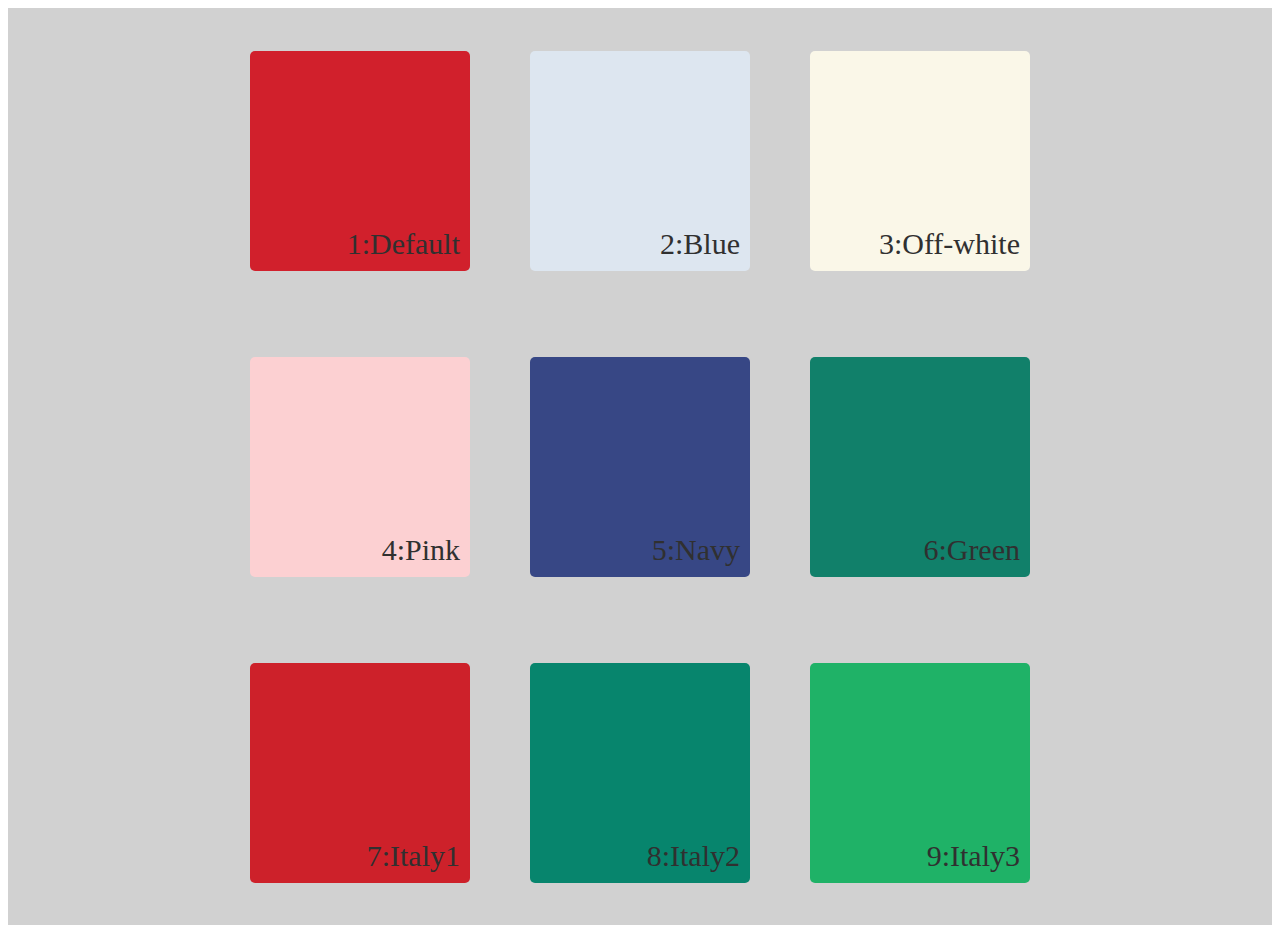
<file: index.html>
<!DOCTYPE html>
<html lang="en">

<head>
    <meta charset="UTF-8">
    <meta http-equiv="X-UA-Compatible" content="IE=edge">
    <meta name="viewport" content="width=device-width, initial-scale=1.0">
    <title>網頁改版</title>

    <link rel="stylesheet" href="index.css">
</head>

<body>
    <div class="container">
        <div class="col">
            <a href="https://genyeniko.github.io/LCM_Website/001.html" target="_blank">
                <div class="palette p1">1:Default</div>
            </a>
            <a href="https://genyeniko.github.io/LCM_Website/002.html" target="_blank">
                <div class="palette p2">2:Blue</div>
            </a>
            <a href="https://genyeniko.github.io/LCM_Website/003.html" target="_blank">
                <div class="palette p3">3:Off-white</div>
            </a>
        </div>
        <div class="col">
            <a href="https://genyeniko.github.io/LCM_Website/004.html" target="_blank">
                <div class="palette p4">4:Pink</div>
            </a>
            <a href="https://genyeniko.github.io/LCM_Website/005.html" target="_blank">
                <div class="palette p5">5:Navy</div>
            </a>
            <a href="https://genyeniko.github.io/LCM_Website/006.html" target="_blank">
                <div class="palette p6">6:Green</div>
            </a>
        </div>
        <div class="col">
            <a href="https://genyeniko.github.io/LCM_Website/007.html" target="_blank">
                <div class="palette p7">7:Italy1</div>
            </a>
            <a href="https://genyeniko.github.io/LCM_Website/008.html" target="_blank">
                <div class="palette p8">8:Italy2</div>
            </a>
            <a href="https://genyeniko.github.io/LCM_Website/009.html" target="_blank">
                <div class="palette p9">9:Italy3</div>
            </a>
        </div>


    </div>
</body>

</html>
</file>
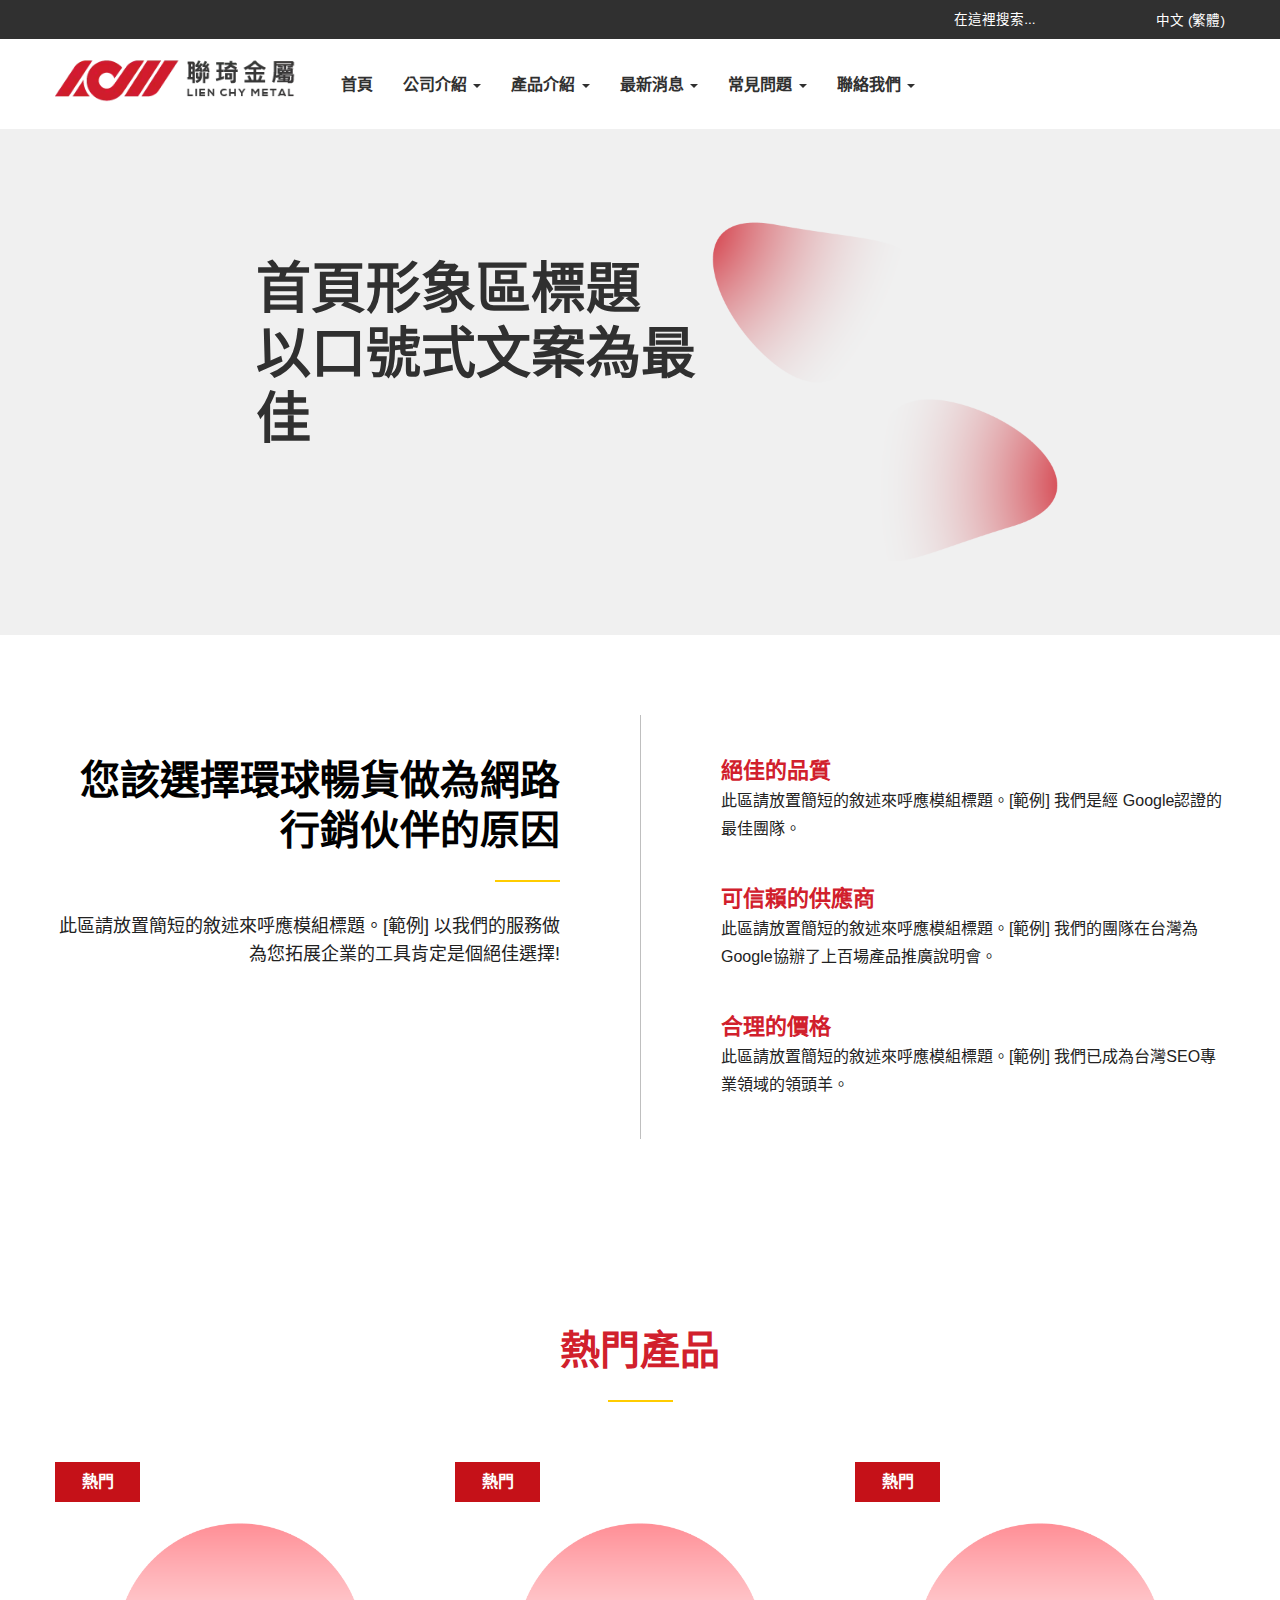
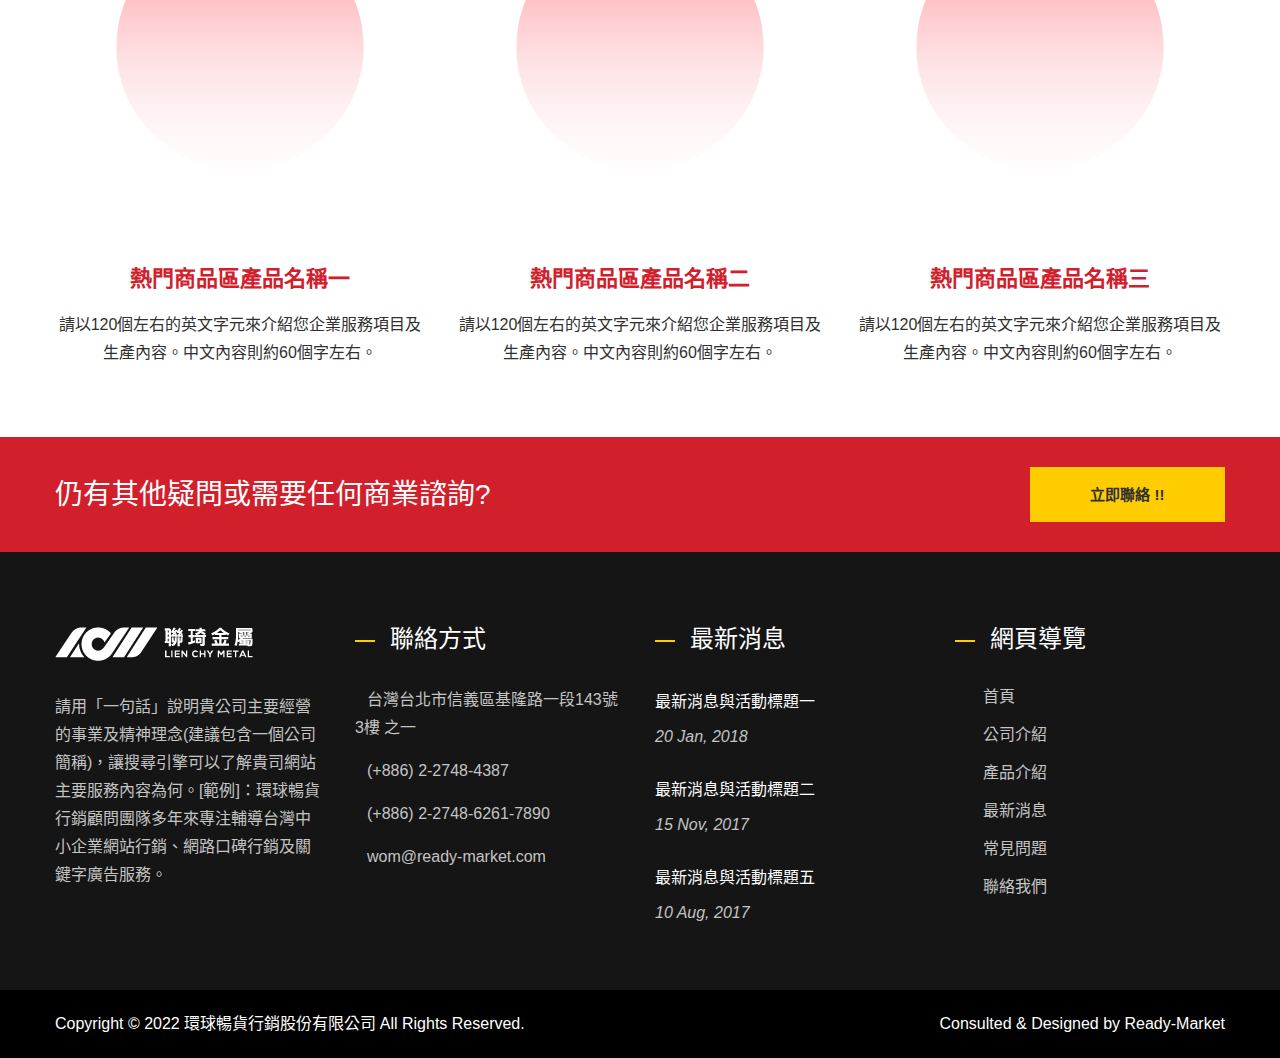
<file: 001.html>
<!DOCTYPE html>
<html prefix="og: http://ogp.me/ns#" lang="zh-TW" dir="ltr">

<head>
  <meta http-equiv="Content-Type" content="text/html; charset=utf-8" />
  <meta name="viewport" content="width=device-width, initial-scale=1.0">
  <meta http-equiv="X-UA-Compatible" content="IE=edge">
  <title>Red
  </title>
  <meta name="description"
    content="請用「一句話」說明貴公司主要經營的事業及精神理念(建議包含一個公司簡稱)，讓搜尋引擎可以了解貴司網站主要服務內容為何。[範例]：環球暢貨行銷顧問團隊多年來專注輔導台灣中小企業網站行銷、網路口碑行銷及關鍵字廣告服務。 請用「兩句話」讓買主知道為何需要瀏覽您的企業行銷網站，同時也提供搜尋引擎瞭解貴司網站主要內容與服務行業別；很多網站都欠缺或忽略這個基本對於網站的基本敘述，在此我們必需提醒您。[範例]：環球暢貨行銷顧問團隊是台灣首批受Google Inc.美國直接培訓的專業團隊。多年來已擁有超過3000家台灣中小企業在國際網路行銷上的輔導經驗，豐富的產業行銷經驗可提供專業顧問如SEO搜尋引擎優化服務、網路行銷流量數據行為分析、多國語系網站活化、國際網路口碑行銷與關鍵字廣告精準行銷。" />
  <meta name="keywords"
    content="請以小寫逗點分開，前5個關鍵字為最重要的關鍵字，建議填寫至少5～10組不相互重複的關鍵字，便於網站救星系統來幫貴司優化。[範例]：網路行銷顧問服務, SEO顧問服務, 多語系網站架設服務, 企業品牌行銷服務, 多國語言翻譯服務, 詢問足跡分析服務, 網站流量分析服務" />
  <meta name="copyright" content="環球暢貨行銷股份有限公司" />
  <meta name="author" content="Ready-Market Online Corporation" />
  <meta name="rating" content="general" />
  <meta name="robots" content="noindex, nofollow" />
  <link rel="dns-prefetch" href="https://cdn.ready-market.com">
  <link rel="canonical" href="https://lite-100.demo.ready-market.com/zh-TW/index/index.html" />
  <link rel="alternate" hreflang="zh-TW" href="https://lite-100.demo.ready-market.com/zh-TW/index/index.html" />
  <link rel="alternate" hreflang="en" href="https://lite-100.demo.ready-market.com/en/index/index.html" />
  <link rel="icon" href="/favicon.ico" type="image/x-icon" />
  <link rel="shortcut icon" href="/favicon.ico" type="image/x-icon" />
  <link rel="prefetch">
  <script>var fontawesome = document.createElement('link');
    fontawesome.rel = 'stylesheet';
    fontawesome.href = 'https://cdn.ready-market.com/108/d9bfc983//readyscript/capps/pc2-p/min/?f=%2Freadyscript%2Fpc2-template%2FRTM-Lite-100%2Fcss%2Ffont-awesome%2Fcss%2Ffont-awesome.rmmin.css&v=0d381704';
    fontawesome.media = 'defer';
    fontawesome.addEventListener('load', function () { fontawesome.media = ''; }, false);
    var fontawesome_add = document.getElementsByTagName('script')[0]; fontawesome_add.parentNode.insertBefore(fontawesome, fontawesome_add);</script>
  <!---[if lt IE 8]><div style='text-align:center'><a href="//www.microsoft.com/windows/internet-explorer/default.aspx?ocid=ie6_countdown_bannercode"><img src="//www.theie6countdown.com/img/upgrade.jpg"border="0"alt=""/></a></div>
  <![endif]-->
  <!---[if lt IE 9]><link href='//cdn.ready-market.com/fonts/css?family=Open+Sans:400' rel='stylesheet' type='text/css' /><link
  href='//cdn.ready-market.com/fonts/css?family=Open+Sans:300' rel='stylesheet' type='text/css' /><link href='//cdn.ready-market.com/fonts/css?family=Open+Sans:600' rel='stylesheet' type='text/css' /><link href='//cdn.ready-market.com/fonts/css?family=Open+Sans:700' rel='stylesheet' type='text/css' /><link href='//cdn.ready-market.com/fonts/css?family=Open+Sans:800' rel='stylesheet' type='text/css' /><link rel="stylesheet" href="css/ie.css" /> <script src="js/html5shiv.js"></script> <![endif]-->
  <!---[if gte IE 9]><link rel="stylesheet" href="css/ie.css" />
  <![endif]-->
  <LINK REL="stylesheet" TYPE="text/css"
    href="./file/001/cdn.ready-market.css" />
  <style type="text/css">
    #abcsh1-1 {
      display: none
    }
  </style>
  <script
    type="application/ld+json">{"@context":"http://schema.org","@type":"Organization","url":"https://lite-100.demo.ready-market.com","logo":"https://cdn.ready-market.com/108/d9bfc983//Templates/pic/logo.png?v=0d381704","contactPoint":{"@type":"ContactPoint","telephone":"+(+886) 2-2748-4387","contactType":"customer service"}}</script>
  <script
    type="application/ld+json">{"@context":"http://schema.org","@type":"WebSite","url":"https://lite-100.demo.ready-market.com","name":"\u74b0\u7403\u66a2\u8ca8","alternateName":"\u74b0\u7403\u66a2\u8ca8\u884c\u92b7\u80a1\u4efd\u6709\u9650\u516c\u53f8","potentialAction":{"@type":"SearchAction","target":"https://lite-100.demo.ready-market.com/zh-TW/search/index.html?q={search_term_string}&type=all&utm_source=microdata-search&utm_medium=seach-engine","query-input":"required name=search_term_string"}}</script>
  <script
    type="application/ld+json">{"@context":"http://schema.org","@type":"BreadcrumbList","itemListElement":{"@type":"ListItem","position":1,"item":{"@type":"WebPage","@id":"/zh-TW/index/index.html","name":"Home"}}}</script>
  <meta property="og:site_name" content="環球暢貨行銷股份有限公司" />
  <meta property="og:title"
    content="環球暢貨行銷股份有限公司 | 請用「一句話」說明貴公司主要商品與用途(不需額外填寫公司名稱)，讓搜尋引擎能瞭解這個網站主要重點所在。此內容過於空洞或只有公司名稱都不恰當。[範例]：環球暢貨行銷是一群國際網路行銷的專家。" />
  <meta property="og:description"
    content="請用「一句話」說明貴公司主要經營的事業及精神理念(建議包含一個公司簡稱)，讓搜尋引擎可以了解貴司網站主要服務內容為何。[範例]：環球暢貨行銷顧問團隊多年來專注輔導台灣中小企業網站行銷、網路口碑行銷及關鍵字廣告服務。 請用「兩句話」讓買主知道為何需要瀏覽您的企業行銷網站，同時也提供搜尋引擎瞭解貴司網站主要內容與服務行業別；很多網站都欠缺或忽略這個基本對於網站的基本敘述，在此我們必需提醒您。[範例]：環球暢貨行銷顧問團隊是台灣首批受Google Inc.美國直接培訓的專業團隊。多年來已擁有超過3000家台灣中小企業在國際網路行銷上的輔導經驗，豐富的產業行銷經驗可提供專業顧問如SEO搜尋引擎優化服務、網路行銷流量數據行為分析、多國語系網站活化、國際網路口碑行銷與關鍵字廣告精準行銷。" />
  <meta property="og:url" content="https://lite-100.demo.ready-market.com" />
  <meta property="og:image" content="https://cdn.ready-market.com/108/d9bfc983//Templates/pic/logo.png?v=0d381704" />
  <meta property="og:type" content="website" />
  <meta property="og:image:width" content="235" />
  <meta property="og:image:height" content="60" />
</head>

<body>
  <div class="main-page-wrapper" sid="main-area">
    <header dir="ltr">
      <div class="top_col">
        <div class="container">
          <ul class="language_box">
            <li><i class="fa fa-globe" aria-hidden="true"></i></li>
            <li class="language">
              <a href="/zh-TW/index/index.html" class="slct">中文 (繁體)</a>
              <ul class="drop">
                <li><a href="/zh-TW/index/index.html" hreflang="zh-TW">中文 (繁體)</a></li>
                <li><a href="/en/index/index.html" hreflang="en">English</a></li>
              </ul>
            </li>
          </ul>
          <form id="form-search" method="get" action="/zh-TW/search/index.html" class="search-here top_search">
            <input name="q" type="text" onFocus="if(this.value =='在這裡搜索...' ) this.value=''"
              onBlur="if(this.value=='') this.value='在這裡搜索...'" value="在這裡搜索..." aria-label="Search">
            <button aria-label="搜索"><i class="fa fa-search" aria-hidden="true"></i></button>
            <input type="hidden" name="type" value="all" />
          </form>
        </div>
      </div>
      <div class="navbar navbar-inverse">
        <div class="container">
          <div class="navbar-header">
            <button type="button" class="navbar-toggle" data-toggle="collapse" data-target="#example-navbar-collapse"
              aria-label="Navbar Toggle">
              <span class="sr-only"></span>
              <span class="icon-bar"></span>
              <span class="icon-bar"></span>
              <span class="icon-bar"></span>
            </button>
            <a href="/zh-TW/index.html" class="navbar-brand"
              style="display: flex; align-item:center; justify-content:center;"><img
                src="./file/logo/logo_Black.webp"
                alt="環球暢貨行銷股份有限公司 - 請用「一句話」說明貴公司主要商品與用途(不需額外填寫公司名稱)，讓搜尋引擎能瞭解這個網站主要重點所在。此內容過於空洞或只有公司名稱都不恰當。[範例]：環球暢貨行銷是一群國際網路行銷的專家。"
                width="80%" height="auto" />
            </a>
            <div class="rmLogoDesc" id="rmPageDesc">
              <h1>
                環球暢貨行銷股份有限公司 |
                請用「一句話」說明貴公司主要商品與用途(不需額外填寫公司名稱)，讓搜尋引擎能瞭解這個網站主要重點所在。此內容過於空洞或只有公司名稱都不恰當。[範例]：環球暢貨行銷是一群國際網路行銷的專家。</h1>
              <p>
                請用「一句話」說明貴公司主要經營的事業及精神理念(建議包含一個公司簡稱)，讓搜尋引擎可以了解貴司網站主要服務內容為何。[範例]：環球暢貨行銷顧問團隊多年來專注輔導台灣中小企業網站行銷、網路口碑行銷及關鍵字廣告服務。
                請用「兩句話」讓買主知道為何需要瀏覽您的企業行銷網站，同時也提供搜尋引擎瞭解貴司網站主要內容與服務行業別；很多網站都欠缺或忽略這個基本對於網站的基本敘述，在此我們必需提醒您。[範例]：環球暢貨行銷顧問團隊是台灣首批受Google
                Inc.美國直接培訓的專業團隊。多年來已擁有超過3000家台灣中小企業在國際網路行銷上的輔導經驗，豐富的產業行銷經驗可提供專業顧問如SEO搜尋引擎優化服務、網路行銷流量數據行為分析、多國語系網站活化、國際網路口碑行銷與關鍵字廣告精準行銷。
              </p>
            </div>
          </div>
          <div class="navbar-collapse collapse" id="example-navbar-collapse">
            <form id="form-search" method="get" action="/zh-TW/search/index.html" class="search-here navbar-search">
              <input name="q" type="text" onFocus="if(this.value =='在這裡搜索...' ) this.value=''"
                onBlur="if(this.value=='') this.value='在這裡搜索...'" value="在這裡搜索..." aria-label="Search">
              <button aria-label="搜索"><i class="fa fa-search" aria-hidden="true"></i></button>
              <input type="hidden" name="type" value="all" />
            </form>
            <ul class="nav navbar-nav">
              <li class="">
                <a href="/zh-TW/page/home.html" data-title="首頁">首頁
                </a>
              </li>
              <li class="dropdown">
                <a href="/zh-TW/page/about-us.html" data-title="公司介紹">公司介紹 <b class="caret"></b>
                </a>
                <ul class="dropdown-menu">
                  <li><a href="/zh-TW/page/company-profile.html" data-title="關於我們" data-title="關於我們">關於我們</a></li>
                  <li><a href="/zh-TW/page/branch.html" data-title="分公司" data-title="分公司">分公司</a></li>
                  <li><a href="/zh-TW/page/service.html" data-title="服務內容" data-title="服務內容">服務內容</a></li>
                </ul>
              </li>
              <li class="dropdown">
                <a href="/zh-TW/category/index.html" data-title="產品介紹">產品介紹 <b class="caret"></b>
                </a>
                <ul class="dropdown-menu dropdown-menu-custom">
                  <li class="dropdown"><a href="/zh-TW/category/-01/category_id_01.html" data-title="產品分類 01">產品分類
                      01</a>
                    <ul class="dropdown-menu dropdown-menu-custom-sub">
                      <li><a href="/zh-TW/category/-0101/category_id_0101.html" data-title="產品子分類 0101">產品子分類 0101</a>
                      </li>
                      <li><a href="/zh-TW/category/-0102/category_id_0102.html" data-title="產品子分類 0102">產品子分類 0102</a>
                      </li>
                      <li><a href="/zh-TW/category/-0103/category_id_0103.html" data-title="產品子分類 0103">產品子分類 0103</a>
                      </li>
                    </ul>
                  </li>
                  <li class="dropdown"><a href="/zh-TW/category/-02/category_id_02.html" data-title="產品分類 02">產品分類
                      02</a>
                    <ul class="dropdown-menu dropdown-menu-custom-sub">
                      <li><a href="/zh-TW/category/-0201/category_id_0201.html" data-title="產品子分類 0201">產品子分類 0201</a>
                      </li>
                      <li><a href="/zh-TW/category/-0202/category_id_0202.html" data-title="產品子分類 0202">產品子分類 0202</a>
                      </li>
                    </ul>
                  </li>
                  <li class=""><a href="/zh-TW/category/-03/category_id_03.html" data-title="產品分類 03">產品分類 03</a></li>
                  <li class=""><a href="/zh-TW/category/-04/category_id_04.html" data-title="產品分類 04">產品分類 04</a></li>
                </ul>
              </li>
              <li class="dropdown">
                <a href="/zh-TW/news/index.html" data-title="最新消息">最新消息 <b class="caret"></b>
                </a>
                <ul class="dropdown-menu dropdown-menu-custom">
                  <li class=""><a href="/zh-TW/news/ready-market-news-001.html" data-title="最新消息與活動標題一">最新消息與活動標題一</a>
                  </li>
                  <li class=""><a href="/zh-TW/news/ready-market-news-002.html" data-title="最新消息與活動標題二">最新消息與活動標題二</a>
                  </li>
                  <li class=""><a href="/zh-TW/news/ready-market-news-003.html" data-title="最新消息與活動標題三">最新消息與活動標題三</a>
                  </li>
                  <li class=""><a href="/zh-TW/news/ready-market-news-004.html" data-title="最新消息與活動標題四">最新消息與活動標題四</a>
                  </li>
                  <li class=""><a href="/zh-TW/news/ready-market-news-005.html" data-title="最新消息與活動標題五">最新消息與活動標題五</a>
                  </li>
                </ul>
              </li>
              <li class="dropdown">
                <a href="/zh-TW/faq/index.html" data-title="常見問題">常見問題 <b class="caret"></b>
                </a>
                <ul class="dropdown-menu dropdown-menu-custom">
                  <li class=""><a href="/zh-TW/faq/ready-market_faq-01.html" data-title="常見問題集標題一">常見問題集標題一</a></li>
                  <li class=""><a href="/zh-TW/faq/ready-market_faq-02.html" data-title="常見問題集標題二">常見問題集標題二</a></li>
                  <li class=""><a href="/zh-TW/faq/ready-market_faq-03.html" data-title="常見問題集標題三">常見問題集標題三</a></li>
                  <li class=""><a href="/zh-TW/faq/ready-market_faq-04.html" data-title="常見問題集標題四">常見問題集標題四</a></li>
                  <li class=""><a href="/zh-TW/faq/ready-market_faq-05.html" data-title="常見問題集標題五">常見問題集標題五</a></li>
                  <li class=""><a href="/zh-TW/faq/ready-market_faq-06.html" data-title="常見問題集標題六">常見問題集標題六</a></li>
                  <li class=""><a href="/zh-TW/faq/ready-market_faq-07.html" data-title="常見問題集標題七">常見問題集標題七</a></li>
                  <li class=""><a href="/zh-TW/faq/ready-market_faq-08.html" data-title="常見問題集標題八">常見問題集標題八</a></li>
                  <li class=""><a href="/zh-TW/faq/ready-market_faq-09.html" data-title="常見問題集標題九">常見問題集標題九</a></li>
                  <li class=""><a href="/zh-TW/faq/ready-market_faq-10.html" data-title="常見問題集標題十">常見問題集標題十</a></li>
                </ul>
              </li>
              <li class="dropdown">
                <a href="/zh-TW/page/contact-us.html" data-title="聯絡我們">聯絡我們 <b class="caret"></b>
                </a>
                <ul class="dropdown-menu">
                  <li><a href="/zh-TW/page/location.html" data-title="聯絡資訊" data-title="聯絡資訊">聯絡資訊</a></li>
                </ul>
              </li>
            </ul>
          </div>
        </div>
      </div>
    </header>
    <div class="clearfix"></div>
    <div class="desktop-home-image">
      <article id="home-image">
        <img src="./file/001/promotion_LB03.png"
          alt="首頁形象區標題 以口號式文案為最佳" width="1920" height="731">
        <div class="container">
          <div class="home-image-text text-left">
            <a href="/zh-TW/page/company-profile.html" track="track_click_promotion_slider/promotion-01/zh-TW">
              <h1>首頁形象區標題<br>以口號式文案為最佳</h1>
            </a>
          </div>
        </div>
      </article>
    </div>
    <section id="box-4" sid="box-4" class="choose-section clear-fix" dir="ltr">
      <div class="left-side float-left">
        <div class="left-side-opact clear-fix">
          <div class="left-side-content float-right">
            <div class="left-content-text">
              <div class="them-main-title">
                <h2>您該選擇環球暢貨做為網路行銷伙伴的原因</h2>
                <span class="decoration"></span>
              </div>
              <p>此區請放置簡短的敘述來呼應模組標題。[範例] 以我們的服務做為您拓展企業的工具肯定是個絕佳選擇!</p>
            </div>
          </div>
        </div>
      </div>
      <div class="right-side float-right home-two-right-side">
        <div class="clear-fix">
          <div class="right-side-content float-left">
            <div class="right-content-text clear-fix">
              <div class="right-side-item">
                <span>絕佳的品質</span>
                <p>此區請放置簡短的敘述來呼應模組標題。[範例] 我們是經 Google認證的最佳團隊。</p>
              </div>
              <div class="right-side-item">
                <span>可信賴的供應商</span>
                <p>此區請放置簡短的敘述來呼應模組標題。[範例] 我們的團隊在台灣為 Google協辦了上百場產品推廣說明會。</p>
              </div>
              <div class="right-side-item">
                <span>合理的價格</span>
                <p>此區請放置簡短的敘述來呼應模組標題。[範例] 我們已成為台灣SEO專業領域的領頭羊。</p>
              </div>
            </div>
          </div>
        </div>
      </div>
    </section>
    <section id="box-3" sid="box-3" class="home-latest-news" dir="ltr">
      <div class="container">
        <div class="them-main-title text-center">
          <h2>熱門產品</h2>
          <span class="decoration"></span>
        </div>
        <div class="row news-item-wrapper">
          <div id="index-hot-product">
            <div class="news-item col-md-4 col-sm-4 col-xs-12">
              <div class="news-item-img">
                <a href="/zh-TW/product/product_id_0004.html">
                  <img src="./file/001/product01.png"
                    alt="熱門商品區產品名稱一" width="360" height="280">
                </a>
                <span>熱門</span>
              </div>
              <div class="news-text-item">
                <h3><a href="/zh-TW/product/product_id_0004.html">熱門商品區產品名稱一</a></h3>
                <p>請以120個左右的英文字元來介紹您企業服務項目及生產內容。中文內容則約60個字左右。</p>
              </div>
            </div>
            <div class="news-item col-md-4 col-sm-4 col-xs-12">
              <div class="news-item-img">
                <a href="/zh-TW/product/product_id_0005.html">
                  <img src="./file/001/product01.png"
                    alt="熱門商品區產品名稱二" width="360" height="280">
                </a>
                <span>熱門</span>
              </div>
              <div class="news-text-item">
                <h3><a href="/zh-TW/product/product_id_0005.html">熱門商品區產品名稱二</a></h3>
                <p>請以120個左右的英文字元來介紹您企業服務項目及生產內容。中文內容則約60個字左右。</p>
              </div>
            </div>
            <div class="news-item col-md-4 col-sm-4 col-xs-12">
              <div class="news-item-img">
                <a href="/zh-TW/product/product_id_0006.html">
                  <img src="./file/001/product01.png"
                    alt="熱門商品區產品名稱三" width="360" height="280">
                </a>
                <span>熱門</span>
              </div>
              <div class="news-text-item">
                <h3><a href="/zh-TW/product/product_id_0006.html">熱門商品區產品名稱三</a></h3>
                <p>請以120個左右的英文字元來介紹您企業服務項目及生產內容。中文內容則約60個字左右。</p>
              </div>
            </div>
          </div>
        </div>
      </div>
    </section>
    <footer id="foot" sid="foot" class="them-footer-section">
      <div class="footer-button-section">
        <div class="container">
          <div class="row">
            <div class="col-sm-9 col-xs-8">
              <h3>仍有其他疑問或需要任何商業諮詢?</h3>
            </div>
            <div class="col-sm-3 col-xs-4">
              <a href="/zh-TW/contact-us.html">立即聯絡 !!</a>
            </div>
          </div>
        </div>
      </div>
      <div class="footer-section">
        <div class="container">
          <div class="row">
            <div class="col-md-3 col-xs-6 footer-item">
              <div class="footer-item-one">
                <a href="/zh-TW/index.html" class="footre-logo"><img
                    src="./file/logo/logo_Footer2.png"
                    alt="logo_footer" width="235" height="60"></a>
                <p>
                  請用「一句話」說明貴公司主要經營的事業及精神理念(建議包含一個公司簡稱)，讓搜尋引擎可以了解貴司網站主要服務內容為何。[範例]：環球暢貨行銷顧問團隊多年來專注輔導台灣中小企業網站行銷、網路口碑行銷及關鍵字廣告服務。
                </p>
                <ul>
                  <li><a
                      href="https://www.facebook.com/share.php?v=4&src=bm&u=https%3A%2F%2Flite-100.demo.ready-market.com%2Fzh-TW%2Findex%2Findex.html&t=%E7%92%B0%E7%90%83%E6%9A%A2%E8%B2%A8%E8%A1%8C%E9%8A%B7%E8%82%A1%E4%BB%BD%E6%9C%89%E9%99%90%E5%85%AC%E5%8F%B8+%7C+%E8%AB%8B%E7%94%A8%E3%80%8C%E4%B8%80%E5%8F%A5%E8%A9%B1%E3%80%8D%E8%AA%AA%E6%98%8E%E8%B2%B4%E5%85%AC%E5%8F%B8%E4%B8%BB%E8%A6%81%E5%95%86%E5%93%81%E8%88%87%E7%94%A8%E9%80%94%28%E4%B8%8D%E9%9C%80%E9%A1%8D%E5%A4%96%E5%A1%AB%E5%AF%AB%E5%85%AC%E5%8F%B8%E5%90%8D%E7%A8%B1%29%EF%BC%8C%E8%AE%93%E6%90%9C%E5%B0%8B%E5%BC%95%E6%93%8E%E8%83%BD%E7%9E%AD%E8%A7%A3%E9%80%99%E5%80%8B%E7%B6%B2%E7%AB%99%E4%B8%BB%E8%A6%81%E9%87%8D%E9%BB%9E%E6%89%80%E5%9C%A8%E3%80%82%E6%AD%A4%E5%85%A7%E5%AE%B9%E9%81%8E%E6%96%BC%E7%A9%BA%E6%B4%9E%E6%88%96%E5%8F%AA%E6%9C%89%E5%85%AC%E5%8F%B8%E5%90%8D%E7%A8%B1%E9%83%BD%E4%B8%8D%E6%81%B0%E7%95%B6%E3%80%82%5B%E7%AF%84%E4%BE%8B%5D%EF%BC%9A%E7%92%B0%E7%90%83%E6%9A%A2%E8%B2%A8%E8%A1%8C%E9%8A%B7%E6%98%AF%E4%B8%80%E7%BE%A4%E5%9C%8B%E9%9A%9B%E7%B6%B2%E8%B7%AF%E8%A1%8C%E9%8A%B7%E7%9A%84%E5%B0%88%E5%AE%B6%E3%80%82"
                      target="_blank" aria-label="Facebook" rel="noopener"><i class="fa fa-facebook"
                        aria-hidden="true"></i></a></li>
                  <li><a
                      href="https://twitter.com/home?status=%E7%92%B0%E7%90%83%E6%9A%A2%E8%B2%A8%E8%A1%8C%E9%8A%B7%E8%82%A1%E4%BB%BD%E6%9C%89%E9%99%90%E5%85%AC%E5%8F%B8+%7C+%E8%AB%8B%E7%94%A8%E3%80%8C%E4%B8%80%E5%8F%A5%E8%A9%B1%E3%80%8D%E8%AA%AA%E6%98%8E%E8%B2%B4%E5%85%AC%E5%8F%B8%E4%B8%BB%E8%A6%81%E5%95%86%E5%93%81%E8%88%87%E7%94%A8%E9%80%94%28%E4%B8%8D%E9%9C%80%E9%A1%8D%E5%A4%96%E5%A1%AB%E5%AF%AB%E5%85%AC%E5%8F%B8%E5%90%8D%E7%A8%B1%29%EF%BC%8C%E8%AE%93%E6%90%9C%E5%B0%8B%E5%BC%95%E6%93%8E%E8%83%BD%E7%9E%AD%E8%A7%A3%E9%80%99%E5%80%8B%E7%B6%B2%E7%AB%99%E4%B8%BB%E8%A6%81%E9%87%8D%E9%BB%9E%E6%89%80%E5%9C%A8%E3%80%82%E6%AD%A4%E5%85%A7%E5%AE%B9%E9%81%8E%E6%96%BC%E7%A9%BA%E6%B4%9E%E6%88%96%E5%8F%AA%E6%9C%89%E5%85%AC%E5%8F%B8%E5%90%8D%E7%A8%B1%E9%83%BD%E4%B8%8D%E6%81%B0%E7%95%B6%E3%80%82%5B%E7%AF%84%E4%BE%8B%5D%EF%BC%9A%E7%92%B0%E7%90%83%E6%9A%A2%E8%B2%A8%E8%A1%8C%E9%8A%B7%E6%98%AF%E4%B8%80%E7%BE%A4%E5%9C%8B%E9%9A%9B%E7%B6%B2%E8%B7%AF%E8%A1%8C%E9%8A%B7%E7%9A%84%E5%B0%88%E5%AE%B6%E3%80%82+-+https%3A%2F%2Flite-100.demo.ready-market.com%2Fzh-TW%2Findex%2Findex.html"
                      target="_blank" aria-label="Twitter" rel="noopener"><i class="fa fa-twitter"
                        aria-hidden="true"></i></a></li>
                  <li><a
                      href="https://www.linkedin.com/shareArticle?mini=true&url=https%3A%2F%2Flite-100.demo.ready-market.com%2Fzh-TW%2Findex%2Findex.html&title=%E7%92%B0%E7%90%83%E6%9A%A2%E8%B2%A8%E8%A1%8C%E9%8A%B7%E8%82%A1%E4%BB%BD%E6%9C%89%E9%99%90%E5%85%AC%E5%8F%B8+%7C+%E8%AB%8B%E7%94%A8%E3%80%8C%E4%B8%80%E5%8F%A5%E8%A9%B1%E3%80%8D%E8%AA%AA%E6%98%8E%E8%B2%B4%E5%85%AC%E5%8F%B8%E4%B8%BB%E8%A6%81%E5%95%86%E5%93%81%E8%88%87%E7%94%A8%E9%80%94%28%E4%B8%8D%E9%9C%80%E9%A1%8D%E5%A4%96%E5%A1%AB%E5%AF%AB%E5%85%AC%E5%8F%B8%E5%90%8D%E7%A8%B1%29%EF%BC%8C%E8%AE%93%E6%90%9C%E5%B0%8B%E5%BC%95%E6%93%8E%E8%83%BD%E7%9E%AD%E8%A7%A3%E9%80%99%E5%80%8B%E7%B6%B2%E7%AB%99%E4%B8%BB%E8%A6%81%E9%87%8D%E9%BB%9E%E6%89%80%E5%9C%A8%E3%80%82%E6%AD%A4%E5%85%A7%E5%AE%B9%E9%81%8E%E6%96%BC%E7%A9%BA%E6%B4%9E%E6%88%96%E5%8F%AA%E6%9C%89%E5%85%AC%E5%8F%B8%E5%90%8D%E7%A8%B1%E9%83%BD%E4%B8%8D%E6%81%B0%E7%95%B6%E3%80%82%5B%E7%AF%84%E4%BE%8B%5D%EF%BC%9A%E7%92%B0%E7%90%83%E6%9A%A2%E8%B2%A8%E8%A1%8C%E9%8A%B7%E6%98%AF%E4%B8%80%E7%BE%A4%E5%9C%8B%E9%9A%9B%E7%B6%B2%E8%B7%AF%E8%A1%8C%E9%8A%B7%E7%9A%84%E5%B0%88%E5%AE%B6%E3%80%82"
                      target="_blank" aria-label="Linkedin" rel="noopener"><i class="fa fa-linkedin"
                        aria-hidden="true"></i></a></li>
                </ul>
              </div>
            </div>
            <div class="col-md-3 col-xs-6 footer-item">
              <div class="footer-item-four">
                <address>
                  <h3>聯絡方式</h3>
                  <span><i class="fa fa-map-marker" aria-hidden="true"></i>台灣台北市信義區基隆路一段143號3樓 之一</span> <span><i
                      class="fa fa-phone" aria-hidden="true"></i>(+886) 2-2748-4387</span> <span><i class="fa fa-fax"
                      aria-hidden="true"></i>(+886) 2-2748-6261-7890</span> <span><i class="fa fa-envelope"
                      aria-hidden="true"></i>wom@ready-market.com</span>
                </address>
              </div>
            </div>
            <div class="col-md-3 col-xs-6 footer-item">
              <div class="footer-item-three">
                <h3>最新消息</h3>
                <ul>
                  <li>
                    <h4><a href="/zh-TW/news/ready-market-news-001.html">最新消息與活動標題一</a></h4>
                    <i>20 Jan, 2018</i>
                  </li>
                  <li>
                    <h4><a href="/zh-TW/news/ready-market-news-002.html">最新消息與活動標題二</a></h4>
                    <i>15 Nov, 2017</i>
                  </li>
                  <li>
                    <h4><a href="/zh-TW/news/ready-market-news-005.html">最新消息與活動標題五</a></h4>
                    <i>10 Aug, 2017</i>
                  </li>
                </ul>
              </div>
            </div>
            <div class="col-md-3 col-xs-6 footer-item">
              <div class="footer-item-two">
                <h3>網頁導覽</h3>
                <ul>
                  <li><i class="fa fa-angle-right" aria-hidden="true"></i><a href="/zh-TW/page/home.html">首頁</a></li>
                  <li><i class="fa fa-angle-right" aria-hidden="true"></i><a href="/zh-TW/page/about-us.html">公司介紹</a>
                  </li>
                  <li><i class="fa fa-angle-right" aria-hidden="true"></i><a href="/zh-TW/category/index.html">產品介紹</a>
                  </li>
                  <li><i class="fa fa-angle-right" aria-hidden="true"></i><a href="/zh-TW/news/index.html">最新消息</a></li>
                  <li><i class="fa fa-angle-right" aria-hidden="true"></i><a href="/zh-TW/faq/index.html">常見問題</a></li>
                  <li><i class="fa fa-angle-right" aria-hidden="true"></i><a href="/zh-TW/page/contact-us.html">聯絡我們</a>
                  </li>
                </ul>
              </div>
            </div>
          </div>
        </div>
        <div class="footer-bottom-item">
          <div class="container">
            <div class="row">
              <div class="col-xs-6">
                <p>Copyright &copy; 2022 <a href="/zh-TW/index.html">環球暢貨行銷股份有限公司</a> All Rights Reserved.</p>
              </div>
              <div class="col-xs-6">
                <div class="clear-fix">
                  <div class="float-right privacy-item">
                    <p>Consulted &amp; Designed by <a href="//www.ready-market.com"
                        title="Ready-Market Online Corp. A professional for searching suppliers in various industries all over the world."
                        target="_blank" rel="noopener">Ready-Market</a></p>
                  </div>
                </div>
              </div>
            </div>
          </div>
        </div>
      </div>
    </footer>
  </div><button class="scroll-top tran7s p-color-bg" aria-label="Scroll Top">
    <i class="fa fa-angle-up" aria-hidden="true"></i>
  </button>
  <script type="text/javascript"
    src="https://cdn.ready-market.com/108/d9bfc983//readyscript/capps/pc2-p/min/?f=%2Freadyscript%2Fpc2-template%2FRTM-Lite-100%2Fjs%2Fjquery-2.2.3.min.js%2C%2Freadyscript%2Fpc2-template%2FRTM-Lite-100%2Fjs%2Fbootstrap.min.js%2C%2Freadyscript%2Fpc2-template%2FRTM-Lite-100%2Fjs%2FiframeResizer.min.js%2C%2Freadyscript%2Fpc2-template%2FRTM-Lite-100%2Fjs%2Fcustom.rmmin.js&v=951487ce"></script>
  <script>$(window).on('scroll', function () { if ($(this).scrollTop() > 400 && $(this).scrollTop() < 1000) { $('#box-4 .left-side .left-side-opact .left-side-content .left-content-text').addClass('animated fadeInLeft'); $('#box-4 .right-side div .right-side-content .right-content-text').addClass('animated fadeInRight'); } else { $('#box-4 .left-side .left-side-opact .left-side-content .left-content-text').removeClass('animated fadeInLeft'); $('#box-4 .right-side div .right-side-content .right-content-text').removeClass('animated fadeInRight'); } }); jQuery(document).ready(function () { var t = document.title; jQuery('div.socialfloat').load('/readyscript/bookmark.php', { title: t }, function () { var link = jQuery("<link>"); link.attr({ type: 'text/css', rel: 'stylesheet', href: '/readyscript/share/social/css/SmartShare.css' }); jQuery("head").append(link); }); });</script>
  <script>var ii = document.createElement('src');
    ii.async = true;
    ii.src = "/readyscript/capps/pc2-p/js/riddle.js?q=619455636";
    document.body.append(ii);</script>
  <!--cache: GMT 2022-04-19 01:09:49 ## 42d26b6dca595d1200c0cd2958284aef.cache-->
</body>

</html>
</file>
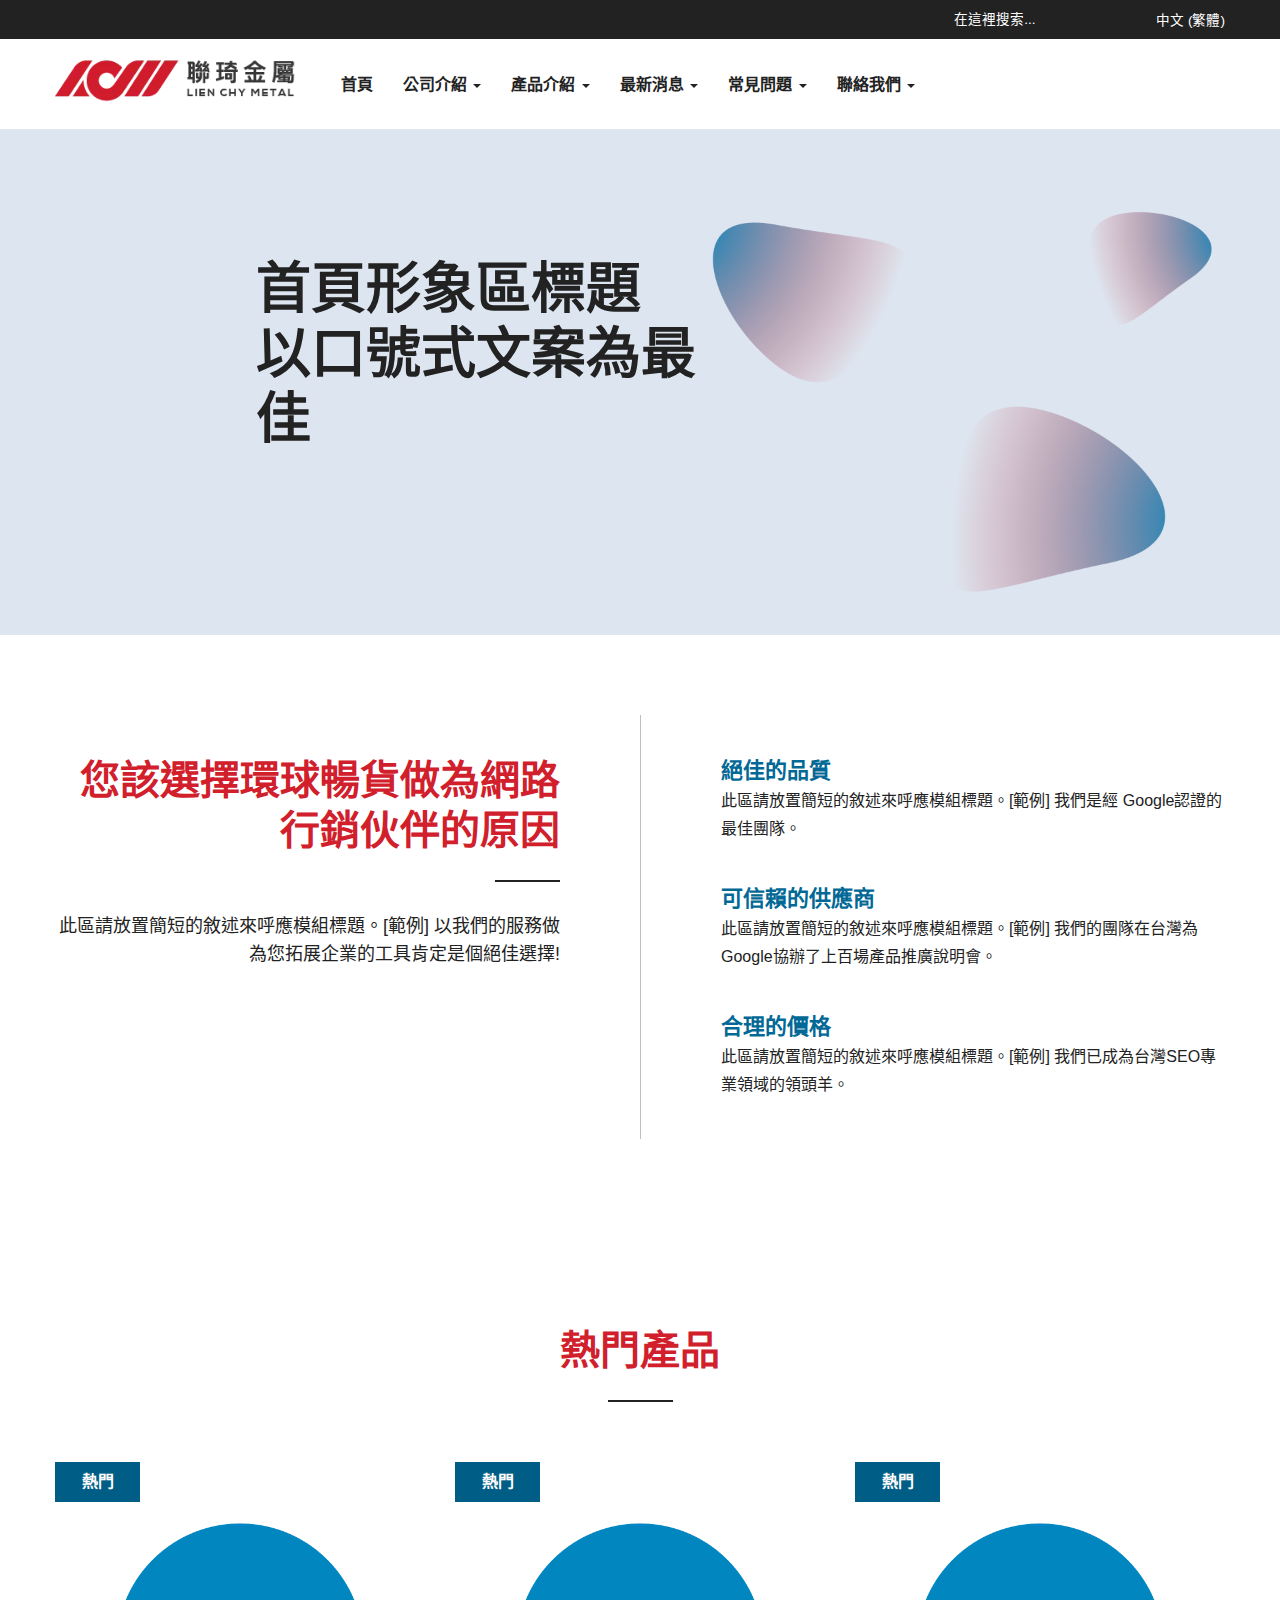
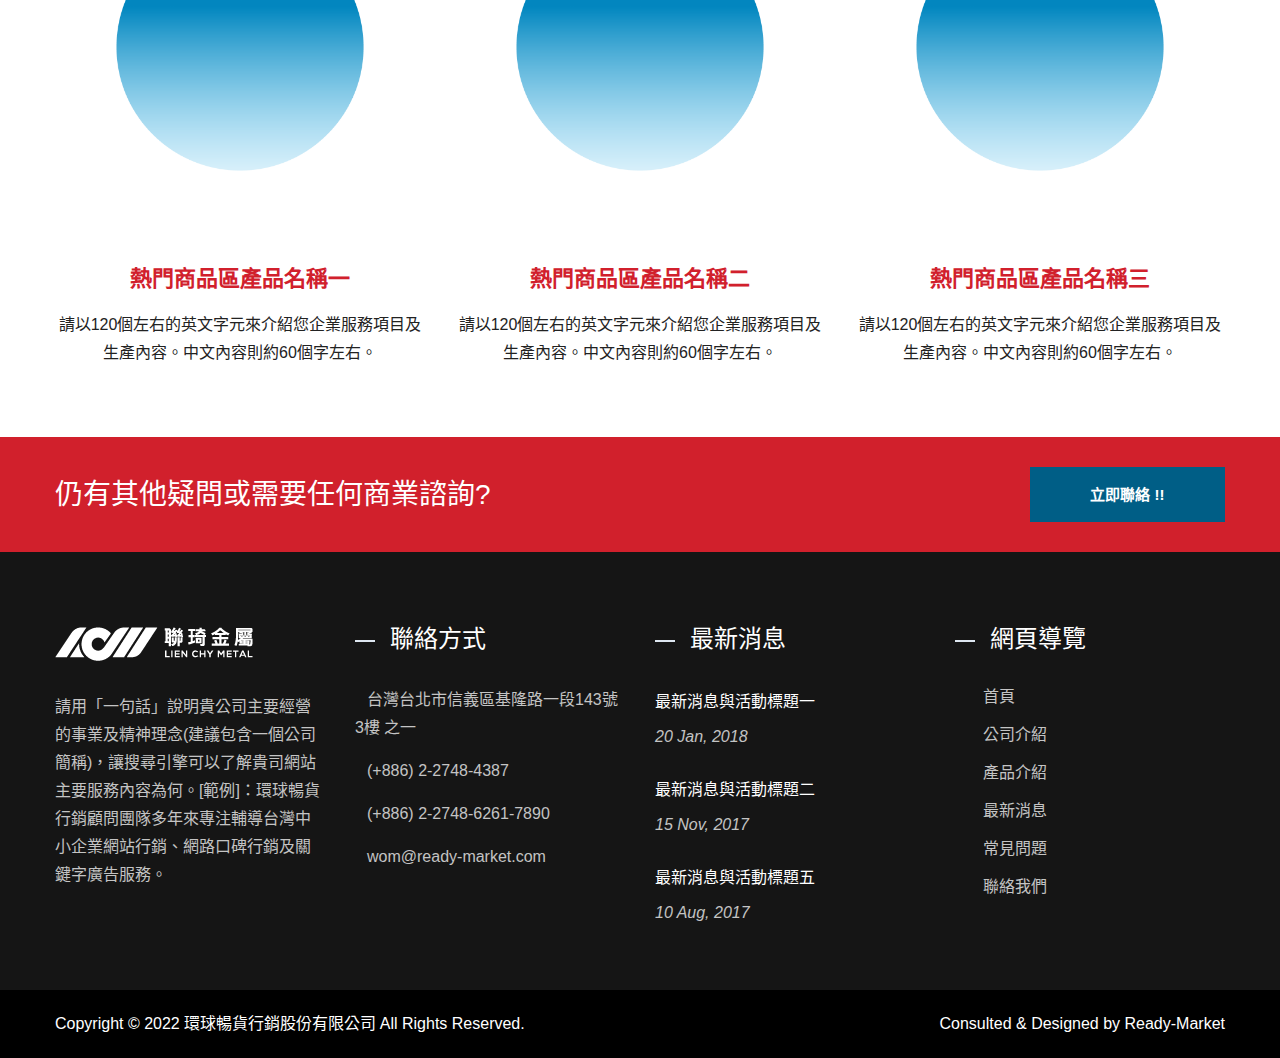
<file: 002.html>
<!DOCTYPE html>
<html prefix="og: http://ogp.me/ns#" lang="zh-TW" dir="ltr">

<head>
  <meta http-equiv="Content-Type" content="text/html; charset=utf-8" />
  <meta name="viewport" content="width=device-width, initial-scale=1.0">
  <meta http-equiv="X-UA-Compatible" content="IE=edge">
  <title>Blue
  </title>
  <meta name="description"
    content="請用「一句話」說明貴公司主要經營的事業及精神理念(建議包含一個公司簡稱)，讓搜尋引擎可以了解貴司網站主要服務內容為何。[範例]：環球暢貨行銷顧問團隊多年來專注輔導台灣中小企業網站行銷、網路口碑行銷及關鍵字廣告服務。 請用「兩句話」讓買主知道為何需要瀏覽您的企業行銷網站，同時也提供搜尋引擎瞭解貴司網站主要內容與服務行業別；很多網站都欠缺或忽略這個基本對於網站的基本敘述，在此我們必需提醒您。[範例]：環球暢貨行銷顧問團隊是台灣首批受Google Inc.美國直接培訓的專業團隊。多年來已擁有超過3000家台灣中小企業在國際網路行銷上的輔導經驗，豐富的產業行銷經驗可提供專業顧問如SEO搜尋引擎優化服務、網路行銷流量數據行為分析、多國語系網站活化、國際網路口碑行銷與關鍵字廣告精準行銷。" />
  <meta name="keywords"
    content="請以小寫逗點分開，前5個關鍵字為最重要的關鍵字，建議填寫至少5～10組不相互重複的關鍵字，便於網站救星系統來幫貴司優化。[範例]：網路行銷顧問服務, SEO顧問服務, 多語系網站架設服務, 企業品牌行銷服務, 多國語言翻譯服務, 詢問足跡分析服務, 網站流量分析服務" />
  <meta name="copyright" content="環球暢貨行銷股份有限公司" />
  <meta name="author" content="Ready-Market Online Corporation" />
  <meta name="rating" content="general" />
  <meta name="robots" content="noindex, nofollow" />
  <link rel="dns-prefetch" href="https://cdn.ready-market.com">
  <link rel="canonical" href="https://lite-100.demo.ready-market.com/zh-TW/index/index.html" />
  <link rel="alternate" hreflang="zh-TW" href="https://lite-100.demo.ready-market.com/zh-TW/index/index.html" />
  <link rel="alternate" hreflang="en" href="https://lite-100.demo.ready-market.com/en/index/index.html" />
  <link rel="icon" href="/favicon.ico" type="image/x-icon" />
  <link rel="shortcut icon" href="/favicon.ico" type="image/x-icon" />
  <link rel="prefetch">
  <script>var fontawesome = document.createElement('link');
    fontawesome.rel = 'stylesheet';
    fontawesome.href = 'https://cdn.ready-market.com/108/d9bfc983//readyscript/capps/pc2-p/min/?f=%2Freadyscript%2Fpc2-template%2FRTM-Lite-100%2Fcss%2Ffont-awesome%2Fcss%2Ffont-awesome.rmmin.css&v=0d381704';
    fontawesome.media = 'defer';
    fontawesome.addEventListener('load', function () { fontawesome.media = ''; }, false);
    var fontawesome_add = document.getElementsByTagName('script')[0]; fontawesome_add.parentNode.insertBefore(fontawesome, fontawesome_add);</script>
  <!---[if lt IE 8]><div style='text-align:center'><a href="//www.microsoft.com/windows/internet-explorer/default.aspx?ocid=ie6_countdown_bannercode"><img src="//www.theie6countdown.com/img/upgrade.jpg"border="0"alt=""/></a></div>
  <![endif]-->
  <!---[if lt IE 9]><link href='//cdn.ready-market.com/fonts/css?family=Open+Sans:400' rel='stylesheet' type='text/css' /><link
  href='//cdn.ready-market.com/fonts/css?family=Open+Sans:300' rel='stylesheet' type='text/css' /><link href='//cdn.ready-market.com/fonts/css?family=Open+Sans:600' rel='stylesheet' type='text/css' /><link href='//cdn.ready-market.com/fonts/css?family=Open+Sans:700' rel='stylesheet' type='text/css' /><link href='//cdn.ready-market.com/fonts/css?family=Open+Sans:800' rel='stylesheet' type='text/css' /><link rel="stylesheet" href="css/ie.css" /> <script src="js/html5shiv.js"></script> <![endif]-->
  <!---[if gte IE 9]><link rel="stylesheet" href="css/ie.css" />
  <![endif]-->
  <LINK REL="stylesheet" TYPE="text/css"
    href="./file/002/cdn.ready-market _002.css" />
  <style type="text/css">
    #abcsh1-1 {
      display: none
    }
  </style>
  <script
    type="application/ld+json">{"@context":"http://schema.org","@type":"Organization","url":"https://lite-100.demo.ready-market.com","logo":"https://cdn.ready-market.com/108/d9bfc983//Templates/pic/logo.png?v=0d381704","contactPoint":{"@type":"ContactPoint","telephone":"+(+886) 2-2748-4387","contactType":"customer service"}}</script>
  <script
    type="application/ld+json">{"@context":"http://schema.org","@type":"WebSite","url":"https://lite-100.demo.ready-market.com","name":"\u74b0\u7403\u66a2\u8ca8","alternateName":"\u74b0\u7403\u66a2\u8ca8\u884c\u92b7\u80a1\u4efd\u6709\u9650\u516c\u53f8","potentialAction":{"@type":"SearchAction","target":"https://lite-100.demo.ready-market.com/zh-TW/search/index.html?q={search_term_string}&type=all&utm_source=microdata-search&utm_medium=seach-engine","query-input":"required name=search_term_string"}}</script>
  <script
    type="application/ld+json">{"@context":"http://schema.org","@type":"BreadcrumbList","itemListElement":{"@type":"ListItem","position":1,"item":{"@type":"WebPage","@id":"/zh-TW/index/index.html","name":"Home"}}}</script>
  <meta property="og:site_name" content="環球暢貨行銷股份有限公司" />
  <meta property="og:title"
    content="環球暢貨行銷股份有限公司 | 請用「一句話」說明貴公司主要商品與用途(不需額外填寫公司名稱)，讓搜尋引擎能瞭解這個網站主要重點所在。此內容過於空洞或只有公司名稱都不恰當。[範例]：環球暢貨行銷是一群國際網路行銷的專家。" />
  <meta property="og:description"
    content="請用「一句話」說明貴公司主要經營的事業及精神理念(建議包含一個公司簡稱)，讓搜尋引擎可以了解貴司網站主要服務內容為何。[範例]：環球暢貨行銷顧問團隊多年來專注輔導台灣中小企業網站行銷、網路口碑行銷及關鍵字廣告服務。 請用「兩句話」讓買主知道為何需要瀏覽您的企業行銷網站，同時也提供搜尋引擎瞭解貴司網站主要內容與服務行業別；很多網站都欠缺或忽略這個基本對於網站的基本敘述，在此我們必需提醒您。[範例]：環球暢貨行銷顧問團隊是台灣首批受Google Inc.美國直接培訓的專業團隊。多年來已擁有超過3000家台灣中小企業在國際網路行銷上的輔導經驗，豐富的產業行銷經驗可提供專業顧問如SEO搜尋引擎優化服務、網路行銷流量數據行為分析、多國語系網站活化、國際網路口碑行銷與關鍵字廣告精準行銷。" />
  <meta property="og:url" content="https://lite-100.demo.ready-market.com" />
  <meta property="og:image" content="https://cdn.ready-market.com/108/d9bfc983//Templates/pic/logo.png?v=0d381704" />
  <meta property="og:type" content="website" />
  <meta property="og:image:width" content="235" />
  <meta property="og:image:height" content="60" />
</head>

<body>
  <div class="main-page-wrapper" sid="main-area">
    <header dir="ltr">
      <div class="top_col">
        <div class="container">
          <ul class="language_box">
            <li><i class="fa fa-globe" aria-hidden="true"></i></li>
            <li class="language">
              <a href="/zh-TW/index/index.html" class="slct">中文 (繁體)</a>
              <ul class="drop">
                <li><a href="/zh-TW/index/index.html" hreflang="zh-TW">中文 (繁體)</a></li>
                <li><a href="/en/index/index.html" hreflang="en">English</a></li>
              </ul>
            </li>
          </ul>
          <form id="form-search" method="get" action="/zh-TW/search/index.html" class="search-here top_search">
            <input name="q" type="text" onFocus="if(this.value =='在這裡搜索...' ) this.value=''"
              onBlur="if(this.value=='') this.value='在這裡搜索...'" value="在這裡搜索..." aria-label="Search">
            <button aria-label="搜索"><i class="fa fa-search" aria-hidden="true"></i></button>
            <input type="hidden" name="type" value="all" />
          </form>
        </div>
      </div>
      <div class="navbar navbar-inverse">
        <div class="container">
          <div class="navbar-header">
            <button type="button" class="navbar-toggle" data-toggle="collapse" data-target="#example-navbar-collapse"
              aria-label="Navbar Toggle">
              <span class="sr-only"></span>
              <span class="icon-bar"></span>
              <span class="icon-bar"></span>
              <span class="icon-bar"></span>
            </button>
            <a href="/zh-TW/index.html" class="navbar-brand"
              style="display: flex; align-item:center; justify-content:center;"><img
                src="./file/logo/logo_Black.webp"
                alt="環球暢貨行銷股份有限公司 - 請用「一句話」說明貴公司主要商品與用途(不需額外填寫公司名稱)，讓搜尋引擎能瞭解這個網站主要重點所在。此內容過於空洞或只有公司名稱都不恰當。[範例]：環球暢貨行銷是一群國際網路行銷的專家。"
                width="80%" height="auto" />
            </a>
            <div class="rmLogoDesc" id="rmPageDesc">
              <h1>
                環球暢貨行銷股份有限公司 |
                請用「一句話」說明貴公司主要商品與用途(不需額外填寫公司名稱)，讓搜尋引擎能瞭解這個網站主要重點所在。此內容過於空洞或只有公司名稱都不恰當。[範例]：環球暢貨行銷是一群國際網路行銷的專家。</h1>
              <p>
                請用「一句話」說明貴公司主要經營的事業及精神理念(建議包含一個公司簡稱)，讓搜尋引擎可以了解貴司網站主要服務內容為何。[範例]：環球暢貨行銷顧問團隊多年來專注輔導台灣中小企業網站行銷、網路口碑行銷及關鍵字廣告服務。
                請用「兩句話」讓買主知道為何需要瀏覽您的企業行銷網站，同時也提供搜尋引擎瞭解貴司網站主要內容與服務行業別；很多網站都欠缺或忽略這個基本對於網站的基本敘述，在此我們必需提醒您。[範例]：環球暢貨行銷顧問團隊是台灣首批受Google
                Inc.美國直接培訓的專業團隊。多年來已擁有超過3000家台灣中小企業在國際網路行銷上的輔導經驗，豐富的產業行銷經驗可提供專業顧問如SEO搜尋引擎優化服務、網路行銷流量數據行為分析、多國語系網站活化、國際網路口碑行銷與關鍵字廣告精準行銷。
              </p>
            </div>
          </div>
          <div class="navbar-collapse collapse" id="example-navbar-collapse">
            <form id="form-search" method="get" action="/zh-TW/search/index.html" class="search-here navbar-search">
              <input name="q" type="text" onFocus="if(this.value =='在這裡搜索...' ) this.value=''"
                onBlur="if(this.value=='') this.value='在這裡搜索...'" value="在這裡搜索..." aria-label="Search">
              <button aria-label="搜索"><i class="fa fa-search" aria-hidden="true"></i></button>
              <input type="hidden" name="type" value="all" />
            </form>
            <ul class="nav navbar-nav">
              <li class="">
                <a href="/zh-TW/page/home.html" data-title="首頁">首頁
                </a>
              </li>
              <li class="dropdown">
                <a href="/zh-TW/page/about-us.html" data-title="公司介紹">公司介紹 <b class="caret"></b>
                </a>
                <ul class="dropdown-menu">
                  <li><a href="/zh-TW/page/company-profile.html" data-title="關於我們" data-title="關於我們">關於我們</a></li>
                  <li><a href="/zh-TW/page/branch.html" data-title="分公司" data-title="分公司">分公司</a></li>
                  <li><a href="/zh-TW/page/service.html" data-title="服務內容" data-title="服務內容">服務內容</a></li>
                </ul>
              </li>
              <li class="dropdown">
                <a href="/zh-TW/category/index.html" data-title="產品介紹">產品介紹 <b class="caret"></b>
                </a>
                <ul class="dropdown-menu dropdown-menu-custom">
                  <li class="dropdown"><a href="/zh-TW/category/-01/category_id_01.html" data-title="產品分類 01">產品分類
                      01</a>
                    <ul class="dropdown-menu dropdown-menu-custom-sub">
                      <li><a href="/zh-TW/category/-0101/category_id_0101.html" data-title="產品子分類 0101">產品子分類 0101</a>
                      </li>
                      <li><a href="/zh-TW/category/-0102/category_id_0102.html" data-title="產品子分類 0102">產品子分類 0102</a>
                      </li>
                      <li><a href="/zh-TW/category/-0103/category_id_0103.html" data-title="產品子分類 0103">產品子分類 0103</a>
                      </li>
                    </ul>
                  </li>
                  <li class="dropdown"><a href="/zh-TW/category/-02/category_id_02.html" data-title="產品分類 02">產品分類
                      02</a>
                    <ul class="dropdown-menu dropdown-menu-custom-sub">
                      <li><a href="/zh-TW/category/-0201/category_id_0201.html" data-title="產品子分類 0201">產品子分類 0201</a>
                      </li>
                      <li><a href="/zh-TW/category/-0202/category_id_0202.html" data-title="產品子分類 0202">產品子分類 0202</a>
                      </li>
                    </ul>
                  </li>
                  <li class=""><a href="/zh-TW/category/-03/category_id_03.html" data-title="產品分類 03">產品分類 03</a></li>
                  <li class=""><a href="/zh-TW/category/-04/category_id_04.html" data-title="產品分類 04">產品分類 04</a></li>
                </ul>
              </li>
              <li class="dropdown">
                <a href="/zh-TW/news/index.html" data-title="最新消息">最新消息 <b class="caret"></b>
                </a>
                <ul class="dropdown-menu dropdown-menu-custom">
                  <li class=""><a href="/zh-TW/news/ready-market-news-001.html" data-title="最新消息與活動標題一">最新消息與活動標題一</a>
                  </li>
                  <li class=""><a href="/zh-TW/news/ready-market-news-002.html" data-title="最新消息與活動標題二">最新消息與活動標題二</a>
                  </li>
                  <li class=""><a href="/zh-TW/news/ready-market-news-003.html" data-title="最新消息與活動標題三">最新消息與活動標題三</a>
                  </li>
                  <li class=""><a href="/zh-TW/news/ready-market-news-004.html" data-title="最新消息與活動標題四">最新消息與活動標題四</a>
                  </li>
                  <li class=""><a href="/zh-TW/news/ready-market-news-005.html" data-title="最新消息與活動標題五">最新消息與活動標題五</a>
                  </li>
                </ul>
              </li>
              <li class="dropdown">
                <a href="/zh-TW/faq/index.html" data-title="常見問題">常見問題 <b class="caret"></b>
                </a>
                <ul class="dropdown-menu dropdown-menu-custom">
                  <li class=""><a href="/zh-TW/faq/ready-market_faq-01.html" data-title="常見問題集標題一">常見問題集標題一</a></li>
                  <li class=""><a href="/zh-TW/faq/ready-market_faq-02.html" data-title="常見問題集標題二">常見問題集標題二</a></li>
                  <li class=""><a href="/zh-TW/faq/ready-market_faq-03.html" data-title="常見問題集標題三">常見問題集標題三</a></li>
                  <li class=""><a href="/zh-TW/faq/ready-market_faq-04.html" data-title="常見問題集標題四">常見問題集標題四</a></li>
                  <li class=""><a href="/zh-TW/faq/ready-market_faq-05.html" data-title="常見問題集標題五">常見問題集標題五</a></li>
                  <li class=""><a href="/zh-TW/faq/ready-market_faq-06.html" data-title="常見問題集標題六">常見問題集標題六</a></li>
                  <li class=""><a href="/zh-TW/faq/ready-market_faq-07.html" data-title="常見問題集標題七">常見問題集標題七</a></li>
                  <li class=""><a href="/zh-TW/faq/ready-market_faq-08.html" data-title="常見問題集標題八">常見問題集標題八</a></li>
                  <li class=""><a href="/zh-TW/faq/ready-market_faq-09.html" data-title="常見問題集標題九">常見問題集標題九</a></li>
                  <li class=""><a href="/zh-TW/faq/ready-market_faq-10.html" data-title="常見問題集標題十">常見問題集標題十</a></li>
                </ul>
              </li>
              <li class="dropdown">
                <a href="/zh-TW/page/contact-us.html" data-title="聯絡我們">聯絡我們 <b class="caret"></b>
                </a>
                <ul class="dropdown-menu">
                  <li><a href="/zh-TW/page/location.html" data-title="聯絡資訊" data-title="聯絡資訊">聯絡資訊</a></li>
                </ul>
              </li>
            </ul>
          </div>
        </div>
      </div>
    </header>
    <div class="clearfix"></div>
    <div class="desktop-home-image">
      <article id="home-image">
        <img src="./file/002/promotion_LB02.png"
          alt="首頁形象區標題 以口號式文案為最佳" width="1920" height="731">
        <div class="container">
          <div class="home-image-text text-left">
            <a href="/zh-TW/page/company-profile.html" track="track_click_promotion_slider/promotion-01/zh-TW">
              <h1>首頁形象區標題<br>以口號式文案為最佳</h1>
            </a>
          </div>
        </div>
      </article>
    </div>
    <section id="box-4" sid="box-4" class="choose-section clear-fix" dir="ltr">
      <div class="left-side float-left">
        <div class="left-side-opact clear-fix">
          <div class="left-side-content float-right">
            <div class="left-content-text">
              <div class="them-main-title">
                <h2>您該選擇環球暢貨做為網路行銷伙伴的原因</h2>
                <span class="decoration"></span>
              </div>
              <p>此區請放置簡短的敘述來呼應模組標題。[範例] 以我們的服務做為您拓展企業的工具肯定是個絕佳選擇!</p>
            </div>
          </div>
        </div>
      </div>
      <div class="right-side float-right home-two-right-side">
        <div class="clear-fix">
          <div class="right-side-content float-left">
            <div class="right-content-text clear-fix">
              <div class="right-side-item">
                <span>絕佳的品質</span>
                <p>此區請放置簡短的敘述來呼應模組標題。[範例] 我們是經 Google認證的最佳團隊。</p>
              </div>
              <div class="right-side-item">
                <span>可信賴的供應商</span>
                <p>此區請放置簡短的敘述來呼應模組標題。[範例] 我們的團隊在台灣為 Google協辦了上百場產品推廣說明會。</p>
              </div>
              <div class="right-side-item">
                <span>合理的價格</span>
                <p>此區請放置簡短的敘述來呼應模組標題。[範例] 我們已成為台灣SEO專業領域的領頭羊。</p>
              </div>
            </div>
          </div>
        </div>
      </div>
    </section>
    <section id="box-3" sid="box-3" class="home-latest-news" dir="ltr">
      <div class="container">
        <div class="them-main-title text-center">
          <h2>熱門產品</h2>
          <span class="decoration"></span>
        </div>
        <div class="row news-item-wrapper">
          <div id="index-hot-product">
            <div class="news-item col-md-4 col-sm-4 col-xs-12">
              <div class="news-item-img">
                <a href="/zh-TW/product/product_id_0004.html">
                  <img src="./file/002/product01.jpg"
                    alt="熱門商品區產品名稱一" width="360" height="280">
                </a>
                <span>熱門</span>
              </div>
              <div class="news-text-item">
                <h3><a href="/zh-TW/product/product_id_0004.html">熱門商品區產品名稱一</a></h3>
                <p>請以120個左右的英文字元來介紹您企業服務項目及生產內容。中文內容則約60個字左右。</p>
              </div>
            </div>
            <div class="news-item col-md-4 col-sm-4 col-xs-12">
              <div class="news-item-img">
                <a href="/zh-TW/product/product_id_0005.html">
                  <img src="./file/002/product01.jpg"
                    alt="熱門商品區產品名稱二" width="360" height="280">
                </a>
                <span>熱門</span>
              </div>
              <div class="news-text-item">
                <h3><a href="/zh-TW/product/product_id_0005.html">熱門商品區產品名稱二</a></h3>
                <p>請以120個左右的英文字元來介紹您企業服務項目及生產內容。中文內容則約60個字左右。</p>
              </div>
            </div>
            <div class="news-item col-md-4 col-sm-4 col-xs-12">
              <div class="news-item-img">
                <a href="/zh-TW/product/product_id_0006.html">
                  <img src="./file/002/product01.jpg"
                    alt="熱門商品區產品名稱三" width="360" height="280">
                </a>
                <span>熱門</span>
              </div>
              <div class="news-text-item">
                <h3><a href="/zh-TW/product/product_id_0006.html">熱門商品區產品名稱三</a></h3>
                <p>請以120個左右的英文字元來介紹您企業服務項目及生產內容。中文內容則約60個字左右。</p>
              </div>
            </div>
          </div>
        </div>
      </div>
    </section>
    <footer id="foot" sid="foot" class="them-footer-section">
      <div class="footer-button-section">
        <div class="container">
          <div class="row">
            <div class="col-sm-9 col-xs-8">
              <h3>仍有其他疑問或需要任何商業諮詢?</h3>
            </div>
            <div class="col-sm-3 col-xs-4">
              <a href="/zh-TW/contact-us.html">立即聯絡 !!</a>
            </div>
          </div>
        </div>
      </div>
      <div class="footer-section">
        <div class="container">
          <div class="row">
            <div class="col-md-3 col-xs-6 footer-item">
              <div class="footer-item-one">
                <a href="/zh-TW/index.html" class="footre-logo"><img
                    src="./file/logo/logo_Footer2.png"
                    alt="logo_footer" width="235" height="60"></a>
                <p>
                  請用「一句話」說明貴公司主要經營的事業及精神理念(建議包含一個公司簡稱)，讓搜尋引擎可以了解貴司網站主要服務內容為何。[範例]：環球暢貨行銷顧問團隊多年來專注輔導台灣中小企業網站行銷、網路口碑行銷及關鍵字廣告服務。
                </p>
                <ul>
                  <li><a
                      href="https://www.facebook.com/share.php?v=4&src=bm&u=https%3A%2F%2Flite-100.demo.ready-market.com%2Fzh-TW%2Findex%2Findex.html&t=%E7%92%B0%E7%90%83%E6%9A%A2%E8%B2%A8%E8%A1%8C%E9%8A%B7%E8%82%A1%E4%BB%BD%E6%9C%89%E9%99%90%E5%85%AC%E5%8F%B8+%7C+%E8%AB%8B%E7%94%A8%E3%80%8C%E4%B8%80%E5%8F%A5%E8%A9%B1%E3%80%8D%E8%AA%AA%E6%98%8E%E8%B2%B4%E5%85%AC%E5%8F%B8%E4%B8%BB%E8%A6%81%E5%95%86%E5%93%81%E8%88%87%E7%94%A8%E9%80%94%28%E4%B8%8D%E9%9C%80%E9%A1%8D%E5%A4%96%E5%A1%AB%E5%AF%AB%E5%85%AC%E5%8F%B8%E5%90%8D%E7%A8%B1%29%EF%BC%8C%E8%AE%93%E6%90%9C%E5%B0%8B%E5%BC%95%E6%93%8E%E8%83%BD%E7%9E%AD%E8%A7%A3%E9%80%99%E5%80%8B%E7%B6%B2%E7%AB%99%E4%B8%BB%E8%A6%81%E9%87%8D%E9%BB%9E%E6%89%80%E5%9C%A8%E3%80%82%E6%AD%A4%E5%85%A7%E5%AE%B9%E9%81%8E%E6%96%BC%E7%A9%BA%E6%B4%9E%E6%88%96%E5%8F%AA%E6%9C%89%E5%85%AC%E5%8F%B8%E5%90%8D%E7%A8%B1%E9%83%BD%E4%B8%8D%E6%81%B0%E7%95%B6%E3%80%82%5B%E7%AF%84%E4%BE%8B%5D%EF%BC%9A%E7%92%B0%E7%90%83%E6%9A%A2%E8%B2%A8%E8%A1%8C%E9%8A%B7%E6%98%AF%E4%B8%80%E7%BE%A4%E5%9C%8B%E9%9A%9B%E7%B6%B2%E8%B7%AF%E8%A1%8C%E9%8A%B7%E7%9A%84%E5%B0%88%E5%AE%B6%E3%80%82"
                      target="_blank" aria-label="Facebook" rel="noopener"><i class="fa fa-facebook"
                        aria-hidden="true"></i></a></li>
                  <li><a
                      href="https://twitter.com/home?status=%E7%92%B0%E7%90%83%E6%9A%A2%E8%B2%A8%E8%A1%8C%E9%8A%B7%E8%82%A1%E4%BB%BD%E6%9C%89%E9%99%90%E5%85%AC%E5%8F%B8+%7C+%E8%AB%8B%E7%94%A8%E3%80%8C%E4%B8%80%E5%8F%A5%E8%A9%B1%E3%80%8D%E8%AA%AA%E6%98%8E%E8%B2%B4%E5%85%AC%E5%8F%B8%E4%B8%BB%E8%A6%81%E5%95%86%E5%93%81%E8%88%87%E7%94%A8%E9%80%94%28%E4%B8%8D%E9%9C%80%E9%A1%8D%E5%A4%96%E5%A1%AB%E5%AF%AB%E5%85%AC%E5%8F%B8%E5%90%8D%E7%A8%B1%29%EF%BC%8C%E8%AE%93%E6%90%9C%E5%B0%8B%E5%BC%95%E6%93%8E%E8%83%BD%E7%9E%AD%E8%A7%A3%E9%80%99%E5%80%8B%E7%B6%B2%E7%AB%99%E4%B8%BB%E8%A6%81%E9%87%8D%E9%BB%9E%E6%89%80%E5%9C%A8%E3%80%82%E6%AD%A4%E5%85%A7%E5%AE%B9%E9%81%8E%E6%96%BC%E7%A9%BA%E6%B4%9E%E6%88%96%E5%8F%AA%E6%9C%89%E5%85%AC%E5%8F%B8%E5%90%8D%E7%A8%B1%E9%83%BD%E4%B8%8D%E6%81%B0%E7%95%B6%E3%80%82%5B%E7%AF%84%E4%BE%8B%5D%EF%BC%9A%E7%92%B0%E7%90%83%E6%9A%A2%E8%B2%A8%E8%A1%8C%E9%8A%B7%E6%98%AF%E4%B8%80%E7%BE%A4%E5%9C%8B%E9%9A%9B%E7%B6%B2%E8%B7%AF%E8%A1%8C%E9%8A%B7%E7%9A%84%E5%B0%88%E5%AE%B6%E3%80%82+-+https%3A%2F%2Flite-100.demo.ready-market.com%2Fzh-TW%2Findex%2Findex.html"
                      target="_blank" aria-label="Twitter" rel="noopener"><i class="fa fa-twitter"
                        aria-hidden="true"></i></a></li>
                  <li><a
                      href="https://www.linkedin.com/shareArticle?mini=true&url=https%3A%2F%2Flite-100.demo.ready-market.com%2Fzh-TW%2Findex%2Findex.html&title=%E7%92%B0%E7%90%83%E6%9A%A2%E8%B2%A8%E8%A1%8C%E9%8A%B7%E8%82%A1%E4%BB%BD%E6%9C%89%E9%99%90%E5%85%AC%E5%8F%B8+%7C+%E8%AB%8B%E7%94%A8%E3%80%8C%E4%B8%80%E5%8F%A5%E8%A9%B1%E3%80%8D%E8%AA%AA%E6%98%8E%E8%B2%B4%E5%85%AC%E5%8F%B8%E4%B8%BB%E8%A6%81%E5%95%86%E5%93%81%E8%88%87%E7%94%A8%E9%80%94%28%E4%B8%8D%E9%9C%80%E9%A1%8D%E5%A4%96%E5%A1%AB%E5%AF%AB%E5%85%AC%E5%8F%B8%E5%90%8D%E7%A8%B1%29%EF%BC%8C%E8%AE%93%E6%90%9C%E5%B0%8B%E5%BC%95%E6%93%8E%E8%83%BD%E7%9E%AD%E8%A7%A3%E9%80%99%E5%80%8B%E7%B6%B2%E7%AB%99%E4%B8%BB%E8%A6%81%E9%87%8D%E9%BB%9E%E6%89%80%E5%9C%A8%E3%80%82%E6%AD%A4%E5%85%A7%E5%AE%B9%E9%81%8E%E6%96%BC%E7%A9%BA%E6%B4%9E%E6%88%96%E5%8F%AA%E6%9C%89%E5%85%AC%E5%8F%B8%E5%90%8D%E7%A8%B1%E9%83%BD%E4%B8%8D%E6%81%B0%E7%95%B6%E3%80%82%5B%E7%AF%84%E4%BE%8B%5D%EF%BC%9A%E7%92%B0%E7%90%83%E6%9A%A2%E8%B2%A8%E8%A1%8C%E9%8A%B7%E6%98%AF%E4%B8%80%E7%BE%A4%E5%9C%8B%E9%9A%9B%E7%B6%B2%E8%B7%AF%E8%A1%8C%E9%8A%B7%E7%9A%84%E5%B0%88%E5%AE%B6%E3%80%82"
                      target="_blank" aria-label="Linkedin" rel="noopener"><i class="fa fa-linkedin"
                        aria-hidden="true"></i></a></li>
                </ul>
              </div>
            </div>
            <div class="col-md-3 col-xs-6 footer-item">
              <div class="footer-item-four">
                <address>
                  <h3>聯絡方式</h3>
                  <span><i class="fa fa-map-marker" aria-hidden="true"></i>台灣台北市信義區基隆路一段143號3樓 之一</span> <span><i
                      class="fa fa-phone" aria-hidden="true"></i>(+886) 2-2748-4387</span> <span><i class="fa fa-fax"
                      aria-hidden="true"></i>(+886) 2-2748-6261-7890</span> <span><i class="fa fa-envelope"
                      aria-hidden="true"></i>wom@ready-market.com</span>
                </address>
              </div>
            </div>
            <div class="col-md-3 col-xs-6 footer-item">
              <div class="footer-item-three">
                <h3>最新消息</h3>
                <ul>
                  <li>
                    <h4><a href="/zh-TW/news/ready-market-news-001.html">最新消息與活動標題一</a></h4>
                    <i>20 Jan, 2018</i>
                  </li>
                  <li>
                    <h4><a href="/zh-TW/news/ready-market-news-002.html">最新消息與活動標題二</a></h4>
                    <i>15 Nov, 2017</i>
                  </li>
                  <li>
                    <h4><a href="/zh-TW/news/ready-market-news-005.html">最新消息與活動標題五</a></h4>
                    <i>10 Aug, 2017</i>
                  </li>
                </ul>
              </div>
            </div>
            <div class="col-md-3 col-xs-6 footer-item">
              <div class="footer-item-two">
                <h3>網頁導覽</h3>
                <ul>
                  <li><i class="fa fa-angle-right" aria-hidden="true"></i><a href="/zh-TW/page/home.html">首頁</a></li>
                  <li><i class="fa fa-angle-right" aria-hidden="true"></i><a href="/zh-TW/page/about-us.html">公司介紹</a>
                  </li>
                  <li><i class="fa fa-angle-right" aria-hidden="true"></i><a href="/zh-TW/category/index.html">產品介紹</a>
                  </li>
                  <li><i class="fa fa-angle-right" aria-hidden="true"></i><a href="/zh-TW/news/index.html">最新消息</a></li>
                  <li><i class="fa fa-angle-right" aria-hidden="true"></i><a href="/zh-TW/faq/index.html">常見問題</a></li>
                  <li><i class="fa fa-angle-right" aria-hidden="true"></i><a href="/zh-TW/page/contact-us.html">聯絡我們</a>
                  </li>
                </ul>
              </div>
            </div>
          </div>
        </div>
        <div class="footer-bottom-item">
          <div class="container">
            <div class="row">
              <div class="col-xs-6">
                <p>Copyright &copy; 2022 <a href="/zh-TW/index.html">環球暢貨行銷股份有限公司</a> All Rights Reserved.</p>
              </div>
              <div class="col-xs-6">
                <div class="clear-fix">
                  <div class="float-right privacy-item">
                    <p>Consulted &amp; Designed by <a href="//www.ready-market.com"
                        title="Ready-Market Online Corp. A professional for searching suppliers in various industries all over the world."
                        target="_blank" rel="noopener">Ready-Market</a></p>
                  </div>
                </div>
              </div>
            </div>
          </div>
        </div>
      </div>
    </footer>
  </div><button class="scroll-top tran7s p-color-bg" aria-label="Scroll Top">
    <i class="fa fa-angle-up" aria-hidden="true"></i>
  </button>
  <script type="text/javascript"
    src="https://cdn.ready-market.com/108/d9bfc983//readyscript/capps/pc2-p/min/?f=%2Freadyscript%2Fpc2-template%2FRTM-Lite-100%2Fjs%2Fjquery-2.2.3.min.js%2C%2Freadyscript%2Fpc2-template%2FRTM-Lite-100%2Fjs%2Fbootstrap.min.js%2C%2Freadyscript%2Fpc2-template%2FRTM-Lite-100%2Fjs%2FiframeResizer.min.js%2C%2Freadyscript%2Fpc2-template%2FRTM-Lite-100%2Fjs%2Fcustom.rmmin.js&v=951487ce"></script>
  <script>$(window).on('scroll', function () { if ($(this).scrollTop() > 400 && $(this).scrollTop() < 1000) { $('#box-4 .left-side .left-side-opact .left-side-content .left-content-text').addClass('animated fadeInLeft'); $('#box-4 .right-side div .right-side-content .right-content-text').addClass('animated fadeInRight'); } else { $('#box-4 .left-side .left-side-opact .left-side-content .left-content-text').removeClass('animated fadeInLeft'); $('#box-4 .right-side div .right-side-content .right-content-text').removeClass('animated fadeInRight'); } }); jQuery(document).ready(function () { var t = document.title; jQuery('div.socialfloat').load('/readyscript/bookmark.php', { title: t }, function () { var link = jQuery("<link>"); link.attr({ type: 'text/css', rel: 'stylesheet', href: '/readyscript/share/social/css/SmartShare.css' }); jQuery("head").append(link); }); });</script>
  <script>var ii = document.createElement('src');
    ii.async = true;
    ii.src = "/readyscript/capps/pc2-p/js/riddle.js?q=619455636";
    document.body.append(ii);</script>
  <!--cache: GMT 2022-04-19 01:09:49 ## 42d26b6dca595d1200c0cd2958284aef.cache-->
</body>

</html>
</file>
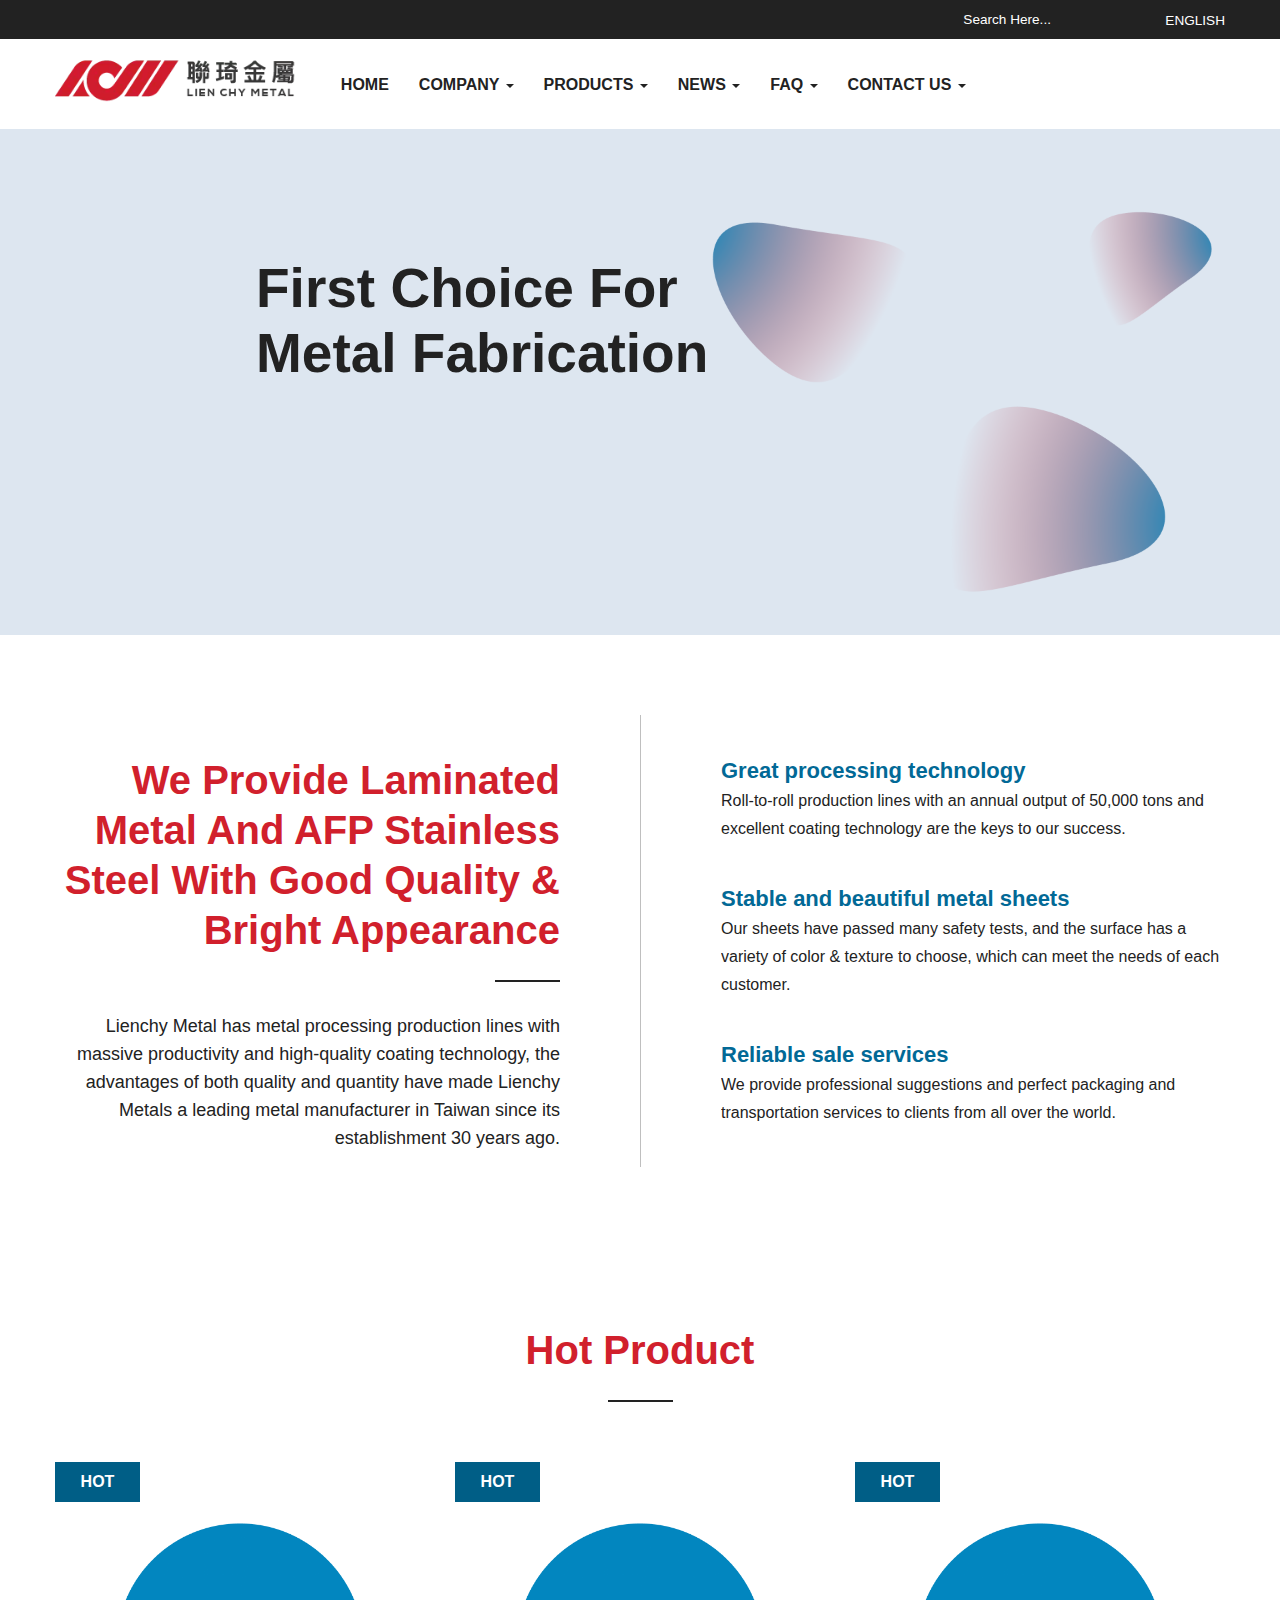
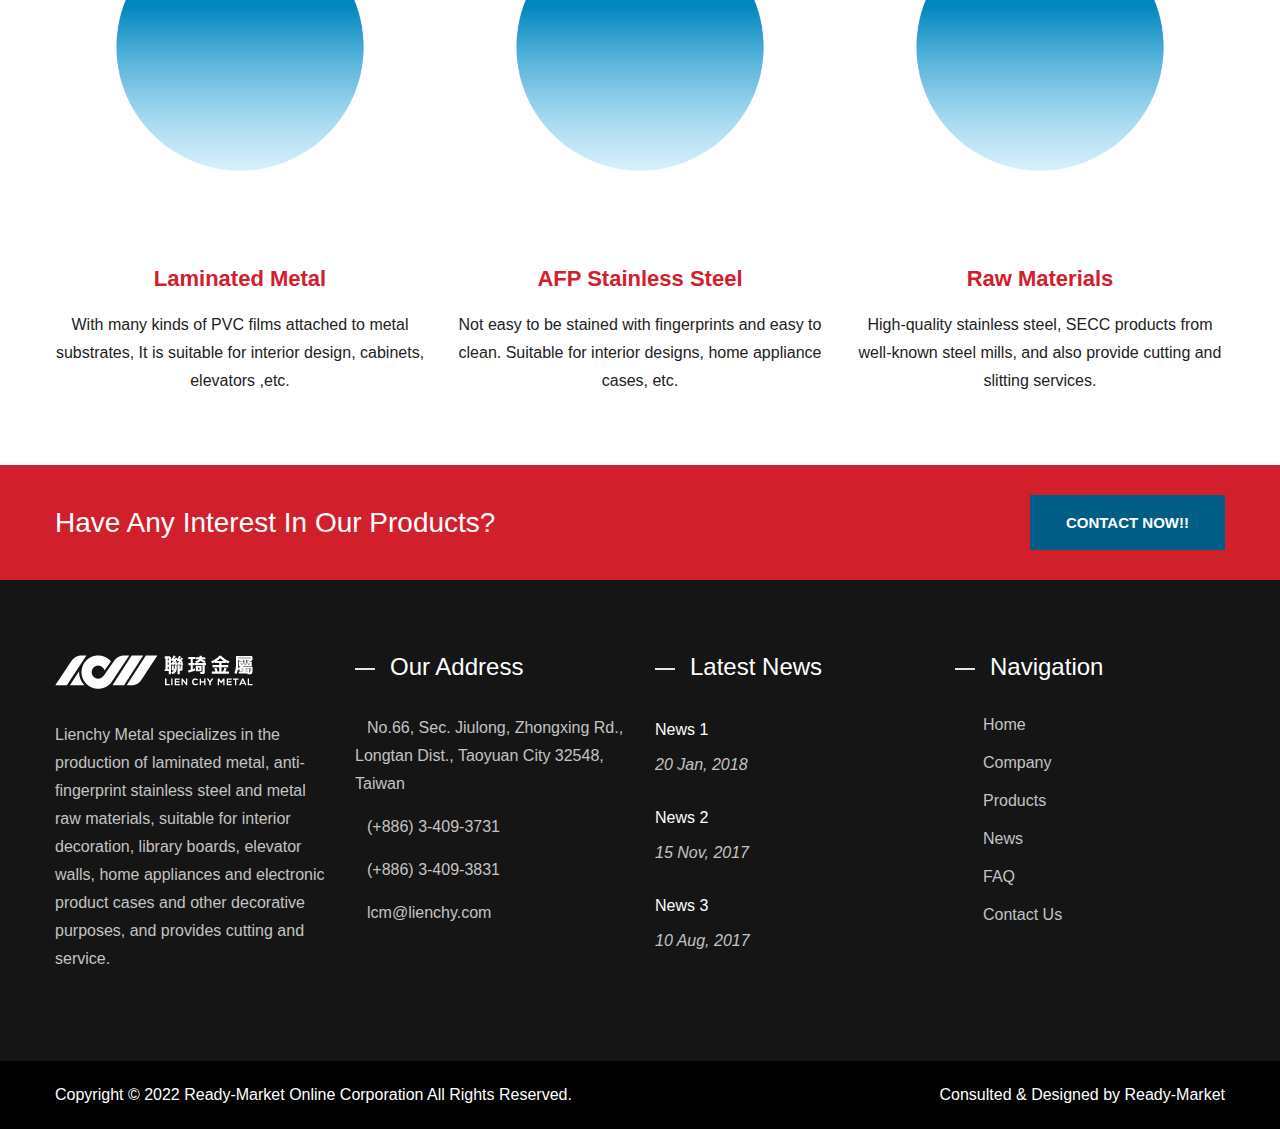
<file: 002_en.html>
<!DOCTYPE html>
<html prefix="og: http://ogp.me/ns#" lang="zh-TW" dir="ltr">

<head>
  <meta http-equiv="Content-Type" content="text/html; charset=utf-8" />
  <meta name="viewport" content="width=device-width, initial-scale=1.0">
  <meta http-equiv="X-UA-Compatible" content="IE=edge">
  <title>Green
  </title>
  <meta name="description"
    content="請用「一句話」說明貴公司主要經營的事業及精神理念(建議包含一個公司簡稱)，讓搜尋引擎可以了解貴司網站主要服務內容為何。[範例]：環球暢貨行銷顧問團隊多年來專注輔導台灣中小企業網站行銷、網路口碑行銷及關鍵字廣告服務。 請用「兩句話」讓買主知道為何需要瀏覽您的企業行銷網站，同時也提供搜尋引擎瞭解貴司網站主要內容與服務行業別；很多網站都欠缺或忽略這個基本對於網站的基本敘述，在此我們必需提醒您。[範例]：環球暢貨行銷顧問團隊是台灣首批受Google Inc.美國直接培訓的專業團隊。多年來已擁有超過3000家台灣中小企業在國際網路行銷上的輔導經驗，豐富的產業行銷經驗可提供專業顧問如SEO搜尋引擎優化服務、網路行銷流量數據行為分析、多國語系網站活化、國際網路口碑行銷與關鍵字廣告精準行銷。" />
  <meta name="keywords"
    content="請以小寫逗點分開，前5個關鍵字為最重要的關鍵字，建議填寫至少5～10組不相互重複的關鍵字，便於網站救星系統來幫貴司優化。[範例]：網路行銷顧問服務, SEO顧問服務, 多語系網站架設服務, 企業品牌行銷服務, 多國語言翻譯服務, 詢問足跡分析服務, 網站流量分析服務" />
  <meta name="copyright" content="環球暢貨行銷股份有限公司" />
  <meta name="author" content="Ready-Market Online Corporation" />
  <meta name="rating" content="general" />
  <meta name="robots" content="noindex, nofollow" />
  <link rel="dns-prefetch" href="https://cdn.ready-market.com">
  <link rel="canonical" href="https://lite-100.demo.ready-market.com/zh-TW/index/index.html" />
  <link rel="alternate" hreflang="zh-TW" href="https://lite-100.demo.ready-market.com/zh-TW/index/index.html" />
  <link rel="alternate" hreflang="en" href="https://lite-100.demo.ready-market.com/en/index/index.html" />
  <link rel="icon" href="/favicon.ico" type="image/x-icon" />
  <link rel="shortcut icon" href="/favicon.ico" type="image/x-icon" />
  <link rel="prefetch">
  <script>var fontawesome = document.createElement('link');
    fontawesome.rel = 'stylesheet';
    fontawesome.href = 'https://cdn.ready-market.com/108/d9bfc983//readyscript/capps/pc2-p/min/?f=%2Freadyscript%2Fpc2-template%2FRTM-Lite-100%2Fcss%2Ffont-awesome%2Fcss%2Ffont-awesome.rmmin.css&v=0d381704';
    fontawesome.media = 'defer';
    fontawesome.addEventListener('load', function () { fontawesome.media = ''; }, false);
    var fontawesome_add = document.getElementsByTagName('script')[0]; fontawesome_add.parentNode.insertBefore(fontawesome, fontawesome_add);</script>
  <!---[if lt IE 8]><div style='text-align:center'><a href="//www.microsoft.com/windows/internet-explorer/default.aspx?ocid=ie6_countdown_bannercode"><img src="//www.theie6countdown.com/img/upgrade.jpg"border="0"alt=""/></a></div>
  <![endif]-->
  <!---[if lt IE 9]><link href='//cdn.ready-market.com/fonts/css?family=Open+Sans:400' rel='stylesheet' type='text/css' /><link
  href='//cdn.ready-market.com/fonts/css?family=Open+Sans:300' rel='stylesheet' type='text/css' /><link href='//cdn.ready-market.com/fonts/css?family=Open+Sans:600' rel='stylesheet' type='text/css' /><link href='//cdn.ready-market.com/fonts/css?family=Open+Sans:700' rel='stylesheet' type='text/css' /><link href='//cdn.ready-market.com/fonts/css?family=Open+Sans:800' rel='stylesheet' type='text/css' /><link rel="stylesheet" href="css/ie.css" /> <script src="js/html5shiv.js"></script> <![endif]-->
  <!---[if gte IE 9]><link rel="stylesheet" href="css/ie.css" />
  <![endif]-->
  <LINK REL="stylesheet" TYPE="text/css" href="./file/002/cdn.ready-market _002.css" />
  <style type="text/css">
    #abcsh1-1 {
      display: none
    }
  </style>
  <script
    type="application/ld+json">{"@context":"http://schema.org","@type":"Organization","url":"https://lite-100.demo.ready-market.com","logo":"https://cdn.ready-market.com/108/d9bfc983//Templates/pic/logo.png?v=0d381704","contactPoint":{"@type":"ContactPoint","telephone":"+(+886) 2-2748-4387","contactType":"customer service"}}</script>
  <script
    type="application/ld+json">{"@context":"http://schema.org","@type":"WebSite","url":"https://lite-100.demo.ready-market.com","name":"\u74b0\u7403\u66a2\u8ca8","alternateName":"\u74b0\u7403\u66a2\u8ca8\u884c\u92b7\u80a1\u4efd\u6709\u9650\u516c\u53f8","potentialAction":{"@type":"SearchAction","target":"https://lite-100.demo.ready-market.com/zh-TW/search/index.html?q={search_term_string}&type=all&utm_source=microdata-search&utm_medium=seach-engine","query-input":"required name=search_term_string"}}</script>
  <script
    type="application/ld+json">{"@context":"http://schema.org","@type":"BreadcrumbList","itemListElement":{"@type":"ListItem","position":1,"item":{"@type":"WebPage","@id":"/zh-TW/index/index.html","name":"Home"}}}</script>
  <meta property="og:site_name" content="環球暢貨行銷股份有限公司" />
  <meta property="og:title"
    content="環球暢貨行銷股份有限公司 | 請用「一句話」說明貴公司主要商品與用途(不需額外填寫公司名稱)，讓搜尋引擎能瞭解這個網站主要重點所在。此內容過於空洞或只有公司名稱都不恰當。[範例]：環球暢貨行銷是一群國際網路行銷的專家。" />
  <meta property="og:description"
    content="請用「一句話」說明貴公司主要經營的事業及精神理念(建議包含一個公司簡稱)，讓搜尋引擎可以了解貴司網站主要服務內容為何。[範例]：環球暢貨行銷顧問團隊多年來專注輔導台灣中小企業網站行銷、網路口碑行銷及關鍵字廣告服務。 請用「兩句話」讓買主知道為何需要瀏覽您的企業行銷網站，同時也提供搜尋引擎瞭解貴司網站主要內容與服務行業別；很多網站都欠缺或忽略這個基本對於網站的基本敘述，在此我們必需提醒您。[範例]：環球暢貨行銷顧問團隊是台灣首批受Google Inc.美國直接培訓的專業團隊。多年來已擁有超過3000家台灣中小企業在國際網路行銷上的輔導經驗，豐富的產業行銷經驗可提供專業顧問如SEO搜尋引擎優化服務、網路行銷流量數據行為分析、多國語系網站活化、國際網路口碑行銷與關鍵字廣告精準行銷。" />
  <meta property="og:url" content="https://lite-100.demo.ready-market.com" />
  <meta property="og:image" content="https://cdn.ready-market.com/108/d9bfc983//Templates/pic/logo.png?v=0d381704" />
  <meta property="og:type" content="website" />
  <meta property="og:image:width" content="235" />
  <meta property="og:image:height" content="60" />
</head>

<body>
  <div class="main-page-wrapper" sid="main-area">
    <header dir="ltr">
      <div class="top_col">
        <div class="container">
          <ul class="language_box">
            <li><i class="fa fa-globe" aria-hidden="true"></i></li>
            <li class="language">
              <a href="/zh-TW/index/index.html" class="slct">ENGLISH</a>
              <ul class="drop">
                <li><a href="/zh-TW/index/index.html" hreflang="zh-TW">English</a></li>
                <li><a href="/en/index/index.html" hreflang="en">中文 (繁體)</a></li>
              </ul>
            </li>
          </ul>
          <form id="form-search" method="get" action="/zh-TW/search/index.html" class="search-here top_search">
            <input name="q" type="text" onFocus="if(this.value =='Search Here...' ) this.value=''"
              onBlur="if(this.value=='') this.value='Search Here...'" value="Search Here..." aria-label="Search">
            <button aria-label="搜索"><i class="fa fa-search" aria-hidden="true"></i></button>
            <input type="hidden" name="type" value="all" />
          </form>
        </div>
      </div>
      <div class="navbar navbar-inverse">
        <div class="container">
          <div class="navbar-header">
            <button type="button" class="navbar-toggle" data-toggle="collapse" data-target="#example-navbar-collapse"
              aria-label="Navbar Toggle">
              <span class="sr-only"></span>
              <span class="icon-bar"></span>
              <span class="icon-bar"></span>
              <span class="icon-bar"></span>
            </button>
            <a href="/zh-TW/index.html" class="navbar-brand"
              style="display: flex; align-item:center; justify-content:center;"><img src="./file/logo/logo_Black.webp"
                alt="環球暢貨行銷股份有限公司 - 請用「一句話」說明貴公司主要商品與用途(不需額外填寫公司名稱)，讓搜尋引擎能瞭解這個網站主要重點所在。此內容過於空洞或只有公司名稱都不恰當。[範例]：環球暢貨行銷是一群國際網路行銷的專家。"
                width="80%" height="auto" />
            </a>
            <div class="rmLogoDesc" id="rmPageDesc">
              <h1>
                環球暢貨行銷股份有限公司 |
                請用「一句話」說明貴公司主要商品與用途(不需額外填寫公司名稱)，讓搜尋引擎能瞭解這個網站主要重點所在。此內容過於空洞或只有公司名稱都不恰當。[範例]：環球暢貨行銷是一群國際網路行銷的專家。</h1>
              <p>
                請用「一句話」說明貴公司主要經營的事業及精神理念(建議包含一個公司簡稱)，讓搜尋引擎可以了解貴司網站主要服務內容為何。[範例]：環球暢貨行銷顧問團隊多年來專注輔導台灣中小企業網站行銷、網路口碑行銷及關鍵字廣告服務。
                請用「兩句話」讓買主知道為何需要瀏覽您的企業行銷網站，同時也提供搜尋引擎瞭解貴司網站主要內容與服務行業別；很多網站都欠缺或忽略這個基本對於網站的基本敘述，在此我們必需提醒您。[範例]：環球暢貨行銷顧問團隊是台灣首批受Google
                Inc.美國直接培訓的專業團隊。多年來已擁有超過3000家台灣中小企業在國際網路行銷上的輔導經驗，豐富的產業行銷經驗可提供專業顧問如SEO搜尋引擎優化服務、網路行銷流量數據行為分析、多國語系網站活化、國際網路口碑行銷與關鍵字廣告精準行銷。
              </p>
            </div>
          </div>
          <div class="navbar-collapse collapse" id="example-navbar-collapse">
            <form id="form-search" method="get" action="/en/search/index.html" class="search-here navbar-search">
              <input name="q" type="text" onFocus="if(this.value =='Search Here...' ) this.value=''"
                onBlur="if(this.value=='') this.value='Search Here...'" value="Search Here..." aria-label="Search">
              <button aria-label="search"><i class="fa fa-search" aria-hidden="true"></i></button>
              <input type="hidden" name="type" value="all" />
            </form>
            <ul class="nav navbar-nav">
              <li class="">
                <a href="/en/page/home.html" data-title="Home">Home
                </a>
              </li>
              <li class="dropdown">
                <a href="/en/page/about-us.html" data-title="Company">Company <b class="caret"></b>
                </a>
                <ul class="dropdown-menu">
                  <li><a href="/en/page/Company-Profile/company-profile.html" data-title="Company Profile"
                      data-title="Company Profile">Company
                      Profile</a></li>
                  <li><a href="/en/page/Service/service.html" data-title="Service" data-title="Service">Service</a></li>
                  <li><a href="/en/page/Catalog-Show/e-catalog.html" data-title="Catalog Show"
                      data-title="Catalog Show">Catalog Show</a></li>
                  <li><a href="/en/page/Privacy-Policy/Privacy_Policy_Statement.html" data-title="Privacy Policy"
                      data-title="Privacy Policy">Privacy Policy</a>
                  </li>
                </ul>
              </li>
              <li class="dropdown">
                <a href="/en/category/Products/index.html" data-title="Products">Products <b class="caret"></b>
                </a>
                <ul class="dropdown-menu dropdown-menu-custom">
                  <li class="dropdown"><a href="/en/category/Category-01/category_id_01.html"
                      data-title="Category 01">Category 01</a>
                    <ul class="dropdown-menu dropdown-menu-custom-sub">
                      <li><a href="/en/category/Category-0101/category_id_0101.html" data-title="Category 0101">Category
                          0101</a></li>
                      <li><a href="/en/category/Category-0102/category_id_0102.html" data-title="Category 0102">Category
                          0102</a></li>
                      <li><a href="/en/category/Category-0103/category_id_0103.html" data-title="Category 0103">Category
                          0103</a></li>
                    </ul>
                  </li>
                  <li class="dropdown"><a href="/en/category/Category-02/category_id_02.html"
                      data-title="Category 02">Category 02</a>
                    <ul class="dropdown-menu dropdown-menu-custom-sub">
                      <li><a href="/en/category/Category-0201/category_id_0201.html" data-title="Category 0201">Category
                          0201</a></li>
                      <li><a href="/en/category/Category-0202/category_id_0202.html" data-title="Category 0202">Category
                          0202</a></li>
                    </ul>
                  </li>
                  <li class=""><a href="/en/category/Category-03/category_id_03.html" data-title="Category 03">Category
                      03</a></li>
                  <li class=""><a href="/en/category/Category-04/category_id_04.html" data-title="Category 04">Category
                      04</a></li>
                </ul>
              </li>
              <li class="dropdown">
                <a href="/en/news/News/index.html" data-title="News">News <b class="caret"></b>
                </a>
                <ul class="dropdown-menu dropdown-menu-custom">
                  <li class=""><a href="/en/news/A-Basic-Guide-Of-Web-Design-HTML-And-CSS/ready-market-news-005.html"
                      data-title="A Basic Guide Of Web Design - HTML And CSS">A Basic Guide Of Web
                      Design - HTML And CSS</a></li>
                  <li class=""><a href="/en/news/The-SEO-Beginners-Guide-From-Ready-Market/ready-market-news-004.html"
                      data-title="The SEO Beginner&#039;s Guide From Ready-Market">The SEO
                      Beginner's Guide From Ready-Market</a></li>
                  <li class=""><a href="/en/news/Business-Growth-Depends-On-Your-Marketing/ready-market-news-003.html"
                      data-title="Business Growth Depends On Your Marketing">Business Growth
                      Depends On Your Marketing</a></li>
                  <li class=""><a
                      href="/en/news/Expert-Will-Help-In-Your-Time-Tested-System-To-Empower-You-To-Break-Into-A-Prestigious-New-Career/ready-market-nes-002.html"
                      data-title="Expert Will Help In Your Time-Tested System To Empower You To Break Into A Prestigious New Career">Expert
                      Will Help In Your Time-Tested System To Empower You To Break Into A
                      Prestigious New Career</a></li>
                  <li class=""><a href="/en/news/How-Can-Be-Successfull-In-Market-Place/ready-market-news-001.html"
                      data-title="How Can Be Successfull In Market Place">How Can Be Successfull
                      In Market Place</a></li>
                </ul>
              </li>
              <li class="dropdown">
                <a href="/en/faq/FAQ/index.html" data-title="FAQ">FAQ <b class="caret"></b>
                </a>
                <ul class="dropdown-menu dropdown-menu-custom">
                  <li class=""><a
                      href="/en/faq/What-Is-WYSWYG-What-You-See-Is-What-You-Get-Editor/ready-market_faq-01.html"
                      data-title="What Is WYSWYG (What You See Is What You Get) Editor?">What Is
                      WYSWYG (What You See Is What You Get) Editor?</a></li>
                  <li class=""><a href="/en/faq/Do-You-Have-Webpage-Roll-Back-Support/ready-market_faq-02.html"
                      data-title="Do You Have Webpage Roll Back Support?">Do You Have Webpage Roll
                      Back Support?</a></li>
                  <li class=""><a href="/en/faq/What-Is-SEO-And-What-Is-SEF-Checker/ready-market_faq-03.html"
                      data-title="What Is SEO And What Is SEF Checker?">What Is SEO And What Is
                      SEF Checker?</a></li>
                  <li class=""><a href="/en/faq/Online-Marketing-Tool-And-Online-Tutorial/ready-market_faq-04.html"
                      data-title="Online Marketing Tool And Online Tutorial.">Online Marketing
                      Tool And Online Tutorial.</a></li>
                  <li class=""><a href="/en/faq/Do-You-Have-Multiple-Language-Support/ready-market_faq-05.html"
                      data-title="Do You Have Multiple Language Support?">Do You Have Multiple
                      Language Support?</a></li>
                  <li class=""><a href="/en/faq/What-Kind-Of-SEO-Advice-Do-You-Give/ready-market_faq-06.html"
                      data-title="What Kind Of SEO Advice Do You Give?">What Kind Of SEO Advice Do
                      You Give?</a></li>
                  <li class=""><a href="/en/faq/About-Inquiry-Form-Customization/ready-market_faq-07.html"
                      data-title="About Inquiry Form Customization.">About Inquiry Form
                      Customization.</a></li>
                  <li class=""><a href="/en/faq/What-Kind-Of-SEO-Support-Do-You-Have/ready-market_faq-08.html"
                      data-title="What Kind Of SEO Support Do You Have?">What Kind Of SEO Support
                      Do You Have?</a></li>
                  <li class=""><a
                      href="/en/faq/Safe-Eebsite-Transferring-Website-Transferring-Without-Risk/ready-market_faq-09.html"
                      data-title="Safe Eebsite Transferring : Website Transferring Without Risk.">Safe
                      Eebsite Transferring : Website Transferring Without Risk.</a></li>
                  <li class=""><a
                      href="/en/faq/Does-Your-Website-Share-My-Information-With-Others/ready-market_faq-10.html"
                      data-title="Does Your Website Share My Information With Others?">Does Your
                      Website Share My Information With Others?</a></li>
                </ul>
              </li>
              <li class="dropdown">
                <a href="/en/page/contact-us.html" data-title="Contact Us">Contact Us <b class="caret"></b>
                </a>
                <ul class="dropdown-menu">
                  <li><a href="/en/page/Location/location.html" data-title="Location" data-title="Location">Location</a>
                  </li>
                </ul>
              </li>
            </ul>
          </div>
        </div>
      </div>
    </header>
    <div class="clearfix"></div>
    <div class="desktop-home-image">
      <article id="home-image">
        <img src="./file/002/promotion_LB02.png" alt="首頁形象區標題 以口號式文案為最佳" width="1920" height="731">
        <div class="container">
          <div class="home-image-text text-left">
            <a href="/zh-TW/page/company-profile.html" track="track_click_promotion_slider/promotion-01/zh-TW">
              <h1>First choice for Metal Fabrication</h1>
            </a>
          </div>
        </div>
      </article>
    </div>
    <section id="box-4" sid="box-4" class="choose-section clear-fix" dir="ltr">
      <div class="left-side float-left">
        <div class="left-side-opact clear-fix">
          <div class="left-side-content float-right">
            <div class="left-content-text">
              <div class="them-main-title">
                <h2>We provide laminated metal and AFP stainless steel with good quality & bright appearance</h2>
                <span class="decoration"></span>
              </div>
              <p>Lienchy Metal has metal processing production lines with massive productivity and high-quality coating
                technology, the advantages of both quality and quantity have made Lienchy Metals a leading metal
                manufacturer in Taiwan since its establishment 30 years ago.</p>
            </div>
          </div>
        </div>
      </div>
      <div class="right-side float-right home-two-right-side">
        <div class="clear-fix">
          <div class="right-side-content float-left">
            <div class="right-content-text clear-fix">
              <div class="right-side-item">
                <span>Great processing technology</span>
                <p>Roll-to-roll production lines with an annual output of 50,000 tons and excellent coating technology
                  are the keys to our success.</p>
              </div>
              <div class="right-side-item">
                <span>Stable and beautiful metal sheets</span>
                <p>Our sheets have passed many safety tests, and the surface has a variety of color & texture to choose,
                  which can meet the needs of each customer.</p>
              </div>
              <div class="right-side-item">
                <span>Reliable sale services</span>
                <p>We provide professional suggestions and perfect packaging and transportation services to clients from
                  all over the world.</p>
              </div>
            </div>
          </div>
        </div>
      </div>
    </section>
    <section id="box-3" sid="box-3" class="home-latest-news" dir="ltr">
      <div class="container">
        <div class="them-main-title text-center">
          <h2>Hot Product</h2>
          <span class="decoration"></span>
        </div>
        <div class="row news-item-wrapper">
          <div id="index-hot-product">
            <div class="news-item col-md-4 col-sm-4 col-xs-12">
              <div class="news-item-img">
                <a href="/zh-TW/product/product_id_0004.html">
                  <img src="./file/002/product01.jpg" alt="Promotion Group 1 Title 1" width="360" height="280">
                </a>
                <span>Hot</span>
              </div>
              <div class="news-text-item">
                <h3><a href="/zh-TW/product/product_id_0004.html">Laminated Metal</a></h3>
                <p>With many kinds of PVC films attached to metal substrates, It is suitable for interior design,
                  cabinets, elevators ,etc.</p>
              </div>
            </div>
            <div class="news-item col-md-4 col-sm-4 col-xs-12">
              <div class="news-item-img">
                <a href="/zh-TW/product/product_id_004.html">
                  <img src="./file/002/product01.jpg" alt="Promotion Group 1 Title 2" width="360" height="280">
                </a>
                <span>Hot</span>
              </div>
              <div class="news-text-item">
                <h3><a href="/zh-TW/product/product_id_0005.html">AFP Stainless steel</a></h3>
                <p>Not easy to be stained with fingerprints and easy to clean. Suitable for interior designs, home
                  appliance cases, etc.</p>
              </div>
            </div>
            <div class="news-item col-md-4 col-sm-4 col-xs-12">
              <div class="news-item-img">
                <a href="/zh-TW/product/product_id_0006.html">
                  <img src="./file/002/product01.jpg" alt="Promotion Group 1 Title 3" width="360" height="280">
                </a>
                <span>Hot</span>
              </div>
              <div class="news-text-item">
                <h3><a href="/zh-TW/product/product_id_0006.html">Raw Materials</a></h3>
                <p>High-quality stainless steel, SECC products from well-known steel mills, and also provide cutting and
                  slitting services.</p>
              </div>
            </div>
          </div>
        </div>
      </div>
    </section>
    <footer id="foot" sid="foot" class="them-footer-section">
      <div class="footer-button-section">
        <div class="container">
          <div class="row">
            <div class="col-sm-9 col-xs-8">
              <h3>Have any interest in our products?</h3>
            </div>
            <div class="col-sm-3 col-xs-4">
              <a href="/zh-TW/contact-us.html">Contact Now!! </a>
            </div>
          </div>
        </div>
      </div>
      <div class="footer-section">
        <div class="container">
          <div class="row">
            <div class="col-md-3 col-xs-6 footer-item">
              <div class="footer-item-one">
                <a href="/zh-TW/index.html" class="footre-logo"><img src="./file/logo/logo_Footer2.png"
                    alt="logo_footer" width="235" height="60"></a>
                <p>
                  Lienchy Metal specializes in the production of laminated metal, anti-fingerprint stainless steel and
                  metal raw materials, suitable for interior decoration, library boards, elevator walls, home appliances
                  and electronic product cases and other decorative purposes, and provides cutting and service.
                </p>
                <ul>
                  <li><a
                      href="https://www.facebook.com/share.php?v=4&src=bm&u=https%3A%2F%2Flite-100.demo.ready-market.com%2Fzh-TW%2Findex%2Findex.html&t=%E7%92%B0%E7%90%83%E6%9A%A2%E8%B2%A8%E8%A1%8C%E9%8A%B7%E8%82%A1%E4%BB%BD%E6%9C%89%E9%99%90%E5%85%AC%E5%8F%B8+%7C+%E8%AB%8B%E7%94%A8%E3%80%8C%E4%B8%80%E5%8F%A5%E8%A9%B1%E3%80%8D%E8%AA%AA%E6%98%8E%E8%B2%B4%E5%85%AC%E5%8F%B8%E4%B8%BB%E8%A6%81%E5%95%86%E5%93%81%E8%88%87%E7%94%A8%E9%80%94%28%E4%B8%8D%E9%9C%80%E9%A1%8D%E5%A4%96%E5%A1%AB%E5%AF%AB%E5%85%AC%E5%8F%B8%E5%90%8D%E7%A8%B1%29%EF%BC%8C%E8%AE%93%E6%90%9C%E5%B0%8B%E5%BC%95%E6%93%8E%E8%83%BD%E7%9E%AD%E8%A7%A3%E9%80%99%E5%80%8B%E7%B6%B2%E7%AB%99%E4%B8%BB%E8%A6%81%E9%87%8D%E9%BB%9E%E6%89%80%E5%9C%A8%E3%80%82%E6%AD%A4%E5%85%A7%E5%AE%B9%E9%81%8E%E6%96%BC%E7%A9%BA%E6%B4%9E%E6%88%96%E5%8F%AA%E6%9C%89%E5%85%AC%E5%8F%B8%E5%90%8D%E7%A8%B1%E9%83%BD%E4%B8%8D%E6%81%B0%E7%95%B6%E3%80%82%5B%E7%AF%84%E4%BE%8B%5D%EF%BC%9A%E7%92%B0%E7%90%83%E6%9A%A2%E8%B2%A8%E8%A1%8C%E9%8A%B7%E6%98%AF%E4%B8%80%E7%BE%A4%E5%9C%8B%E9%9A%9B%E7%B6%B2%E8%B7%AF%E8%A1%8C%E9%8A%B7%E7%9A%84%E5%B0%88%E5%AE%B6%E3%80%82"
                      target="_blank" aria-label="Facebook" rel="noopener"><i class="fa fa-facebook"
                        aria-hidden="true"></i></a></li>
                  <li><a
                      href="https://twitter.com/home?status=%E7%92%B0%E7%90%83%E6%9A%A2%E8%B2%A8%E8%A1%8C%E9%8A%B7%E8%82%A1%E4%BB%BD%E6%9C%89%E9%99%90%E5%85%AC%E5%8F%B8+%7C+%E8%AB%8B%E7%94%A8%E3%80%8C%E4%B8%80%E5%8F%A5%E8%A9%B1%E3%80%8D%E8%AA%AA%E6%98%8E%E8%B2%B4%E5%85%AC%E5%8F%B8%E4%B8%BB%E8%A6%81%E5%95%86%E5%93%81%E8%88%87%E7%94%A8%E9%80%94%28%E4%B8%8D%E9%9C%80%E9%A1%8D%E5%A4%96%E5%A1%AB%E5%AF%AB%E5%85%AC%E5%8F%B8%E5%90%8D%E7%A8%B1%29%EF%BC%8C%E8%AE%93%E6%90%9C%E5%B0%8B%E5%BC%95%E6%93%8E%E8%83%BD%E7%9E%AD%E8%A7%A3%E9%80%99%E5%80%8B%E7%B6%B2%E7%AB%99%E4%B8%BB%E8%A6%81%E9%87%8D%E9%BB%9E%E6%89%80%E5%9C%A8%E3%80%82%E6%AD%A4%E5%85%A7%E5%AE%B9%E9%81%8E%E6%96%BC%E7%A9%BA%E6%B4%9E%E6%88%96%E5%8F%AA%E6%9C%89%E5%85%AC%E5%8F%B8%E5%90%8D%E7%A8%B1%E9%83%BD%E4%B8%8D%E6%81%B0%E7%95%B6%E3%80%82%5B%E7%AF%84%E4%BE%8B%5D%EF%BC%9A%E7%92%B0%E7%90%83%E6%9A%A2%E8%B2%A8%E8%A1%8C%E9%8A%B7%E6%98%AF%E4%B8%80%E7%BE%A4%E5%9C%8B%E9%9A%9B%E7%B6%B2%E8%B7%AF%E8%A1%8C%E9%8A%B7%E7%9A%84%E5%B0%88%E5%AE%B6%E3%80%82+-+https%3A%2F%2Flite-100.demo.ready-market.com%2Fzh-TW%2Findex%2Findex.html"
                      target="_blank" aria-label="Twitter" rel="noopener"><i class="fa fa-twitter"
                        aria-hidden="true"></i></a></li>
                  <li><a
                      href="https://www.linkedin.com/shareArticle?mini=true&url=https%3A%2F%2Flite-100.demo.ready-market.com%2Fzh-TW%2Findex%2Findex.html&title=%E7%92%B0%E7%90%83%E6%9A%A2%E8%B2%A8%E8%A1%8C%E9%8A%B7%E8%82%A1%E4%BB%BD%E6%9C%89%E9%99%90%E5%85%AC%E5%8F%B8+%7C+%E8%AB%8B%E7%94%A8%E3%80%8C%E4%B8%80%E5%8F%A5%E8%A9%B1%E3%80%8D%E8%AA%AA%E6%98%8E%E8%B2%B4%E5%85%AC%E5%8F%B8%E4%B8%BB%E8%A6%81%E5%95%86%E5%93%81%E8%88%87%E7%94%A8%E9%80%94%28%E4%B8%8D%E9%9C%80%E9%A1%8D%E5%A4%96%E5%A1%AB%E5%AF%AB%E5%85%AC%E5%8F%B8%E5%90%8D%E7%A8%B1%29%EF%BC%8C%E8%AE%93%E6%90%9C%E5%B0%8B%E5%BC%95%E6%93%8E%E8%83%BD%E7%9E%AD%E8%A7%A3%E9%80%99%E5%80%8B%E7%B6%B2%E7%AB%99%E4%B8%BB%E8%A6%81%E9%87%8D%E9%BB%9E%E6%89%80%E5%9C%A8%E3%80%82%E6%AD%A4%E5%85%A7%E5%AE%B9%E9%81%8E%E6%96%BC%E7%A9%BA%E6%B4%9E%E6%88%96%E5%8F%AA%E6%9C%89%E5%85%AC%E5%8F%B8%E5%90%8D%E7%A8%B1%E9%83%BD%E4%B8%8D%E6%81%B0%E7%95%B6%E3%80%82%5B%E7%AF%84%E4%BE%8B%5D%EF%BC%9A%E7%92%B0%E7%90%83%E6%9A%A2%E8%B2%A8%E8%A1%8C%E9%8A%B7%E6%98%AF%E4%B8%80%E7%BE%A4%E5%9C%8B%E9%9A%9B%E7%B6%B2%E8%B7%AF%E8%A1%8C%E9%8A%B7%E7%9A%84%E5%B0%88%E5%AE%B6%E3%80%82"
                      target="_blank" aria-label="Linkedin" rel="noopener"><i class="fa fa-linkedin"
                        aria-hidden="true"></i></a></li>
                </ul>
              </div>
            </div>
            <div class="col-md-3 col-xs-6 footer-item">
              <div class="footer-item-four">
                <address>
                  <h3>Our Address</h3>
                  <span><i class="fa fa-map-marker" aria-hidden="true"></i>No.66, Sec. Jiulong, Zhongxing Rd., Longtan
                    Dist., Taoyuan City 32548, Taiwan</span> <span><i class="fa fa-phone" aria-hidden="true"></i>(+886)
                    3-409-3731</span> <span><i class="fa fa-fax" aria-hidden="true"></i>(+886) 3-409-3831</span>
                  <span><i class="fa fa-envelope" aria-hidden="true"></i>lcm@lienchy.com</span>
                </address>
              </div>
            </div>
            <div class="col-md-3 col-xs-6 footer-item">
              <div class="footer-item-three">
                <h3>Latest News</h3>
                <ul>
                  <li>
                    <h4><a href="/zh-TW/news/ready-market-news-001.html">News 1</a></h4>
                    <i>20 Jan, 2018</i>
                  </li>
                  <li>
                    <h4><a href="/zh-TW/news/ready-market-news-002.html">News 2</a></h4>
                    <i>15 Nov, 2017</i>
                  </li>
                  <li>
                    <h4><a href="/zh-TW/news/ready-market-news-005.html">News 3</a></h4>
                    <i>10 Aug, 2017</i>
                  </li>
                </ul>
              </div>
            </div>
            <div class="col-md-3 col-xs-6 footer-item">
              <div class="footer-item-two">
                <h3>Navigation</h3>
                <ul>
                  <li><i class="fa fa-angle-right" aria-hidden="true"></i><a href="/en/page/Home/home.html">Home</a>
                  </li>
                  <li><i class="fa fa-angle-right" aria-hidden="true"></i><a
                      href="/en/page/Company/about-us.html">Company</a></li>
                  <li><i class="fa fa-angle-right" aria-hidden="true"></i><a
                      href="/en/category/Products/index.html">Products</a></li>
                  <li><i class="fa fa-angle-right" aria-hidden="true"></i><a href="/en/news/News/index.html">News</a>
                  </li>
                  <li><i class="fa fa-angle-right" aria-hidden="true"></i><a href="/en/faq/FAQ/index.html">FAQ</a></li>
                  <li><i class="fa fa-angle-right" aria-hidden="true"></i><a
                      href="/en/page/Contact-Us/contact-us.html">Contact Us</a></li>
                </ul>
              </div>
            </div>
          </div>
        </div>
        <div class="footer-bottom-item">
          <div class="container">
            <div class="row">
              <div class="col-xs-6">
                <p>Copyright &copy; 2022 <a href="/en/index.html">Ready-Market Online Corporation</a>
                  All Rights Reserved.</p>
              </div>
              <div class="col-xs-6">
                <div class="clear-fix">
                  <div class="float-right privacy-item">
                    <p>Consulted &amp; Designed by <a href="//www.ready-market.com"
                        title="Ready-Market Online Corp. A professional for searching suppliers in various industries all over the world."
                        target="_blank" rel="noopener">Ready-Market</a></p>
                  </div>
                </div>
              </div>
            </div>
          </div>
        </div>
      </div>
    </footer>
  </div><button class="scroll-top tran7s p-color-bg" aria-label="Scroll Top">
    <i class="fa fa-angle-up" aria-hidden="true"></i>
  </button>
  <script type="text/javascript"
    src="https://cdn.ready-market.com/108/d9bfc983//readyscript/capps/pc2-p/min/?f=%2Freadyscript%2Fpc2-template%2FRTM-Lite-100%2Fjs%2Fjquery-2.2.3.min.js%2C%2Freadyscript%2Fpc2-template%2FRTM-Lite-100%2Fjs%2Fbootstrap.min.js%2C%2Freadyscript%2Fpc2-template%2FRTM-Lite-100%2Fjs%2FiframeResizer.min.js%2C%2Freadyscript%2Fpc2-template%2FRTM-Lite-100%2Fjs%2Fcustom.rmmin.js&v=951487ce"></script>
  <script>$(window).on('scroll', function () { if ($(this).scrollTop() > 400 && $(this).scrollTop() < 1000) { $('#box-4 .left-side .left-side-opact .left-side-content .left-content-text').addClass('animated fadeInLeft'); $('#box-4 .right-side div .right-side-content .right-content-text').addClass('animated fadeInRight'); } else { $('#box-4 .left-side .left-side-opact .left-side-content .left-content-text').removeClass('animated fadeInLeft'); $('#box-4 .right-side div .right-side-content .right-content-text').removeClass('animated fadeInRight'); } }); jQuery(document).ready(function () { var t = document.title; jQuery('div.socialfloat').load('/readyscript/bookmark.php', { title: t }, function () { var link = jQuery("<link>"); link.attr({ type: 'text/css', rel: 'stylesheet', href: '/readyscript/share/social/css/SmartShare.css' }); jQuery("head").append(link); }); });</script>
  <script>var ii = document.createElement('src');
    ii.async = true;
    ii.src = "/readyscript/capps/pc2-p/js/riddle.js?q=619455636";
    document.body.append(ii);</script>
  <!--cache: GMT 2022-04-19 01:09:49 ## 42d26b6dca595d1200c0cd2958284aef.cache-->
</body>

</html>
</file>
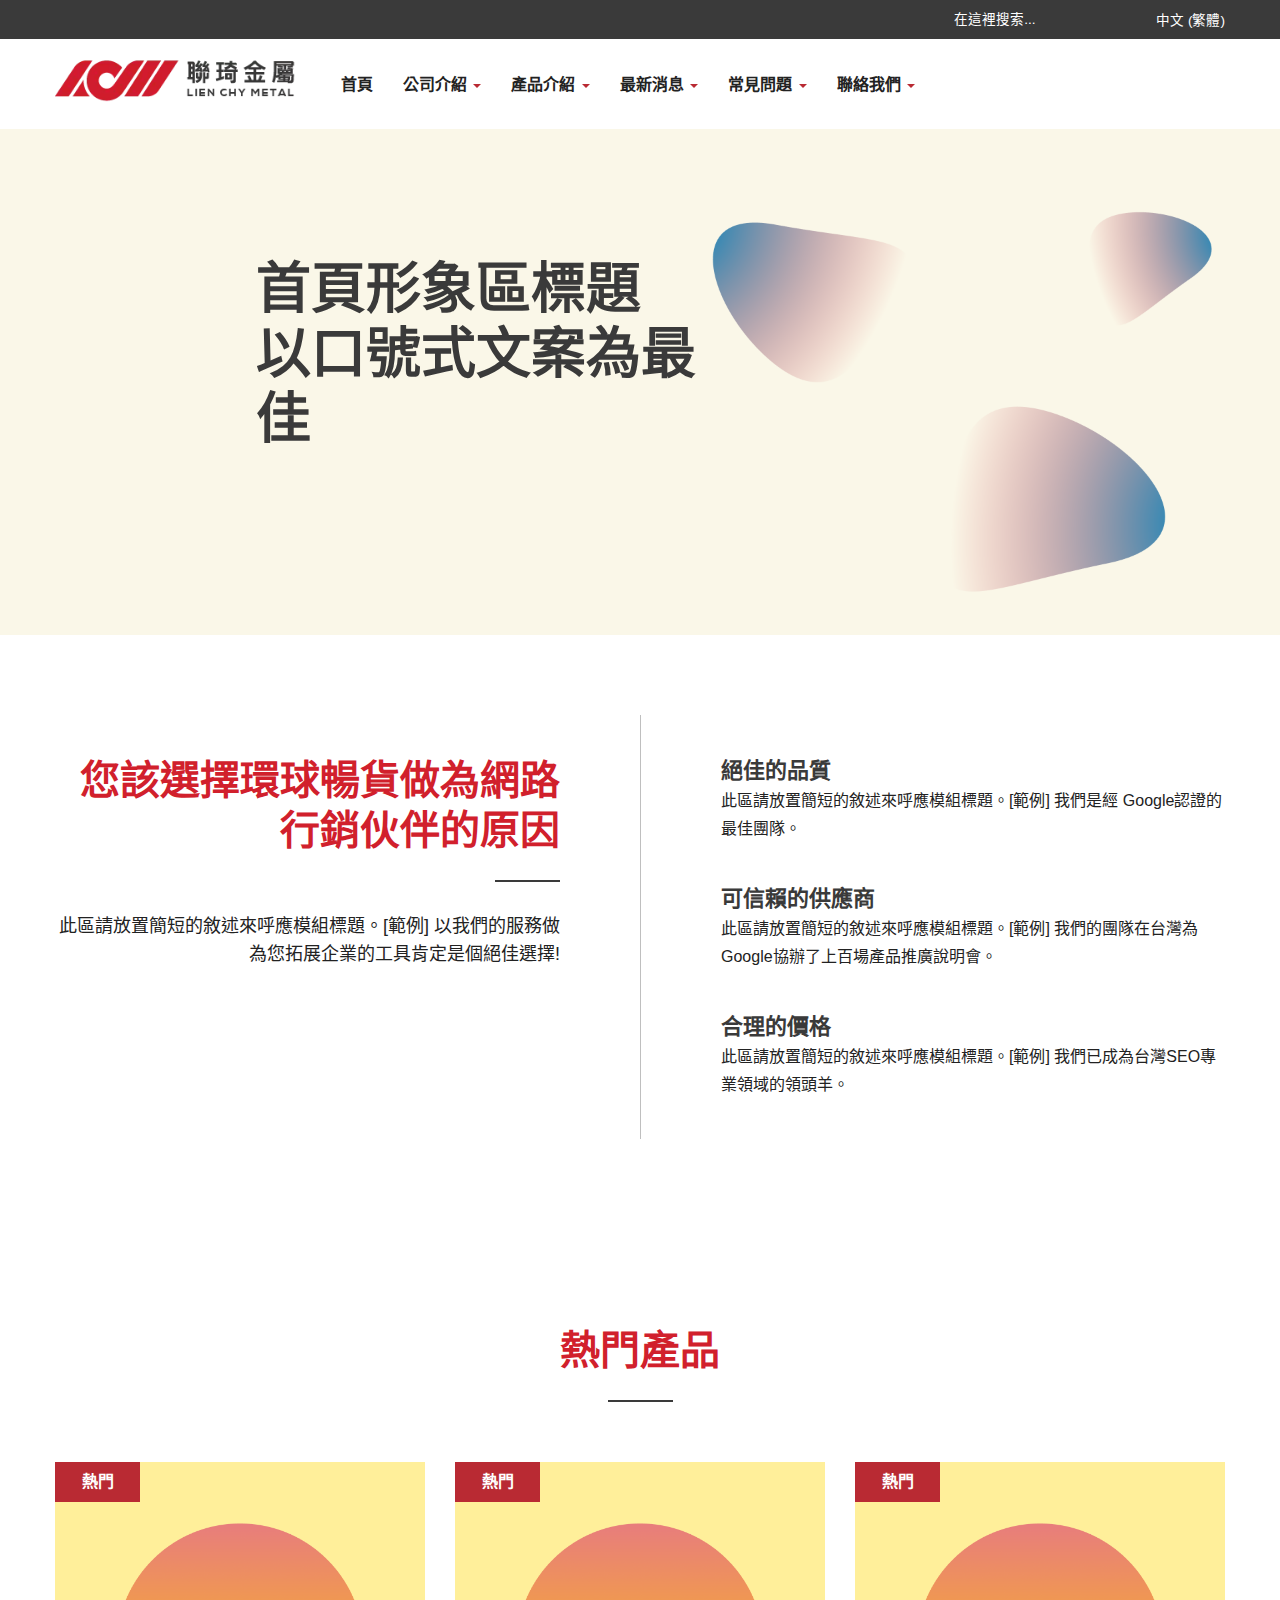
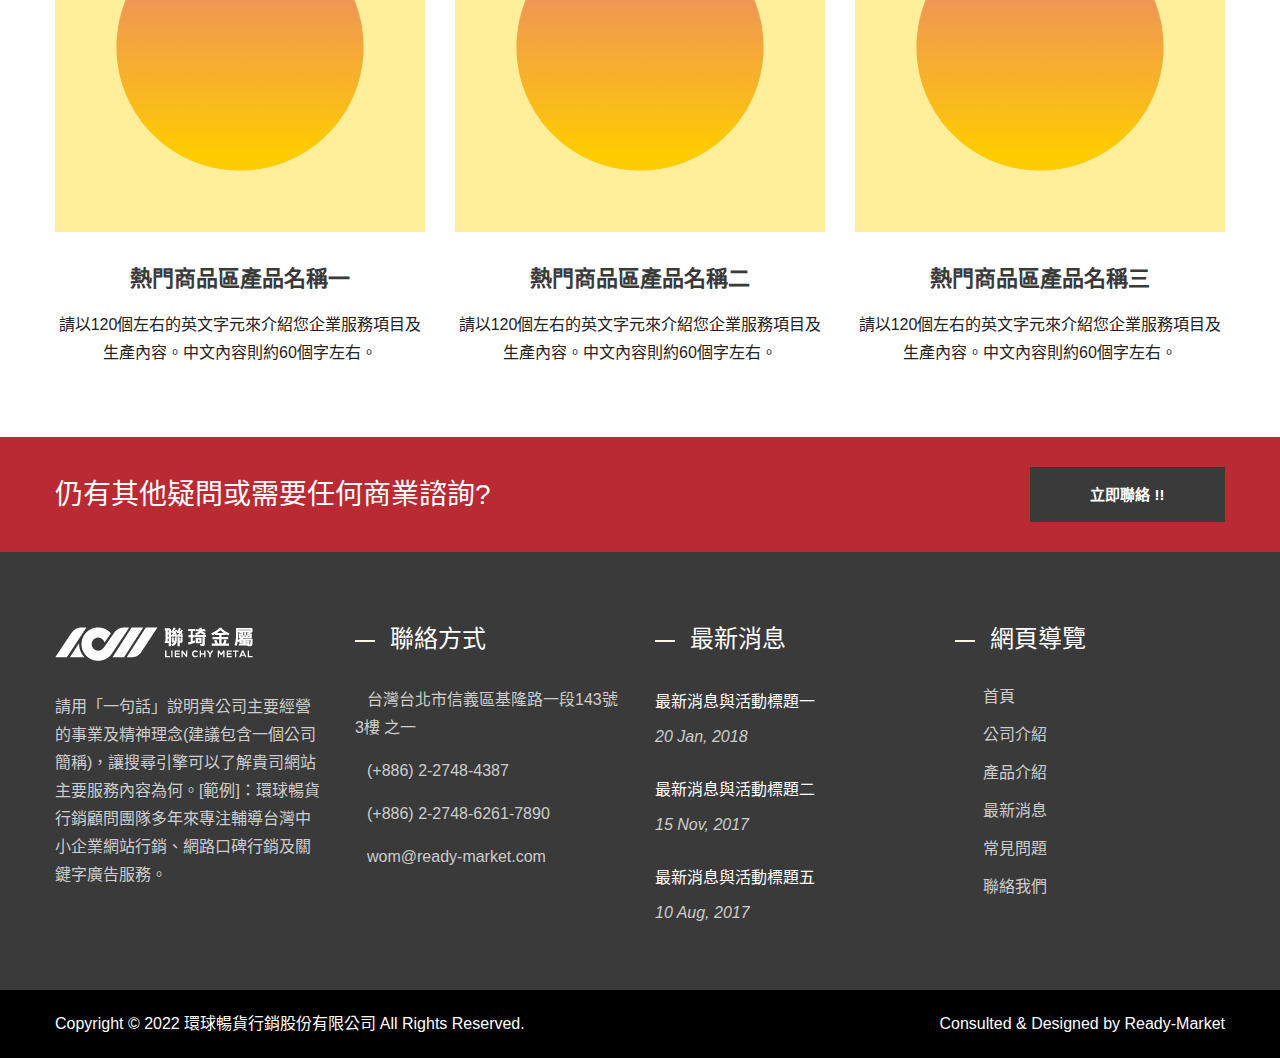
<file: 003.html>
<!DOCTYPE html>
<html prefix="og: http://ogp.me/ns#" lang="zh-TW" dir="ltr">

<head>
  <meta http-equiv="Content-Type" content="text/html; charset=utf-8" />
  <meta name="viewport" content="width=device-width, initial-scale=1.0">
  <meta http-equiv="X-UA-Compatible" content="IE=edge">
  <title>Off-white
  </title>
  <meta name="description"
    content="請用「一句話」說明貴公司主要經營的事業及精神理念(建議包含一個公司簡稱)，讓搜尋引擎可以了解貴司網站主要服務內容為何。[範例]：環球暢貨行銷顧問團隊多年來專注輔導台灣中小企業網站行銷、網路口碑行銷及關鍵字廣告服務。 請用「兩句話」讓買主知道為何需要瀏覽您的企業行銷網站，同時也提供搜尋引擎瞭解貴司網站主要內容與服務行業別；很多網站都欠缺或忽略這個基本對於網站的基本敘述，在此我們必需提醒您。[範例]：環球暢貨行銷顧問團隊是台灣首批受Google Inc.美國直接培訓的專業團隊。多年來已擁有超過3000家台灣中小企業在國際網路行銷上的輔導經驗，豐富的產業行銷經驗可提供專業顧問如SEO搜尋引擎優化服務、網路行銷流量數據行為分析、多國語系網站活化、國際網路口碑行銷與關鍵字廣告精準行銷。" />
  <meta name="keywords"
    content="請以小寫逗點分開，前5個關鍵字為最重要的關鍵字，建議填寫至少5～10組不相互重複的關鍵字，便於網站救星系統來幫貴司優化。[範例]：網路行銷顧問服務, SEO顧問服務, 多語系網站架設服務, 企業品牌行銷服務, 多國語言翻譯服務, 詢問足跡分析服務, 網站流量分析服務" />
  <meta name="copyright" content="環球暢貨行銷股份有限公司" />
  <meta name="author" content="Ready-Market Online Corporation" />
  <meta name="rating" content="general" />
  <meta name="robots" content="noindex, nofollow" />
  <link rel="dns-prefetch" href="https://cdn.ready-market.com">
  <link rel="canonical" href="https://lite-100.demo.ready-market.com/zh-TW/index/index.html" />
  <link rel="alternate" hreflang="zh-TW" href="https://lite-100.demo.ready-market.com/zh-TW/index/index.html" />
  <link rel="alternate" hreflang="en" href="https://lite-100.demo.ready-market.com/en/index/index.html" />
  <link rel="icon" href="/favicon.ico" type="image/x-icon" />
  <link rel="shortcut icon" href="/favicon.ico" type="image/x-icon" />
  <link rel="prefetch">
  <script>var fontawesome = document.createElement('link');
    fontawesome.rel = 'stylesheet';
    fontawesome.href = 'https://cdn.ready-market.com/108/d9bfc983//readyscript/capps/pc2-p/min/?f=%2Freadyscript%2Fpc2-template%2FRTM-Lite-100%2Fcss%2Ffont-awesome%2Fcss%2Ffont-awesome.rmmin.css&v=0d381704';
    fontawesome.media = 'defer';
    fontawesome.addEventListener('load', function () { fontawesome.media = ''; }, false);
    var fontawesome_add = document.getElementsByTagName('script')[0]; fontawesome_add.parentNode.insertBefore(fontawesome, fontawesome_add);</script>
  <!---[if lt IE 8]><div style='text-align:center'><a href="//www.microsoft.com/windows/internet-explorer/default.aspx?ocid=ie6_countdown_bannercode"><img src="//www.theie6countdown.com/img/upgrade.jpg"border="0"alt=""/></a></div>
  <![endif]-->
  <!---[if lt IE 9]><link href='//cdn.ready-market.com/fonts/css?family=Open+Sans:400' rel='stylesheet' type='text/css' /><link
  href='//cdn.ready-market.com/fonts/css?family=Open+Sans:300' rel='stylesheet' type='text/css' /><link href='//cdn.ready-market.com/fonts/css?family=Open+Sans:600' rel='stylesheet' type='text/css' /><link href='//cdn.ready-market.com/fonts/css?family=Open+Sans:700' rel='stylesheet' type='text/css' /><link href='//cdn.ready-market.com/fonts/css?family=Open+Sans:800' rel='stylesheet' type='text/css' /><link rel="stylesheet" href="css/ie.css" /> <script src="js/html5shiv.js"></script> <![endif]-->
  <!---[if gte IE 9]><link rel="stylesheet" href="css/ie.css" />
  <![endif]-->
  <LINK REL="stylesheet" TYPE="text/css"
    href="./file/003/cdn.ready-market _003.css" />
  <style type="text/css">
    #abcsh1-1 {
      display: none
    }
  </style>
  <script
    type="application/ld+json">{"@context":"http://schema.org","@type":"Organization","url":"https://lite-100.demo.ready-market.com","logo":"https://cdn.ready-market.com/108/d9bfc983//Templates/pic/logo.png?v=0d381704","contactPoint":{"@type":"ContactPoint","telephone":"+(+886) 2-2748-4387","contactType":"customer service"}}</script>
  <script
    type="application/ld+json">{"@context":"http://schema.org","@type":"WebSite","url":"https://lite-100.demo.ready-market.com","name":"\u74b0\u7403\u66a2\u8ca8","alternateName":"\u74b0\u7403\u66a2\u8ca8\u884c\u92b7\u80a1\u4efd\u6709\u9650\u516c\u53f8","potentialAction":{"@type":"SearchAction","target":"https://lite-100.demo.ready-market.com/zh-TW/search/index.html?q={search_term_string}&type=all&utm_source=microdata-search&utm_medium=seach-engine","query-input":"required name=search_term_string"}}</script>
  <script
    type="application/ld+json">{"@context":"http://schema.org","@type":"BreadcrumbList","itemListElement":{"@type":"ListItem","position":1,"item":{"@type":"WebPage","@id":"/zh-TW/index/index.html","name":"Home"}}}</script>
  <meta property="og:site_name" content="環球暢貨行銷股份有限公司" />
  <meta property="og:title"
    content="環球暢貨行銷股份有限公司 | 請用「一句話」說明貴公司主要商品與用途(不需額外填寫公司名稱)，讓搜尋引擎能瞭解這個網站主要重點所在。此內容過於空洞或只有公司名稱都不恰當。[範例]：環球暢貨行銷是一群國際網路行銷的專家。" />
  <meta property="og:description"
    content="請用「一句話」說明貴公司主要經營的事業及精神理念(建議包含一個公司簡稱)，讓搜尋引擎可以了解貴司網站主要服務內容為何。[範例]：環球暢貨行銷顧問團隊多年來專注輔導台灣中小企業網站行銷、網路口碑行銷及關鍵字廣告服務。 請用「兩句話」讓買主知道為何需要瀏覽您的企業行銷網站，同時也提供搜尋引擎瞭解貴司網站主要內容與服務行業別；很多網站都欠缺或忽略這個基本對於網站的基本敘述，在此我們必需提醒您。[範例]：環球暢貨行銷顧問團隊是台灣首批受Google Inc.美國直接培訓的專業團隊。多年來已擁有超過3000家台灣中小企業在國際網路行銷上的輔導經驗，豐富的產業行銷經驗可提供專業顧問如SEO搜尋引擎優化服務、網路行銷流量數據行為分析、多國語系網站活化、國際網路口碑行銷與關鍵字廣告精準行銷。" />
  <meta property="og:url" content="https://lite-100.demo.ready-market.com" />
  <meta property="og:image" content="https://cdn.ready-market.com/108/d9bfc983//Templates/pic/logo.png?v=0d381704" />
  <meta property="og:type" content="website" />
  <meta property="og:image:width" content="235" />
  <meta property="og:image:height" content="60" />
</head>

<body>
  <div class="main-page-wrapper" sid="main-area">
    <header dir="ltr">
      <div class="top_col">
        <div class="container">
          <ul class="language_box">
            <li><i class="fa fa-globe" aria-hidden="true"></i></li>
            <li class="language">
              <a href="/zh-TW/index/index.html" class="slct">中文 (繁體)</a>
              <ul class="drop">
                <li><a href="/zh-TW/index/index.html" hreflang="zh-TW">中文 (繁體)</a></li>
                <li><a href="/en/index/index.html" hreflang="en">English</a></li>
              </ul>
            </li>
          </ul>
          <form id="form-search" method="get" action="/zh-TW/search/index.html" class="search-here top_search">
            <input name="q" type="text" onFocus="if(this.value =='在這裡搜索...' ) this.value=''"
              onBlur="if(this.value=='') this.value='在這裡搜索...'" value="在這裡搜索..." aria-label="Search">
            <button aria-label="搜索"><i class="fa fa-search" aria-hidden="true"></i></button>
            <input type="hidden" name="type" value="all" />
          </form>
        </div>
      </div>
      <div class="navbar navbar-inverse">
        <div class="container">
          <div class="navbar-header">
            <button type="button" class="navbar-toggle" data-toggle="collapse" data-target="#example-navbar-collapse"
              aria-label="Navbar Toggle">
              <span class="sr-only"></span>
              <span class="icon-bar"></span>
              <span class="icon-bar"></span>
              <span class="icon-bar"></span>
            </button>
            <a href="/zh-TW/index.html" class="navbar-brand"
              style="display: flex; align-item:center; justify-content:center;"><img
                src="./file/logo/logo_Black.webp"
                alt="環球暢貨行銷股份有限公司 - 請用「一句話」說明貴公司主要商品與用途(不需額外填寫公司名稱)，讓搜尋引擎能瞭解這個網站主要重點所在。此內容過於空洞或只有公司名稱都不恰當。[範例]：環球暢貨行銷是一群國際網路行銷的專家。"
                width="80%" height="auto" />
            </a>
            <div class="rmLogoDesc" id="rmPageDesc">
              <h1>
                環球暢貨行銷股份有限公司 |
                請用「一句話」說明貴公司主要商品與用途(不需額外填寫公司名稱)，讓搜尋引擎能瞭解這個網站主要重點所在。此內容過於空洞或只有公司名稱都不恰當。[範例]：環球暢貨行銷是一群國際網路行銷的專家。</h1>
              <p>
                請用「一句話」說明貴公司主要經營的事業及精神理念(建議包含一個公司簡稱)，讓搜尋引擎可以了解貴司網站主要服務內容為何。[範例]：環球暢貨行銷顧問團隊多年來專注輔導台灣中小企業網站行銷、網路口碑行銷及關鍵字廣告服務。
                請用「兩句話」讓買主知道為何需要瀏覽您的企業行銷網站，同時也提供搜尋引擎瞭解貴司網站主要內容與服務行業別；很多網站都欠缺或忽略這個基本對於網站的基本敘述，在此我們必需提醒您。[範例]：環球暢貨行銷顧問團隊是台灣首批受Google
                Inc.美國直接培訓的專業團隊。多年來已擁有超過3000家台灣中小企業在國際網路行銷上的輔導經驗，豐富的產業行銷經驗可提供專業顧問如SEO搜尋引擎優化服務、網路行銷流量數據行為分析、多國語系網站活化、國際網路口碑行銷與關鍵字廣告精準行銷。
              </p>
            </div>
          </div>
          <div class="navbar-collapse collapse" id="example-navbar-collapse">
            <form id="form-search" method="get" action="/zh-TW/search/index.html" class="search-here navbar-search">
              <input name="q" type="text" onFocus="if(this.value =='在這裡搜索...' ) this.value=''"
                onBlur="if(this.value=='') this.value='在這裡搜索...'" value="在這裡搜索..." aria-label="Search">
              <button aria-label="搜索"><i class="fa fa-search" aria-hidden="true"></i></button>
              <input type="hidden" name="type" value="all" />
            </form>
            <ul class="nav navbar-nav">
              <li class="">
                <a href="/zh-TW/page/home.html" data-title="首頁">首頁
                </a>
              </li>
              <li class="dropdown">
                <a href="/zh-TW/page/about-us.html" data-title="公司介紹">公司介紹 <b class="caret"></b>
                </a>
                <ul class="dropdown-menu">
                  <li><a href="/zh-TW/page/company-profile.html" data-title="關於我們" data-title="關於我們">關於我們</a></li>
                  <li><a href="/zh-TW/page/branch.html" data-title="分公司" data-title="分公司">分公司</a></li>
                  <li><a href="/zh-TW/page/service.html" data-title="服務內容" data-title="服務內容">服務內容</a></li>
                </ul>
              </li>
              <li class="dropdown">
                <a href="/zh-TW/category/index.html" data-title="產品介紹">產品介紹 <b class="caret"></b>
                </a>
                <ul class="dropdown-menu dropdown-menu-custom">
                  <li class="dropdown"><a href="/zh-TW/category/-01/category_id_01.html" data-title="產品分類 01">產品分類
                      01</a>
                    <ul class="dropdown-menu dropdown-menu-custom-sub">
                      <li><a href="/zh-TW/category/-0101/category_id_0101.html" data-title="產品子分類 0101">產品子分類 0101</a>
                      </li>
                      <li><a href="/zh-TW/category/-0102/category_id_0102.html" data-title="產品子分類 0102">產品子分類 0102</a>
                      </li>
                      <li><a href="/zh-TW/category/-0103/category_id_0103.html" data-title="產品子分類 0103">產品子分類 0103</a>
                      </li>
                    </ul>
                  </li>
                  <li class="dropdown"><a href="/zh-TW/category/-02/category_id_02.html" data-title="產品分類 02">產品分類
                      02</a>
                    <ul class="dropdown-menu dropdown-menu-custom-sub">
                      <li><a href="/zh-TW/category/-0201/category_id_0201.html" data-title="產品子分類 0201">產品子分類 0201</a>
                      </li>
                      <li><a href="/zh-TW/category/-0202/category_id_0202.html" data-title="產品子分類 0202">產品子分類 0202</a>
                      </li>
                    </ul>
                  </li>
                  <li class=""><a href="/zh-TW/category/-03/category_id_03.html" data-title="產品分類 03">產品分類 03</a></li>
                  <li class=""><a href="/zh-TW/category/-04/category_id_04.html" data-title="產品分類 04">產品分類 04</a></li>
                </ul>
              </li>
              <li class="dropdown">
                <a href="/zh-TW/news/index.html" data-title="最新消息">最新消息 <b class="caret"></b>
                </a>
                <ul class="dropdown-menu dropdown-menu-custom">
                  <li class=""><a href="/zh-TW/news/ready-market-news-001.html" data-title="最新消息與活動標題一">最新消息與活動標題一</a>
                  </li>
                  <li class=""><a href="/zh-TW/news/ready-market-news-002.html" data-title="最新消息與活動標題二">最新消息與活動標題二</a>
                  </li>
                  <li class=""><a href="/zh-TW/news/ready-market-news-003.html" data-title="最新消息與活動標題三">最新消息與活動標題三</a>
                  </li>
                  <li class=""><a href="/zh-TW/news/ready-market-news-004.html" data-title="最新消息與活動標題四">最新消息與活動標題四</a>
                  </li>
                  <li class=""><a href="/zh-TW/news/ready-market-news-005.html" data-title="最新消息與活動標題五">最新消息與活動標題五</a>
                  </li>
                </ul>
              </li>
              <li class="dropdown">
                <a href="/zh-TW/faq/index.html" data-title="常見問題">常見問題 <b class="caret"></b>
                </a>
                <ul class="dropdown-menu dropdown-menu-custom">
                  <li class=""><a href="/zh-TW/faq/ready-market_faq-01.html" data-title="常見問題集標題一">常見問題集標題一</a></li>
                  <li class=""><a href="/zh-TW/faq/ready-market_faq-02.html" data-title="常見問題集標題二">常見問題集標題二</a></li>
                  <li class=""><a href="/zh-TW/faq/ready-market_faq-03.html" data-title="常見問題集標題三">常見問題集標題三</a></li>
                  <li class=""><a href="/zh-TW/faq/ready-market_faq-04.html" data-title="常見問題集標題四">常見問題集標題四</a></li>
                  <li class=""><a href="/zh-TW/faq/ready-market_faq-05.html" data-title="常見問題集標題五">常見問題集標題五</a></li>
                  <li class=""><a href="/zh-TW/faq/ready-market_faq-06.html" data-title="常見問題集標題六">常見問題集標題六</a></li>
                  <li class=""><a href="/zh-TW/faq/ready-market_faq-07.html" data-title="常見問題集標題七">常見問題集標題七</a></li>
                  <li class=""><a href="/zh-TW/faq/ready-market_faq-08.html" data-title="常見問題集標題八">常見問題集標題八</a></li>
                  <li class=""><a href="/zh-TW/faq/ready-market_faq-09.html" data-title="常見問題集標題九">常見問題集標題九</a></li>
                  <li class=""><a href="/zh-TW/faq/ready-market_faq-10.html" data-title="常見問題集標題十">常見問題集標題十</a></li>
                </ul>
              </li>
              <li class="dropdown">
                <a href="/zh-TW/page/contact-us.html" data-title="聯絡我們">聯絡我們 <b class="caret"></b>
                </a>
                <ul class="dropdown-menu">
                  <li><a href="/zh-TW/page/location.html" data-title="聯絡資訊" data-title="聯絡資訊">聯絡資訊</a></li>
                </ul>
              </li>
            </ul>
          </div>
        </div>
      </div>
    </header>
    <div class="clearfix"></div>
    <div class="desktop-home-image">
      <article id="home-image">
        <img src="./file/003/promotion_LB02.png"
          alt="首頁形象區標題 以口號式文案為最佳" width="1920" height="731">
        <div class="container">
          <div class="home-image-text text-left">
            <a href="/zh-TW/page/company-profile.html" track="track_click_promotion_slider/promotion-01/zh-TW">
              <h1>首頁形象區標題<br>以口號式文案為最佳</h1>
            </a>
          </div>
        </div>
      </article>
    </div>
    <section id="box-4" sid="box-4" class="choose-section clear-fix" dir="ltr">
      <div class="left-side float-left">
        <div class="left-side-opact clear-fix">
          <div class="left-side-content float-right">
            <div class="left-content-text">
              <div class="them-main-title">
                <h2>您該選擇環球暢貨做為網路行銷伙伴的原因</h2>
                <span class="decoration"></span>
              </div>
              <p>此區請放置簡短的敘述來呼應模組標題。[範例] 以我們的服務做為您拓展企業的工具肯定是個絕佳選擇!</p>
            </div>
          </div>
        </div>
      </div>
      <div class="right-side float-right home-two-right-side">
        <div class="clear-fix">
          <div class="right-side-content float-left">
            <div class="right-content-text clear-fix">
              <div class="right-side-item">
                <span>絕佳的品質</span>
                <p>此區請放置簡短的敘述來呼應模組標題。[範例] 我們是經 Google認證的最佳團隊。</p>
              </div>
              <div class="right-side-item">
                <span>可信賴的供應商</span>
                <p>此區請放置簡短的敘述來呼應模組標題。[範例] 我們的團隊在台灣為 Google協辦了上百場產品推廣說明會。</p>
              </div>
              <div class="right-side-item">
                <span>合理的價格</span>
                <p>此區請放置簡短的敘述來呼應模組標題。[範例] 我們已成為台灣SEO專業領域的領頭羊。</p>
              </div>
            </div>
          </div>
        </div>
      </div>
    </section>
    <section id="box-3" sid="box-3" class="home-latest-news" dir="ltr">
      <div class="container">
        <div class="them-main-title text-center">
          <h2>熱門產品</h2>
          <span class="decoration"></span>
        </div>
        <div class="row news-item-wrapper">
          <div id="index-hot-product">
            <div class="news-item col-md-4 col-sm-4 col-xs-12">
              <div class="news-item-img">
                <a href="/zh-TW/product/product_id_0004.html">
                  <img src="./file/003/product01.jpg"
                    alt="熱門商品區產品名稱一" width="360" height="280">
                </a>
                <span>熱門</span>
              </div>
              <div class="news-text-item">
                <h3><a href="/zh-TW/product/product_id_0004.html">熱門商品區產品名稱一</a></h3>
                <p>請以120個左右的英文字元來介紹您企業服務項目及生產內容。中文內容則約60個字左右。</p>
              </div>
            </div>
            <div class="news-item col-md-4 col-sm-4 col-xs-12">
              <div class="news-item-img">
                <a href="/zh-TW/product/product_id_0005.html">
                  <img src="./file/003/product01.jpg"
                    alt="熱門商品區產品名稱二" width="360" height="280">
                </a>
                <span>熱門</span>
              </div>
              <div class="news-text-item">
                <h3><a href="/zh-TW/product/product_id_0005.html">熱門商品區產品名稱二</a></h3>
                <p>請以120個左右的英文字元來介紹您企業服務項目及生產內容。中文內容則約60個字左右。</p>
              </div>
            </div>
            <div class="news-item col-md-4 col-sm-4 col-xs-12">
              <div class="news-item-img">
                <a href="/zh-TW/product/product_id_0006.html">
                  <img src="./file/003/product01.jpg"
                    alt="熱門商品區產品名稱三" width="360" height="280">
                </a>
                <span>熱門</span>
              </div>
              <div class="news-text-item">
                <h3><a href="/zh-TW/product/product_id_0006.html">熱門商品區產品名稱三</a></h3>
                <p>請以120個左右的英文字元來介紹您企業服務項目及生產內容。中文內容則約60個字左右。</p>
              </div>
            </div>
          </div>
        </div>
      </div>
    </section>
    <footer id="foot" sid="foot" class="them-footer-section">
      <div class="footer-button-section">
        <div class="container">
          <div class="row">
            <div class="col-sm-9 col-xs-8">
              <h3>仍有其他疑問或需要任何商業諮詢?</h3>
            </div>
            <div class="col-sm-3 col-xs-4">
              <a href="/zh-TW/contact-us.html">立即聯絡 !!</a>
            </div>
          </div>
        </div>
      </div>
      <div class="footer-section">
        <div class="container">
          <div class="row">
            <div class="col-md-3 col-xs-6 footer-item">
              <div class="footer-item-one">
                <a href="/zh-TW/index.html" class="footre-logo"><img
                    src="./file/logo/logo_Footer2.png"
                    alt="logo_footer" width="235" height="60"></a>
                <p>
                  請用「一句話」說明貴公司主要經營的事業及精神理念(建議包含一個公司簡稱)，讓搜尋引擎可以了解貴司網站主要服務內容為何。[範例]：環球暢貨行銷顧問團隊多年來專注輔導台灣中小企業網站行銷、網路口碑行銷及關鍵字廣告服務。
                </p>
                <ul>
                  <li><a
                      href="https://www.facebook.com/share.php?v=4&src=bm&u=https%3A%2F%2Flite-100.demo.ready-market.com%2Fzh-TW%2Findex%2Findex.html&t=%E7%92%B0%E7%90%83%E6%9A%A2%E8%B2%A8%E8%A1%8C%E9%8A%B7%E8%82%A1%E4%BB%BD%E6%9C%89%E9%99%90%E5%85%AC%E5%8F%B8+%7C+%E8%AB%8B%E7%94%A8%E3%80%8C%E4%B8%80%E5%8F%A5%E8%A9%B1%E3%80%8D%E8%AA%AA%E6%98%8E%E8%B2%B4%E5%85%AC%E5%8F%B8%E4%B8%BB%E8%A6%81%E5%95%86%E5%93%81%E8%88%87%E7%94%A8%E9%80%94%28%E4%B8%8D%E9%9C%80%E9%A1%8D%E5%A4%96%E5%A1%AB%E5%AF%AB%E5%85%AC%E5%8F%B8%E5%90%8D%E7%A8%B1%29%EF%BC%8C%E8%AE%93%E6%90%9C%E5%B0%8B%E5%BC%95%E6%93%8E%E8%83%BD%E7%9E%AD%E8%A7%A3%E9%80%99%E5%80%8B%E7%B6%B2%E7%AB%99%E4%B8%BB%E8%A6%81%E9%87%8D%E9%BB%9E%E6%89%80%E5%9C%A8%E3%80%82%E6%AD%A4%E5%85%A7%E5%AE%B9%E9%81%8E%E6%96%BC%E7%A9%BA%E6%B4%9E%E6%88%96%E5%8F%AA%E6%9C%89%E5%85%AC%E5%8F%B8%E5%90%8D%E7%A8%B1%E9%83%BD%E4%B8%8D%E6%81%B0%E7%95%B6%E3%80%82%5B%E7%AF%84%E4%BE%8B%5D%EF%BC%9A%E7%92%B0%E7%90%83%E6%9A%A2%E8%B2%A8%E8%A1%8C%E9%8A%B7%E6%98%AF%E4%B8%80%E7%BE%A4%E5%9C%8B%E9%9A%9B%E7%B6%B2%E8%B7%AF%E8%A1%8C%E9%8A%B7%E7%9A%84%E5%B0%88%E5%AE%B6%E3%80%82"
                      target="_blank" aria-label="Facebook" rel="noopener"><i class="fa fa-facebook"
                        aria-hidden="true"></i></a></li>
                  <li><a
                      href="https://twitter.com/home?status=%E7%92%B0%E7%90%83%E6%9A%A2%E8%B2%A8%E8%A1%8C%E9%8A%B7%E8%82%A1%E4%BB%BD%E6%9C%89%E9%99%90%E5%85%AC%E5%8F%B8+%7C+%E8%AB%8B%E7%94%A8%E3%80%8C%E4%B8%80%E5%8F%A5%E8%A9%B1%E3%80%8D%E8%AA%AA%E6%98%8E%E8%B2%B4%E5%85%AC%E5%8F%B8%E4%B8%BB%E8%A6%81%E5%95%86%E5%93%81%E8%88%87%E7%94%A8%E9%80%94%28%E4%B8%8D%E9%9C%80%E9%A1%8D%E5%A4%96%E5%A1%AB%E5%AF%AB%E5%85%AC%E5%8F%B8%E5%90%8D%E7%A8%B1%29%EF%BC%8C%E8%AE%93%E6%90%9C%E5%B0%8B%E5%BC%95%E6%93%8E%E8%83%BD%E7%9E%AD%E8%A7%A3%E9%80%99%E5%80%8B%E7%B6%B2%E7%AB%99%E4%B8%BB%E8%A6%81%E9%87%8D%E9%BB%9E%E6%89%80%E5%9C%A8%E3%80%82%E6%AD%A4%E5%85%A7%E5%AE%B9%E9%81%8E%E6%96%BC%E7%A9%BA%E6%B4%9E%E6%88%96%E5%8F%AA%E6%9C%89%E5%85%AC%E5%8F%B8%E5%90%8D%E7%A8%B1%E9%83%BD%E4%B8%8D%E6%81%B0%E7%95%B6%E3%80%82%5B%E7%AF%84%E4%BE%8B%5D%EF%BC%9A%E7%92%B0%E7%90%83%E6%9A%A2%E8%B2%A8%E8%A1%8C%E9%8A%B7%E6%98%AF%E4%B8%80%E7%BE%A4%E5%9C%8B%E9%9A%9B%E7%B6%B2%E8%B7%AF%E8%A1%8C%E9%8A%B7%E7%9A%84%E5%B0%88%E5%AE%B6%E3%80%82+-+https%3A%2F%2Flite-100.demo.ready-market.com%2Fzh-TW%2Findex%2Findex.html"
                      target="_blank" aria-label="Twitter" rel="noopener"><i class="fa fa-twitter"
                        aria-hidden="true"></i></a></li>
                  <li><a
                      href="https://www.linkedin.com/shareArticle?mini=true&url=https%3A%2F%2Flite-100.demo.ready-market.com%2Fzh-TW%2Findex%2Findex.html&title=%E7%92%B0%E7%90%83%E6%9A%A2%E8%B2%A8%E8%A1%8C%E9%8A%B7%E8%82%A1%E4%BB%BD%E6%9C%89%E9%99%90%E5%85%AC%E5%8F%B8+%7C+%E8%AB%8B%E7%94%A8%E3%80%8C%E4%B8%80%E5%8F%A5%E8%A9%B1%E3%80%8D%E8%AA%AA%E6%98%8E%E8%B2%B4%E5%85%AC%E5%8F%B8%E4%B8%BB%E8%A6%81%E5%95%86%E5%93%81%E8%88%87%E7%94%A8%E9%80%94%28%E4%B8%8D%E9%9C%80%E9%A1%8D%E5%A4%96%E5%A1%AB%E5%AF%AB%E5%85%AC%E5%8F%B8%E5%90%8D%E7%A8%B1%29%EF%BC%8C%E8%AE%93%E6%90%9C%E5%B0%8B%E5%BC%95%E6%93%8E%E8%83%BD%E7%9E%AD%E8%A7%A3%E9%80%99%E5%80%8B%E7%B6%B2%E7%AB%99%E4%B8%BB%E8%A6%81%E9%87%8D%E9%BB%9E%E6%89%80%E5%9C%A8%E3%80%82%E6%AD%A4%E5%85%A7%E5%AE%B9%E9%81%8E%E6%96%BC%E7%A9%BA%E6%B4%9E%E6%88%96%E5%8F%AA%E6%9C%89%E5%85%AC%E5%8F%B8%E5%90%8D%E7%A8%B1%E9%83%BD%E4%B8%8D%E6%81%B0%E7%95%B6%E3%80%82%5B%E7%AF%84%E4%BE%8B%5D%EF%BC%9A%E7%92%B0%E7%90%83%E6%9A%A2%E8%B2%A8%E8%A1%8C%E9%8A%B7%E6%98%AF%E4%B8%80%E7%BE%A4%E5%9C%8B%E9%9A%9B%E7%B6%B2%E8%B7%AF%E8%A1%8C%E9%8A%B7%E7%9A%84%E5%B0%88%E5%AE%B6%E3%80%82"
                      target="_blank" aria-label="Linkedin" rel="noopener"><i class="fa fa-linkedin"
                        aria-hidden="true"></i></a></li>
                </ul>
              </div>
            </div>
            <div class="col-md-3 col-xs-6 footer-item">
              <div class="footer-item-four">
                <address>
                  <h3>聯絡方式</h3>
                  <span><i class="fa fa-map-marker" aria-hidden="true"></i>台灣台北市信義區基隆路一段143號3樓 之一</span> <span><i
                      class="fa fa-phone" aria-hidden="true"></i>(+886) 2-2748-4387</span> <span><i class="fa fa-fax"
                      aria-hidden="true"></i>(+886) 2-2748-6261-7890</span> <span><i class="fa fa-envelope"
                      aria-hidden="true"></i>wom@ready-market.com</span>
                </address>
              </div>
            </div>
            <div class="col-md-3 col-xs-6 footer-item">
              <div class="footer-item-three">
                <h3>最新消息</h3>
                <ul>
                  <li>
                    <h4><a href="/zh-TW/news/ready-market-news-001.html">最新消息與活動標題一</a></h4>
                    <i>20 Jan, 2018</i>
                  </li>
                  <li>
                    <h4><a href="/zh-TW/news/ready-market-news-002.html">最新消息與活動標題二</a></h4>
                    <i>15 Nov, 2017</i>
                  </li>
                  <li>
                    <h4><a href="/zh-TW/news/ready-market-news-005.html">最新消息與活動標題五</a></h4>
                    <i>10 Aug, 2017</i>
                  </li>
                </ul>
              </div>
            </div>
            <div class="col-md-3 col-xs-6 footer-item">
              <div class="footer-item-two">
                <h3>網頁導覽</h3>
                <ul>
                  <li><i class="fa fa-angle-right" aria-hidden="true"></i><a href="/zh-TW/page/home.html">首頁</a></li>
                  <li><i class="fa fa-angle-right" aria-hidden="true"></i><a href="/zh-TW/page/about-us.html">公司介紹</a>
                  </li>
                  <li><i class="fa fa-angle-right" aria-hidden="true"></i><a href="/zh-TW/category/index.html">產品介紹</a>
                  </li>
                  <li><i class="fa fa-angle-right" aria-hidden="true"></i><a href="/zh-TW/news/index.html">最新消息</a></li>
                  <li><i class="fa fa-angle-right" aria-hidden="true"></i><a href="/zh-TW/faq/index.html">常見問題</a></li>
                  <li><i class="fa fa-angle-right" aria-hidden="true"></i><a href="/zh-TW/page/contact-us.html">聯絡我們</a>
                  </li>
                </ul>
              </div>
            </div>
          </div>
        </div>
        <div class="footer-bottom-item">
          <div class="container">
            <div class="row">
              <div class="col-xs-6">
                <p>Copyright &copy; 2022 <a href="/zh-TW/index.html">環球暢貨行銷股份有限公司</a> All Rights Reserved.</p>
              </div>
              <div class="col-xs-6">
                <div class="clear-fix">
                  <div class="float-right privacy-item">
                    <p>Consulted &amp; Designed by <a href="//www.ready-market.com"
                        title="Ready-Market Online Corp. A professional for searching suppliers in various industries all over the world."
                        target="_blank" rel="noopener">Ready-Market</a></p>
                  </div>
                </div>
              </div>
            </div>
          </div>
        </div>
      </div>
    </footer>
  </div><button class="scroll-top tran7s p-color-bg" aria-label="Scroll Top">
    <i class="fa fa-angle-up" aria-hidden="true"></i>
  </button>
  <script type="text/javascript"
    src="https://cdn.ready-market.com/108/d9bfc983//readyscript/capps/pc2-p/min/?f=%2Freadyscript%2Fpc2-template%2FRTM-Lite-100%2Fjs%2Fjquery-2.2.3.min.js%2C%2Freadyscript%2Fpc2-template%2FRTM-Lite-100%2Fjs%2Fbootstrap.min.js%2C%2Freadyscript%2Fpc2-template%2FRTM-Lite-100%2Fjs%2FiframeResizer.min.js%2C%2Freadyscript%2Fpc2-template%2FRTM-Lite-100%2Fjs%2Fcustom.rmmin.js&v=951487ce"></script>
  <script>$(window).on('scroll', function () { if ($(this).scrollTop() > 400 && $(this).scrollTop() < 1000) { $('#box-4 .left-side .left-side-opact .left-side-content .left-content-text').addClass('animated fadeInLeft'); $('#box-4 .right-side div .right-side-content .right-content-text').addClass('animated fadeInRight'); } else { $('#box-4 .left-side .left-side-opact .left-side-content .left-content-text').removeClass('animated fadeInLeft'); $('#box-4 .right-side div .right-side-content .right-content-text').removeClass('animated fadeInRight'); } }); jQuery(document).ready(function () { var t = document.title; jQuery('div.socialfloat').load('/readyscript/bookmark.php', { title: t }, function () { var link = jQuery("<link>"); link.attr({ type: 'text/css', rel: 'stylesheet', href: '/readyscript/share/social/css/SmartShare.css' }); jQuery("head").append(link); }); });</script>
  <script>var ii = document.createElement('src');
    ii.async = true;
    ii.src = "/readyscript/capps/pc2-p/js/riddle.js?q=619455636";
    document.body.append(ii);</script>
  <!--cache: GMT 2022-04-19 01:09:49 ## 42d26b6dca595d1200c0cd2958284aef.cache-->
</body>

</html>
</file>
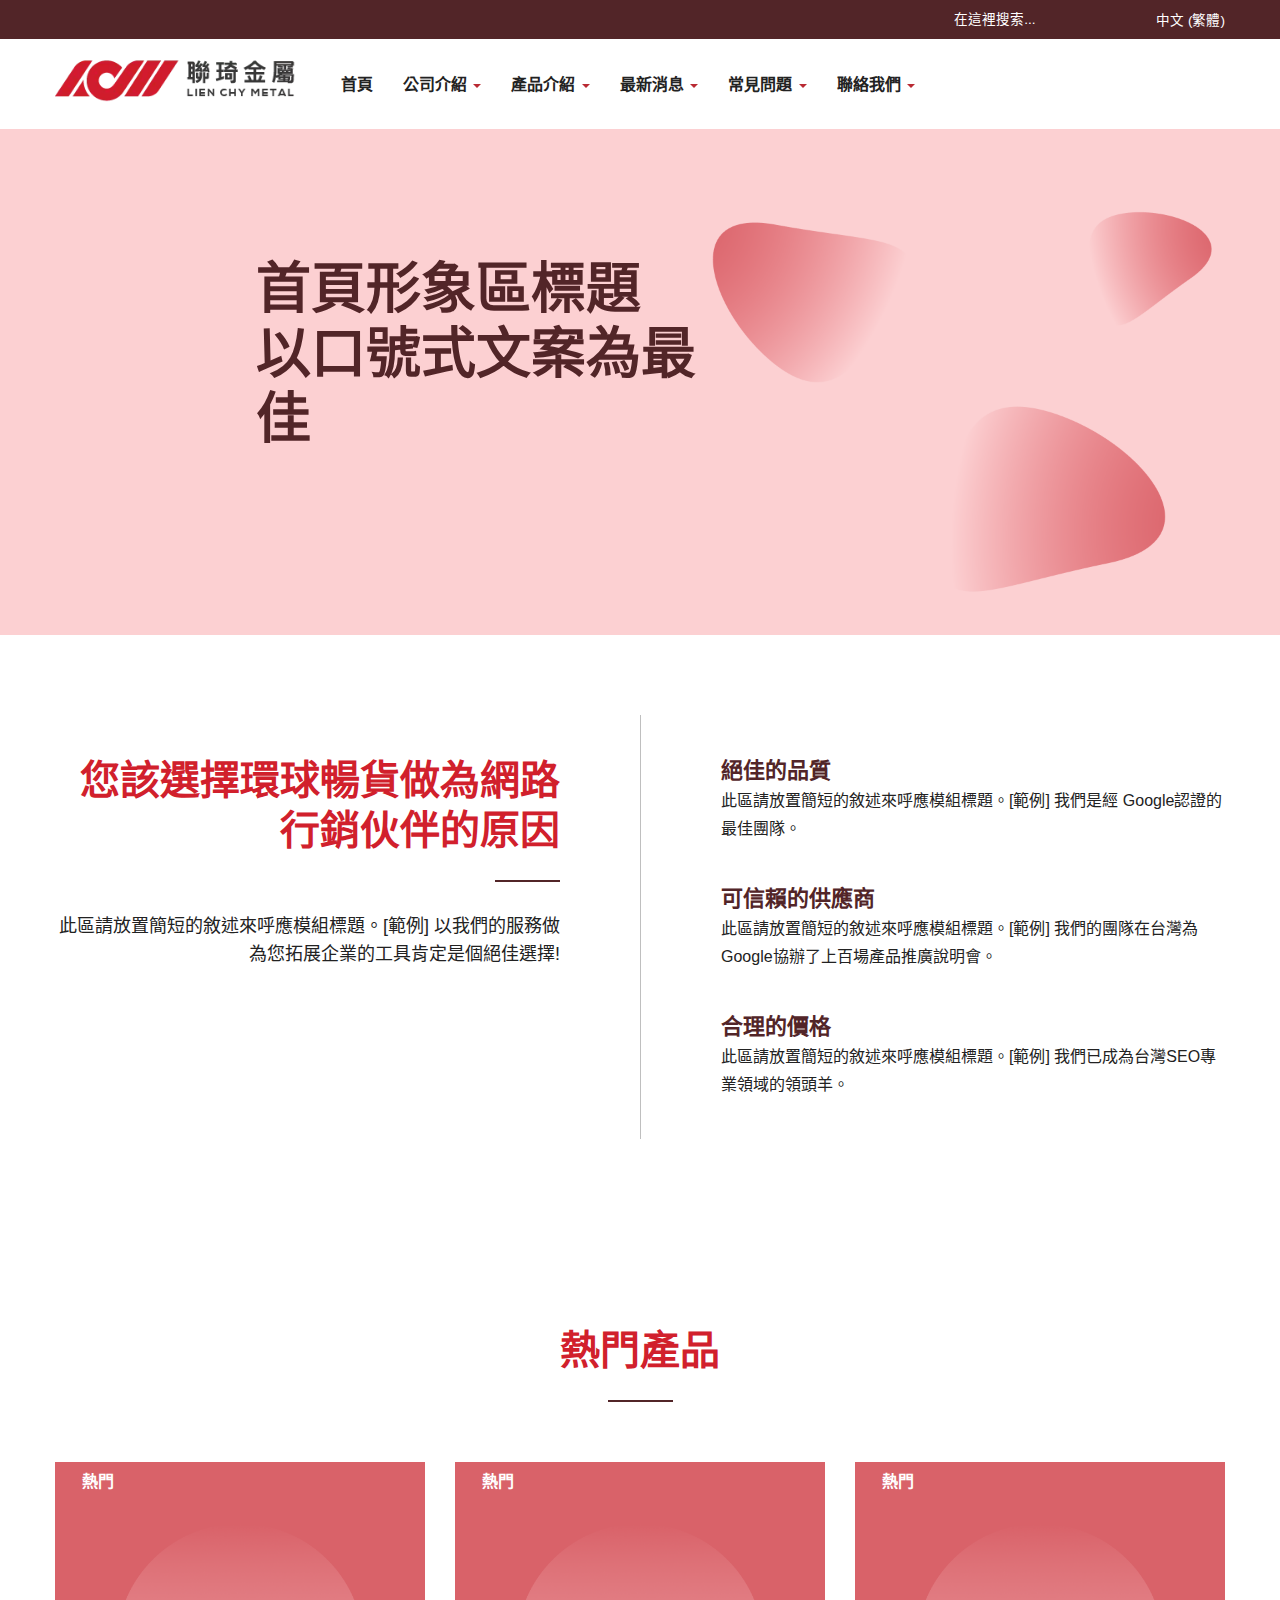
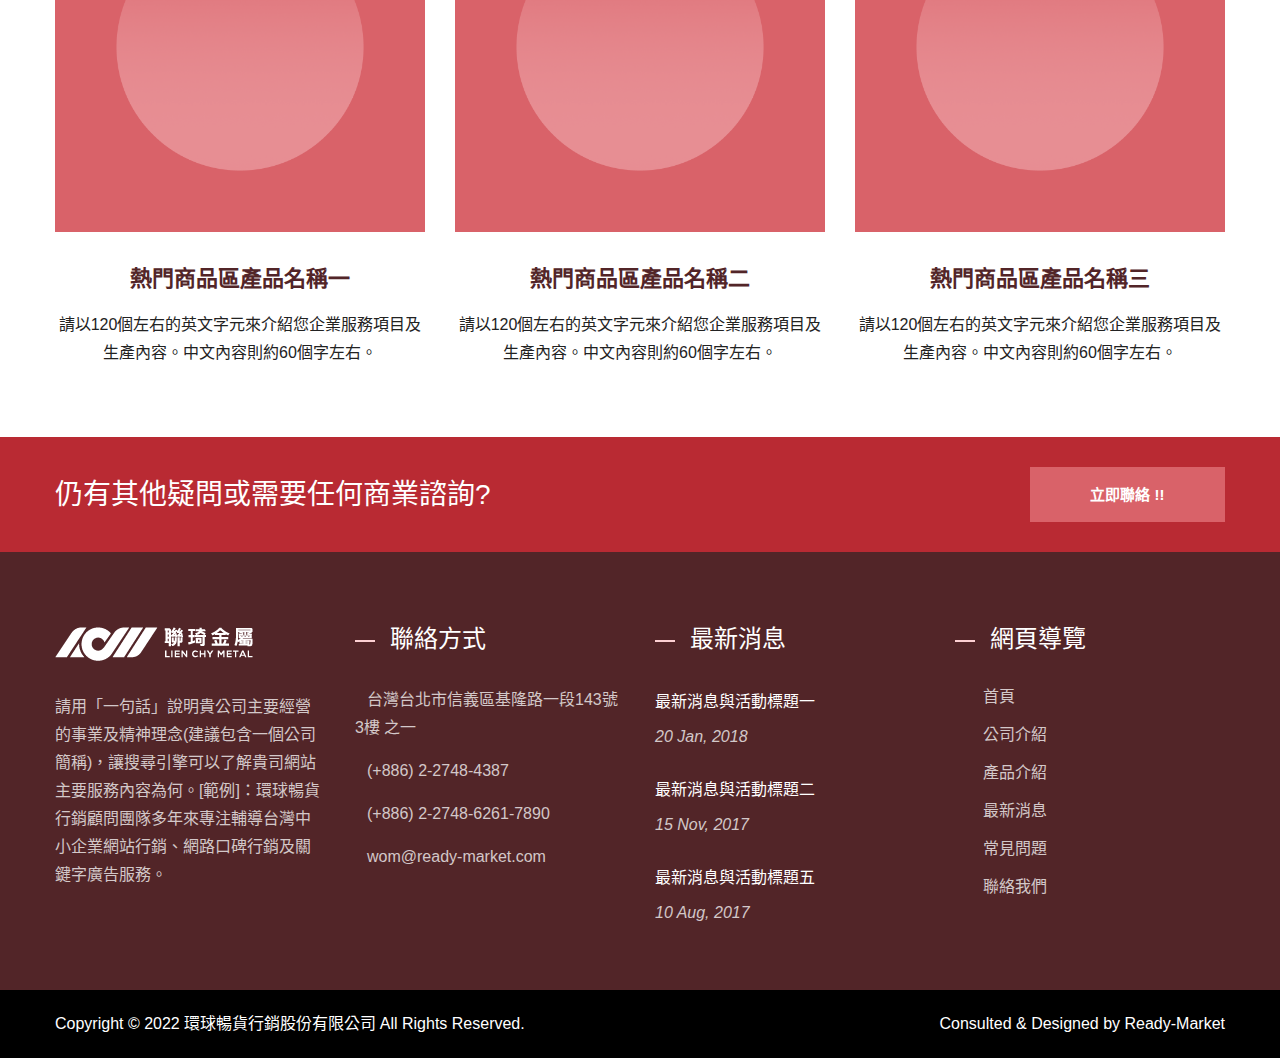
<file: 004.html>
<!DOCTYPE html>
<html prefix="og: http://ogp.me/ns#" lang="zh-TW" dir="ltr">

<head>
  <meta http-equiv="Content-Type" content="text/html; charset=utf-8" />
  <meta name="viewport" content="width=device-width, initial-scale=1.0">
  <meta http-equiv="X-UA-Compatible" content="IE=edge">
  <title>Pink
  </title>
  <meta name="description"
    content="請用「一句話」說明貴公司主要經營的事業及精神理念(建議包含一個公司簡稱)，讓搜尋引擎可以了解貴司網站主要服務內容為何。[範例]：環球暢貨行銷顧問團隊多年來專注輔導台灣中小企業網站行銷、網路口碑行銷及關鍵字廣告服務。 請用「兩句話」讓買主知道為何需要瀏覽您的企業行銷網站，同時也提供搜尋引擎瞭解貴司網站主要內容與服務行業別；很多網站都欠缺或忽略這個基本對於網站的基本敘述，在此我們必需提醒您。[範例]：環球暢貨行銷顧問團隊是台灣首批受Google Inc.美國直接培訓的專業團隊。多年來已擁有超過3000家台灣中小企業在國際網路行銷上的輔導經驗，豐富的產業行銷經驗可提供專業顧問如SEO搜尋引擎優化服務、網路行銷流量數據行為分析、多國語系網站活化、國際網路口碑行銷與關鍵字廣告精準行銷。" />
  <meta name="keywords"
    content="請以小寫逗點分開，前5個關鍵字為最重要的關鍵字，建議填寫至少5～10組不相互重複的關鍵字，便於網站救星系統來幫貴司優化。[範例]：網路行銷顧問服務, SEO顧問服務, 多語系網站架設服務, 企業品牌行銷服務, 多國語言翻譯服務, 詢問足跡分析服務, 網站流量分析服務" />
  <meta name="copyright" content="環球暢貨行銷股份有限公司" />
  <meta name="author" content="Ready-Market Online Corporation" />
  <meta name="rating" content="general" />
  <meta name="robots" content="noindex, nofollow" />
  <link rel="dns-prefetch" href="https://cdn.ready-market.com">
  <link rel="canonical" href="https://lite-100.demo.ready-market.com/zh-TW/index/index.html" />
  <link rel="alternate" hreflang="zh-TW" href="https://lite-100.demo.ready-market.com/zh-TW/index/index.html" />
  <link rel="alternate" hreflang="en" href="https://lite-100.demo.ready-market.com/en/index/index.html" />
  <link rel="icon" href="/favicon.ico" type="image/x-icon" />
  <link rel="shortcut icon" href="/favicon.ico" type="image/x-icon" />
  <link rel="prefetch">
  <script>var fontawesome = document.createElement('link');
    fontawesome.rel = 'stylesheet';
    fontawesome.href = 'https://cdn.ready-market.com/108/d9bfc983//readyscript/capps/pc2-p/min/?f=%2Freadyscript%2Fpc2-template%2FRTM-Lite-100%2Fcss%2Ffont-awesome%2Fcss%2Ffont-awesome.rmmin.css&v=0d381704';
    fontawesome.media = 'defer';
    fontawesome.addEventListener('load', function () { fontawesome.media = ''; }, false);
    var fontawesome_add = document.getElementsByTagName('script')[0]; fontawesome_add.parentNode.insertBefore(fontawesome, fontawesome_add);</script>
  <!---[if lt IE 8]><div style='text-align:center'><a href="//www.microsoft.com/windows/internet-explorer/default.aspx?ocid=ie6_countdown_bannercode"><img src="//www.theie6countdown.com/img/upgrade.jpg"border="0"alt=""/></a></div>
  <![endif]-->
  <!---[if lt IE 9]><link href='//cdn.ready-market.com/fonts/css?family=Open+Sans:400' rel='stylesheet' type='text/css' /><link
  href='//cdn.ready-market.com/fonts/css?family=Open+Sans:300' rel='stylesheet' type='text/css' /><link href='//cdn.ready-market.com/fonts/css?family=Open+Sans:600' rel='stylesheet' type='text/css' /><link href='//cdn.ready-market.com/fonts/css?family=Open+Sans:700' rel='stylesheet' type='text/css' /><link href='//cdn.ready-market.com/fonts/css?family=Open+Sans:800' rel='stylesheet' type='text/css' /><link rel="stylesheet" href="css/ie.css" /> <script src="js/html5shiv.js"></script> <![endif]-->
  <!---[if gte IE 9]><link rel="stylesheet" href="css/ie.css" />
  <![endif]-->
  <LINK REL="stylesheet" TYPE="text/css"
    href="./file/004/cdn.ready-market _004.css" />
  <style type="text/css">
    #abcsh1-1 {
      display: none
    }
  </style>
  <script
    type="application/ld+json">{"@context":"http://schema.org","@type":"Organization","url":"https://lite-100.demo.ready-market.com","logo":"https://cdn.ready-market.com/108/d9bfc983//Templates/pic/logo.png?v=0d381704","contactPoint":{"@type":"ContactPoint","telephone":"+(+886) 2-2748-4387","contactType":"customer service"}}</script>
  <script
    type="application/ld+json">{"@context":"http://schema.org","@type":"WebSite","url":"https://lite-100.demo.ready-market.com","name":"\u74b0\u7403\u66a2\u8ca8","alternateName":"\u74b0\u7403\u66a2\u8ca8\u884c\u92b7\u80a1\u4efd\u6709\u9650\u516c\u53f8","potentialAction":{"@type":"SearchAction","target":"https://lite-100.demo.ready-market.com/zh-TW/search/index.html?q={search_term_string}&type=all&utm_source=microdata-search&utm_medium=seach-engine","query-input":"required name=search_term_string"}}</script>
  <script
    type="application/ld+json">{"@context":"http://schema.org","@type":"BreadcrumbList","itemListElement":{"@type":"ListItem","position":1,"item":{"@type":"WebPage","@id":"/zh-TW/index/index.html","name":"Home"}}}</script>
  <meta property="og:site_name" content="環球暢貨行銷股份有限公司" />
  <meta property="og:title"
    content="環球暢貨行銷股份有限公司 | 請用「一句話」說明貴公司主要商品與用途(不需額外填寫公司名稱)，讓搜尋引擎能瞭解這個網站主要重點所在。此內容過於空洞或只有公司名稱都不恰當。[範例]：環球暢貨行銷是一群國際網路行銷的專家。" />
  <meta property="og:description"
    content="請用「一句話」說明貴公司主要經營的事業及精神理念(建議包含一個公司簡稱)，讓搜尋引擎可以了解貴司網站主要服務內容為何。[範例]：環球暢貨行銷顧問團隊多年來專注輔導台灣中小企業網站行銷、網路口碑行銷及關鍵字廣告服務。 請用「兩句話」讓買主知道為何需要瀏覽您的企業行銷網站，同時也提供搜尋引擎瞭解貴司網站主要內容與服務行業別；很多網站都欠缺或忽略這個基本對於網站的基本敘述，在此我們必需提醒您。[範例]：環球暢貨行銷顧問團隊是台灣首批受Google Inc.美國直接培訓的專業團隊。多年來已擁有超過3000家台灣中小企業在國際網路行銷上的輔導經驗，豐富的產業行銷經驗可提供專業顧問如SEO搜尋引擎優化服務、網路行銷流量數據行為分析、多國語系網站活化、國際網路口碑行銷與關鍵字廣告精準行銷。" />
  <meta property="og:url" content="https://lite-100.demo.ready-market.com" />
  <meta property="og:image" content="https://cdn.ready-market.com/108/d9bfc983//Templates/pic/logo.png?v=0d381704" />
  <meta property="og:type" content="website" />
  <meta property="og:image:width" content="235" />
  <meta property="og:image:height" content="60" />
</head>

<body>
  <div class="main-page-wrapper" sid="main-area">
    <header dir="ltr">
      <div class="top_col">
        <div class="container">
          <ul class="language_box">
            <li><i class="fa fa-globe" aria-hidden="true"></i></li>
            <li class="language">
              <a href="/zh-TW/index/index.html" class="slct">中文 (繁體)</a>
              <ul class="drop">
                <li><a href="/zh-TW/index/index.html" hreflang="zh-TW">中文 (繁體)</a></li>
                <li><a href="/en/index/index.html" hreflang="en">English</a></li>
              </ul>
            </li>
          </ul>
          <form id="form-search" method="get" action="/zh-TW/search/index.html" class="search-here top_search">
            <input name="q" type="text" onFocus="if(this.value =='在這裡搜索...' ) this.value=''"
              onBlur="if(this.value=='') this.value='在這裡搜索...'" value="在這裡搜索..." aria-label="Search">
            <button aria-label="搜索"><i class="fa fa-search" aria-hidden="true"></i></button>
            <input type="hidden" name="type" value="all" />
          </form>
        </div>
      </div>
      <div class="navbar navbar-inverse">
        <div class="container">
          <div class="navbar-header">
            <button type="button" class="navbar-toggle" data-toggle="collapse" data-target="#example-navbar-collapse"
              aria-label="Navbar Toggle">
              <span class="sr-only"></span>
              <span class="icon-bar"></span>
              <span class="icon-bar"></span>
              <span class="icon-bar"></span>
            </button>
            <a href="/zh-TW/index.html" class="navbar-brand"
              style="display: flex; align-item:center; justify-content:center;"><img
                src="./file/logo/logo_Black.webp"
                alt="環球暢貨行銷股份有限公司 - 請用「一句話」說明貴公司主要商品與用途(不需額外填寫公司名稱)，讓搜尋引擎能瞭解這個網站主要重點所在。此內容過於空洞或只有公司名稱都不恰當。[範例]：環球暢貨行銷是一群國際網路行銷的專家。"
                width="80%" height="auto" />
            </a>
            <div class="rmLogoDesc" id="rmPageDesc">
              <h1>
                環球暢貨行銷股份有限公司 |
                請用「一句話」說明貴公司主要商品與用途(不需額外填寫公司名稱)，讓搜尋引擎能瞭解這個網站主要重點所在。此內容過於空洞或只有公司名稱都不恰當。[範例]：環球暢貨行銷是一群國際網路行銷的專家。</h1>
              <p>
                請用「一句話」說明貴公司主要經營的事業及精神理念(建議包含一個公司簡稱)，讓搜尋引擎可以了解貴司網站主要服務內容為何。[範例]：環球暢貨行銷顧問團隊多年來專注輔導台灣中小企業網站行銷、網路口碑行銷及關鍵字廣告服務。
                請用「兩句話」讓買主知道為何需要瀏覽您的企業行銷網站，同時也提供搜尋引擎瞭解貴司網站主要內容與服務行業別；很多網站都欠缺或忽略這個基本對於網站的基本敘述，在此我們必需提醒您。[範例]：環球暢貨行銷顧問團隊是台灣首批受Google
                Inc.美國直接培訓的專業團隊。多年來已擁有超過3000家台灣中小企業在國際網路行銷上的輔導經驗，豐富的產業行銷經驗可提供專業顧問如SEO搜尋引擎優化服務、網路行銷流量數據行為分析、多國語系網站活化、國際網路口碑行銷與關鍵字廣告精準行銷。
              </p>
            </div>
          </div>
          <div class="navbar-collapse collapse" id="example-navbar-collapse">
            <form id="form-search" method="get" action="/zh-TW/search/index.html" class="search-here navbar-search">
              <input name="q" type="text" onFocus="if(this.value =='在這裡搜索...' ) this.value=''"
                onBlur="if(this.value=='') this.value='在這裡搜索...'" value="在這裡搜索..." aria-label="Search">
              <button aria-label="搜索"><i class="fa fa-search" aria-hidden="true"></i></button>
              <input type="hidden" name="type" value="all" />
            </form>
            <ul class="nav navbar-nav">
              <li class="">
                <a href="/zh-TW/page/home.html" data-title="首頁">首頁
                </a>
              </li>
              <li class="dropdown">
                <a href="/zh-TW/page/about-us.html" data-title="公司介紹">公司介紹 <b class="caret"></b>
                </a>
                <ul class="dropdown-menu">
                  <li><a href="/zh-TW/page/company-profile.html" data-title="關於我們" data-title="關於我們">關於我們</a></li>
                  <li><a href="/zh-TW/page/branch.html" data-title="分公司" data-title="分公司">分公司</a></li>
                  <li><a href="/zh-TW/page/service.html" data-title="服務內容" data-title="服務內容">服務內容</a></li>
                </ul>
              </li>
              <li class="dropdown">
                <a href="/zh-TW/category/index.html" data-title="產品介紹">產品介紹 <b class="caret"></b>
                </a>
                <ul class="dropdown-menu dropdown-menu-custom">
                  <li class="dropdown"><a href="/zh-TW/category/-01/category_id_01.html" data-title="產品分類 01">產品分類
                      01</a>
                    <ul class="dropdown-menu dropdown-menu-custom-sub">
                      <li><a href="/zh-TW/category/-0101/category_id_0101.html" data-title="產品子分類 0101">產品子分類 0101</a>
                      </li>
                      <li><a href="/zh-TW/category/-0102/category_id_0102.html" data-title="產品子分類 0102">產品子分類 0102</a>
                      </li>
                      <li><a href="/zh-TW/category/-0103/category_id_0103.html" data-title="產品子分類 0103">產品子分類 0103</a>
                      </li>
                    </ul>
                  </li>
                  <li class="dropdown"><a href="/zh-TW/category/-02/category_id_02.html" data-title="產品分類 02">產品分類
                      02</a>
                    <ul class="dropdown-menu dropdown-menu-custom-sub">
                      <li><a href="/zh-TW/category/-0201/category_id_0201.html" data-title="產品子分類 0201">產品子分類 0201</a>
                      </li>
                      <li><a href="/zh-TW/category/-0202/category_id_0202.html" data-title="產品子分類 0202">產品子分類 0202</a>
                      </li>
                    </ul>
                  </li>
                  <li class=""><a href="/zh-TW/category/-03/category_id_03.html" data-title="產品分類 03">產品分類 03</a></li>
                  <li class=""><a href="/zh-TW/category/-04/category_id_04.html" data-title="產品分類 04">產品分類 04</a></li>
                </ul>
              </li>
              <li class="dropdown">
                <a href="/zh-TW/news/index.html" data-title="最新消息">最新消息 <b class="caret"></b>
                </a>
                <ul class="dropdown-menu dropdown-menu-custom">
                  <li class=""><a href="/zh-TW/news/ready-market-news-001.html" data-title="最新消息與活動標題一">最新消息與活動標題一</a>
                  </li>
                  <li class=""><a href="/zh-TW/news/ready-market-news-002.html" data-title="最新消息與活動標題二">最新消息與活動標題二</a>
                  </li>
                  <li class=""><a href="/zh-TW/news/ready-market-news-003.html" data-title="最新消息與活動標題三">最新消息與活動標題三</a>
                  </li>
                  <li class=""><a href="/zh-TW/news/ready-market-news-004.html" data-title="最新消息與活動標題四">最新消息與活動標題四</a>
                  </li>
                  <li class=""><a href="/zh-TW/news/ready-market-news-005.html" data-title="最新消息與活動標題五">最新消息與活動標題五</a>
                  </li>
                </ul>
              </li>
              <li class="dropdown">
                <a href="/zh-TW/faq/index.html" data-title="常見問題">常見問題 <b class="caret"></b>
                </a>
                <ul class="dropdown-menu dropdown-menu-custom">
                  <li class=""><a href="/zh-TW/faq/ready-market_faq-01.html" data-title="常見問題集標題一">常見問題集標題一</a></li>
                  <li class=""><a href="/zh-TW/faq/ready-market_faq-02.html" data-title="常見問題集標題二">常見問題集標題二</a></li>
                  <li class=""><a href="/zh-TW/faq/ready-market_faq-03.html" data-title="常見問題集標題三">常見問題集標題三</a></li>
                  <li class=""><a href="/zh-TW/faq/ready-market_faq-04.html" data-title="常見問題集標題四">常見問題集標題四</a></li>
                  <li class=""><a href="/zh-TW/faq/ready-market_faq-05.html" data-title="常見問題集標題五">常見問題集標題五</a></li>
                  <li class=""><a href="/zh-TW/faq/ready-market_faq-06.html" data-title="常見問題集標題六">常見問題集標題六</a></li>
                  <li class=""><a href="/zh-TW/faq/ready-market_faq-07.html" data-title="常見問題集標題七">常見問題集標題七</a></li>
                  <li class=""><a href="/zh-TW/faq/ready-market_faq-08.html" data-title="常見問題集標題八">常見問題集標題八</a></li>
                  <li class=""><a href="/zh-TW/faq/ready-market_faq-09.html" data-title="常見問題集標題九">常見問題集標題九</a></li>
                  <li class=""><a href="/zh-TW/faq/ready-market_faq-10.html" data-title="常見問題集標題十">常見問題集標題十</a></li>
                </ul>
              </li>
              <li class="dropdown">
                <a href="/zh-TW/page/contact-us.html" data-title="聯絡我們">聯絡我們 <b class="caret"></b>
                </a>
                <ul class="dropdown-menu">
                  <li><a href="/zh-TW/page/location.html" data-title="聯絡資訊" data-title="聯絡資訊">聯絡資訊</a></li>
                </ul>
              </li>
            </ul>
          </div>
        </div>
      </div>
    </header>
    <div class="clearfix"></div>
    <div class="desktop-home-image">
      <article id="home-image">
        <img src="./file/004/promotion_LB02.png"
          alt="首頁形象區標題 以口號式文案為最佳" width="1920" height="731">
        <div class="container">
          <div class="home-image-text text-left">
            <a href="/zh-TW/page/company-profile.html" track="track_click_promotion_slider/promotion-01/zh-TW">
              <h1>首頁形象區標題<br>以口號式文案為最佳</h1>
            </a>
          </div>
        </div>
      </article>
    </div>
    <section id="box-4" sid="box-4" class="choose-section clear-fix" dir="ltr">
      <div class="left-side float-left">
        <div class="left-side-opact clear-fix">
          <div class="left-side-content float-right">
            <div class="left-content-text">
              <div class="them-main-title">
                <h2>您該選擇環球暢貨做為網路行銷伙伴的原因</h2>
                <span class="decoration"></span>
              </div>
              <p>此區請放置簡短的敘述來呼應模組標題。[範例] 以我們的服務做為您拓展企業的工具肯定是個絕佳選擇!</p>
            </div>
          </div>
        </div>
      </div>
      <div class="right-side float-right home-two-right-side">
        <div class="clear-fix">
          <div class="right-side-content float-left">
            <div class="right-content-text clear-fix">
              <div class="right-side-item">
                <span>絕佳的品質</span>
                <p>此區請放置簡短的敘述來呼應模組標題。[範例] 我們是經 Google認證的最佳團隊。</p>
              </div>
              <div class="right-side-item">
                <span>可信賴的供應商</span>
                <p>此區請放置簡短的敘述來呼應模組標題。[範例] 我們的團隊在台灣為 Google協辦了上百場產品推廣說明會。</p>
              </div>
              <div class="right-side-item">
                <span>合理的價格</span>
                <p>此區請放置簡短的敘述來呼應模組標題。[範例] 我們已成為台灣SEO專業領域的領頭羊。</p>
              </div>
            </div>
          </div>
        </div>
      </div>
    </section>
    <section id="box-3" sid="box-3" class="home-latest-news" dir="ltr">
      <div class="container">
        <div class="them-main-title text-center">
          <h2>熱門產品</h2>
          <span class="decoration"></span>
        </div>
        <div class="row news-item-wrapper">
          <div id="index-hot-product">
            <div class="news-item col-md-4 col-sm-4 col-xs-12">
              <div class="news-item-img">
                <a href="/zh-TW/product/product_id_0004.html">
                  <img src="./file/004/product01.jpg"
                    alt="熱門商品區產品名稱一" width="360" height="280">
                </a>
                <span>熱門</span>
              </div>
              <div class="news-text-item">
                <h3><a href="/zh-TW/product/product_id_0004.html">熱門商品區產品名稱一</a></h3>
                <p>請以120個左右的英文字元來介紹您企業服務項目及生產內容。中文內容則約60個字左右。</p>
              </div>
            </div>
            <div class="news-item col-md-4 col-sm-4 col-xs-12">
              <div class="news-item-img">
                <a href="/zh-TW/product/product_id_0005.html">
                  <img src="./file/004/product01.jpg"
                    alt="熱門商品區產品名稱二" width="360" height="280">
                </a>
                <span>熱門</span>
              </div>
              <div class="news-text-item">
                <h3><a href="/zh-TW/product/product_id_0005.html">熱門商品區產品名稱二</a></h3>
                <p>請以120個左右的英文字元來介紹您企業服務項目及生產內容。中文內容則約60個字左右。</p>
              </div>
            </div>
            <div class="news-item col-md-4 col-sm-4 col-xs-12">
              <div class="news-item-img">
                <a href="/zh-TW/product/product_id_0006.html">
                  <img src="./file/004/product01.jpg"
                    alt="熱門商品區產品名稱三" width="360" height="280">
                </a>
                <span>熱門</span>
              </div>
              <div class="news-text-item">
                <h3><a href="/zh-TW/product/product_id_0006.html">熱門商品區產品名稱三</a></h3>
                <p>請以120個左右的英文字元來介紹您企業服務項目及生產內容。中文內容則約60個字左右。</p>
              </div>
            </div>
          </div>
        </div>
      </div>
    </section>
    <footer id="foot" sid="foot" class="them-footer-section">
      <div class="footer-button-section">
        <div class="container">
          <div class="row">
            <div class="col-sm-9 col-xs-8">
              <h3>仍有其他疑問或需要任何商業諮詢?</h3>
            </div>
            <div class="col-sm-3 col-xs-4">
              <a href="/zh-TW/contact-us.html">立即聯絡 !!</a>
            </div>
          </div>
        </div>
      </div>
      <div class="footer-section">
        <div class="container">
          <div class="row">
            <div class="col-md-3 col-xs-6 footer-item">
              <div class="footer-item-one">
                <a href="/zh-TW/index.html" class="footre-logo"><img
                    src="./file/logo/logo_Footer2.png"
                    alt="logo_footer" width="235" height="60"></a>
                <p>
                  請用「一句話」說明貴公司主要經營的事業及精神理念(建議包含一個公司簡稱)，讓搜尋引擎可以了解貴司網站主要服務內容為何。[範例]：環球暢貨行銷顧問團隊多年來專注輔導台灣中小企業網站行銷、網路口碑行銷及關鍵字廣告服務。
                </p>
                <ul>
                  <li><a
                      href="https://www.facebook.com/share.php?v=4&src=bm&u=https%3A%2F%2Flite-100.demo.ready-market.com%2Fzh-TW%2Findex%2Findex.html&t=%E7%92%B0%E7%90%83%E6%9A%A2%E8%B2%A8%E8%A1%8C%E9%8A%B7%E8%82%A1%E4%BB%BD%E6%9C%89%E9%99%90%E5%85%AC%E5%8F%B8+%7C+%E8%AB%8B%E7%94%A8%E3%80%8C%E4%B8%80%E5%8F%A5%E8%A9%B1%E3%80%8D%E8%AA%AA%E6%98%8E%E8%B2%B4%E5%85%AC%E5%8F%B8%E4%B8%BB%E8%A6%81%E5%95%86%E5%93%81%E8%88%87%E7%94%A8%E9%80%94%28%E4%B8%8D%E9%9C%80%E9%A1%8D%E5%A4%96%E5%A1%AB%E5%AF%AB%E5%85%AC%E5%8F%B8%E5%90%8D%E7%A8%B1%29%EF%BC%8C%E8%AE%93%E6%90%9C%E5%B0%8B%E5%BC%95%E6%93%8E%E8%83%BD%E7%9E%AD%E8%A7%A3%E9%80%99%E5%80%8B%E7%B6%B2%E7%AB%99%E4%B8%BB%E8%A6%81%E9%87%8D%E9%BB%9E%E6%89%80%E5%9C%A8%E3%80%82%E6%AD%A4%E5%85%A7%E5%AE%B9%E9%81%8E%E6%96%BC%E7%A9%BA%E6%B4%9E%E6%88%96%E5%8F%AA%E6%9C%89%E5%85%AC%E5%8F%B8%E5%90%8D%E7%A8%B1%E9%83%BD%E4%B8%8D%E6%81%B0%E7%95%B6%E3%80%82%5B%E7%AF%84%E4%BE%8B%5D%EF%BC%9A%E7%92%B0%E7%90%83%E6%9A%A2%E8%B2%A8%E8%A1%8C%E9%8A%B7%E6%98%AF%E4%B8%80%E7%BE%A4%E5%9C%8B%E9%9A%9B%E7%B6%B2%E8%B7%AF%E8%A1%8C%E9%8A%B7%E7%9A%84%E5%B0%88%E5%AE%B6%E3%80%82"
                      target="_blank" aria-label="Facebook" rel="noopener"><i class="fa fa-facebook"
                        aria-hidden="true"></i></a></li>
                  <li><a
                      href="https://twitter.com/home?status=%E7%92%B0%E7%90%83%E6%9A%A2%E8%B2%A8%E8%A1%8C%E9%8A%B7%E8%82%A1%E4%BB%BD%E6%9C%89%E9%99%90%E5%85%AC%E5%8F%B8+%7C+%E8%AB%8B%E7%94%A8%E3%80%8C%E4%B8%80%E5%8F%A5%E8%A9%B1%E3%80%8D%E8%AA%AA%E6%98%8E%E8%B2%B4%E5%85%AC%E5%8F%B8%E4%B8%BB%E8%A6%81%E5%95%86%E5%93%81%E8%88%87%E7%94%A8%E9%80%94%28%E4%B8%8D%E9%9C%80%E9%A1%8D%E5%A4%96%E5%A1%AB%E5%AF%AB%E5%85%AC%E5%8F%B8%E5%90%8D%E7%A8%B1%29%EF%BC%8C%E8%AE%93%E6%90%9C%E5%B0%8B%E5%BC%95%E6%93%8E%E8%83%BD%E7%9E%AD%E8%A7%A3%E9%80%99%E5%80%8B%E7%B6%B2%E7%AB%99%E4%B8%BB%E8%A6%81%E9%87%8D%E9%BB%9E%E6%89%80%E5%9C%A8%E3%80%82%E6%AD%A4%E5%85%A7%E5%AE%B9%E9%81%8E%E6%96%BC%E7%A9%BA%E6%B4%9E%E6%88%96%E5%8F%AA%E6%9C%89%E5%85%AC%E5%8F%B8%E5%90%8D%E7%A8%B1%E9%83%BD%E4%B8%8D%E6%81%B0%E7%95%B6%E3%80%82%5B%E7%AF%84%E4%BE%8B%5D%EF%BC%9A%E7%92%B0%E7%90%83%E6%9A%A2%E8%B2%A8%E8%A1%8C%E9%8A%B7%E6%98%AF%E4%B8%80%E7%BE%A4%E5%9C%8B%E9%9A%9B%E7%B6%B2%E8%B7%AF%E8%A1%8C%E9%8A%B7%E7%9A%84%E5%B0%88%E5%AE%B6%E3%80%82+-+https%3A%2F%2Flite-100.demo.ready-market.com%2Fzh-TW%2Findex%2Findex.html"
                      target="_blank" aria-label="Twitter" rel="noopener"><i class="fa fa-twitter"
                        aria-hidden="true"></i></a></li>
                  <li><a
                      href="https://www.linkedin.com/shareArticle?mini=true&url=https%3A%2F%2Flite-100.demo.ready-market.com%2Fzh-TW%2Findex%2Findex.html&title=%E7%92%B0%E7%90%83%E6%9A%A2%E8%B2%A8%E8%A1%8C%E9%8A%B7%E8%82%A1%E4%BB%BD%E6%9C%89%E9%99%90%E5%85%AC%E5%8F%B8+%7C+%E8%AB%8B%E7%94%A8%E3%80%8C%E4%B8%80%E5%8F%A5%E8%A9%B1%E3%80%8D%E8%AA%AA%E6%98%8E%E8%B2%B4%E5%85%AC%E5%8F%B8%E4%B8%BB%E8%A6%81%E5%95%86%E5%93%81%E8%88%87%E7%94%A8%E9%80%94%28%E4%B8%8D%E9%9C%80%E9%A1%8D%E5%A4%96%E5%A1%AB%E5%AF%AB%E5%85%AC%E5%8F%B8%E5%90%8D%E7%A8%B1%29%EF%BC%8C%E8%AE%93%E6%90%9C%E5%B0%8B%E5%BC%95%E6%93%8E%E8%83%BD%E7%9E%AD%E8%A7%A3%E9%80%99%E5%80%8B%E7%B6%B2%E7%AB%99%E4%B8%BB%E8%A6%81%E9%87%8D%E9%BB%9E%E6%89%80%E5%9C%A8%E3%80%82%E6%AD%A4%E5%85%A7%E5%AE%B9%E9%81%8E%E6%96%BC%E7%A9%BA%E6%B4%9E%E6%88%96%E5%8F%AA%E6%9C%89%E5%85%AC%E5%8F%B8%E5%90%8D%E7%A8%B1%E9%83%BD%E4%B8%8D%E6%81%B0%E7%95%B6%E3%80%82%5B%E7%AF%84%E4%BE%8B%5D%EF%BC%9A%E7%92%B0%E7%90%83%E6%9A%A2%E8%B2%A8%E8%A1%8C%E9%8A%B7%E6%98%AF%E4%B8%80%E7%BE%A4%E5%9C%8B%E9%9A%9B%E7%B6%B2%E8%B7%AF%E8%A1%8C%E9%8A%B7%E7%9A%84%E5%B0%88%E5%AE%B6%E3%80%82"
                      target="_blank" aria-label="Linkedin" rel="noopener"><i class="fa fa-linkedin"
                        aria-hidden="true"></i></a></li>
                </ul>
              </div>
            </div>
            <div class="col-md-3 col-xs-6 footer-item">
              <div class="footer-item-four">
                <address>
                  <h3>聯絡方式</h3>
                  <span><i class="fa fa-map-marker" aria-hidden="true"></i>台灣台北市信義區基隆路一段143號3樓 之一</span> <span><i
                      class="fa fa-phone" aria-hidden="true"></i>(+886) 2-2748-4387</span> <span><i class="fa fa-fax"
                      aria-hidden="true"></i>(+886) 2-2748-6261-7890</span> <span><i class="fa fa-envelope"
                      aria-hidden="true"></i>wom@ready-market.com</span>
                </address>
              </div>
            </div>
            <div class="col-md-3 col-xs-6 footer-item">
              <div class="footer-item-three">
                <h3>最新消息</h3>
                <ul>
                  <li>
                    <h4><a href="/zh-TW/news/ready-market-news-001.html">最新消息與活動標題一</a></h4>
                    <i>20 Jan, 2018</i>
                  </li>
                  <li>
                    <h4><a href="/zh-TW/news/ready-market-news-002.html">最新消息與活動標題二</a></h4>
                    <i>15 Nov, 2017</i>
                  </li>
                  <li>
                    <h4><a href="/zh-TW/news/ready-market-news-005.html">最新消息與活動標題五</a></h4>
                    <i>10 Aug, 2017</i>
                  </li>
                </ul>
              </div>
            </div>
            <div class="col-md-3 col-xs-6 footer-item">
              <div class="footer-item-two">
                <h3>網頁導覽</h3>
                <ul>
                  <li><i class="fa fa-angle-right" aria-hidden="true"></i><a href="/zh-TW/page/home.html">首頁</a></li>
                  <li><i class="fa fa-angle-right" aria-hidden="true"></i><a href="/zh-TW/page/about-us.html">公司介紹</a>
                  </li>
                  <li><i class="fa fa-angle-right" aria-hidden="true"></i><a href="/zh-TW/category/index.html">產品介紹</a>
                  </li>
                  <li><i class="fa fa-angle-right" aria-hidden="true"></i><a href="/zh-TW/news/index.html">最新消息</a></li>
                  <li><i class="fa fa-angle-right" aria-hidden="true"></i><a href="/zh-TW/faq/index.html">常見問題</a></li>
                  <li><i class="fa fa-angle-right" aria-hidden="true"></i><a href="/zh-TW/page/contact-us.html">聯絡我們</a>
                  </li>
                </ul>
              </div>
            </div>
          </div>
        </div>
        <div class="footer-bottom-item">
          <div class="container">
            <div class="row">
              <div class="col-xs-6">
                <p>Copyright &copy; 2022 <a href="/zh-TW/index.html">環球暢貨行銷股份有限公司</a> All Rights Reserved.</p>
              </div>
              <div class="col-xs-6">
                <div class="clear-fix">
                  <div class="float-right privacy-item">
                    <p>Consulted &amp; Designed by <a href="//www.ready-market.com"
                        title="Ready-Market Online Corp. A professional for searching suppliers in various industries all over the world."
                        target="_blank" rel="noopener">Ready-Market</a></p>
                  </div>
                </div>
              </div>
            </div>
          </div>
        </div>
      </div>
    </footer>
  </div><button class="scroll-top tran7s p-color-bg" aria-label="Scroll Top">
    <i class="fa fa-angle-up" aria-hidden="true"></i>
  </button>
  <script type="text/javascript"
    src="https://cdn.ready-market.com/108/d9bfc983//readyscript/capps/pc2-p/min/?f=%2Freadyscript%2Fpc2-template%2FRTM-Lite-100%2Fjs%2Fjquery-2.2.3.min.js%2C%2Freadyscript%2Fpc2-template%2FRTM-Lite-100%2Fjs%2Fbootstrap.min.js%2C%2Freadyscript%2Fpc2-template%2FRTM-Lite-100%2Fjs%2FiframeResizer.min.js%2C%2Freadyscript%2Fpc2-template%2FRTM-Lite-100%2Fjs%2Fcustom.rmmin.js&v=951487ce"></script>
  <script>$(window).on('scroll', function () { if ($(this).scrollTop() > 400 && $(this).scrollTop() < 1000) { $('#box-4 .left-side .left-side-opact .left-side-content .left-content-text').addClass('animated fadeInLeft'); $('#box-4 .right-side div .right-side-content .right-content-text').addClass('animated fadeInRight'); } else { $('#box-4 .left-side .left-side-opact .left-side-content .left-content-text').removeClass('animated fadeInLeft'); $('#box-4 .right-side div .right-side-content .right-content-text').removeClass('animated fadeInRight'); } }); jQuery(document).ready(function () { var t = document.title; jQuery('div.socialfloat').load('/readyscript/bookmark.php', { title: t }, function () { var link = jQuery("<link>"); link.attr({ type: 'text/css', rel: 'stylesheet', href: '/readyscript/share/social/css/SmartShare.css' }); jQuery("head").append(link); }); });</script>
  <script>var ii = document.createElement('src');
    ii.async = true;
    ii.src = "/readyscript/capps/pc2-p/js/riddle.js?q=619455636";
    document.body.append(ii);</script>
  <!--cache: GMT 2022-04-19 01:09:49 ## 42d26b6dca595d1200c0cd2958284aef.cache-->
</body>

</html>
</file>
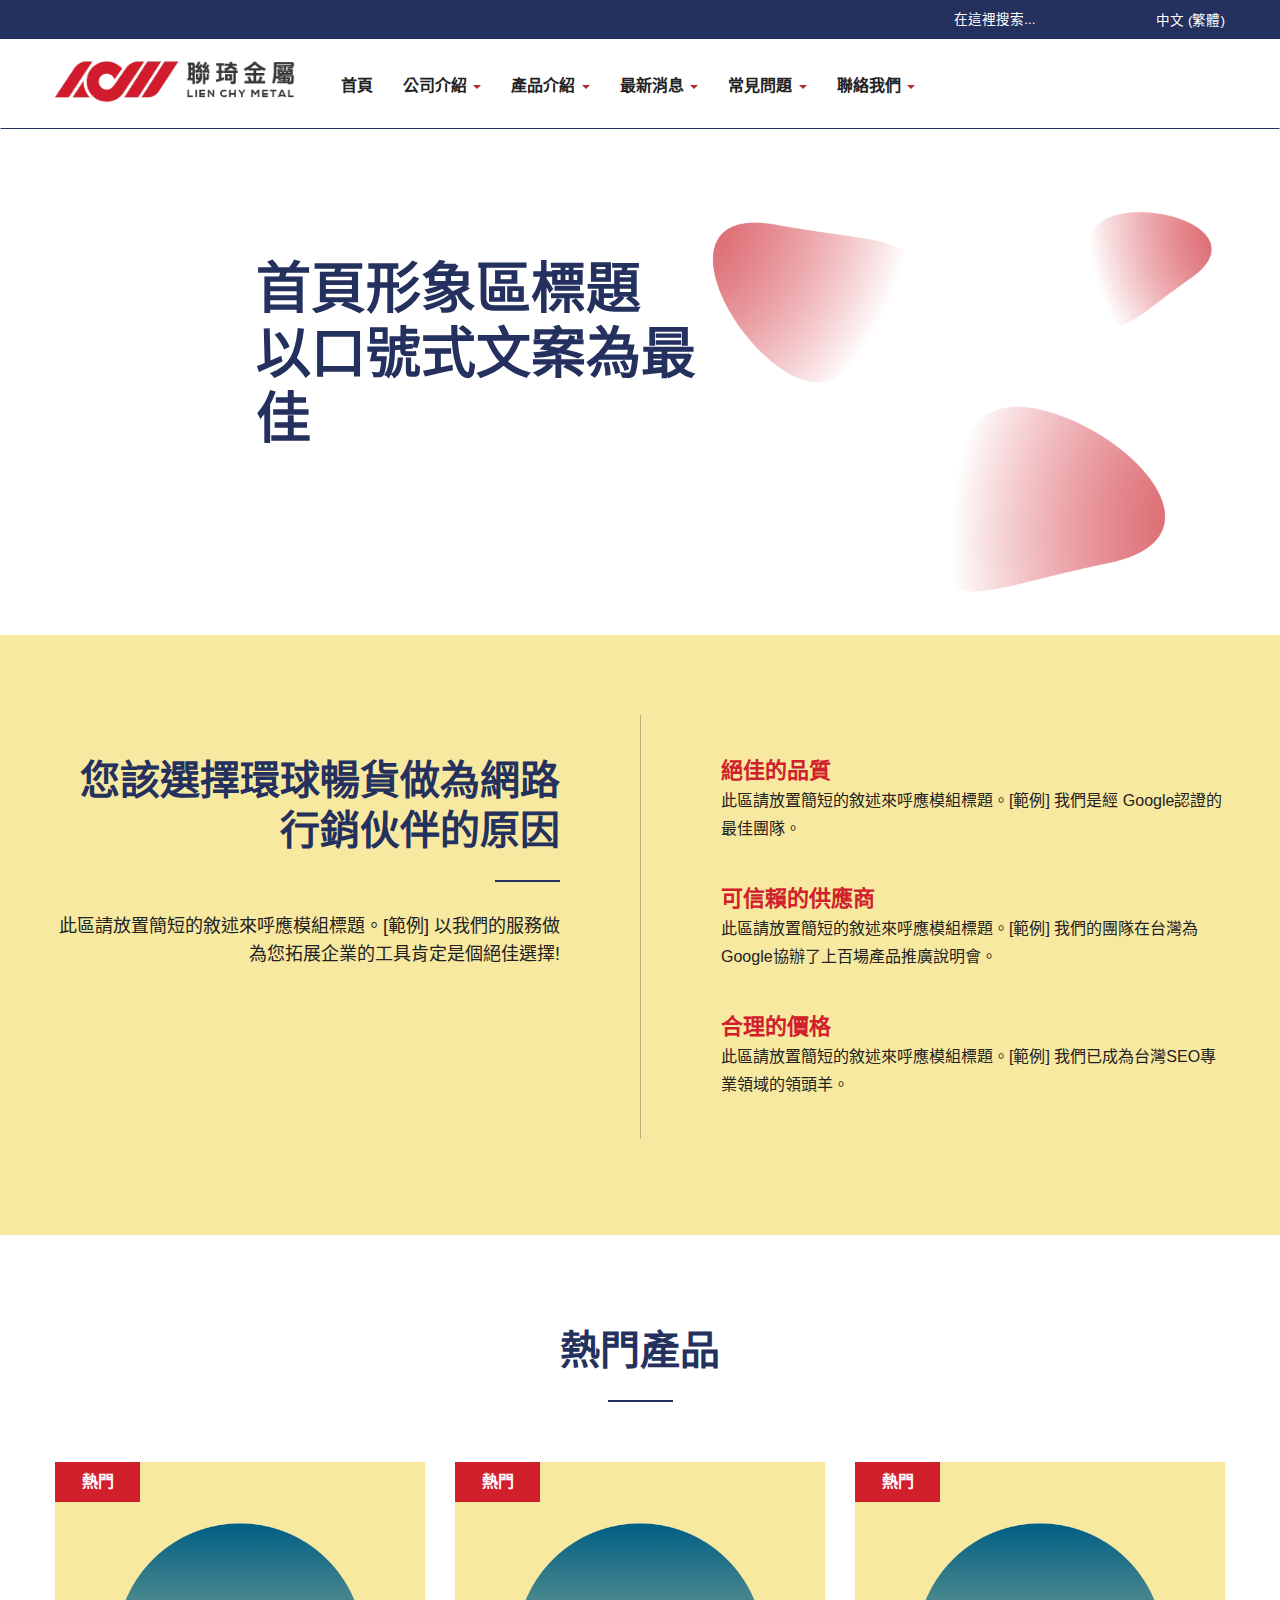
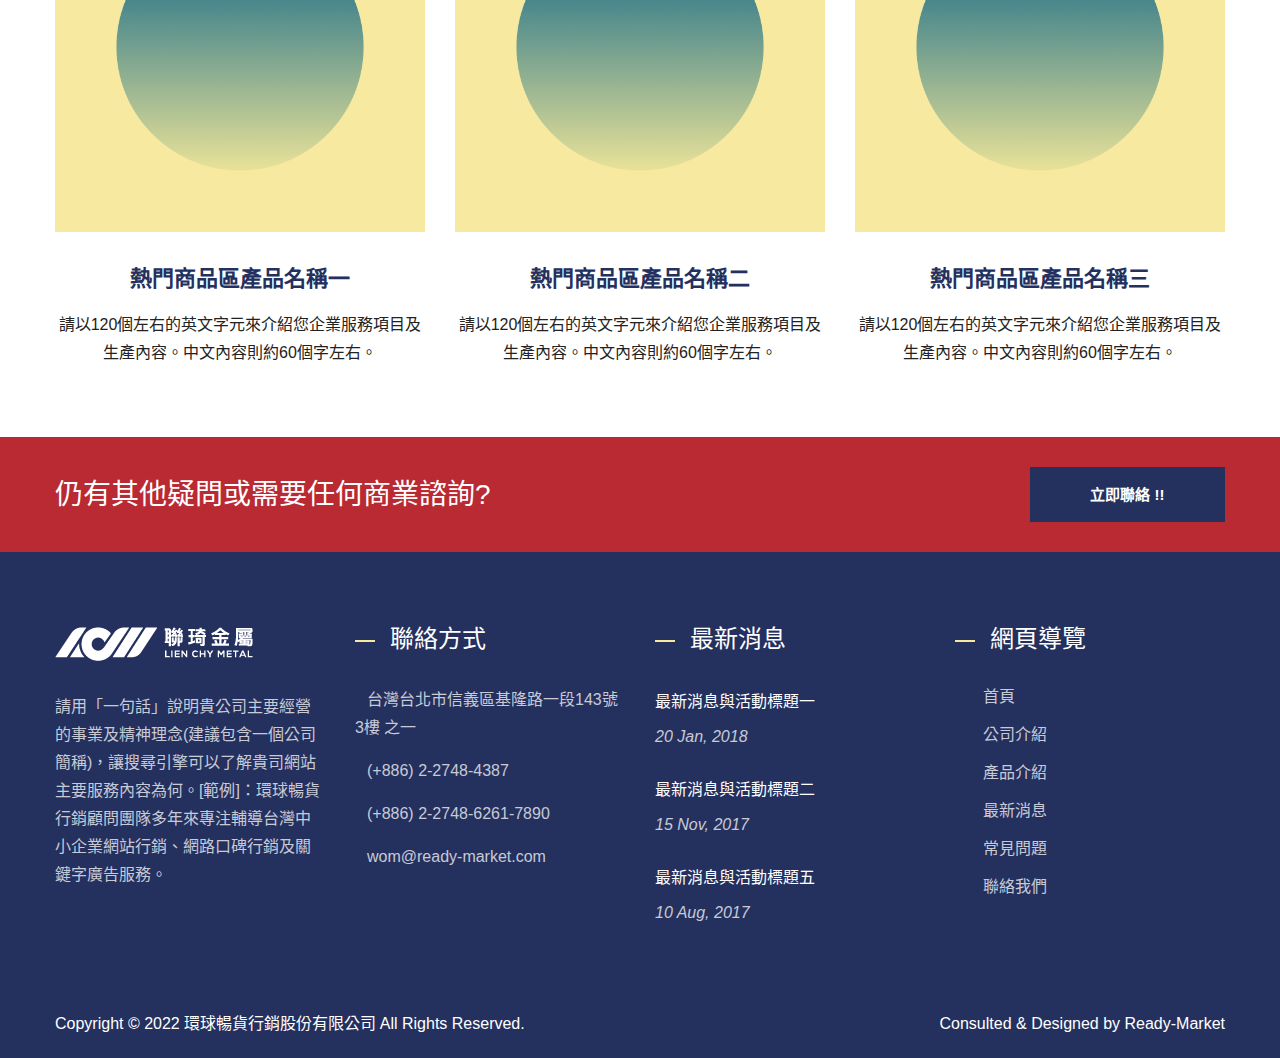
<file: 005.html>
<!DOCTYPE html>
<html prefix="og: http://ogp.me/ns#" lang="zh-TW" dir="ltr">

<head>
  <meta http-equiv="Content-Type" content="text/html; charset=utf-8" />
  <meta name="viewport" content="width=device-width, initial-scale=1.0">
  <meta http-equiv="X-UA-Compatible" content="IE=edge">
  <title>Navy
  </title>
  <meta name="description"
    content="請用「一句話」說明貴公司主要經營的事業及精神理念(建議包含一個公司簡稱)，讓搜尋引擎可以了解貴司網站主要服務內容為何。[範例]：環球暢貨行銷顧問團隊多年來專注輔導台灣中小企業網站行銷、網路口碑行銷及關鍵字廣告服務。 請用「兩句話」讓買主知道為何需要瀏覽您的企業行銷網站，同時也提供搜尋引擎瞭解貴司網站主要內容與服務行業別；很多網站都欠缺或忽略這個基本對於網站的基本敘述，在此我們必需提醒您。[範例]：環球暢貨行銷顧問團隊是台灣首批受Google Inc.美國直接培訓的專業團隊。多年來已擁有超過3000家台灣中小企業在國際網路行銷上的輔導經驗，豐富的產業行銷經驗可提供專業顧問如SEO搜尋引擎優化服務、網路行銷流量數據行為分析、多國語系網站活化、國際網路口碑行銷與關鍵字廣告精準行銷。" />
  <meta name="keywords"
    content="請以小寫逗點分開，前5個關鍵字為最重要的關鍵字，建議填寫至少5～10組不相互重複的關鍵字，便於網站救星系統來幫貴司優化。[範例]：網路行銷顧問服務, SEO顧問服務, 多語系網站架設服務, 企業品牌行銷服務, 多國語言翻譯服務, 詢問足跡分析服務, 網站流量分析服務" />
  <meta name="copyright" content="環球暢貨行銷股份有限公司" />
  <meta name="author" content="Ready-Market Online Corporation" />
  <meta name="rating" content="general" />
  <meta name="robots" content="noindex, nofollow" />
  <link rel="dns-prefetch" href="https://cdn.ready-market.com">
  <link rel="canonical" href="https://lite-100.demo.ready-market.com/zh-TW/index/index.html" />
  <link rel="alternate" hreflang="zh-TW" href="https://lite-100.demo.ready-market.com/zh-TW/index/index.html" />
  <link rel="alternate" hreflang="en" href="https://lite-100.demo.ready-market.com/en/index/index.html" />
  <link rel="icon" href="/favicon.ico" type="image/x-icon" />
  <link rel="shortcut icon" href="/favicon.ico" type="image/x-icon" />
  <link rel="prefetch">
  <script>var fontawesome = document.createElement('link');
    fontawesome.rel = 'stylesheet';
    fontawesome.href = 'https://cdn.ready-market.com/108/d9bfc983//readyscript/capps/pc2-p/min/?f=%2Freadyscript%2Fpc2-template%2FRTM-Lite-100%2Fcss%2Ffont-awesome%2Fcss%2Ffont-awesome.rmmin.css&v=0d381704';
    fontawesome.media = 'defer';
    fontawesome.addEventListener('load', function () { fontawesome.media = ''; }, false);
    var fontawesome_add = document.getElementsByTagName('script')[0]; fontawesome_add.parentNode.insertBefore(fontawesome, fontawesome_add);</script>
  <!---[if lt IE 8]><div style='text-align:center'><a href="//www.microsoft.com/windows/internet-explorer/default.aspx?ocid=ie6_countdown_bannercode"><img src="//www.theie6countdown.com/img/upgrade.jpg"border="0"alt=""/></a></div>
  <![endif]-->
  <!---[if lt IE 9]><link href='//cdn.ready-market.com/fonts/css?family=Open+Sans:400' rel='stylesheet' type='text/css' /><link
  href='//cdn.ready-market.com/fonts/css?family=Open+Sans:300' rel='stylesheet' type='text/css' /><link href='//cdn.ready-market.com/fonts/css?family=Open+Sans:600' rel='stylesheet' type='text/css' /><link href='//cdn.ready-market.com/fonts/css?family=Open+Sans:700' rel='stylesheet' type='text/css' /><link href='//cdn.ready-market.com/fonts/css?family=Open+Sans:800' rel='stylesheet' type='text/css' /><link rel="stylesheet" href="css/ie.css" /> <script src="js/html5shiv.js"></script> <![endif]-->
  <!---[if gte IE 9]><link rel="stylesheet" href="css/ie.css" />
  <![endif]-->
  <LINK REL="stylesheet" TYPE="text/css"
    href="./file/005/cdn.ready-market _005.css" />
  <style type="text/css">
    #abcsh1-1 {
      display: none
    }
  </style>
  <script
    type="application/ld+json">{"@context":"http://schema.org","@type":"Organization","url":"https://lite-100.demo.ready-market.com","logo":"https://cdn.ready-market.com/108/d9bfc983//Templates/pic/logo.png?v=0d381704","contactPoint":{"@type":"ContactPoint","telephone":"+(+886) 2-2748-4387","contactType":"customer service"}}</script>
  <script
    type="application/ld+json">{"@context":"http://schema.org","@type":"WebSite","url":"https://lite-100.demo.ready-market.com","name":"\u74b0\u7403\u66a2\u8ca8","alternateName":"\u74b0\u7403\u66a2\u8ca8\u884c\u92b7\u80a1\u4efd\u6709\u9650\u516c\u53f8","potentialAction":{"@type":"SearchAction","target":"https://lite-100.demo.ready-market.com/zh-TW/search/index.html?q={search_term_string}&type=all&utm_source=microdata-search&utm_medium=seach-engine","query-input":"required name=search_term_string"}}</script>
  <script
    type="application/ld+json">{"@context":"http://schema.org","@type":"BreadcrumbList","itemListElement":{"@type":"ListItem","position":1,"item":{"@type":"WebPage","@id":"/zh-TW/index/index.html","name":"Home"}}}</script>
  <meta property="og:site_name" content="環球暢貨行銷股份有限公司" />
  <meta property="og:title"
    content="環球暢貨行銷股份有限公司 | 請用「一句話」說明貴公司主要商品與用途(不需額外填寫公司名稱)，讓搜尋引擎能瞭解這個網站主要重點所在。此內容過於空洞或只有公司名稱都不恰當。[範例]：環球暢貨行銷是一群國際網路行銷的專家。" />
  <meta property="og:description"
    content="請用「一句話」說明貴公司主要經營的事業及精神理念(建議包含一個公司簡稱)，讓搜尋引擎可以了解貴司網站主要服務內容為何。[範例]：環球暢貨行銷顧問團隊多年來專注輔導台灣中小企業網站行銷、網路口碑行銷及關鍵字廣告服務。 請用「兩句話」讓買主知道為何需要瀏覽您的企業行銷網站，同時也提供搜尋引擎瞭解貴司網站主要內容與服務行業別；很多網站都欠缺或忽略這個基本對於網站的基本敘述，在此我們必需提醒您。[範例]：環球暢貨行銷顧問團隊是台灣首批受Google Inc.美國直接培訓的專業團隊。多年來已擁有超過3000家台灣中小企業在國際網路行銷上的輔導經驗，豐富的產業行銷經驗可提供專業顧問如SEO搜尋引擎優化服務、網路行銷流量數據行為分析、多國語系網站活化、國際網路口碑行銷與關鍵字廣告精準行銷。" />
  <meta property="og:url" content="https://lite-100.demo.ready-market.com" />
  <meta property="og:image" content="https://cdn.ready-market.com/108/d9bfc983//Templates/pic/logo.png?v=0d381704" />
  <meta property="og:type" content="website" />
  <meta property="og:image:width" content="235" />
  <meta property="og:image:height" content="60" />
</head>

<body>
  <div class="main-page-wrapper" sid="main-area">
    <header dir="ltr">
      <div class="top_col">
        <div class="container">
          <ul class="language_box">
            <li><i class="fa fa-globe" aria-hidden="true"></i></li>
            <li class="language">
              <a href="/zh-TW/index/index.html" class="slct">中文 (繁體)</a>
              <ul class="drop">
                <li><a href="/zh-TW/index/index.html" hreflang="zh-TW">中文 (繁體)</a></li>
                <li><a href="/en/index/index.html" hreflang="en">English</a></li>
              </ul>
            </li>
          </ul>
          <form id="form-search" method="get" action="/zh-TW/search/index.html" class="search-here top_search">
            <input name="q" type="text" onFocus="if(this.value =='在這裡搜索...' ) this.value=''"
              onBlur="if(this.value=='') this.value='在這裡搜索...'" value="在這裡搜索..." aria-label="Search">
            <button aria-label="搜索"><i class="fa fa-search" aria-hidden="true"></i></button>
            <input type="hidden" name="type" value="all" />
          </form>
        </div>
      </div>
      <div class="navbar navbar-inverse">
        <div class="container">
          <div class="navbar-header">
            <button type="button" class="navbar-toggle" data-toggle="collapse" data-target="#example-navbar-collapse"
              aria-label="Navbar Toggle">
              <span class="sr-only"></span>
              <span class="icon-bar"></span>
              <span class="icon-bar"></span>
              <span class="icon-bar"></span>
            </button>
            <a href="/zh-TW/index.html" class="navbar-brand"
              style="display: flex; align-item:center; justify-content:center;"><img
                src="./file/logo/logo_Black.webp"
                alt="環球暢貨行銷股份有限公司 - 請用「一句話」說明貴公司主要商品與用途(不需額外填寫公司名稱)，讓搜尋引擎能瞭解這個網站主要重點所在。此內容過於空洞或只有公司名稱都不恰當。[範例]：環球暢貨行銷是一群國際網路行銷的專家。"
                width="80%" height="auto" />
            </a>
            <div class="rmLogoDesc" id="rmPageDesc">
              <h1>
                環球暢貨行銷股份有限公司 |
                請用「一句話」說明貴公司主要商品與用途(不需額外填寫公司名稱)，讓搜尋引擎能瞭解這個網站主要重點所在。此內容過於空洞或只有公司名稱都不恰當。[範例]：環球暢貨行銷是一群國際網路行銷的專家。</h1>
              <p>
                請用「一句話」說明貴公司主要經營的事業及精神理念(建議包含一個公司簡稱)，讓搜尋引擎可以了解貴司網站主要服務內容為何。[範例]：環球暢貨行銷顧問團隊多年來專注輔導台灣中小企業網站行銷、網路口碑行銷及關鍵字廣告服務。
                請用「兩句話」讓買主知道為何需要瀏覽您的企業行銷網站，同時也提供搜尋引擎瞭解貴司網站主要內容與服務行業別；很多網站都欠缺或忽略這個基本對於網站的基本敘述，在此我們必需提醒您。[範例]：環球暢貨行銷顧問團隊是台灣首批受Google
                Inc.美國直接培訓的專業團隊。多年來已擁有超過3000家台灣中小企業在國際網路行銷上的輔導經驗，豐富的產業行銷經驗可提供專業顧問如SEO搜尋引擎優化服務、網路行銷流量數據行為分析、多國語系網站活化、國際網路口碑行銷與關鍵字廣告精準行銷。
              </p>
            </div>
          </div>
          <div class="navbar-collapse collapse" id="example-navbar-collapse">
            <form id="form-search" method="get" action="/zh-TW/search/index.html" class="search-here navbar-search">
              <input name="q" type="text" onFocus="if(this.value =='在這裡搜索...' ) this.value=''"
                onBlur="if(this.value=='') this.value='在這裡搜索...'" value="在這裡搜索..." aria-label="Search">
              <button aria-label="搜索"><i class="fa fa-search" aria-hidden="true"></i></button>
              <input type="hidden" name="type" value="all" />
            </form>
            <ul class="nav navbar-nav">
              <li class="">
                <a href="/zh-TW/page/home.html" data-title="首頁">首頁
                </a>
              </li>
              <li class="dropdown">
                <a href="/zh-TW/page/about-us.html" data-title="公司介紹">公司介紹 <b class="caret"></b>
                </a>
                <ul class="dropdown-menu">
                  <li><a href="/zh-TW/page/company-profile.html" data-title="關於我們" data-title="關於我們">關於我們</a></li>
                  <li><a href="/zh-TW/page/branch.html" data-title="分公司" data-title="分公司">分公司</a></li>
                  <li><a href="/zh-TW/page/service.html" data-title="服務內容" data-title="服務內容">服務內容</a></li>
                </ul>
              </li>
              <li class="dropdown">
                <a href="/zh-TW/category/index.html" data-title="產品介紹">產品介紹 <b class="caret"></b>
                </a>
                <ul class="dropdown-menu dropdown-menu-custom">
                  <li class="dropdown"><a href="/zh-TW/category/-01/category_id_01.html" data-title="產品分類 01">產品分類
                      01</a>
                    <ul class="dropdown-menu dropdown-menu-custom-sub">
                      <li><a href="/zh-TW/category/-0101/category_id_0101.html" data-title="產品子分類 0101">產品子分類 0101</a>
                      </li>
                      <li><a href="/zh-TW/category/-0102/category_id_0102.html" data-title="產品子分類 0102">產品子分類 0102</a>
                      </li>
                      <li><a href="/zh-TW/category/-0103/category_id_0103.html" data-title="產品子分類 0103">產品子分類 0103</a>
                      </li>
                    </ul>
                  </li>
                  <li class="dropdown"><a href="/zh-TW/category/-02/category_id_02.html" data-title="產品分類 02">產品分類
                      02</a>
                    <ul class="dropdown-menu dropdown-menu-custom-sub">
                      <li><a href="/zh-TW/category/-0201/category_id_0201.html" data-title="產品子分類 0201">產品子分類 0201</a>
                      </li>
                      <li><a href="/zh-TW/category/-0202/category_id_0202.html" data-title="產品子分類 0202">產品子分類 0202</a>
                      </li>
                    </ul>
                  </li>
                  <li class=""><a href="/zh-TW/category/-03/category_id_03.html" data-title="產品分類 03">產品分類 03</a></li>
                  <li class=""><a href="/zh-TW/category/-04/category_id_04.html" data-title="產品分類 04">產品分類 04</a></li>
                </ul>
              </li>
              <li class="dropdown">
                <a href="/zh-TW/news/index.html" data-title="最新消息">最新消息 <b class="caret"></b>
                </a>
                <ul class="dropdown-menu dropdown-menu-custom">
                  <li class=""><a href="/zh-TW/news/ready-market-news-001.html" data-title="最新消息與活動標題一">最新消息與活動標題一</a>
                  </li>
                  <li class=""><a href="/zh-TW/news/ready-market-news-002.html" data-title="最新消息與活動標題二">最新消息與活動標題二</a>
                  </li>
                  <li class=""><a href="/zh-TW/news/ready-market-news-003.html" data-title="最新消息與活動標題三">最新消息與活動標題三</a>
                  </li>
                  <li class=""><a href="/zh-TW/news/ready-market-news-004.html" data-title="最新消息與活動標題四">最新消息與活動標題四</a>
                  </li>
                  <li class=""><a href="/zh-TW/news/ready-market-news-005.html" data-title="最新消息與活動標題五">最新消息與活動標題五</a>
                  </li>
                </ul>
              </li>
              <li class="dropdown">
                <a href="/zh-TW/faq/index.html" data-title="常見問題">常見問題 <b class="caret"></b>
                </a>
                <ul class="dropdown-menu dropdown-menu-custom">
                  <li class=""><a href="/zh-TW/faq/ready-market_faq-01.html" data-title="常見問題集標題一">常見問題集標題一</a></li>
                  <li class=""><a href="/zh-TW/faq/ready-market_faq-02.html" data-title="常見問題集標題二">常見問題集標題二</a></li>
                  <li class=""><a href="/zh-TW/faq/ready-market_faq-03.html" data-title="常見問題集標題三">常見問題集標題三</a></li>
                  <li class=""><a href="/zh-TW/faq/ready-market_faq-04.html" data-title="常見問題集標題四">常見問題集標題四</a></li>
                  <li class=""><a href="/zh-TW/faq/ready-market_faq-05.html" data-title="常見問題集標題五">常見問題集標題五</a></li>
                  <li class=""><a href="/zh-TW/faq/ready-market_faq-06.html" data-title="常見問題集標題六">常見問題集標題六</a></li>
                  <li class=""><a href="/zh-TW/faq/ready-market_faq-07.html" data-title="常見問題集標題七">常見問題集標題七</a></li>
                  <li class=""><a href="/zh-TW/faq/ready-market_faq-08.html" data-title="常見問題集標題八">常見問題集標題八</a></li>
                  <li class=""><a href="/zh-TW/faq/ready-market_faq-09.html" data-title="常見問題集標題九">常見問題集標題九</a></li>
                  <li class=""><a href="/zh-TW/faq/ready-market_faq-10.html" data-title="常見問題集標題十">常見問題集標題十</a></li>
                </ul>
              </li>
              <li class="dropdown">
                <a href="/zh-TW/page/contact-us.html" data-title="聯絡我們">聯絡我們 <b class="caret"></b>
                </a>
                <ul class="dropdown-menu">
                  <li><a href="/zh-TW/page/location.html" data-title="聯絡資訊" data-title="聯絡資訊">聯絡資訊</a></li>
                </ul>
              </li>
            </ul>
          </div>
        </div>
      </div>
    </header>
    <div class="clearfix"></div>
    <div class="desktop-home-image">
      <article id="home-image">
        <img src="./file/005/promotion_LB02.png"
          alt="首頁形象區標題 以口號式文案為最佳" width="1920" height="731">
        <div class="container">
          <div class="home-image-text text-left">
            <a href="/zh-TW/page/company-profile.html" track="track_click_promotion_slider/promotion-01/zh-TW">
              <h1>首頁形象區標題<br>以口號式文案為最佳</h1>
            </a>
          </div>
        </div>
      </article>
    </div>
    <section id="box-4" sid="box-4" class="choose-section clear-fix" dir="ltr">
      <div class="left-side float-left">
        <div class="left-side-opact clear-fix">
          <div class="left-side-content float-right">
            <div class="left-content-text">
              <div class="them-main-title">
                <h2>您該選擇環球暢貨做為網路行銷伙伴的原因</h2>
                <span class="decoration"></span>
              </div>
              <p>此區請放置簡短的敘述來呼應模組標題。[範例] 以我們的服務做為您拓展企業的工具肯定是個絕佳選擇!</p>
            </div>
          </div>
        </div>
      </div>
      <div class="right-side float-right home-two-right-side">
        <div class="clear-fix">
          <div class="right-side-content float-left">
            <div class="right-content-text clear-fix">
              <div class="right-side-item">
                <span>絕佳的品質</span>
                <p>此區請放置簡短的敘述來呼應模組標題。[範例] 我們是經 Google認證的最佳團隊。</p>
              </div>
              <div class="right-side-item">
                <span>可信賴的供應商</span>
                <p>此區請放置簡短的敘述來呼應模組標題。[範例] 我們的團隊在台灣為 Google協辦了上百場產品推廣說明會。</p>
              </div>
              <div class="right-side-item">
                <span>合理的價格</span>
                <p>此區請放置簡短的敘述來呼應模組標題。[範例] 我們已成為台灣SEO專業領域的領頭羊。</p>
              </div>
            </div>
          </div>
        </div>
      </div>
    </section>
    <section id="box-3" sid="box-3" class="home-latest-news" dir="ltr">
      <div class="container">
        <div class="them-main-title text-center">
          <h2>熱門產品</h2>
          <span class="decoration"></span>
        </div>
        <div class="row news-item-wrapper">
          <div id="index-hot-product">
            <div class="news-item col-md-4 col-sm-4 col-xs-12">
              <div class="news-item-img">
                <a href="/zh-TW/product/product_id_0004.html">
                  <img src="./file/005/product01.jpg"
                    alt="熱門商品區產品名稱一" width="360" height="280">
                </a>
                <span>熱門</span>
              </div>
              <div class="news-text-item">
                <h3><a href="/zh-TW/product/product_id_0004.html">熱門商品區產品名稱一</a></h3>
                <p>請以120個左右的英文字元來介紹您企業服務項目及生產內容。中文內容則約60個字左右。</p>
              </div>
            </div>
            <div class="news-item col-md-4 col-sm-4 col-xs-12">
              <div class="news-item-img">
                <a href="/zh-TW/product/product_id_004.html">
                  <img src="./file/005/product01.jpg"
                    alt="熱門商品區產品名稱二" width="360" height="280">
                </a>
                <span>熱門</span>
              </div>
              <div class="news-text-item">
                <h3><a href="/zh-TW/product/product_id_0005.html">熱門商品區產品名稱二</a></h3>
                <p>請以120個左右的英文字元來介紹您企業服務項目及生產內容。中文內容則約60個字左右。</p>
              </div>
            </div>
            <div class="news-item col-md-4 col-sm-4 col-xs-12">
              <div class="news-item-img">
                <a href="/zh-TW/product/product_id_0006.html">
                  <img src="./file/005/product01.jpg"
                    alt="熱門商品區產品名稱三" width="360" height="280">
                </a>
                <span>熱門</span>
              </div>
              <div class="news-text-item">
                <h3><a href="/zh-TW/product/product_id_0006.html">熱門商品區產品名稱三</a></h3>
                <p>請以120個左右的英文字元來介紹您企業服務項目及生產內容。中文內容則約60個字左右。</p>
              </div>
            </div>
          </div>
        </div>
      </div>
    </section>
    <footer id="foot" sid="foot" class="them-footer-section">
      <div class="footer-button-section">
        <div class="container">
          <div class="row">
            <div class="col-sm-9 col-xs-8">
              <h3>仍有其他疑問或需要任何商業諮詢?</h3>
            </div>
            <div class="col-sm-3 col-xs-4">
              <a href="/zh-TW/contact-us.html">立即聯絡 !!</a>
            </div>
          </div>
        </div>
      </div>
      <div class="footer-section">
        <div class="container">
          <div class="row">
            <div class="col-md-3 col-xs-6 footer-item">
              <div class="footer-item-one">
                <a href="/zh-TW/index.html" class="footre-logo"><img
                    src="./file/logo/logo_Footer2.png"
                    alt="logo_footer" width="235" height="60"></a>
                <p>
                  請用「一句話」說明貴公司主要經營的事業及精神理念(建議包含一個公司簡稱)，讓搜尋引擎可以了解貴司網站主要服務內容為何。[範例]：環球暢貨行銷顧問團隊多年來專注輔導台灣中小企業網站行銷、網路口碑行銷及關鍵字廣告服務。
                </p>
                <ul>
                  <li><a
                      href="https://www.facebook.com/share.php?v=4&src=bm&u=https%3A%2F%2Flite-100.demo.ready-market.com%2Fzh-TW%2Findex%2Findex.html&t=%E7%92%B0%E7%90%83%E6%9A%A2%E8%B2%A8%E8%A1%8C%E9%8A%B7%E8%82%A1%E4%BB%BD%E6%9C%89%E9%99%90%E5%85%AC%E5%8F%B8+%7C+%E8%AB%8B%E7%94%A8%E3%80%8C%E4%B8%80%E5%8F%A5%E8%A9%B1%E3%80%8D%E8%AA%AA%E6%98%8E%E8%B2%B4%E5%85%AC%E5%8F%B8%E4%B8%BB%E8%A6%81%E5%95%86%E5%93%81%E8%88%87%E7%94%A8%E9%80%94%28%E4%B8%8D%E9%9C%80%E9%A1%8D%E5%A4%96%E5%A1%AB%E5%AF%AB%E5%85%AC%E5%8F%B8%E5%90%8D%E7%A8%B1%29%EF%BC%8C%E8%AE%93%E6%90%9C%E5%B0%8B%E5%BC%95%E6%93%8E%E8%83%BD%E7%9E%AD%E8%A7%A3%E9%80%99%E5%80%8B%E7%B6%B2%E7%AB%99%E4%B8%BB%E8%A6%81%E9%87%8D%E9%BB%9E%E6%89%80%E5%9C%A8%E3%80%82%E6%AD%A4%E5%85%A7%E5%AE%B9%E9%81%8E%E6%96%BC%E7%A9%BA%E6%B4%9E%E6%88%96%E5%8F%AA%E6%9C%89%E5%85%AC%E5%8F%B8%E5%90%8D%E7%A8%B1%E9%83%BD%E4%B8%8D%E6%81%B0%E7%95%B6%E3%80%82%5B%E7%AF%84%E4%BE%8B%5D%EF%BC%9A%E7%92%B0%E7%90%83%E6%9A%A2%E8%B2%A8%E8%A1%8C%E9%8A%B7%E6%98%AF%E4%B8%80%E7%BE%A4%E5%9C%8B%E9%9A%9B%E7%B6%B2%E8%B7%AF%E8%A1%8C%E9%8A%B7%E7%9A%84%E5%B0%88%E5%AE%B6%E3%80%82"
                      target="_blank" aria-label="Facebook" rel="noopener"><i class="fa fa-facebook"
                        aria-hidden="true"></i></a></li>
                  <li><a
                      href="https://twitter.com/home?status=%E7%92%B0%E7%90%83%E6%9A%A2%E8%B2%A8%E8%A1%8C%E9%8A%B7%E8%82%A1%E4%BB%BD%E6%9C%89%E9%99%90%E5%85%AC%E5%8F%B8+%7C+%E8%AB%8B%E7%94%A8%E3%80%8C%E4%B8%80%E5%8F%A5%E8%A9%B1%E3%80%8D%E8%AA%AA%E6%98%8E%E8%B2%B4%E5%85%AC%E5%8F%B8%E4%B8%BB%E8%A6%81%E5%95%86%E5%93%81%E8%88%87%E7%94%A8%E9%80%94%28%E4%B8%8D%E9%9C%80%E9%A1%8D%E5%A4%96%E5%A1%AB%E5%AF%AB%E5%85%AC%E5%8F%B8%E5%90%8D%E7%A8%B1%29%EF%BC%8C%E8%AE%93%E6%90%9C%E5%B0%8B%E5%BC%95%E6%93%8E%E8%83%BD%E7%9E%AD%E8%A7%A3%E9%80%99%E5%80%8B%E7%B6%B2%E7%AB%99%E4%B8%BB%E8%A6%81%E9%87%8D%E9%BB%9E%E6%89%80%E5%9C%A8%E3%80%82%E6%AD%A4%E5%85%A7%E5%AE%B9%E9%81%8E%E6%96%BC%E7%A9%BA%E6%B4%9E%E6%88%96%E5%8F%AA%E6%9C%89%E5%85%AC%E5%8F%B8%E5%90%8D%E7%A8%B1%E9%83%BD%E4%B8%8D%E6%81%B0%E7%95%B6%E3%80%82%5B%E7%AF%84%E4%BE%8B%5D%EF%BC%9A%E7%92%B0%E7%90%83%E6%9A%A2%E8%B2%A8%E8%A1%8C%E9%8A%B7%E6%98%AF%E4%B8%80%E7%BE%A4%E5%9C%8B%E9%9A%9B%E7%B6%B2%E8%B7%AF%E8%A1%8C%E9%8A%B7%E7%9A%84%E5%B0%88%E5%AE%B6%E3%80%82+-+https%3A%2F%2Flite-100.demo.ready-market.com%2Fzh-TW%2Findex%2Findex.html"
                      target="_blank" aria-label="Twitter" rel="noopener"><i class="fa fa-twitter"
                        aria-hidden="true"></i></a></li>
                  <li><a
                      href="https://www.linkedin.com/shareArticle?mini=true&url=https%3A%2F%2Flite-100.demo.ready-market.com%2Fzh-TW%2Findex%2Findex.html&title=%E7%92%B0%E7%90%83%E6%9A%A2%E8%B2%A8%E8%A1%8C%E9%8A%B7%E8%82%A1%E4%BB%BD%E6%9C%89%E9%99%90%E5%85%AC%E5%8F%B8+%7C+%E8%AB%8B%E7%94%A8%E3%80%8C%E4%B8%80%E5%8F%A5%E8%A9%B1%E3%80%8D%E8%AA%AA%E6%98%8E%E8%B2%B4%E5%85%AC%E5%8F%B8%E4%B8%BB%E8%A6%81%E5%95%86%E5%93%81%E8%88%87%E7%94%A8%E9%80%94%28%E4%B8%8D%E9%9C%80%E9%A1%8D%E5%A4%96%E5%A1%AB%E5%AF%AB%E5%85%AC%E5%8F%B8%E5%90%8D%E7%A8%B1%29%EF%BC%8C%E8%AE%93%E6%90%9C%E5%B0%8B%E5%BC%95%E6%93%8E%E8%83%BD%E7%9E%AD%E8%A7%A3%E9%80%99%E5%80%8B%E7%B6%B2%E7%AB%99%E4%B8%BB%E8%A6%81%E9%87%8D%E9%BB%9E%E6%89%80%E5%9C%A8%E3%80%82%E6%AD%A4%E5%85%A7%E5%AE%B9%E9%81%8E%E6%96%BC%E7%A9%BA%E6%B4%9E%E6%88%96%E5%8F%AA%E6%9C%89%E5%85%AC%E5%8F%B8%E5%90%8D%E7%A8%B1%E9%83%BD%E4%B8%8D%E6%81%B0%E7%95%B6%E3%80%82%5B%E7%AF%84%E4%BE%8B%5D%EF%BC%9A%E7%92%B0%E7%90%83%E6%9A%A2%E8%B2%A8%E8%A1%8C%E9%8A%B7%E6%98%AF%E4%B8%80%E7%BE%A4%E5%9C%8B%E9%9A%9B%E7%B6%B2%E8%B7%AF%E8%A1%8C%E9%8A%B7%E7%9A%84%E5%B0%88%E5%AE%B6%E3%80%82"
                      target="_blank" aria-label="Linkedin" rel="noopener"><i class="fa fa-linkedin"
                        aria-hidden="true"></i></a></li>
                </ul>
              </div>
            </div>
            <div class="col-md-3 col-xs-6 footer-item">
              <div class="footer-item-four">
                <address>
                  <h3>聯絡方式</h3>
                  <span><i class="fa fa-map-marker" aria-hidden="true"></i>台灣台北市信義區基隆路一段143號3樓 之一</span> <span><i
                      class="fa fa-phone" aria-hidden="true"></i>(+886) 2-2748-4387</span> <span><i class="fa fa-fax"
                      aria-hidden="true"></i>(+886) 2-2748-6261-7890</span> <span><i class="fa fa-envelope"
                      aria-hidden="true"></i>wom@ready-market.com</span>
                </address>
              </div>
            </div>
            <div class="col-md-3 col-xs-6 footer-item">
              <div class="footer-item-three">
                <h3>最新消息</h3>
                <ul>
                  <li>
                    <h4><a href="/zh-TW/news/ready-market-news-001.html">最新消息與活動標題一</a></h4>
                    <i>20 Jan, 2018</i>
                  </li>
                  <li>
                    <h4><a href="/zh-TW/news/ready-market-news-002.html">最新消息與活動標題二</a></h4>
                    <i>15 Nov, 2017</i>
                  </li>
                  <li>
                    <h4><a href="/zh-TW/news/ready-market-news-005.html">最新消息與活動標題五</a></h4>
                    <i>10 Aug, 2017</i>
                  </li>
                </ul>
              </div>
            </div>
            <div class="col-md-3 col-xs-6 footer-item">
              <div class="footer-item-two">
                <h3>網頁導覽</h3>
                <ul>
                  <li><i class="fa fa-angle-right" aria-hidden="true"></i><a href="/zh-TW/page/home.html">首頁</a></li>
                  <li><i class="fa fa-angle-right" aria-hidden="true"></i><a href="/zh-TW/page/about-us.html">公司介紹</a>
                  </li>
                  <li><i class="fa fa-angle-right" aria-hidden="true"></i><a href="/zh-TW/category/index.html">產品介紹</a>
                  </li>
                  <li><i class="fa fa-angle-right" aria-hidden="true"></i><a href="/zh-TW/news/index.html">最新消息</a></li>
                  <li><i class="fa fa-angle-right" aria-hidden="true"></i><a href="/zh-TW/faq/index.html">常見問題</a></li>
                  <li><i class="fa fa-angle-right" aria-hidden="true"></i><a href="/zh-TW/page/contact-us.html">聯絡我們</a>
                  </li>
                </ul>
              </div>
            </div>
          </div>
        </div>
        <div class="footer-bottom-item">
          <div class="container">
            <div class="row">
              <div class="col-xs-6">
                <p>Copyright &copy; 2022 <a href="/zh-TW/index.html">環球暢貨行銷股份有限公司</a> All Rights Reserved.</p>
              </div>
              <div class="col-xs-6">
                <div class="clear-fix">
                  <div class="float-right privacy-item">
                    <p>Consulted &amp; Designed by <a href="//www.ready-market.com"
                        title="Ready-Market Online Corp. A professional for searching suppliers in various industries all over the world."
                        target="_blank" rel="noopener">Ready-Market</a></p>
                  </div>
                </div>
              </div>
            </div>
          </div>
        </div>
      </div>
    </footer>
  </div><button class="scroll-top tran7s p-color-bg" aria-label="Scroll Top">
    <i class="fa fa-angle-up" aria-hidden="true"></i>
  </button>
  <script type="text/javascript"
    src="https://cdn.ready-market.com/108/d9bfc983//readyscript/capps/pc2-p/min/?f=%2Freadyscript%2Fpc2-template%2FRTM-Lite-100%2Fjs%2Fjquery-2.2.3.min.js%2C%2Freadyscript%2Fpc2-template%2FRTM-Lite-100%2Fjs%2Fbootstrap.min.js%2C%2Freadyscript%2Fpc2-template%2FRTM-Lite-100%2Fjs%2FiframeResizer.min.js%2C%2Freadyscript%2Fpc2-template%2FRTM-Lite-100%2Fjs%2Fcustom.rmmin.js&v=951487ce"></script>
  <script>$(window).on('scroll', function () { if ($(this).scrollTop() > 400 && $(this).scrollTop() < 1000) { $('#box-4 .left-side .left-side-opact .left-side-content .left-content-text').addClass('animated fadeInLeft'); $('#box-4 .right-side div .right-side-content .right-content-text').addClass('animated fadeInRight'); } else { $('#box-4 .left-side .left-side-opact .left-side-content .left-content-text').removeClass('animated fadeInLeft'); $('#box-4 .right-side div .right-side-content .right-content-text').removeClass('animated fadeInRight'); } }); jQuery(document).ready(function () { var t = document.title; jQuery('div.socialfloat').load('/readyscript/bookmark.php', { title: t }, function () { var link = jQuery("<link>"); link.attr({ type: 'text/css', rel: 'stylesheet', href: '/readyscript/share/social/css/SmartShare.css' }); jQuery("head").append(link); }); });</script>
  <script>var ii = document.createElement('src');
    ii.async = true;
    ii.src = "/readyscript/capps/pc2-p/js/riddle.js?q=619455636";
    document.body.append(ii);</script>
  <!--cache: GMT 2022-04-19 01:09:49 ## 42d26b6dca595d1200c0cd2958284aef.cache-->
</body>

</html>
</file>
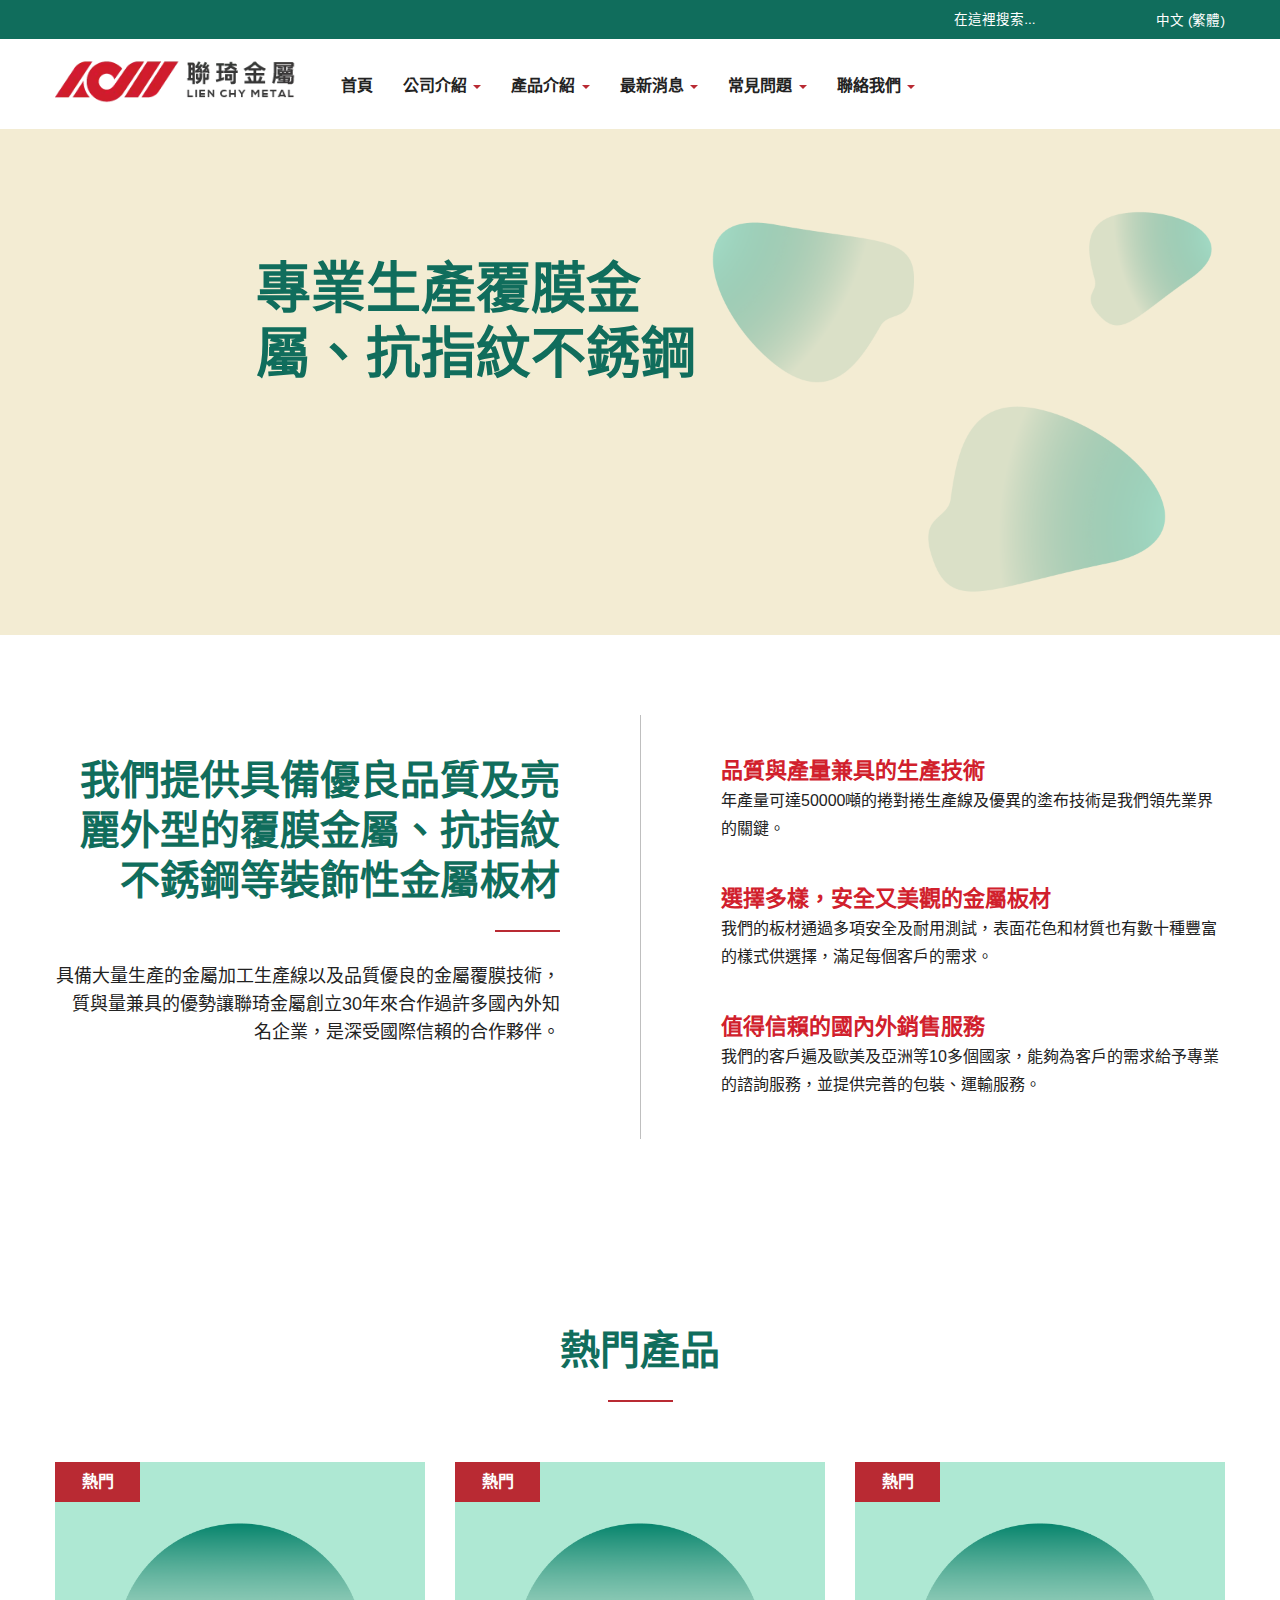
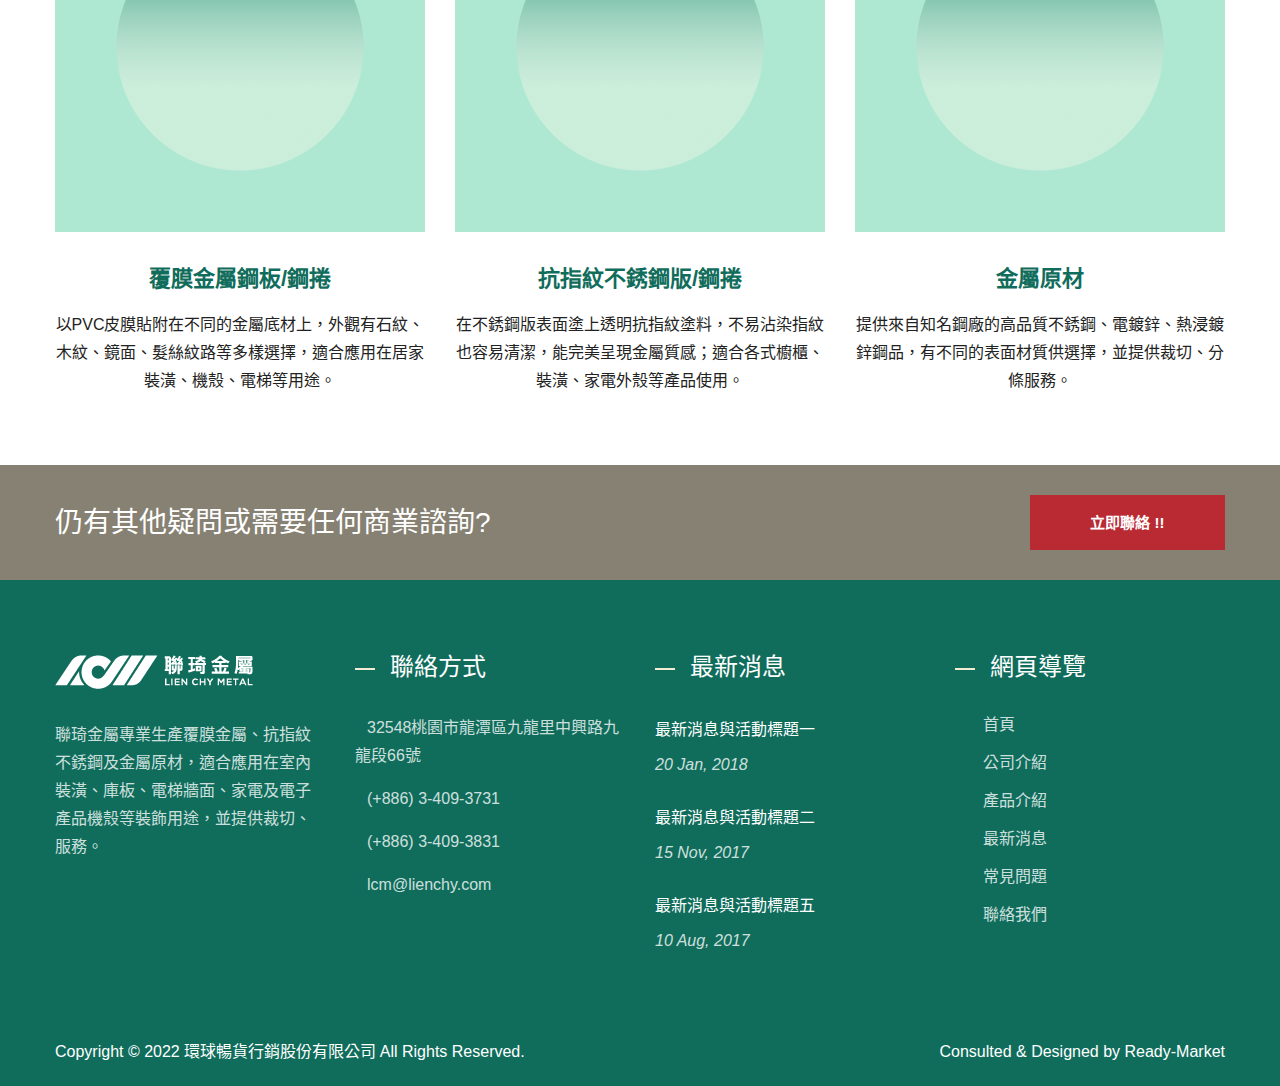
<file: 006.html>
<!DOCTYPE html>
<html prefix="og: http://ogp.me/ns#" lang="zh-TW" dir="ltr">

<head>
  <meta http-equiv="Content-Type" content="text/html; charset=utf-8" />
  <meta name="viewport" content="width=device-width, initial-scale=1.0">
  <meta http-equiv="X-UA-Compatible" content="IE=edge">
  <title>Green
  </title>
  <meta name="description"
    content="請用「一句話」說明貴公司主要經營的事業及精神理念(建議包含一個公司簡稱)，讓搜尋引擎可以了解貴司網站主要服務內容為何。[範例]：環球暢貨行銷顧問團隊多年來專注輔導台灣中小企業網站行銷、網路口碑行銷及關鍵字廣告服務。 請用「兩句話」讓買主知道為何需要瀏覽您的企業行銷網站，同時也提供搜尋引擎瞭解貴司網站主要內容與服務行業別；很多網站都欠缺或忽略這個基本對於網站的基本敘述，在此我們必需提醒您。[範例]：環球暢貨行銷顧問團隊是台灣首批受Google Inc.美國直接培訓的專業團隊。多年來已擁有超過3000家台灣中小企業在國際網路行銷上的輔導經驗，豐富的產業行銷經驗可提供專業顧問如SEO搜尋引擎優化服務、網路行銷流量數據行為分析、多國語系網站活化、國際網路口碑行銷與關鍵字廣告精準行銷。" />
  <meta name="keywords"
    content="請以小寫逗點分開，前5個關鍵字為最重要的關鍵字，建議填寫至少5～10組不相互重複的關鍵字，便於網站救星系統來幫貴司優化。[範例]：網路行銷顧問服務, SEO顧問服務, 多語系網站架設服務, 企業品牌行銷服務, 多國語言翻譯服務, 詢問足跡分析服務, 網站流量分析服務" />
  <meta name="copyright" content="環球暢貨行銷股份有限公司" />
  <meta name="author" content="Ready-Market Online Corporation" />
  <meta name="rating" content="general" />
  <meta name="robots" content="noindex, nofollow" />
  <link rel="dns-prefetch" href="https://cdn.ready-market.com">
  <link rel="canonical" href="https://lite-100.demo.ready-market.com/zh-TW/index/index.html" />
  <link rel="alternate" hreflang="zh-TW" href="https://lite-100.demo.ready-market.com/zh-TW/index/index.html" />
  <link rel="alternate" hreflang="en" href="https://lite-100.demo.ready-market.com/en/index/index.html" />
  <link rel="icon" href="/favicon.ico" type="image/x-icon" />
  <link rel="shortcut icon" href="/favicon.ico" type="image/x-icon" />
  <link rel="prefetch">
  <script>var fontawesome = document.createElement('link');
    fontawesome.rel = 'stylesheet';
    fontawesome.href = 'https://cdn.ready-market.com/108/d9bfc983//readyscript/capps/pc2-p/min/?f=%2Freadyscript%2Fpc2-template%2FRTM-Lite-100%2Fcss%2Ffont-awesome%2Fcss%2Ffont-awesome.rmmin.css&v=0d381704';
    fontawesome.media = 'defer';
    fontawesome.addEventListener('load', function () { fontawesome.media = ''; }, false);
    var fontawesome_add = document.getElementsByTagName('script')[0]; fontawesome_add.parentNode.insertBefore(fontawesome, fontawesome_add);</script>
  <!---[if lt IE 8]><div style='text-align:center'><a href="//www.microsoft.com/windows/internet-explorer/default.aspx?ocid=ie6_countdown_bannercode"><img src="//www.theie6countdown.com/img/upgrade.jpg"border="0"alt=""/></a></div>
  <![endif]-->
  <!---[if lt IE 9]><link href='//cdn.ready-market.com/fonts/css?family=Open+Sans:400' rel='stylesheet' type='text/css' /><link
  href='//cdn.ready-market.com/fonts/css?family=Open+Sans:300' rel='stylesheet' type='text/css' /><link href='//cdn.ready-market.com/fonts/css?family=Open+Sans:600' rel='stylesheet' type='text/css' /><link href='//cdn.ready-market.com/fonts/css?family=Open+Sans:700' rel='stylesheet' type='text/css' /><link href='//cdn.ready-market.com/fonts/css?family=Open+Sans:800' rel='stylesheet' type='text/css' /><link rel="stylesheet" href="css/ie.css" /> <script src="js/html5shiv.js"></script> <![endif]-->
  <!---[if gte IE 9]><link rel="stylesheet" href="css/ie.css" />
  <![endif]-->
  <LINK REL="stylesheet" TYPE="text/css" href="./file/006/cdn.ready-market _006.css" />
  <style type="text/css">
    #abcsh1-1 {
      display: none
    }
  </style>
  <script
    type="application/ld+json">{"@context":"http://schema.org","@type":"Organization","url":"https://lite-100.demo.ready-market.com","logo":"https://cdn.ready-market.com/108/d9bfc983//Templates/pic/logo.png?v=0d381704","contactPoint":{"@type":"ContactPoint","telephone":"+(+886) 2-2748-4387","contactType":"customer service"}}</script>
  <script
    type="application/ld+json">{"@context":"http://schema.org","@type":"WebSite","url":"https://lite-100.demo.ready-market.com","name":"\u74b0\u7403\u66a2\u8ca8","alternateName":"\u74b0\u7403\u66a2\u8ca8\u884c\u92b7\u80a1\u4efd\u6709\u9650\u516c\u53f8","potentialAction":{"@type":"SearchAction","target":"https://lite-100.demo.ready-market.com/zh-TW/search/index.html?q={search_term_string}&type=all&utm_source=microdata-search&utm_medium=seach-engine","query-input":"required name=search_term_string"}}</script>
  <script
    type="application/ld+json">{"@context":"http://schema.org","@type":"BreadcrumbList","itemListElement":{"@type":"ListItem","position":1,"item":{"@type":"WebPage","@id":"/zh-TW/index/index.html","name":"Home"}}}</script>
  <meta property="og:site_name" content="環球暢貨行銷股份有限公司" />
  <meta property="og:title"
    content="環球暢貨行銷股份有限公司 | 請用「一句話」說明貴公司主要商品與用途(不需額外填寫公司名稱)，讓搜尋引擎能瞭解這個網站主要重點所在。此內容過於空洞或只有公司名稱都不恰當。[範例]：環球暢貨行銷是一群國際網路行銷的專家。" />
  <meta property="og:description"
    content="請用「一句話」說明貴公司主要經營的事業及精神理念(建議包含一個公司簡稱)，讓搜尋引擎可以了解貴司網站主要服務內容為何。[範例]：環球暢貨行銷顧問團隊多年來專注輔導台灣中小企業網站行銷、網路口碑行銷及關鍵字廣告服務。 請用「兩句話」讓買主知道為何需要瀏覽您的企業行銷網站，同時也提供搜尋引擎瞭解貴司網站主要內容與服務行業別；很多網站都欠缺或忽略這個基本對於網站的基本敘述，在此我們必需提醒您。[範例]：環球暢貨行銷顧問團隊是台灣首批受Google Inc.美國直接培訓的專業團隊。多年來已擁有超過3000家台灣中小企業在國際網路行銷上的輔導經驗，豐富的產業行銷經驗可提供專業顧問如SEO搜尋引擎優化服務、網路行銷流量數據行為分析、多國語系網站活化、國際網路口碑行銷與關鍵字廣告精準行銷。" />
  <meta property="og:url" content="https://lite-100.demo.ready-market.com" />
  <meta property="og:image" content="https://cdn.ready-market.com/108/d9bfc983//Templates/pic/logo.png?v=0d381704" />
  <meta property="og:type" content="website" />
  <meta property="og:image:width" content="235" />
  <meta property="og:image:height" content="60" />
</head>

<body>
  <div class="main-page-wrapper" sid="main-area">
    <header dir="ltr">
      <div class="top_col">
        <div class="container">
          <ul class="language_box">
            <li><i class="fa fa-globe" aria-hidden="true"></i></li>
            <li class="language">
              <a href="/zh-TW/index/index.html" class="slct">中文 (繁體)</a>
              <ul class="drop">
                <li><a href="/zh-TW/index/index.html" hreflang="zh-TW">中文 (繁體)</a></li>
                <li><a href="/en/index/index.html" hreflang="en">English</a></li>
              </ul>
            </li>
          </ul>
          <form id="form-search" method="get" action="/zh-TW/search/index.html" class="search-here top_search">
            <input name="q" type="text" onFocus="if(this.value =='在這裡搜索...' ) this.value=''"
              onBlur="if(this.value=='') this.value='在這裡搜索...'" value="在這裡搜索..." aria-label="Search">
            <button aria-label="搜索"><i class="fa fa-search" aria-hidden="true"></i></button>
            <input type="hidden" name="type" value="all" />
          </form>
        </div>
      </div>
      <div class="navbar navbar-inverse">
        <div class="container">
          <div class="navbar-header">
            <button type="button" class="navbar-toggle" data-toggle="collapse" data-target="#example-navbar-collapse"
              aria-label="Navbar Toggle">
              <span class="sr-only"></span>
              <span class="icon-bar"></span>
              <span class="icon-bar"></span>
              <span class="icon-bar"></span>
            </button>
            <a href="/zh-TW/index.html" class="navbar-brand"
              style="display: flex; align-item:center; justify-content:center;"><img src="./file/logo/logo_Black.webp"
                alt="環球暢貨行銷股份有限公司 - 請用「一句話」說明貴公司主要商品與用途(不需額外填寫公司名稱)，讓搜尋引擎能瞭解這個網站主要重點所在。此內容過於空洞或只有公司名稱都不恰當。[範例]：環球暢貨行銷是一群國際網路行銷的專家。"
                width="80%" height="auto" />
            </a>
            <div class="rmLogoDesc" id="rmPageDesc">
              <h1>
                環球暢貨行銷股份有限公司 |
                請用「一句話」說明貴公司主要商品與用途(不需額外填寫公司名稱)，讓搜尋引擎能瞭解這個網站主要重點所在。此內容過於空洞或只有公司名稱都不恰當。[範例]：環球暢貨行銷是一群國際網路行銷的專家。</h1>
              <p>
                請用「一句話」說明貴公司主要經營的事業及精神理念(建議包含一個公司簡稱)，讓搜尋引擎可以了解貴司網站主要服務內容為何。[範例]：環球暢貨行銷顧問團隊多年來專注輔導台灣中小企業網站行銷、網路口碑行銷及關鍵字廣告服務。
                請用「兩句話」讓買主知道為何需要瀏覽您的企業行銷網站，同時也提供搜尋引擎瞭解貴司網站主要內容與服務行業別；很多網站都欠缺或忽略這個基本對於網站的基本敘述，在此我們必需提醒您。[範例]：環球暢貨行銷顧問團隊是台灣首批受Google
                Inc.美國直接培訓的專業團隊。多年來已擁有超過3000家台灣中小企業在國際網路行銷上的輔導經驗，豐富的產業行銷經驗可提供專業顧問如SEO搜尋引擎優化服務、網路行銷流量數據行為分析、多國語系網站活化、國際網路口碑行銷與關鍵字廣告精準行銷。
              </p>
            </div>
          </div>
          <div class="navbar-collapse collapse" id="example-navbar-collapse">
            <form id="form-search" method="get" action="/zh-TW/search/index.html" class="search-here navbar-search">
              <input name="q" type="text" onFocus="if(this.value =='在這裡搜索...' ) this.value=''"
                onBlur="if(this.value=='') this.value='在這裡搜索...'" value="在這裡搜索..." aria-label="Search">
              <button aria-label="搜索"><i class="fa fa-search" aria-hidden="true"></i></button>
              <input type="hidden" name="type" value="all" />
            </form>
            <ul class="nav navbar-nav">
              <li class="">
                <a href="/zh-TW/page/home.html" data-title="首頁">首頁
                </a>
              </li>
              <li class="dropdown">
                <a href="/zh-TW/page/about-us.html" data-title="公司介紹">公司介紹 <b class="caret"></b>
                </a>
                <ul class="dropdown-menu">
                  <li><a href="/zh-TW/page/company-profile.html" data-title="關於我們" data-title="關於我們">關於我們</a></li>
                  <li><a href="/zh-TW/page/branch.html" data-title="分公司" data-title="分公司">分公司</a></li>
                  <li><a href="/zh-TW/page/service.html" data-title="服務內容" data-title="服務內容">服務內容</a></li>
                </ul>
              </li>
              <li class="dropdown">
                <a href="/zh-TW/category/index.html" data-title="產品介紹">產品介紹 <b class="caret"></b>
                </a>
                <ul class="dropdown-menu dropdown-menu-custom">
                  <li class="dropdown"><a href="/zh-TW/category/-01/category_id_01.html" data-title="產品分類 01">產品分類
                      01</a>
                    <ul class="dropdown-menu dropdown-menu-custom-sub">
                      <li><a href="/zh-TW/category/-0101/category_id_0101.html" data-title="產品子分類 0101">產品子分類 0101</a>
                      </li>
                      <li><a href="/zh-TW/category/-0102/category_id_0102.html" data-title="產品子分類 0102">產品子分類 0102</a>
                      </li>
                      <li><a href="/zh-TW/category/-0103/category_id_0103.html" data-title="產品子分類 0103">產品子分類 0103</a>
                      </li>
                    </ul>
                  </li>
                  <li class="dropdown"><a href="/zh-TW/category/-02/category_id_02.html" data-title="產品分類 02">產品分類
                      02</a>
                    <ul class="dropdown-menu dropdown-menu-custom-sub">
                      <li><a href="/zh-TW/category/-0201/category_id_0201.html" data-title="產品子分類 0201">產品子分類 0201</a>
                      </li>
                      <li><a href="/zh-TW/category/-0202/category_id_0202.html" data-title="產品子分類 0202">產品子分類 0202</a>
                      </li>
                    </ul>
                  </li>
                  <li class=""><a href="/zh-TW/category/-03/category_id_03.html" data-title="產品分類 03">產品分類 03</a></li>
                  <li class=""><a href="/zh-TW/category/-04/category_id_04.html" data-title="產品分類 04">產品分類 04</a></li>
                </ul>
              </li>
              <li class="dropdown">
                <a href="/zh-TW/news/index.html" data-title="最新消息">最新消息 <b class="caret"></b>
                </a>
                <ul class="dropdown-menu dropdown-menu-custom">
                  <li class=""><a href="/zh-TW/news/ready-market-news-001.html" data-title="最新消息與活動標題一">最新消息與活動標題一</a>
                  </li>
                  <li class=""><a href="/zh-TW/news/ready-market-news-002.html" data-title="最新消息與活動標題二">最新消息與活動標題二</a>
                  </li>
                  <li class=""><a href="/zh-TW/news/ready-market-news-003.html" data-title="最新消息與活動標題三">最新消息與活動標題三</a>
                  </li>
                  <li class=""><a href="/zh-TW/news/ready-market-news-004.html" data-title="最新消息與活動標題四">最新消息與活動標題四</a>
                  </li>
                  <li class=""><a href="/zh-TW/news/ready-market-news-005.html" data-title="最新消息與活動標題五">最新消息與活動標題五</a>
                  </li>
                </ul>
              </li>
              <li class="dropdown">
                <a href="/zh-TW/faq/index.html" data-title="常見問題">常見問題 <b class="caret"></b>
                </a>
                <ul class="dropdown-menu dropdown-menu-custom">
                  <li class=""><a href="/zh-TW/faq/ready-market_faq-01.html" data-title="常見問題集標題一">常見問題集標題一</a></li>
                  <li class=""><a href="/zh-TW/faq/ready-market_faq-02.html" data-title="常見問題集標題二">常見問題集標題二</a></li>
                  <li class=""><a href="/zh-TW/faq/ready-market_faq-03.html" data-title="常見問題集標題三">常見問題集標題三</a></li>
                  <li class=""><a href="/zh-TW/faq/ready-market_faq-04.html" data-title="常見問題集標題四">常見問題集標題四</a></li>
                  <li class=""><a href="/zh-TW/faq/ready-market_faq-05.html" data-title="常見問題集標題五">常見問題集標題五</a></li>
                  <li class=""><a href="/zh-TW/faq/ready-market_faq-06.html" data-title="常見問題集標題六">常見問題集標題六</a></li>
                  <li class=""><a href="/zh-TW/faq/ready-market_faq-07.html" data-title="常見問題集標題七">常見問題集標題七</a></li>
                  <li class=""><a href="/zh-TW/faq/ready-market_faq-08.html" data-title="常見問題集標題八">常見問題集標題八</a></li>
                  <li class=""><a href="/zh-TW/faq/ready-market_faq-09.html" data-title="常見問題集標題九">常見問題集標題九</a></li>
                  <li class=""><a href="/zh-TW/faq/ready-market_faq-10.html" data-title="常見問題集標題十">常見問題集標題十</a></li>
                </ul>
              </li>
              <li class="dropdown">
                <a href="/zh-TW/page/contact-us.html" data-title="聯絡我們">聯絡我們 <b class="caret"></b>
                </a>
                <ul class="dropdown-menu">
                  <li><a href="/zh-TW/page/location.html" data-title="聯絡資訊" data-title="聯絡資訊">聯絡資訊</a></li>
                </ul>
              </li>
            </ul>
          </div>
        </div>
      </div>
    </header>
    <div class="clearfix"></div>
    <div class="desktop-home-image">
      <article id="home-image">
        <img src="./file/006/promotion_LB02.png" alt="首頁形象區標題 以口號式文案為最佳" width="1920" height="731">
        <div class="container">
          <div class="home-image-text text-left">
            <a href="/zh-TW/page/company-profile.html" track="track_click_promotion_slider/promotion-01/zh-TW">
              <h1>專業生產覆膜金屬、抗指紋不銹鋼</h1>
            </a>
          </div>
        </div>
      </article>
    </div>
    <section id="box-4" sid="box-4" class="choose-section clear-fix" dir="ltr">
      <div class="left-side float-left">
        <div class="left-side-opact clear-fix">
          <div class="left-side-content float-right">
            <div class="left-content-text">
              <div class="them-main-title">
                <h2>我們提供具備優良品質及亮麗外型的覆膜金屬、抗指紋不銹鋼等裝飾性金屬板材</h2>
                <span class="decoration"></span>
              </div>
              <p>具備大量生產的金屬加工生產線以及品質優良的金屬覆膜技術，質與量兼具的優勢讓聯琦金屬創立30年來合作過許多國內外知名企業，是深受國際信賴的合作夥伴。</p>
            </div>
          </div>
        </div>
      </div>
      <div class="right-side float-right home-two-right-side">
        <div class="clear-fix">
          <div class="right-side-content float-left">
            <div class="right-content-text clear-fix">
              <div class="right-side-item">
                <span>品質與產量兼具的生產技術</span>
                <p>年產量可達50000噸的捲對捲生產線及優異的塗布技術是我們領先業界的關鍵。</p>
              </div>
              <div class="right-side-item">
                <span>選擇多樣，安全又美觀的金屬板材</span>
                <p>我們的板材通過多項安全及耐用測試，表面花色和材質也有數十種豐富的樣式供選擇，滿足每個客戶的需求。</p>
              </div>
              <div class="right-side-item">
                <span>值得信賴的國內外銷售服務</span>
                <p>我們的客戶遍及歐美及亞洲等10多個國家，能夠為客戶的需求給予專業的諮詢服務，並提供完善的包裝、運輸服務。</p>
              </div>
            </div>
          </div>
        </div>
      </div>
    </section>
    <section id="box-3" sid="box-3" class="home-latest-news" dir="ltr">
      <div class="container">
        <div class="them-main-title text-center">
          <h2>熱門產品</h2>
          <span class="decoration"></span>
        </div>
        <div class="row news-item-wrapper">
          <div id="index-hot-product">
            <div class="news-item col-md-4 col-sm-4 col-xs-12">
              <div class="news-item-img">
                <a href="/zh-TW/product/product_id_0004.html">
                  <img src="./file/006/product01.jpg" alt="熱門商品區產品名稱一" width="360" height="280">
                </a>
                <span>熱門</span>
              </div>
              <div class="news-text-item">
                <h3><a href="/zh-TW/product/product_id_0004.html">覆膜金屬鋼板/鋼捲</a></h3>
                <p>以PVC皮膜貼附在不同的金屬底材上，外觀有石紋、木紋、鏡面、髮絲紋路等多樣選擇，適合應用在居家裝潢、機殼、電梯等用途。</p>
              </div>
            </div>
            <div class="news-item col-md-4 col-sm-4 col-xs-12">
              <div class="news-item-img">
                <a href="/zh-TW/product/product_id_004.html">
                  <img src="./file/006/product01.jpg" alt="熱門商品區產品名稱二" width="360" height="280">
                </a>
                <span>熱門</span>
              </div>
              <div class="news-text-item">
                <h3><a href="/zh-TW/product/product_id_0005.html">抗指紋不銹鋼版/鋼捲</a></h3>
                <p>在不銹鋼版表面塗上透明抗指紋塗料，不易沾染指紋也容易清潔，能完美呈現金屬質感；適合各式櫥櫃、裝潢、家電外殼等產品使用。</p>
              </div>
            </div>
            <div class="news-item col-md-4 col-sm-4 col-xs-12">
              <div class="news-item-img">
                <a href="/zh-TW/product/product_id_0006.html">
                  <img src="./file/006/product01.jpg" alt="熱門商品區產品名稱三" width="360" height="280">
                </a>
                <span>熱門</span>
              </div>
              <div class="news-text-item">
                <h3><a href="/zh-TW/product/product_id_0006.html">金屬原材</a></h3>
                <p>提供來自知名鋼廠的高品質不銹鋼、電鍍鋅、熱浸鍍鋅鋼品，有不同的表面材質供選擇，並提供裁切、分條服務。</p>
              </div>
            </div>
          </div>
        </div>
      </div>
    </section>
    <footer id="foot" sid="foot" class="them-footer-section">
      <div class="footer-button-section">
        <div class="container">
          <div class="row">
            <div class="col-sm-9 col-xs-8">
              <h3>仍有其他疑問或需要任何商業諮詢?</h3>
            </div>
            <div class="col-sm-3 col-xs-4">
              <a href="/zh-TW/contact-us.html">立即聯絡 !!</a>
            </div>
          </div>
        </div>
      </div>
      <div class="footer-section">
        <div class="container">
          <div class="row">
            <div class="col-md-3 col-xs-6 footer-item">
              <div class="footer-item-one">
                <a href="/zh-TW/index.html" class="footre-logo"><img src="./file/logo/logo_Footer2.png"
                    alt="logo_footer" width="235" height="60"></a>
                <p>
                  聯琦金屬專業生產覆膜金屬、抗指紋不銹鋼及金屬原材，適合應用在室內裝潢、庫板、電梯牆面、家電及電子產品機殼等裝飾用途，並提供裁切、服務。
                </p>
                <ul>
                  <li><a
                      href="https://www.facebook.com/share.php?v=4&src=bm&u=https%3A%2F%2Flite-100.demo.ready-market.com%2Fzh-TW%2Findex%2Findex.html&t=%E7%92%B0%E7%90%83%E6%9A%A2%E8%B2%A8%E8%A1%8C%E9%8A%B7%E8%82%A1%E4%BB%BD%E6%9C%89%E9%99%90%E5%85%AC%E5%8F%B8+%7C+%E8%AB%8B%E7%94%A8%E3%80%8C%E4%B8%80%E5%8F%A5%E8%A9%B1%E3%80%8D%E8%AA%AA%E6%98%8E%E8%B2%B4%E5%85%AC%E5%8F%B8%E4%B8%BB%E8%A6%81%E5%95%86%E5%93%81%E8%88%87%E7%94%A8%E9%80%94%28%E4%B8%8D%E9%9C%80%E9%A1%8D%E5%A4%96%E5%A1%AB%E5%AF%AB%E5%85%AC%E5%8F%B8%E5%90%8D%E7%A8%B1%29%EF%BC%8C%E8%AE%93%E6%90%9C%E5%B0%8B%E5%BC%95%E6%93%8E%E8%83%BD%E7%9E%AD%E8%A7%A3%E9%80%99%E5%80%8B%E7%B6%B2%E7%AB%99%E4%B8%BB%E8%A6%81%E9%87%8D%E9%BB%9E%E6%89%80%E5%9C%A8%E3%80%82%E6%AD%A4%E5%85%A7%E5%AE%B9%E9%81%8E%E6%96%BC%E7%A9%BA%E6%B4%9E%E6%88%96%E5%8F%AA%E6%9C%89%E5%85%AC%E5%8F%B8%E5%90%8D%E7%A8%B1%E9%83%BD%E4%B8%8D%E6%81%B0%E7%95%B6%E3%80%82%5B%E7%AF%84%E4%BE%8B%5D%EF%BC%9A%E7%92%B0%E7%90%83%E6%9A%A2%E8%B2%A8%E8%A1%8C%E9%8A%B7%E6%98%AF%E4%B8%80%E7%BE%A4%E5%9C%8B%E9%9A%9B%E7%B6%B2%E8%B7%AF%E8%A1%8C%E9%8A%B7%E7%9A%84%E5%B0%88%E5%AE%B6%E3%80%82"
                      target="_blank" aria-label="Facebook" rel="noopener"><i class="fa fa-facebook"
                        aria-hidden="true"></i></a></li>
                  <li><a
                      href="https://twitter.com/home?status=%E7%92%B0%E7%90%83%E6%9A%A2%E8%B2%A8%E8%A1%8C%E9%8A%B7%E8%82%A1%E4%BB%BD%E6%9C%89%E9%99%90%E5%85%AC%E5%8F%B8+%7C+%E8%AB%8B%E7%94%A8%E3%80%8C%E4%B8%80%E5%8F%A5%E8%A9%B1%E3%80%8D%E8%AA%AA%E6%98%8E%E8%B2%B4%E5%85%AC%E5%8F%B8%E4%B8%BB%E8%A6%81%E5%95%86%E5%93%81%E8%88%87%E7%94%A8%E9%80%94%28%E4%B8%8D%E9%9C%80%E9%A1%8D%E5%A4%96%E5%A1%AB%E5%AF%AB%E5%85%AC%E5%8F%B8%E5%90%8D%E7%A8%B1%29%EF%BC%8C%E8%AE%93%E6%90%9C%E5%B0%8B%E5%BC%95%E6%93%8E%E8%83%BD%E7%9E%AD%E8%A7%A3%E9%80%99%E5%80%8B%E7%B6%B2%E7%AB%99%E4%B8%BB%E8%A6%81%E9%87%8D%E9%BB%9E%E6%89%80%E5%9C%A8%E3%80%82%E6%AD%A4%E5%85%A7%E5%AE%B9%E9%81%8E%E6%96%BC%E7%A9%BA%E6%B4%9E%E6%88%96%E5%8F%AA%E6%9C%89%E5%85%AC%E5%8F%B8%E5%90%8D%E7%A8%B1%E9%83%BD%E4%B8%8D%E6%81%B0%E7%95%B6%E3%80%82%5B%E7%AF%84%E4%BE%8B%5D%EF%BC%9A%E7%92%B0%E7%90%83%E6%9A%A2%E8%B2%A8%E8%A1%8C%E9%8A%B7%E6%98%AF%E4%B8%80%E7%BE%A4%E5%9C%8B%E9%9A%9B%E7%B6%B2%E8%B7%AF%E8%A1%8C%E9%8A%B7%E7%9A%84%E5%B0%88%E5%AE%B6%E3%80%82+-+https%3A%2F%2Flite-100.demo.ready-market.com%2Fzh-TW%2Findex%2Findex.html"
                      target="_blank" aria-label="Twitter" rel="noopener"><i class="fa fa-twitter"
                        aria-hidden="true"></i></a></li>
                  <li><a
                      href="https://www.linkedin.com/shareArticle?mini=true&url=https%3A%2F%2Flite-100.demo.ready-market.com%2Fzh-TW%2Findex%2Findex.html&title=%E7%92%B0%E7%90%83%E6%9A%A2%E8%B2%A8%E8%A1%8C%E9%8A%B7%E8%82%A1%E4%BB%BD%E6%9C%89%E9%99%90%E5%85%AC%E5%8F%B8+%7C+%E8%AB%8B%E7%94%A8%E3%80%8C%E4%B8%80%E5%8F%A5%E8%A9%B1%E3%80%8D%E8%AA%AA%E6%98%8E%E8%B2%B4%E5%85%AC%E5%8F%B8%E4%B8%BB%E8%A6%81%E5%95%86%E5%93%81%E8%88%87%E7%94%A8%E9%80%94%28%E4%B8%8D%E9%9C%80%E9%A1%8D%E5%A4%96%E5%A1%AB%E5%AF%AB%E5%85%AC%E5%8F%B8%E5%90%8D%E7%A8%B1%29%EF%BC%8C%E8%AE%93%E6%90%9C%E5%B0%8B%E5%BC%95%E6%93%8E%E8%83%BD%E7%9E%AD%E8%A7%A3%E9%80%99%E5%80%8B%E7%B6%B2%E7%AB%99%E4%B8%BB%E8%A6%81%E9%87%8D%E9%BB%9E%E6%89%80%E5%9C%A8%E3%80%82%E6%AD%A4%E5%85%A7%E5%AE%B9%E9%81%8E%E6%96%BC%E7%A9%BA%E6%B4%9E%E6%88%96%E5%8F%AA%E6%9C%89%E5%85%AC%E5%8F%B8%E5%90%8D%E7%A8%B1%E9%83%BD%E4%B8%8D%E6%81%B0%E7%95%B6%E3%80%82%5B%E7%AF%84%E4%BE%8B%5D%EF%BC%9A%E7%92%B0%E7%90%83%E6%9A%A2%E8%B2%A8%E8%A1%8C%E9%8A%B7%E6%98%AF%E4%B8%80%E7%BE%A4%E5%9C%8B%E9%9A%9B%E7%B6%B2%E8%B7%AF%E8%A1%8C%E9%8A%B7%E7%9A%84%E5%B0%88%E5%AE%B6%E3%80%82"
                      target="_blank" aria-label="Linkedin" rel="noopener"><i class="fa fa-linkedin"
                        aria-hidden="true"></i></a></li>
                </ul>
              </div>
            </div>
            <div class="col-md-3 col-xs-6 footer-item">
              <div class="footer-item-four">
                <address>
                  <h3>聯絡方式</h3>
                  <span><i class="fa fa-map-marker" aria-hidden="true"></i>32548桃園市龍潭區九龍里中興路九龍段66號</span> <span><i
                      class="fa fa-phone" aria-hidden="true"></i>(+886) 3-409-3731</span> <span><i class="fa fa-fax"
                      aria-hidden="true"></i>(+886) 3-409-3831</span> <span><i class="fa fa-envelope"
                      aria-hidden="true"></i>lcm@lienchy.com</span>
                </address>
              </div>
            </div>
            <div class="col-md-3 col-xs-6 footer-item">
              <div class="footer-item-three">
                <h3>最新消息</h3>
                <ul>
                  <li>
                    <h4><a href="/zh-TW/news/ready-market-news-001.html">最新消息與活動標題一</a></h4>
                    <i>20 Jan, 2018</i>
                  </li>
                  <li>
                    <h4><a href="/zh-TW/news/ready-market-news-002.html">最新消息與活動標題二</a></h4>
                    <i>15 Nov, 2017</i>
                  </li>
                  <li>
                    <h4><a href="/zh-TW/news/ready-market-news-005.html">最新消息與活動標題五</a></h4>
                    <i>10 Aug, 2017</i>
                  </li>
                </ul>
              </div>
            </div>
            <div class="col-md-3 col-xs-6 footer-item">
              <div class="footer-item-two">
                <h3>網頁導覽</h3>
                <ul>
                  <li><i class="fa fa-angle-right" aria-hidden="true"></i><a href="/zh-TW/page/home.html">首頁</a></li>
                  <li><i class="fa fa-angle-right" aria-hidden="true"></i><a href="/zh-TW/page/about-us.html">公司介紹</a>
                  </li>
                  <li><i class="fa fa-angle-right" aria-hidden="true"></i><a href="/zh-TW/category/index.html">產品介紹</a>
                  </li>
                  <li><i class="fa fa-angle-right" aria-hidden="true"></i><a href="/zh-TW/news/index.html">最新消息</a></li>
                  <li><i class="fa fa-angle-right" aria-hidden="true"></i><a href="/zh-TW/faq/index.html">常見問題</a></li>
                  <li><i class="fa fa-angle-right" aria-hidden="true"></i><a href="/zh-TW/page/contact-us.html">聯絡我們</a>
                  </li>
                </ul>
              </div>
            </div>
          </div>
        </div>
        <div class="footer-bottom-item">
          <div class="container">
            <div class="row">
              <div class="col-xs-6">
                <p>Copyright &copy; 2022 <a href="/zh-TW/index.html">環球暢貨行銷股份有限公司</a> All Rights Reserved.</p>
              </div>
              <div class="col-xs-6">
                <div class="clear-fix">
                  <div class="float-right privacy-item">
                    <p>Consulted &amp; Designed by <a href="//www.ready-market.com"
                        title="Ready-Market Online Corp. A professional for searching suppliers in various industries all over the world."
                        target="_blank" rel="noopener">Ready-Market</a></p>
                  </div>
                </div>
              </div>
            </div>
          </div>
        </div>
      </div>
    </footer>
  </div><button class="scroll-top tran7s p-color-bg" aria-label="Scroll Top">
    <i class="fa fa-angle-up" aria-hidden="true"></i>
  </button>
  <script type="text/javascript"
    src="https://cdn.ready-market.com/108/d9bfc983//readyscript/capps/pc2-p/min/?f=%2Freadyscript%2Fpc2-template%2FRTM-Lite-100%2Fjs%2Fjquery-2.2.3.min.js%2C%2Freadyscript%2Fpc2-template%2FRTM-Lite-100%2Fjs%2Fbootstrap.min.js%2C%2Freadyscript%2Fpc2-template%2FRTM-Lite-100%2Fjs%2FiframeResizer.min.js%2C%2Freadyscript%2Fpc2-template%2FRTM-Lite-100%2Fjs%2Fcustom.rmmin.js&v=951487ce"></script>
  <script>$(window).on('scroll', function () { if ($(this).scrollTop() > 400 && $(this).scrollTop() < 1000) { $('#box-4 .left-side .left-side-opact .left-side-content .left-content-text').addClass('animated fadeInLeft'); $('#box-4 .right-side div .right-side-content .right-content-text').addClass('animated fadeInRight'); } else { $('#box-4 .left-side .left-side-opact .left-side-content .left-content-text').removeClass('animated fadeInLeft'); $('#box-4 .right-side div .right-side-content .right-content-text').removeClass('animated fadeInRight'); } }); jQuery(document).ready(function () { var t = document.title; jQuery('div.socialfloat').load('/readyscript/bookmark.php', { title: t }, function () { var link = jQuery("<link>"); link.attr({ type: 'text/css', rel: 'stylesheet', href: '/readyscript/share/social/css/SmartShare.css' }); jQuery("head").append(link); }); });</script>
  <script>var ii = document.createElement('src');
    ii.async = true;
    ii.src = "/readyscript/capps/pc2-p/js/riddle.js?q=619455636";
    document.body.append(ii);</script>
  <!--cache: GMT 2022-04-19 01:09:49 ## 42d26b6dca595d1200c0cd2958284aef.cache-->
</body>

</html>
</file>
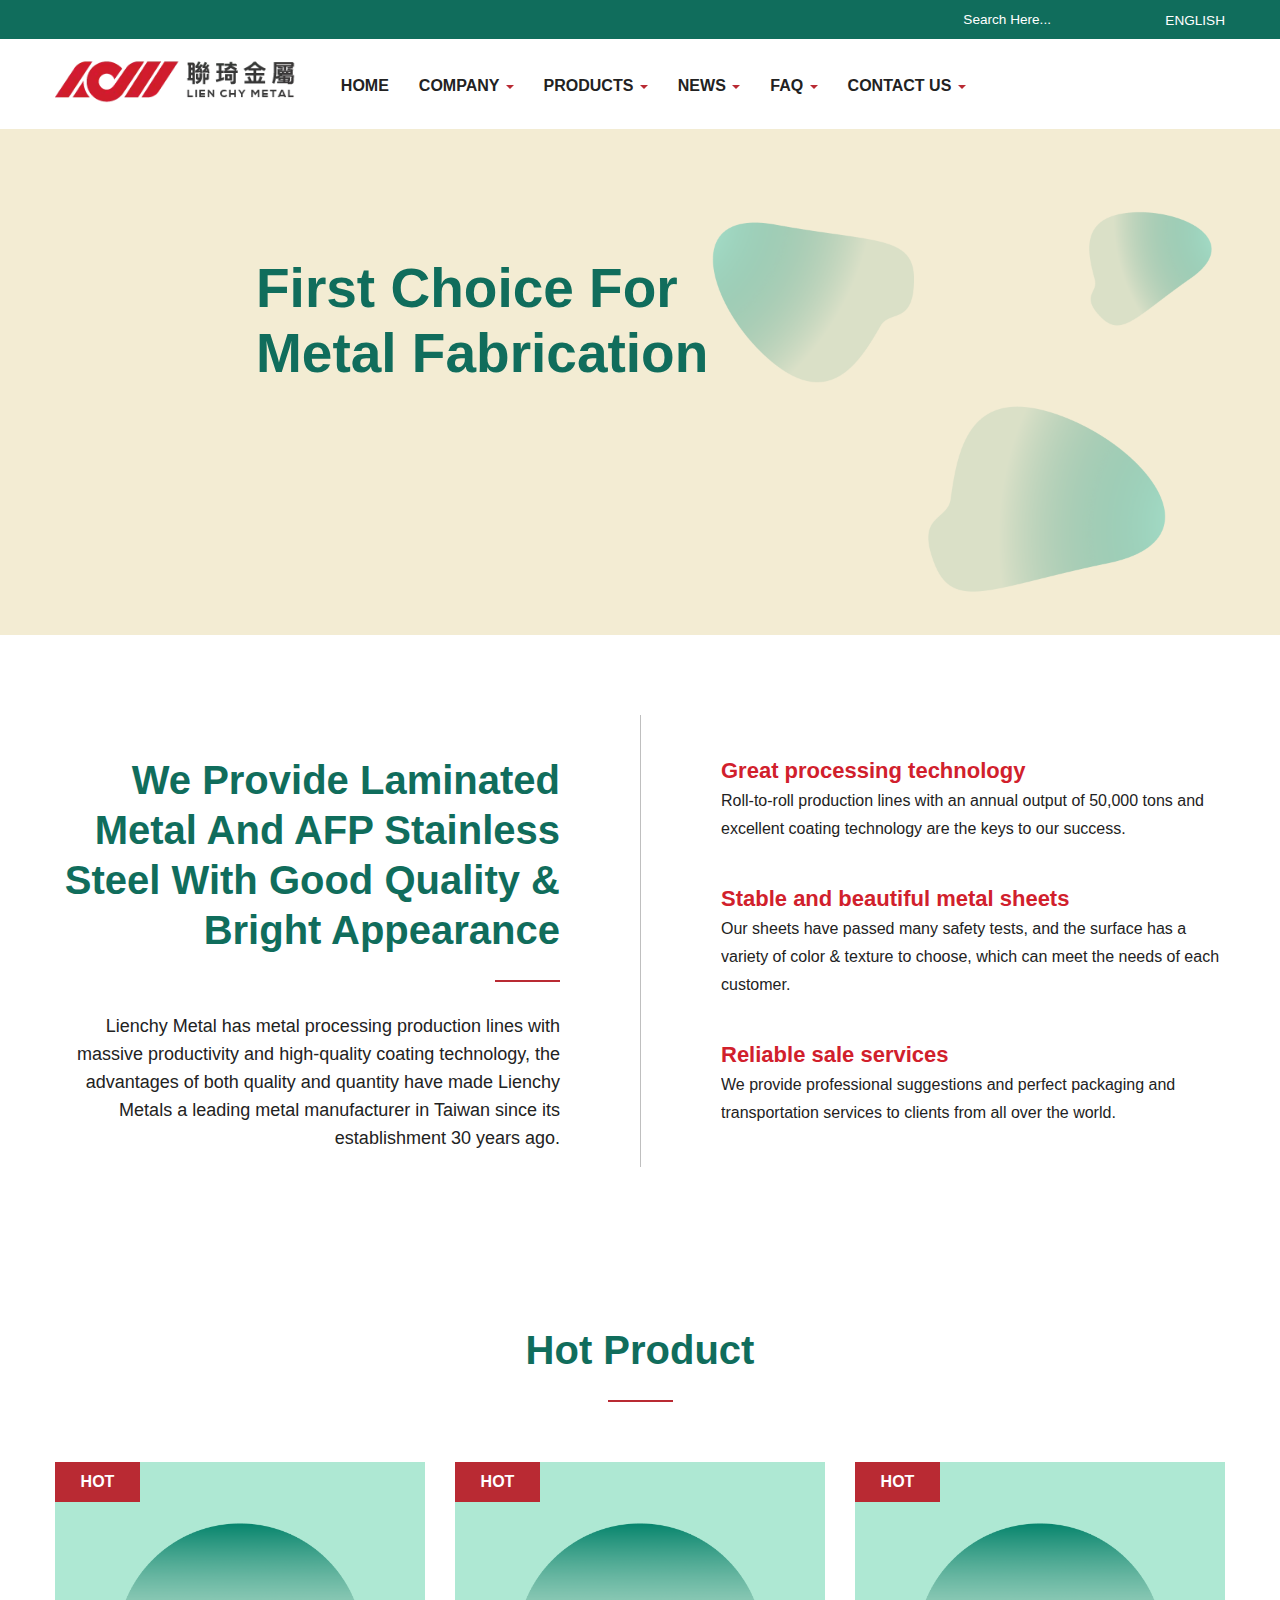
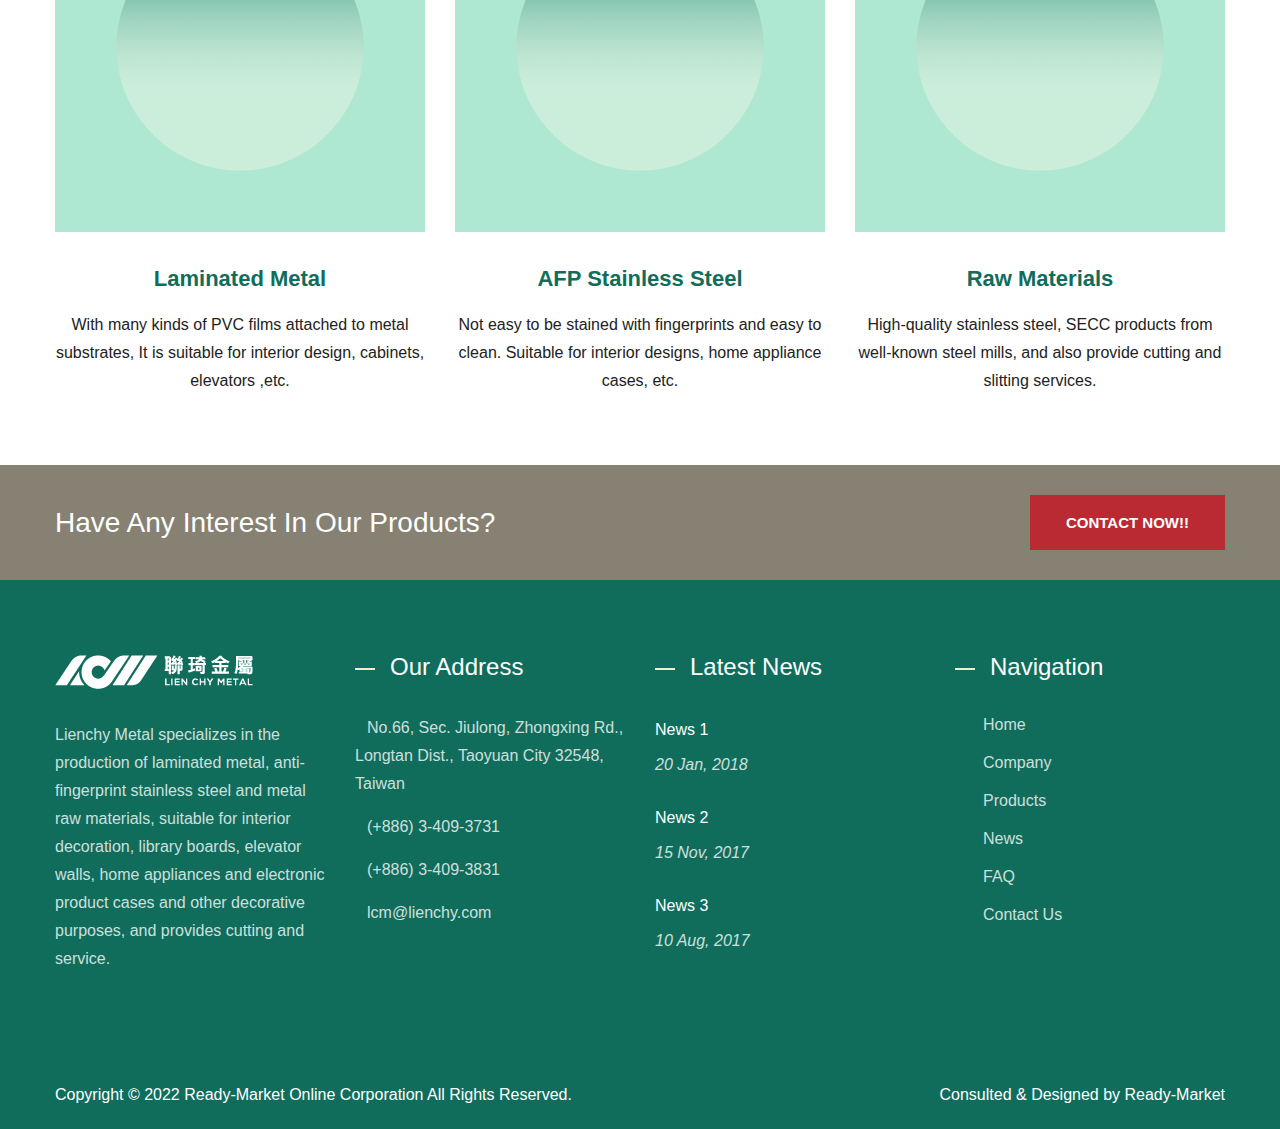
<file: 006_en.html>
<!DOCTYPE html>
<html prefix="og: http://ogp.me/ns#" lang="zh-TW" dir="ltr">

<head>
  <meta http-equiv="Content-Type" content="text/html; charset=utf-8" />
  <meta name="viewport" content="width=device-width, initial-scale=1.0">
  <meta http-equiv="X-UA-Compatible" content="IE=edge">
  <title>Green
  </title>
  <meta name="description"
    content="請用「一句話」說明貴公司主要經營的事業及精神理念(建議包含一個公司簡稱)，讓搜尋引擎可以了解貴司網站主要服務內容為何。[範例]：環球暢貨行銷顧問團隊多年來專注輔導台灣中小企業網站行銷、網路口碑行銷及關鍵字廣告服務。 請用「兩句話」讓買主知道為何需要瀏覽您的企業行銷網站，同時也提供搜尋引擎瞭解貴司網站主要內容與服務行業別；很多網站都欠缺或忽略這個基本對於網站的基本敘述，在此我們必需提醒您。[範例]：環球暢貨行銷顧問團隊是台灣首批受Google Inc.美國直接培訓的專業團隊。多年來已擁有超過3000家台灣中小企業在國際網路行銷上的輔導經驗，豐富的產業行銷經驗可提供專業顧問如SEO搜尋引擎優化服務、網路行銷流量數據行為分析、多國語系網站活化、國際網路口碑行銷與關鍵字廣告精準行銷。" />
  <meta name="keywords"
    content="請以小寫逗點分開，前5個關鍵字為最重要的關鍵字，建議填寫至少5～10組不相互重複的關鍵字，便於網站救星系統來幫貴司優化。[範例]：網路行銷顧問服務, SEO顧問服務, 多語系網站架設服務, 企業品牌行銷服務, 多國語言翻譯服務, 詢問足跡分析服務, 網站流量分析服務" />
  <meta name="copyright" content="環球暢貨行銷股份有限公司" />
  <meta name="author" content="Ready-Market Online Corporation" />
  <meta name="rating" content="general" />
  <meta name="robots" content="noindex, nofollow" />
  <link rel="dns-prefetch" href="https://cdn.ready-market.com">
  <link rel="canonical" href="https://lite-100.demo.ready-market.com/zh-TW/index/index.html" />
  <link rel="alternate" hreflang="zh-TW" href="https://lite-100.demo.ready-market.com/zh-TW/index/index.html" />
  <link rel="alternate" hreflang="en" href="https://lite-100.demo.ready-market.com/en/index/index.html" />
  <link rel="icon" href="/favicon.ico" type="image/x-icon" />
  <link rel="shortcut icon" href="/favicon.ico" type="image/x-icon" />
  <link rel="prefetch">
  <script>var fontawesome = document.createElement('link');
    fontawesome.rel = 'stylesheet';
    fontawesome.href = 'https://cdn.ready-market.com/108/d9bfc983//readyscript/capps/pc2-p/min/?f=%2Freadyscript%2Fpc2-template%2FRTM-Lite-100%2Fcss%2Ffont-awesome%2Fcss%2Ffont-awesome.rmmin.css&v=0d381704';
    fontawesome.media = 'defer';
    fontawesome.addEventListener('load', function () { fontawesome.media = ''; }, false);
    var fontawesome_add = document.getElementsByTagName('script')[0]; fontawesome_add.parentNode.insertBefore(fontawesome, fontawesome_add);</script>
  <!---[if lt IE 8]><div style='text-align:center'><a href="//www.microsoft.com/windows/internet-explorer/default.aspx?ocid=ie6_countdown_bannercode"><img src="//www.theie6countdown.com/img/upgrade.jpg"border="0"alt=""/></a></div>
  <![endif]-->
  <!---[if lt IE 9]><link href='//cdn.ready-market.com/fonts/css?family=Open+Sans:400' rel='stylesheet' type='text/css' /><link
  href='//cdn.ready-market.com/fonts/css?family=Open+Sans:300' rel='stylesheet' type='text/css' /><link href='//cdn.ready-market.com/fonts/css?family=Open+Sans:600' rel='stylesheet' type='text/css' /><link href='//cdn.ready-market.com/fonts/css?family=Open+Sans:700' rel='stylesheet' type='text/css' /><link href='//cdn.ready-market.com/fonts/css?family=Open+Sans:800' rel='stylesheet' type='text/css' /><link rel="stylesheet" href="css/ie.css" /> <script src="js/html5shiv.js"></script> <![endif]-->
  <!---[if gte IE 9]><link rel="stylesheet" href="css/ie.css" />
  <![endif]-->
  <LINK REL="stylesheet" TYPE="text/css" href="./file/006/cdn.ready-market _006.css" />
  <style type="text/css">
    #abcsh1-1 {
      display: none
    }
  </style>
  <script
    type="application/ld+json">{"@context":"http://schema.org","@type":"Organization","url":"https://lite-100.demo.ready-market.com","logo":"https://cdn.ready-market.com/108/d9bfc983//Templates/pic/logo.png?v=0d381704","contactPoint":{"@type":"ContactPoint","telephone":"+(+886) 2-2748-4387","contactType":"customer service"}}</script>
  <script
    type="application/ld+json">{"@context":"http://schema.org","@type":"WebSite","url":"https://lite-100.demo.ready-market.com","name":"\u74b0\u7403\u66a2\u8ca8","alternateName":"\u74b0\u7403\u66a2\u8ca8\u884c\u92b7\u80a1\u4efd\u6709\u9650\u516c\u53f8","potentialAction":{"@type":"SearchAction","target":"https://lite-100.demo.ready-market.com/zh-TW/search/index.html?q={search_term_string}&type=all&utm_source=microdata-search&utm_medium=seach-engine","query-input":"required name=search_term_string"}}</script>
  <script
    type="application/ld+json">{"@context":"http://schema.org","@type":"BreadcrumbList","itemListElement":{"@type":"ListItem","position":1,"item":{"@type":"WebPage","@id":"/zh-TW/index/index.html","name":"Home"}}}</script>
  <meta property="og:site_name" content="環球暢貨行銷股份有限公司" />
  <meta property="og:title"
    content="環球暢貨行銷股份有限公司 | 請用「一句話」說明貴公司主要商品與用途(不需額外填寫公司名稱)，讓搜尋引擎能瞭解這個網站主要重點所在。此內容過於空洞或只有公司名稱都不恰當。[範例]：環球暢貨行銷是一群國際網路行銷的專家。" />
  <meta property="og:description"
    content="請用「一句話」說明貴公司主要經營的事業及精神理念(建議包含一個公司簡稱)，讓搜尋引擎可以了解貴司網站主要服務內容為何。[範例]：環球暢貨行銷顧問團隊多年來專注輔導台灣中小企業網站行銷、網路口碑行銷及關鍵字廣告服務。 請用「兩句話」讓買主知道為何需要瀏覽您的企業行銷網站，同時也提供搜尋引擎瞭解貴司網站主要內容與服務行業別；很多網站都欠缺或忽略這個基本對於網站的基本敘述，在此我們必需提醒您。[範例]：環球暢貨行銷顧問團隊是台灣首批受Google Inc.美國直接培訓的專業團隊。多年來已擁有超過3000家台灣中小企業在國際網路行銷上的輔導經驗，豐富的產業行銷經驗可提供專業顧問如SEO搜尋引擎優化服務、網路行銷流量數據行為分析、多國語系網站活化、國際網路口碑行銷與關鍵字廣告精準行銷。" />
  <meta property="og:url" content="https://lite-100.demo.ready-market.com" />
  <meta property="og:image" content="https://cdn.ready-market.com/108/d9bfc983//Templates/pic/logo.png?v=0d381704" />
  <meta property="og:type" content="website" />
  <meta property="og:image:width" content="235" />
  <meta property="og:image:height" content="60" />
</head>

<body>
  <div class="main-page-wrapper" sid="main-area">
    <header dir="ltr">
      <div class="top_col">
        <div class="container">
          <ul class="language_box">
            <li><i class="fa fa-globe" aria-hidden="true"></i></li>
            <li class="language">
              <a href="/zh-TW/index/index.html" class="slct">ENGLISH</a>
              <ul class="drop">
                <li><a href="/zh-TW/index/index.html" hreflang="zh-TW">English</a></li>
                <li><a href="/en/index/index.html" hreflang="en">中文 (繁體)</a></li>
              </ul>
            </li>
          </ul>
          <form id="form-search" method="get" action="/zh-TW/search/index.html" class="search-here top_search">
            <input name="q" type="text" onFocus="if(this.value =='Search Here...' ) this.value=''"
              onBlur="if(this.value=='') this.value='Search Here...'" value="Search Here..." aria-label="Search">
            <button aria-label="搜索"><i class="fa fa-search" aria-hidden="true"></i></button>
            <input type="hidden" name="type" value="all" />
          </form>
        </div>
      </div>
      <div class="navbar navbar-inverse">
        <div class="container">
          <div class="navbar-header">
            <button type="button" class="navbar-toggle" data-toggle="collapse" data-target="#example-navbar-collapse"
              aria-label="Navbar Toggle">
              <span class="sr-only"></span>
              <span class="icon-bar"></span>
              <span class="icon-bar"></span>
              <span class="icon-bar"></span>
            </button>
            <a href="/zh-TW/index.html" class="navbar-brand"
              style="display: flex; align-item:center; justify-content:center;"><img src="./file/logo/logo_Black.webp"
                alt="環球暢貨行銷股份有限公司 - 請用「一句話」說明貴公司主要商品與用途(不需額外填寫公司名稱)，讓搜尋引擎能瞭解這個網站主要重點所在。此內容過於空洞或只有公司名稱都不恰當。[範例]：環球暢貨行銷是一群國際網路行銷的專家。"
                width="80%" height="auto" />
            </a>
            <div class="rmLogoDesc" id="rmPageDesc">
              <h1>
                環球暢貨行銷股份有限公司 |
                請用「一句話」說明貴公司主要商品與用途(不需額外填寫公司名稱)，讓搜尋引擎能瞭解這個網站主要重點所在。此內容過於空洞或只有公司名稱都不恰當。[範例]：環球暢貨行銷是一群國際網路行銷的專家。</h1>
              <p>
                請用「一句話」說明貴公司主要經營的事業及精神理念(建議包含一個公司簡稱)，讓搜尋引擎可以了解貴司網站主要服務內容為何。[範例]：環球暢貨行銷顧問團隊多年來專注輔導台灣中小企業網站行銷、網路口碑行銷及關鍵字廣告服務。
                請用「兩句話」讓買主知道為何需要瀏覽您的企業行銷網站，同時也提供搜尋引擎瞭解貴司網站主要內容與服務行業別；很多網站都欠缺或忽略這個基本對於網站的基本敘述，在此我們必需提醒您。[範例]：環球暢貨行銷顧問團隊是台灣首批受Google
                Inc.美國直接培訓的專業團隊。多年來已擁有超過3000家台灣中小企業在國際網路行銷上的輔導經驗，豐富的產業行銷經驗可提供專業顧問如SEO搜尋引擎優化服務、網路行銷流量數據行為分析、多國語系網站活化、國際網路口碑行銷與關鍵字廣告精準行銷。
              </p>
            </div>
          </div>
          <div class="navbar-collapse collapse" id="example-navbar-collapse">
            <form id="form-search" method="get" action="/en/search/index.html" class="search-here navbar-search">
              <input name="q" type="text" onFocus="if(this.value =='Search Here...' ) this.value=''"
                onBlur="if(this.value=='') this.value='Search Here...'" value="Search Here..." aria-label="Search">
              <button aria-label="search"><i class="fa fa-search" aria-hidden="true"></i></button>
              <input type="hidden" name="type" value="all" />
            </form>
            <ul class="nav navbar-nav">
              <li class="">
                <a href="/en/page/home.html" data-title="Home">Home
                </a>
              </li>
              <li class="dropdown">
                <a href="/en/page/about-us.html" data-title="Company">Company <b class="caret"></b>
                </a>
                <ul class="dropdown-menu">
                  <li><a href="/en/page/Company-Profile/company-profile.html" data-title="Company Profile"
                      data-title="Company Profile">Company
                      Profile</a></li>
                  <li><a href="/en/page/Service/service.html" data-title="Service" data-title="Service">Service</a></li>
                  <li><a href="/en/page/Catalog-Show/e-catalog.html" data-title="Catalog Show"
                      data-title="Catalog Show">Catalog Show</a></li>
                  <li><a href="/en/page/Privacy-Policy/Privacy_Policy_Statement.html" data-title="Privacy Policy"
                      data-title="Privacy Policy">Privacy Policy</a>
                  </li>
                </ul>
              </li>
              <li class="dropdown">
                <a href="/en/category/Products/index.html" data-title="Products">Products <b class="caret"></b>
                </a>
                <ul class="dropdown-menu dropdown-menu-custom">
                  <li class="dropdown"><a href="/en/category/Category-01/category_id_01.html"
                      data-title="Category 01">Category 01</a>
                    <ul class="dropdown-menu dropdown-menu-custom-sub">
                      <li><a href="/en/category/Category-0101/category_id_0101.html" data-title="Category 0101">Category
                          0101</a></li>
                      <li><a href="/en/category/Category-0102/category_id_0102.html" data-title="Category 0102">Category
                          0102</a></li>
                      <li><a href="/en/category/Category-0103/category_id_0103.html" data-title="Category 0103">Category
                          0103</a></li>
                    </ul>
                  </li>
                  <li class="dropdown"><a href="/en/category/Category-02/category_id_02.html"
                      data-title="Category 02">Category 02</a>
                    <ul class="dropdown-menu dropdown-menu-custom-sub">
                      <li><a href="/en/category/Category-0201/category_id_0201.html" data-title="Category 0201">Category
                          0201</a></li>
                      <li><a href="/en/category/Category-0202/category_id_0202.html" data-title="Category 0202">Category
                          0202</a></li>
                    </ul>
                  </li>
                  <li class=""><a href="/en/category/Category-03/category_id_03.html" data-title="Category 03">Category
                      03</a></li>
                  <li class=""><a href="/en/category/Category-04/category_id_04.html" data-title="Category 04">Category
                      04</a></li>
                </ul>
              </li>
              <li class="dropdown">
                <a href="/en/news/News/index.html" data-title="News">News <b class="caret"></b>
                </a>
                <ul class="dropdown-menu dropdown-menu-custom">
                  <li class=""><a href="/en/news/A-Basic-Guide-Of-Web-Design-HTML-And-CSS/ready-market-news-005.html"
                      data-title="A Basic Guide Of Web Design - HTML And CSS">A Basic Guide Of Web
                      Design - HTML And CSS</a></li>
                  <li class=""><a href="/en/news/The-SEO-Beginners-Guide-From-Ready-Market/ready-market-news-004.html"
                      data-title="The SEO Beginner&#039;s Guide From Ready-Market">The SEO
                      Beginner's Guide From Ready-Market</a></li>
                  <li class=""><a href="/en/news/Business-Growth-Depends-On-Your-Marketing/ready-market-news-003.html"
                      data-title="Business Growth Depends On Your Marketing">Business Growth
                      Depends On Your Marketing</a></li>
                  <li class=""><a
                      href="/en/news/Expert-Will-Help-In-Your-Time-Tested-System-To-Empower-You-To-Break-Into-A-Prestigious-New-Career/ready-market-nes-002.html"
                      data-title="Expert Will Help In Your Time-Tested System To Empower You To Break Into A Prestigious New Career">Expert
                      Will Help In Your Time-Tested System To Empower You To Break Into A
                      Prestigious New Career</a></li>
                  <li class=""><a href="/en/news/How-Can-Be-Successfull-In-Market-Place/ready-market-news-001.html"
                      data-title="How Can Be Successfull In Market Place">How Can Be Successfull
                      In Market Place</a></li>
                </ul>
              </li>
              <li class="dropdown">
                <a href="/en/faq/FAQ/index.html" data-title="FAQ">FAQ <b class="caret"></b>
                </a>
                <ul class="dropdown-menu dropdown-menu-custom">
                  <li class=""><a
                      href="/en/faq/What-Is-WYSWYG-What-You-See-Is-What-You-Get-Editor/ready-market_faq-01.html"
                      data-title="What Is WYSWYG (What You See Is What You Get) Editor?">What Is
                      WYSWYG (What You See Is What You Get) Editor?</a></li>
                  <li class=""><a href="/en/faq/Do-You-Have-Webpage-Roll-Back-Support/ready-market_faq-02.html"
                      data-title="Do You Have Webpage Roll Back Support?">Do You Have Webpage Roll
                      Back Support?</a></li>
                  <li class=""><a href="/en/faq/What-Is-SEO-And-What-Is-SEF-Checker/ready-market_faq-03.html"
                      data-title="What Is SEO And What Is SEF Checker?">What Is SEO And What Is
                      SEF Checker?</a></li>
                  <li class=""><a href="/en/faq/Online-Marketing-Tool-And-Online-Tutorial/ready-market_faq-04.html"
                      data-title="Online Marketing Tool And Online Tutorial.">Online Marketing
                      Tool And Online Tutorial.</a></li>
                  <li class=""><a href="/en/faq/Do-You-Have-Multiple-Language-Support/ready-market_faq-05.html"
                      data-title="Do You Have Multiple Language Support?">Do You Have Multiple
                      Language Support?</a></li>
                  <li class=""><a href="/en/faq/What-Kind-Of-SEO-Advice-Do-You-Give/ready-market_faq-06.html"
                      data-title="What Kind Of SEO Advice Do You Give?">What Kind Of SEO Advice Do
                      You Give?</a></li>
                  <li class=""><a href="/en/faq/About-Inquiry-Form-Customization/ready-market_faq-07.html"
                      data-title="About Inquiry Form Customization.">About Inquiry Form
                      Customization.</a></li>
                  <li class=""><a href="/en/faq/What-Kind-Of-SEO-Support-Do-You-Have/ready-market_faq-08.html"
                      data-title="What Kind Of SEO Support Do You Have?">What Kind Of SEO Support
                      Do You Have?</a></li>
                  <li class=""><a
                      href="/en/faq/Safe-Eebsite-Transferring-Website-Transferring-Without-Risk/ready-market_faq-09.html"
                      data-title="Safe Eebsite Transferring : Website Transferring Without Risk.">Safe
                      Eebsite Transferring : Website Transferring Without Risk.</a></li>
                  <li class=""><a
                      href="/en/faq/Does-Your-Website-Share-My-Information-With-Others/ready-market_faq-10.html"
                      data-title="Does Your Website Share My Information With Others?">Does Your
                      Website Share My Information With Others?</a></li>
                </ul>
              </li>
              <li class="dropdown">
                <a href="/en/page/contact-us.html" data-title="Contact Us">Contact Us <b class="caret"></b>
                </a>
                <ul class="dropdown-menu">
                  <li><a href="/en/page/Location/location.html" data-title="Location" data-title="Location">Location</a>
                  </li>
                </ul>
              </li>
            </ul>
          </div>
        </div>
      </div>
    </header>
    <div class="clearfix"></div>
    <div class="desktop-home-image">
      <article id="home-image">
        <img src="./file/006/promotion_LB02.png" alt="首頁形象區標題 以口號式文案為最佳" width="1920" height="731">
        <div class="container">
          <div class="home-image-text text-left">
            <a href="/zh-TW/page/company-profile.html" track="track_click_promotion_slider/promotion-01/zh-TW">
              <h1>First choice for Metal Fabrication</h1>
            </a>
          </div>
        </div>
      </article>
    </div>
    <section id="box-4" sid="box-4" class="choose-section clear-fix" dir="ltr">
      <div class="left-side float-left">
        <div class="left-side-opact clear-fix">
          <div class="left-side-content float-right">
            <div class="left-content-text">
              <div class="them-main-title">
                <h2>We provide laminated metal and AFP stainless steel with good quality & bright appearance</h2>
                <span class="decoration"></span>
              </div>
              <p>Lienchy Metal has metal processing production lines with massive productivity and high-quality coating
                technology, the advantages of both quality and quantity have made Lienchy Metals a leading metal
                manufacturer in Taiwan since its establishment 30 years ago.</p>
            </div>
          </div>
        </div>
      </div>
      <div class="right-side float-right home-two-right-side">
        <div class="clear-fix">
          <div class="right-side-content float-left">
            <div class="right-content-text clear-fix">
              <div class="right-side-item">
                <span>Great processing technology</span>
                <p>Roll-to-roll production lines with an annual output of 50,000 tons and excellent coating technology
                  are the keys to our success.</p>
              </div>
              <div class="right-side-item">
                <span>Stable and beautiful metal sheets</span>
                <p>Our sheets have passed many safety tests, and the surface has a variety of color & texture to choose,
                  which can meet the needs of each customer.</p>
              </div>
              <div class="right-side-item">
                <span>Reliable sale services</span>
                <p>We provide professional suggestions and perfect packaging and transportation services to clients from
                  all over the world.</p>
              </div>
            </div>
          </div>
        </div>
      </div>
    </section>
    <section id="box-3" sid="box-3" class="home-latest-news" dir="ltr">
      <div class="container">
        <div class="them-main-title text-center">
          <h2>Hot Product</h2>
          <span class="decoration"></span>
        </div>
        <div class="row news-item-wrapper">
          <div id="index-hot-product">
            <div class="news-item col-md-4 col-sm-4 col-xs-12">
              <div class="news-item-img">
                <a href="/zh-TW/product/product_id_0004.html">
                  <img src="./file/006/product01.jpg" alt="Promotion Group 1 Title 1" width="360" height="280">
                </a>
                <span>Hot</span>
              </div>
              <div class="news-text-item">
                <h3><a href="/zh-TW/product/product_id_0004.html">Laminated Metal</a></h3>
                <p>With many kinds of PVC films attached to metal substrates, It is suitable for interior design,
                  cabinets, elevators ,etc.</p>
              </div>
            </div>
            <div class="news-item col-md-4 col-sm-4 col-xs-12">
              <div class="news-item-img">
                <a href="/zh-TW/product/product_id_004.html">
                  <img src="./file/006/product01.jpg" alt="Promotion Group 1 Title 2" width="360" height="280">
                </a>
                <span>Hot</span>
              </div>
              <div class="news-text-item">
                <h3><a href="/zh-TW/product/product_id_0005.html">AFP Stainless steel</a></h3>
                <p>Not easy to be stained with fingerprints and easy to clean. Suitable for interior designs, home
                  appliance cases, etc.</p>
              </div>
            </div>
            <div class="news-item col-md-4 col-sm-4 col-xs-12">
              <div class="news-item-img">
                <a href="/zh-TW/product/product_id_0006.html">
                  <img src="./file/006/product01.jpg" alt="Promotion Group 1 Title 3" width="360" height="280">
                </a>
                <span>Hot</span>
              </div>
              <div class="news-text-item">
                <h3><a href="/zh-TW/product/product_id_0006.html">Raw Materials</a></h3>
                <p>High-quality stainless steel, SECC products from well-known steel mills, and also provide cutting and
                  slitting services.</p>
              </div>
            </div>
          </div>
        </div>
      </div>
    </section>
    <footer id="foot" sid="foot" class="them-footer-section">
      <div class="footer-button-section">
        <div class="container">
          <div class="row">
            <div class="col-sm-9 col-xs-8">
              <h3>Have any interest in our products?</h3>
            </div>
            <div class="col-sm-3 col-xs-4">
              <a href="/zh-TW/contact-us.html">Contact Now!! </a>
            </div>
          </div>
        </div>
      </div>
      <div class="footer-section">
        <div class="container">
          <div class="row">
            <div class="col-md-3 col-xs-6 footer-item">
              <div class="footer-item-one">
                <a href="/zh-TW/index.html" class="footre-logo"><img src="./file/logo/logo_Footer2.png"
                    alt="logo_footer" width="235" height="60"></a>
                <p>
                  Lienchy Metal specializes in the production of laminated metal, anti-fingerprint stainless steel and
                  metal raw materials, suitable for interior decoration, library boards, elevator walls, home appliances
                  and electronic product cases and other decorative purposes, and provides cutting and service.
                </p>
                <ul>
                  <li><a
                      href="https://www.facebook.com/share.php?v=4&src=bm&u=https%3A%2F%2Flite-100.demo.ready-market.com%2Fzh-TW%2Findex%2Findex.html&t=%E7%92%B0%E7%90%83%E6%9A%A2%E8%B2%A8%E8%A1%8C%E9%8A%B7%E8%82%A1%E4%BB%BD%E6%9C%89%E9%99%90%E5%85%AC%E5%8F%B8+%7C+%E8%AB%8B%E7%94%A8%E3%80%8C%E4%B8%80%E5%8F%A5%E8%A9%B1%E3%80%8D%E8%AA%AA%E6%98%8E%E8%B2%B4%E5%85%AC%E5%8F%B8%E4%B8%BB%E8%A6%81%E5%95%86%E5%93%81%E8%88%87%E7%94%A8%E9%80%94%28%E4%B8%8D%E9%9C%80%E9%A1%8D%E5%A4%96%E5%A1%AB%E5%AF%AB%E5%85%AC%E5%8F%B8%E5%90%8D%E7%A8%B1%29%EF%BC%8C%E8%AE%93%E6%90%9C%E5%B0%8B%E5%BC%95%E6%93%8E%E8%83%BD%E7%9E%AD%E8%A7%A3%E9%80%99%E5%80%8B%E7%B6%B2%E7%AB%99%E4%B8%BB%E8%A6%81%E9%87%8D%E9%BB%9E%E6%89%80%E5%9C%A8%E3%80%82%E6%AD%A4%E5%85%A7%E5%AE%B9%E9%81%8E%E6%96%BC%E7%A9%BA%E6%B4%9E%E6%88%96%E5%8F%AA%E6%9C%89%E5%85%AC%E5%8F%B8%E5%90%8D%E7%A8%B1%E9%83%BD%E4%B8%8D%E6%81%B0%E7%95%B6%E3%80%82%5B%E7%AF%84%E4%BE%8B%5D%EF%BC%9A%E7%92%B0%E7%90%83%E6%9A%A2%E8%B2%A8%E8%A1%8C%E9%8A%B7%E6%98%AF%E4%B8%80%E7%BE%A4%E5%9C%8B%E9%9A%9B%E7%B6%B2%E8%B7%AF%E8%A1%8C%E9%8A%B7%E7%9A%84%E5%B0%88%E5%AE%B6%E3%80%82"
                      target="_blank" aria-label="Facebook" rel="noopener"><i class="fa fa-facebook"
                        aria-hidden="true"></i></a></li>
                  <li><a
                      href="https://twitter.com/home?status=%E7%92%B0%E7%90%83%E6%9A%A2%E8%B2%A8%E8%A1%8C%E9%8A%B7%E8%82%A1%E4%BB%BD%E6%9C%89%E9%99%90%E5%85%AC%E5%8F%B8+%7C+%E8%AB%8B%E7%94%A8%E3%80%8C%E4%B8%80%E5%8F%A5%E8%A9%B1%E3%80%8D%E8%AA%AA%E6%98%8E%E8%B2%B4%E5%85%AC%E5%8F%B8%E4%B8%BB%E8%A6%81%E5%95%86%E5%93%81%E8%88%87%E7%94%A8%E9%80%94%28%E4%B8%8D%E9%9C%80%E9%A1%8D%E5%A4%96%E5%A1%AB%E5%AF%AB%E5%85%AC%E5%8F%B8%E5%90%8D%E7%A8%B1%29%EF%BC%8C%E8%AE%93%E6%90%9C%E5%B0%8B%E5%BC%95%E6%93%8E%E8%83%BD%E7%9E%AD%E8%A7%A3%E9%80%99%E5%80%8B%E7%B6%B2%E7%AB%99%E4%B8%BB%E8%A6%81%E9%87%8D%E9%BB%9E%E6%89%80%E5%9C%A8%E3%80%82%E6%AD%A4%E5%85%A7%E5%AE%B9%E9%81%8E%E6%96%BC%E7%A9%BA%E6%B4%9E%E6%88%96%E5%8F%AA%E6%9C%89%E5%85%AC%E5%8F%B8%E5%90%8D%E7%A8%B1%E9%83%BD%E4%B8%8D%E6%81%B0%E7%95%B6%E3%80%82%5B%E7%AF%84%E4%BE%8B%5D%EF%BC%9A%E7%92%B0%E7%90%83%E6%9A%A2%E8%B2%A8%E8%A1%8C%E9%8A%B7%E6%98%AF%E4%B8%80%E7%BE%A4%E5%9C%8B%E9%9A%9B%E7%B6%B2%E8%B7%AF%E8%A1%8C%E9%8A%B7%E7%9A%84%E5%B0%88%E5%AE%B6%E3%80%82+-+https%3A%2F%2Flite-100.demo.ready-market.com%2Fzh-TW%2Findex%2Findex.html"
                      target="_blank" aria-label="Twitter" rel="noopener"><i class="fa fa-twitter"
                        aria-hidden="true"></i></a></li>
                  <li><a
                      href="https://www.linkedin.com/shareArticle?mini=true&url=https%3A%2F%2Flite-100.demo.ready-market.com%2Fzh-TW%2Findex%2Findex.html&title=%E7%92%B0%E7%90%83%E6%9A%A2%E8%B2%A8%E8%A1%8C%E9%8A%B7%E8%82%A1%E4%BB%BD%E6%9C%89%E9%99%90%E5%85%AC%E5%8F%B8+%7C+%E8%AB%8B%E7%94%A8%E3%80%8C%E4%B8%80%E5%8F%A5%E8%A9%B1%E3%80%8D%E8%AA%AA%E6%98%8E%E8%B2%B4%E5%85%AC%E5%8F%B8%E4%B8%BB%E8%A6%81%E5%95%86%E5%93%81%E8%88%87%E7%94%A8%E9%80%94%28%E4%B8%8D%E9%9C%80%E9%A1%8D%E5%A4%96%E5%A1%AB%E5%AF%AB%E5%85%AC%E5%8F%B8%E5%90%8D%E7%A8%B1%29%EF%BC%8C%E8%AE%93%E6%90%9C%E5%B0%8B%E5%BC%95%E6%93%8E%E8%83%BD%E7%9E%AD%E8%A7%A3%E9%80%99%E5%80%8B%E7%B6%B2%E7%AB%99%E4%B8%BB%E8%A6%81%E9%87%8D%E9%BB%9E%E6%89%80%E5%9C%A8%E3%80%82%E6%AD%A4%E5%85%A7%E5%AE%B9%E9%81%8E%E6%96%BC%E7%A9%BA%E6%B4%9E%E6%88%96%E5%8F%AA%E6%9C%89%E5%85%AC%E5%8F%B8%E5%90%8D%E7%A8%B1%E9%83%BD%E4%B8%8D%E6%81%B0%E7%95%B6%E3%80%82%5B%E7%AF%84%E4%BE%8B%5D%EF%BC%9A%E7%92%B0%E7%90%83%E6%9A%A2%E8%B2%A8%E8%A1%8C%E9%8A%B7%E6%98%AF%E4%B8%80%E7%BE%A4%E5%9C%8B%E9%9A%9B%E7%B6%B2%E8%B7%AF%E8%A1%8C%E9%8A%B7%E7%9A%84%E5%B0%88%E5%AE%B6%E3%80%82"
                      target="_blank" aria-label="Linkedin" rel="noopener"><i class="fa fa-linkedin"
                        aria-hidden="true"></i></a></li>
                </ul>
              </div>
            </div>
            <div class="col-md-3 col-xs-6 footer-item">
              <div class="footer-item-four">
                <address>
                  <h3>Our Address</h3>
                  <span><i class="fa fa-map-marker" aria-hidden="true"></i>No.66, Sec. Jiulong, Zhongxing Rd., Longtan
                    Dist., Taoyuan City 32548, Taiwan</span> <span><i class="fa fa-phone" aria-hidden="true"></i>(+886)
                    3-409-3731</span> <span><i class="fa fa-fax" aria-hidden="true"></i>(+886) 3-409-3831</span>
                  <span><i class="fa fa-envelope" aria-hidden="true"></i>lcm@lienchy.com</span>
                </address>
              </div>
            </div>
            <div class="col-md-3 col-xs-6 footer-item">
              <div class="footer-item-three">
                <h3>Latest News</h3>
                <ul>
                  <li>
                    <h4><a href="/zh-TW/news/ready-market-news-001.html">News 1</a></h4>
                    <i>20 Jan, 2018</i>
                  </li>
                  <li>
                    <h4><a href="/zh-TW/news/ready-market-news-002.html">News 2</a></h4>
                    <i>15 Nov, 2017</i>
                  </li>
                  <li>
                    <h4><a href="/zh-TW/news/ready-market-news-005.html">News 3</a></h4>
                    <i>10 Aug, 2017</i>
                  </li>
                </ul>
              </div>
            </div>
            <div class="col-md-3 col-xs-6 footer-item">
              <div class="footer-item-two">
                <h3>Navigation</h3>
                <ul>
                  <li><i class="fa fa-angle-right" aria-hidden="true"></i><a href="/en/page/Home/home.html">Home</a>
                  </li>
                  <li><i class="fa fa-angle-right" aria-hidden="true"></i><a
                      href="/en/page/Company/about-us.html">Company</a></li>
                  <li><i class="fa fa-angle-right" aria-hidden="true"></i><a
                      href="/en/category/Products/index.html">Products</a></li>
                  <li><i class="fa fa-angle-right" aria-hidden="true"></i><a href="/en/news/News/index.html">News</a>
                  </li>
                  <li><i class="fa fa-angle-right" aria-hidden="true"></i><a href="/en/faq/FAQ/index.html">FAQ</a></li>
                  <li><i class="fa fa-angle-right" aria-hidden="true"></i><a
                      href="/en/page/Contact-Us/contact-us.html">Contact Us</a></li>
                </ul>
              </div>
            </div>
          </div>
        </div>
        <div class="footer-bottom-item">
          <div class="container">
            <div class="row">
              <div class="col-xs-6">
                <p>Copyright &copy; 2022 <a href="/en/index.html">Ready-Market Online Corporation</a>
                  All Rights Reserved.</p>
              </div>
              <div class="col-xs-6">
                <div class="clear-fix">
                  <div class="float-right privacy-item">
                    <p>Consulted &amp; Designed by <a href="//www.ready-market.com"
                        title="Ready-Market Online Corp. A professional for searching suppliers in various industries all over the world."
                        target="_blank" rel="noopener">Ready-Market</a></p>
                  </div>
                </div>
              </div>
            </div>
          </div>
        </div>
      </div>
    </footer>
  </div><button class="scroll-top tran7s p-color-bg" aria-label="Scroll Top">
    <i class="fa fa-angle-up" aria-hidden="true"></i>
  </button>
  <script type="text/javascript"
    src="https://cdn.ready-market.com/108/d9bfc983//readyscript/capps/pc2-p/min/?f=%2Freadyscript%2Fpc2-template%2FRTM-Lite-100%2Fjs%2Fjquery-2.2.3.min.js%2C%2Freadyscript%2Fpc2-template%2FRTM-Lite-100%2Fjs%2Fbootstrap.min.js%2C%2Freadyscript%2Fpc2-template%2FRTM-Lite-100%2Fjs%2FiframeResizer.min.js%2C%2Freadyscript%2Fpc2-template%2FRTM-Lite-100%2Fjs%2Fcustom.rmmin.js&v=951487ce"></script>
  <script>$(window).on('scroll', function () { if ($(this).scrollTop() > 400 && $(this).scrollTop() < 1000) { $('#box-4 .left-side .left-side-opact .left-side-content .left-content-text').addClass('animated fadeInLeft'); $('#box-4 .right-side div .right-side-content .right-content-text').addClass('animated fadeInRight'); } else { $('#box-4 .left-side .left-side-opact .left-side-content .left-content-text').removeClass('animated fadeInLeft'); $('#box-4 .right-side div .right-side-content .right-content-text').removeClass('animated fadeInRight'); } }); jQuery(document).ready(function () { var t = document.title; jQuery('div.socialfloat').load('/readyscript/bookmark.php', { title: t }, function () { var link = jQuery("<link>"); link.attr({ type: 'text/css', rel: 'stylesheet', href: '/readyscript/share/social/css/SmartShare.css' }); jQuery("head").append(link); }); });</script>
  <script>var ii = document.createElement('src');
    ii.async = true;
    ii.src = "/readyscript/capps/pc2-p/js/riddle.js?q=619455636";
    document.body.append(ii);</script>
  <!--cache: GMT 2022-04-19 01:09:49 ## 42d26b6dca595d1200c0cd2958284aef.cache-->
</body>

</html>
</file>
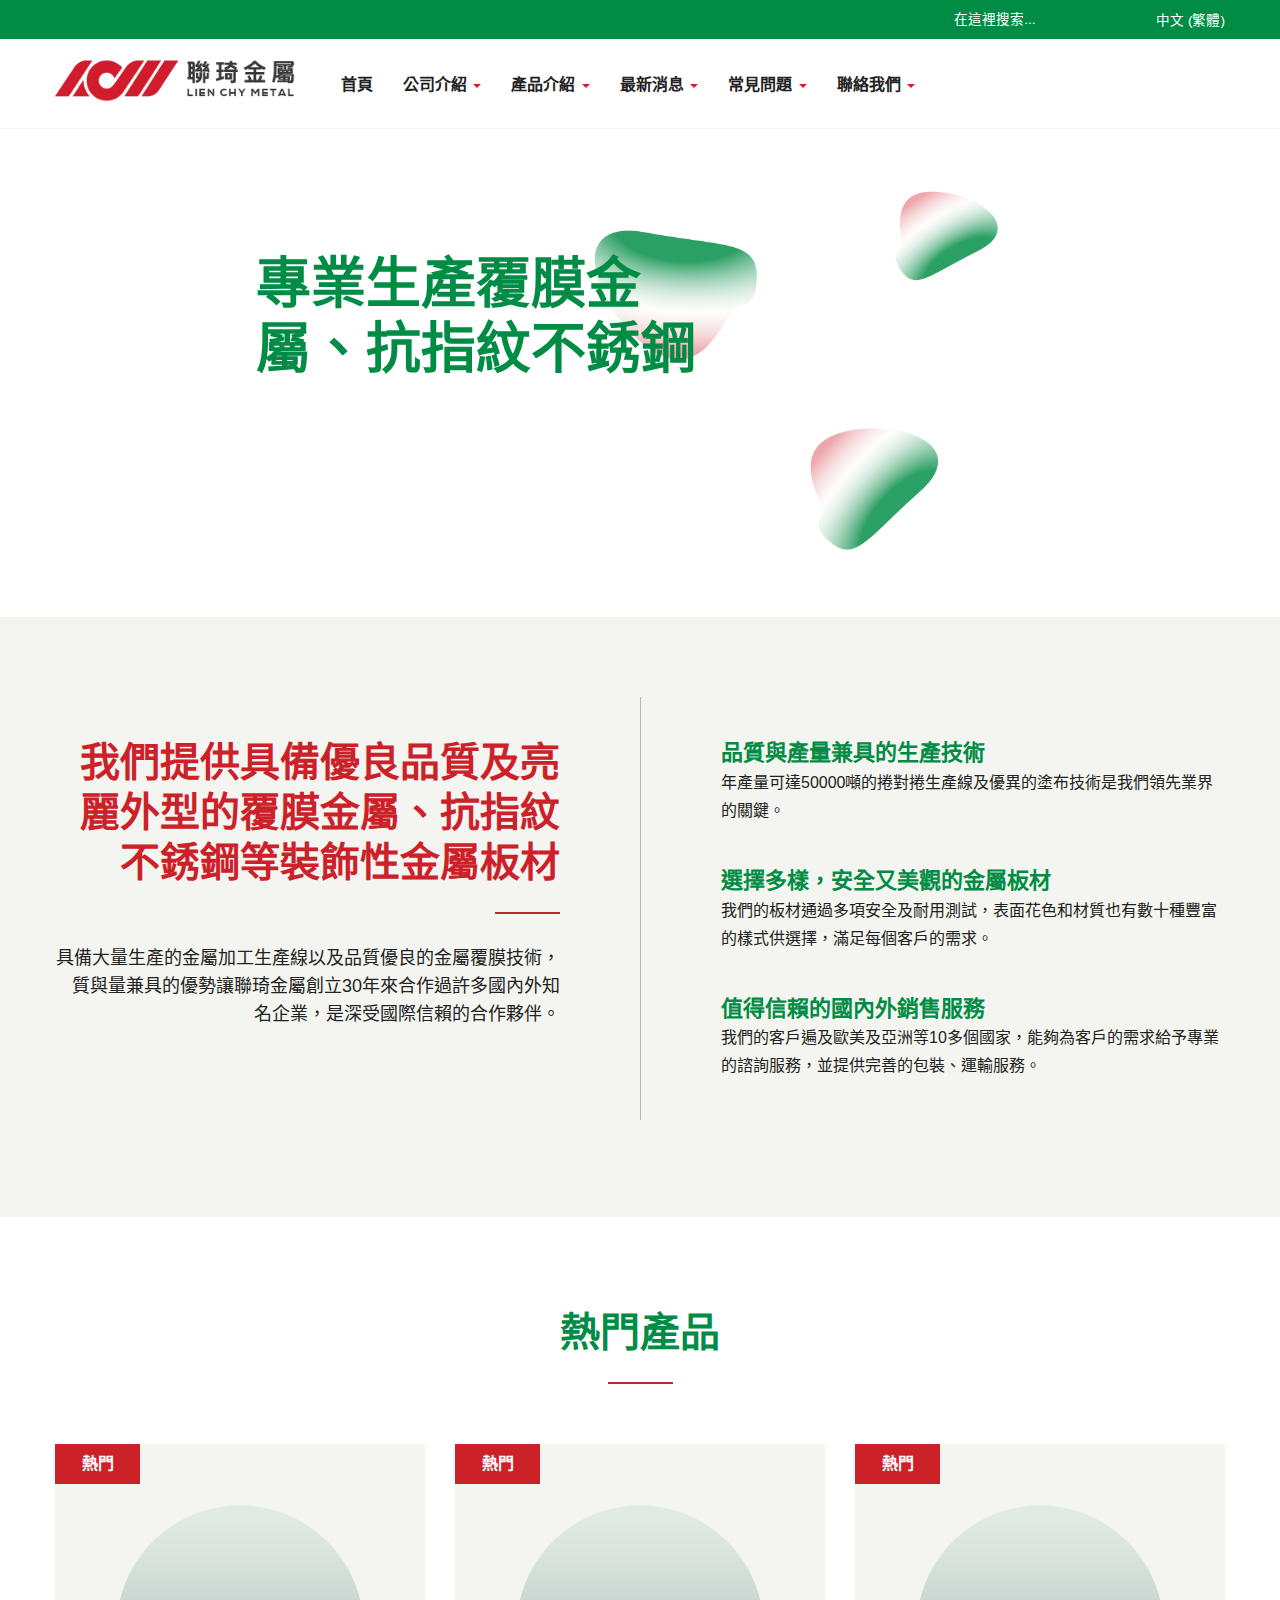
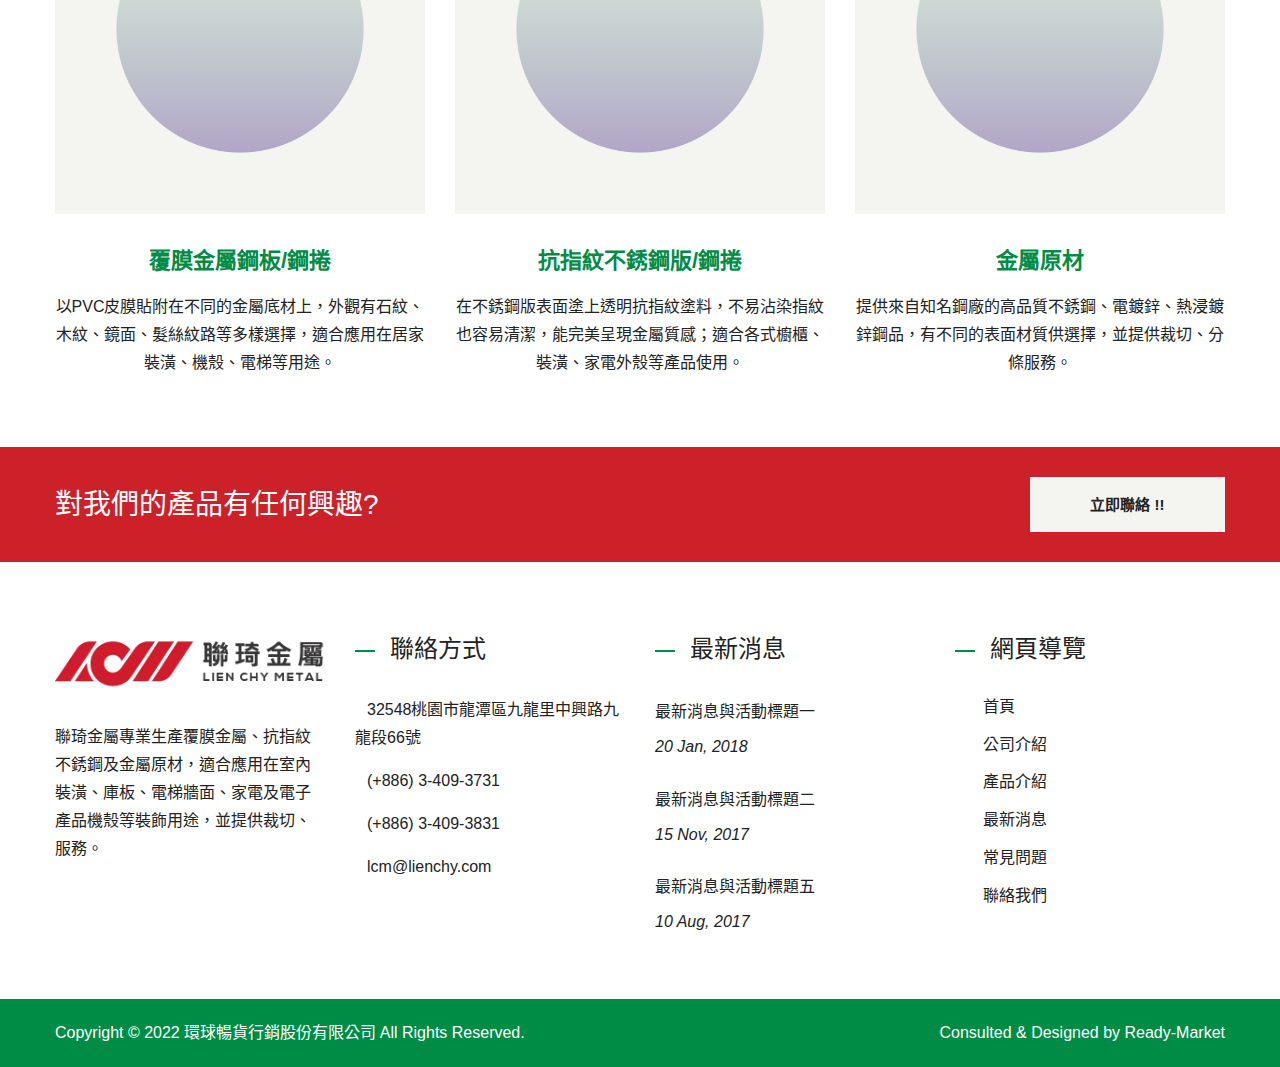
<file: 007.html>
<!DOCTYPE html>
<html prefix="og: http://ogp.me/ns#" lang="zh-TW" dir="ltr">

<head>
  <meta http-equiv="Content-Type" content="text/html; charset=utf-8" />
  <meta name="viewport" content="width=device-width, initial-scale=1.0">
  <meta http-equiv="X-UA-Compatible" content="IE=edge">
  <title>Green
  </title>
  <meta name="description"
    content="請用「一句話」說明貴公司主要經營的事業及精神理念(建議包含一個公司簡稱)，讓搜尋引擎可以了解貴司網站主要服務內容為何。[範例]：環球暢貨行銷顧問團隊多年來專注輔導台灣中小企業網站行銷、網路口碑行銷及關鍵字廣告服務。 請用「兩句話」讓買主知道為何需要瀏覽您的企業行銷網站，同時也提供搜尋引擎瞭解貴司網站主要內容與服務行業別；很多網站都欠缺或忽略這個基本對於網站的基本敘述，在此我們必需提醒您。[範例]：環球暢貨行銷顧問團隊是台灣首批受Google Inc.美國直接培訓的專業團隊。多年來已擁有超過3000家台灣中小企業在國際網路行銷上的輔導經驗，豐富的產業行銷經驗可提供專業顧問如SEO搜尋引擎優化服務、網路行銷流量數據行為分析、多國語系網站活化、國際網路口碑行銷與關鍵字廣告精準行銷。" />
  <meta name="keywords"
    content="請以小寫逗點分開，前5個關鍵字為最重要的關鍵字，建議填寫至少5～10組不相互重複的關鍵字，便於網站救星系統來幫貴司優化。[範例]：網路行銷顧問服務, SEO顧問服務, 多語系網站架設服務, 企業品牌行銷服務, 多國語言翻譯服務, 詢問足跡分析服務, 網站流量分析服務" />
  <meta name="copyright" content="環球暢貨行銷股份有限公司" />
  <meta name="author" content="Ready-Market Online Corporation" />
  <meta name="rating" content="general" />
  <meta name="robots" content="noindex, nofollow" />
  <link rel="dns-prefetch" href="https://cdn.ready-market.com">
  <link rel="canonical" href="https://lite-100.demo.ready-market.com/zh-TW/index/index.html" />
  <link rel="alternate" hreflang="zh-TW" href="https://lite-100.demo.ready-market.com/zh-TW/index/index.html" />
  <link rel="alternate" hreflang="en" href="https://lite-100.demo.ready-market.com/en/index/index.html" />
  <link rel="icon" href="/favicon.ico" type="image/x-icon" />
  <link rel="shortcut icon" href="/favicon.ico" type="image/x-icon" />
  <link rel="prefetch">
  <script>var fontawesome = document.createElement('link');
    fontawesome.rel = 'stylesheet';
    fontawesome.href = 'https://cdn.ready-market.com/108/d9bfc983//readyscript/capps/pc2-p/min/?f=%2Freadyscript%2Fpc2-template%2FRTM-Lite-100%2Fcss%2Ffont-awesome%2Fcss%2Ffont-awesome.rmmin.css&v=0d381704';
    fontawesome.media = 'defer';
    fontawesome.addEventListener('load', function () { fontawesome.media = ''; }, false);
    var fontawesome_add = document.getElementsByTagName('script')[0]; fontawesome_add.parentNode.insertBefore(fontawesome, fontawesome_add);</script>
  <!---[if lt IE 8]><div style='text-align:center'><a href="//www.microsoft.com/windows/internet-explorer/default.aspx?ocid=ie6_countdown_bannercode"><img src="//www.theie6countdown.com/img/upgrade.jpg"border="0"alt=""/></a></div>
  <![endif]-->
  <!---[if lt IE 9]><link href='//cdn.ready-market.com/fonts/css?family=Open+Sans:400' rel='stylesheet' type='text/css' /><link
  href='//cdn.ready-market.com/fonts/css?family=Open+Sans:300' rel='stylesheet' type='text/css' /><link href='//cdn.ready-market.com/fonts/css?family=Open+Sans:600' rel='stylesheet' type='text/css' /><link href='//cdn.ready-market.com/fonts/css?family=Open+Sans:700' rel='stylesheet' type='text/css' /><link href='//cdn.ready-market.com/fonts/css?family=Open+Sans:800' rel='stylesheet' type='text/css' /><link rel="stylesheet" href="css/ie.css" /> <script src="js/html5shiv.js"></script> <![endif]-->
  <!---[if gte IE 9]><link rel="stylesheet" href="css/ie.css" />
  <![endif]-->
  <LINK REL="stylesheet" TYPE="text/css" href="./file/007/cdn.ready-market _007.css" />
  <style type="text/css">
    #abcsh1-1 {
      display: none
    }
  </style>
  <script
    type="application/ld+json">{"@context":"http://schema.org","@type":"Organization","url":"https://lite-100.demo.ready-market.com","logo":"https://cdn.ready-market.com/108/d9bfc983//Templates/pic/logo.png?v=0d381704","contactPoint":{"@type":"ContactPoint","telephone":"+(+886) 2-2748-4387","contactType":"customer service"}}</script>
  <script
    type="application/ld+json">{"@context":"http://schema.org","@type":"WebSite","url":"https://lite-100.demo.ready-market.com","name":"\u74b0\u7403\u66a2\u8ca8","alternateName":"\u74b0\u7403\u66a2\u8ca8\u884c\u92b7\u80a1\u4efd\u6709\u9650\u516c\u53f8","potentialAction":{"@type":"SearchAction","target":"https://lite-100.demo.ready-market.com/zh-TW/search/index.html?q={search_term_string}&type=all&utm_source=microdata-search&utm_medium=seach-engine","query-input":"required name=search_term_string"}}</script>
  <script
    type="application/ld+json">{"@context":"http://schema.org","@type":"BreadcrumbList","itemListElement":{"@type":"ListItem","position":1,"item":{"@type":"WebPage","@id":"/zh-TW/index/index.html","name":"Home"}}}</script>
  <meta property="og:site_name" content="環球暢貨行銷股份有限公司" />
  <meta property="og:title"
    content="環球暢貨行銷股份有限公司 | 請用「一句話」說明貴公司主要商品與用途(不需額外填寫公司名稱)，讓搜尋引擎能瞭解這個網站主要重點所在。此內容過於空洞或只有公司名稱都不恰當。[範例]：環球暢貨行銷是一群國際網路行銷的專家。" />
  <meta property="og:description"
    content="請用「一句話」說明貴公司主要經營的事業及精神理念(建議包含一個公司簡稱)，讓搜尋引擎可以了解貴司網站主要服務內容為何。[範例]：環球暢貨行銷顧問團隊多年來專注輔導台灣中小企業網站行銷、網路口碑行銷及關鍵字廣告服務。 請用「兩句話」讓買主知道為何需要瀏覽您的企業行銷網站，同時也提供搜尋引擎瞭解貴司網站主要內容與服務行業別；很多網站都欠缺或忽略這個基本對於網站的基本敘述，在此我們必需提醒您。[範例]：環球暢貨行銷顧問團隊是台灣首批受Google Inc.美國直接培訓的專業團隊。多年來已擁有超過3000家台灣中小企業在國際網路行銷上的輔導經驗，豐富的產業行銷經驗可提供專業顧問如SEO搜尋引擎優化服務、網路行銷流量數據行為分析、多國語系網站活化、國際網路口碑行銷與關鍵字廣告精準行銷。" />
  <meta property="og:url" content="https://lite-100.demo.ready-market.com" />
  <meta property="og:image" content="https://cdn.ready-market.com/108/d9bfc983//Templates/pic/logo.png?v=0d381704" />
  <meta property="og:type" content="website" />
  <meta property="og:image:width" content="235" />
  <meta property="og:image:height" content="60" />
</head>

<body>
  <div class="main-page-wrapper" sid="main-area">
    <header dir="ltr">
      <div class="top_col">
        <div class="container">
          <ul class="language_box">
            <li><i class="fa fa-globe" aria-hidden="true"></i></li>
            <li class="language">
              <a href="/zh-TW/index/index.html" class="slct">中文 (繁體)</a>
              <ul class="drop">
                <li><a href="/zh-TW/index/index.html" hreflang="zh-TW">中文 (繁體)</a></li>
                <li><a href="/en/index/index.html" hreflang="en">English</a></li>
              </ul>
            </li>
          </ul>
          <form id="form-search" method="get" action="/zh-TW/search/index.html" class="search-here top_search">
            <input name="q" type="text" onFocus="if(this.value =='在這裡搜索...' ) this.value=''"
              onBlur="if(this.value=='') this.value='在這裡搜索...'" value="在這裡搜索..." aria-label="Search">
            <button aria-label="搜索"><i class="fa fa-search" aria-hidden="true"></i></button>
            <input type="hidden" name="type" value="all" />
          </form>
        </div>
      </div>
      <div class="navbar navbar-inverse">
        <div class="container">
          <div class="navbar-header">
            <button type="button" class="navbar-toggle" data-toggle="collapse" data-target="#example-navbar-collapse"
              aria-label="Navbar Toggle">
              <span class="sr-only"></span>
              <span class="icon-bar"></span>
              <span class="icon-bar"></span>
              <span class="icon-bar"></span>
            </button>
            <a href="/zh-TW/index.html" class="navbar-brand"
              style="display: flex; align-item:center; justify-content:center;"><img src="./file/logo/logo_Black.webp"
                alt="環球暢貨行銷股份有限公司 - 請用「一句話」說明貴公司主要商品與用途(不需額外填寫公司名稱)，讓搜尋引擎能瞭解這個網站主要重點所在。此內容過於空洞或只有公司名稱都不恰當。[範例]：環球暢貨行銷是一群國際網路行銷的專家。"
                width="80%" height="auto" />
            </a>
            <div class="rmLogoDesc" id="rmPageDesc">
              <h1>
                環球暢貨行銷股份有限公司 |
                請用「一句話」說明貴公司主要商品與用途(不需額外填寫公司名稱)，讓搜尋引擎能瞭解這個網站主要重點所在。此內容過於空洞或只有公司名稱都不恰當。[範例]：環球暢貨行銷是一群國際網路行銷的專家。</h1>
              <p>
                請用「一句話」說明貴公司主要經營的事業及精神理念(建議包含一個公司簡稱)，讓搜尋引擎可以了解貴司網站主要服務內容為何。[範例]：環球暢貨行銷顧問團隊多年來專注輔導台灣中小企業網站行銷、網路口碑行銷及關鍵字廣告服務。
                請用「兩句話」讓買主知道為何需要瀏覽您的企業行銷網站，同時也提供搜尋引擎瞭解貴司網站主要內容與服務行業別；很多網站都欠缺或忽略這個基本對於網站的基本敘述，在此我們必需提醒您。[範例]：環球暢貨行銷顧問團隊是台灣首批受Google
                Inc.美國直接培訓的專業團隊。多年來已擁有超過3000家台灣中小企業在國際網路行銷上的輔導經驗，豐富的產業行銷經驗可提供專業顧問如SEO搜尋引擎優化服務、網路行銷流量數據行為分析、多國語系網站活化、國際網路口碑行銷與關鍵字廣告精準行銷。
              </p>
            </div>
          </div>
          <div class="navbar-collapse collapse" id="example-navbar-collapse">
            <form id="form-search" method="get" action="/zh-TW/search/index.html" class="search-here navbar-search">
              <input name="q" type="text" onFocus="if(this.value =='在這裡搜索...' ) this.value=''"
                onBlur="if(this.value=='') this.value='在這裡搜索...'" value="在這裡搜索..." aria-label="Search">
              <button aria-label="搜索"><i class="fa fa-search" aria-hidden="true"></i></button>
              <input type="hidden" name="type" value="all" />
            </form>
            <ul class="nav navbar-nav">
              <li class="">
                <a href="/zh-TW/page/home.html" data-title="首頁">首頁
                </a>
              </li>
              <li class="dropdown">
                <a href="/zh-TW/page/about-us.html" data-title="公司介紹">公司介紹 <b class="caret"></b>
                </a>
                <ul class="dropdown-menu">
                  <li><a href="/zh-TW/page/company-profile.html" data-title="關於我們" data-title="關於我們">關於我們</a></li>
                  <li><a href="/zh-TW/page/branch.html" data-title="分公司" data-title="分公司">分公司</a></li>
                  <li><a href="/zh-TW/page/service.html" data-title="服務內容" data-title="服務內容">服務內容</a></li>
                </ul>
              </li>
              <li class="dropdown">
                <a href="/zh-TW/category/index.html" data-title="產品介紹">產品介紹 <b class="caret"></b>
                </a>
                <ul class="dropdown-menu dropdown-menu-custom">
                  <li class="dropdown"><a href="/zh-TW/category/-01/category_id_01.html" data-title="產品分類 01">產品分類
                      01</a>
                    <ul class="dropdown-menu dropdown-menu-custom-sub">
                      <li><a href="/zh-TW/category/-0101/category_id_0101.html" data-title="產品子分類 0101">產品子分類 0101</a>
                      </li>
                      <li><a href="/zh-TW/category/-0102/category_id_0102.html" data-title="產品子分類 0102">產品子分類 0102</a>
                      </li>
                      <li><a href="/zh-TW/category/-0103/category_id_0103.html" data-title="產品子分類 0103">產品子分類 0103</a>
                      </li>
                    </ul>
                  </li>
                  <li class="dropdown"><a href="/zh-TW/category/-02/category_id_02.html" data-title="產品分類 02">產品分類
                      02</a>
                    <ul class="dropdown-menu dropdown-menu-custom-sub">
                      <li><a href="/zh-TW/category/-0201/category_id_0201.html" data-title="產品子分類 0201">產品子分類 0201</a>
                      </li>
                      <li><a href="/zh-TW/category/-0202/category_id_0202.html" data-title="產品子分類 0202">產品子分類 0202</a>
                      </li>
                    </ul>
                  </li>
                  <li class=""><a href="/zh-TW/category/-03/category_id_03.html" data-title="產品分類 03">產品分類 03</a></li>
                  <li class=""><a href="/zh-TW/category/-04/category_id_04.html" data-title="產品分類 04">產品分類 04</a></li>
                </ul>
              </li>
              <li class="dropdown">
                <a href="/zh-TW/news/index.html" data-title="最新消息">最新消息 <b class="caret"></b>
                </a>
                <ul class="dropdown-menu dropdown-menu-custom">
                  <li class=""><a href="/zh-TW/news/ready-market-news-001.html" data-title="最新消息與活動標題一">最新消息與活動標題一</a>
                  </li>
                  <li class=""><a href="/zh-TW/news/ready-market-news-002.html" data-title="最新消息與活動標題二">最新消息與活動標題二</a>
                  </li>
                  <li class=""><a href="/zh-TW/news/ready-market-news-003.html" data-title="最新消息與活動標題三">最新消息與活動標題三</a>
                  </li>
                  <li class=""><a href="/zh-TW/news/ready-market-news-004.html" data-title="最新消息與活動標題四">最新消息與活動標題四</a>
                  </li>
                  <li class=""><a href="/zh-TW/news/ready-market-news-005.html" data-title="最新消息與活動標題五">最新消息與活動標題五</a>
                  </li>
                </ul>
              </li>
              <li class="dropdown">
                <a href="/zh-TW/faq/index.html" data-title="常見問題">常見問題 <b class="caret"></b>
                </a>
                <ul class="dropdown-menu dropdown-menu-custom">
                  <li class=""><a href="/zh-TW/faq/ready-market_faq-01.html" data-title="常見問題集標題一">常見問題集標題一</a></li>
                  <li class=""><a href="/zh-TW/faq/ready-market_faq-02.html" data-title="常見問題集標題二">常見問題集標題二</a></li>
                  <li class=""><a href="/zh-TW/faq/ready-market_faq-03.html" data-title="常見問題集標題三">常見問題集標題三</a></li>
                  <li class=""><a href="/zh-TW/faq/ready-market_faq-04.html" data-title="常見問題集標題四">常見問題集標題四</a></li>
                  <li class=""><a href="/zh-TW/faq/ready-market_faq-05.html" data-title="常見問題集標題五">常見問題集標題五</a></li>
                  <li class=""><a href="/zh-TW/faq/ready-market_faq-06.html" data-title="常見問題集標題六">常見問題集標題六</a></li>
                  <li class=""><a href="/zh-TW/faq/ready-market_faq-07.html" data-title="常見問題集標題七">常見問題集標題七</a></li>
                  <li class=""><a href="/zh-TW/faq/ready-market_faq-08.html" data-title="常見問題集標題八">常見問題集標題八</a></li>
                  <li class=""><a href="/zh-TW/faq/ready-market_faq-09.html" data-title="常見問題集標題九">常見問題集標題九</a></li>
                  <li class=""><a href="/zh-TW/faq/ready-market_faq-10.html" data-title="常見問題集標題十">常見問題集標題十</a></li>
                </ul>
              </li>
              <li class="dropdown">
                <a href="/zh-TW/page/contact-us.html" data-title="聯絡我們">聯絡我們 <b class="caret"></b>
                </a>
                <ul class="dropdown-menu">
                  <li><a href="/zh-TW/page/location.html" data-title="聯絡資訊" data-title="聯絡資訊">聯絡資訊</a></li>
                </ul>
              </li>
            </ul>
          </div>
        </div>
      </div>
    </header>
    <div class="clearfix"></div>
    <div class="desktop-home-image">
      <article id="home-image">
        <img src="./file/007/promotion_LB02.png" alt="首頁形象區標題 以口號式文案為最佳" width="1920" height="731">
        <div class="container">
          <div class="home-image-text text-left">
            <a href="/zh-TW/page/company-profile.html" track="track_click_promotion_slider/promotion-01/zh-TW">
              <h1>專業生產覆膜金屬、抗指紋不銹鋼</h1>
            </a>
          </div>
        </div>
      </article>
    </div>
    <section id="box-4" sid="box-4" class="choose-section clear-fix" dir="ltr">
      <div class="left-side float-left">
        <div class="left-side-opact clear-fix">
          <div class="left-side-content float-right">
            <div class="left-content-text">
              <div class="them-main-title">
                <h2>我們提供具備優良品質及亮麗外型的覆膜金屬、抗指紋不銹鋼等裝飾性金屬板材</h2>
                <span class="decoration"></span>
              </div>
              <p>具備大量生產的金屬加工生產線以及品質優良的金屬覆膜技術，質與量兼具的優勢讓聯琦金屬創立30年來合作過許多國內外知名企業，是深受國際信賴的合作夥伴。</p>
            </div>
          </div>
        </div>
      </div>
      <div class="right-side float-right home-two-right-side">
        <div class="clear-fix">
          <div class="right-side-content float-left">
            <div class="right-content-text clear-fix">
              <div class="right-side-item">
                <span>品質與產量兼具的生產技術</span>
                <p>年產量可達50000噸的捲對捲生產線及優異的塗布技術是我們領先業界的關鍵。</p>
              </div>
              <div class="right-side-item">
                <span>選擇多樣，安全又美觀的金屬板材</span>
                <p>我們的板材通過多項安全及耐用測試，表面花色和材質也有數十種豐富的樣式供選擇，滿足每個客戶的需求。</p>
              </div>
              <div class="right-side-item">
                <span>值得信賴的國內外銷售服務</span>
                <p>我們的客戶遍及歐美及亞洲等10多個國家，能夠為客戶的需求給予專業的諮詢服務，並提供完善的包裝、運輸服務。</p>
              </div>
            </div>
          </div>
        </div>
      </div>
    </section>
    <section id="box-3" sid="box-3" class="home-latest-news" dir="ltr">
      <div class="container">
        <div class="them-main-title text-center">
          <h2>熱門產品</h2>
          <span class="decoration"></span>
        </div>
        <div class="row news-item-wrapper">
          <div id="index-hot-product">
            <div class="news-item col-md-4 col-sm-4 col-xs-12">
              <div class="news-item-img">
                <a href="/zh-TW/product/product_id_0004.html">
                  <img src="./file/007/product01.jpg" alt="熱門商品區產品名稱一" width="360" height="280">
                </a>
                <span>熱門</span>
              </div>
              <div class="news-text-item">
                <h3><a href="/zh-TW/product/product_id_0004.html">覆膜金屬鋼板/鋼捲</a></h3>
                <p>以PVC皮膜貼附在不同的金屬底材上，外觀有石紋、木紋、鏡面、髮絲紋路等多樣選擇，適合應用在居家裝潢、機殼、電梯等用途。</p>
              </div>
            </div>
            <div class="news-item col-md-4 col-sm-4 col-xs-12">
              <div class="news-item-img">
                <a href="/zh-TW/product/product_id_004.html">
                  <img src="./file/007/product01.jpg" alt="熱門商品區產品名稱二" width="360" height="280">
                </a>
                <span>熱門</span>
              </div>
              <div class="news-text-item">
                <h3><a href="/zh-TW/product/product_id_0005.html">抗指紋不銹鋼版/鋼捲</a></h3>
                <p>在不銹鋼版表面塗上透明抗指紋塗料，不易沾染指紋也容易清潔，能完美呈現金屬質感；適合各式櫥櫃、裝潢、家電外殼等產品使用。</p>
              </div>
            </div>
            <div class="news-item col-md-4 col-sm-4 col-xs-12">
              <div class="news-item-img">
                <a href="/zh-TW/product/product_id_0006.html">
                  <img src="./file/007/product01.jpg" alt="熱門商品區產品名稱三" width="360" height="280">
                </a>
                <span>熱門</span>
              </div>
              <div class="news-text-item">
                <h3><a href="/zh-TW/product/product_id_0006.html">金屬原材</a></h3>
                <p>提供來自知名鋼廠的高品質不銹鋼、電鍍鋅、熱浸鍍鋅鋼品，有不同的表面材質供選擇，並提供裁切、分條服務。</p>
              </div>
            </div>
          </div>
        </div>
      </div>
    </section>
    <footer id="foot" sid="foot" class="them-footer-section">
      <div class="footer-button-section">
        <div class="container">
          <div class="row">
            <div class="col-sm-9 col-xs-8">
              <h3>對我們的產品有任何興趣?</h3>
            </div>
            <div class="col-sm-3 col-xs-4">
              <a href="/zh-TW/contact-us.html">立即聯絡 !!</a>
            </div>
          </div>
        </div>
      </div>
      <div class="footer-section">
        <div class="container">
          <div class="row">
            <div class="col-md-3 col-xs-6 footer-item">
              <div class="footer-item-one">
                <a href="/zh-TW/index.html" class="footre-logo"><img src="./file/logo/logo_Black.webp"
                    alt="logo_footer" width="235" height="60"></a>
                <p>
                  聯琦金屬專業生產覆膜金屬、抗指紋不銹鋼及金屬原材，適合應用在室內裝潢、庫板、電梯牆面、家電及電子產品機殼等裝飾用途，並提供裁切、服務。
                </p>
                <ul>
                  <li><a
                      href="https://www.facebook.com/share.php?v=4&src=bm&u=https%3A%2F%2Flite-100.demo.ready-market.com%2Fzh-TW%2Findex%2Findex.html&t=%E7%92%B0%E7%90%83%E6%9A%A2%E8%B2%A8%E8%A1%8C%E9%8A%B7%E8%82%A1%E4%BB%BD%E6%9C%89%E9%99%90%E5%85%AC%E5%8F%B8+%7C+%E8%AB%8B%E7%94%A8%E3%80%8C%E4%B8%80%E5%8F%A5%E8%A9%B1%E3%80%8D%E8%AA%AA%E6%98%8E%E8%B2%B4%E5%85%AC%E5%8F%B8%E4%B8%BB%E8%A6%81%E5%95%86%E5%93%81%E8%88%87%E7%94%A8%E9%80%94%28%E4%B8%8D%E9%9C%80%E9%A1%8D%E5%A4%96%E5%A1%AB%E5%AF%AB%E5%85%AC%E5%8F%B8%E5%90%8D%E7%A8%B1%29%EF%BC%8C%E8%AE%93%E6%90%9C%E5%B0%8B%E5%BC%95%E6%93%8E%E8%83%BD%E7%9E%AD%E8%A7%A3%E9%80%99%E5%80%8B%E7%B6%B2%E7%AB%99%E4%B8%BB%E8%A6%81%E9%87%8D%E9%BB%9E%E6%89%80%E5%9C%A8%E3%80%82%E6%AD%A4%E5%85%A7%E5%AE%B9%E9%81%8E%E6%96%BC%E7%A9%BA%E6%B4%9E%E6%88%96%E5%8F%AA%E6%9C%89%E5%85%AC%E5%8F%B8%E5%90%8D%E7%A8%B1%E9%83%BD%E4%B8%8D%E6%81%B0%E7%95%B6%E3%80%82%5B%E7%AF%84%E4%BE%8B%5D%EF%BC%9A%E7%92%B0%E7%90%83%E6%9A%A2%E8%B2%A8%E8%A1%8C%E9%8A%B7%E6%98%AF%E4%B8%80%E7%BE%A4%E5%9C%8B%E9%9A%9B%E7%B6%B2%E8%B7%AF%E8%A1%8C%E9%8A%B7%E7%9A%84%E5%B0%88%E5%AE%B6%E3%80%82"
                      target="_blank" aria-label="Facebook" rel="noopener"><i class="fa fa-facebook"
                        aria-hidden="true"></i></a></li>
                  <li><a
                      href="https://twitter.com/home?status=%E7%92%B0%E7%90%83%E6%9A%A2%E8%B2%A8%E8%A1%8C%E9%8A%B7%E8%82%A1%E4%BB%BD%E6%9C%89%E9%99%90%E5%85%AC%E5%8F%B8+%7C+%E8%AB%8B%E7%94%A8%E3%80%8C%E4%B8%80%E5%8F%A5%E8%A9%B1%E3%80%8D%E8%AA%AA%E6%98%8E%E8%B2%B4%E5%85%AC%E5%8F%B8%E4%B8%BB%E8%A6%81%E5%95%86%E5%93%81%E8%88%87%E7%94%A8%E9%80%94%28%E4%B8%8D%E9%9C%80%E9%A1%8D%E5%A4%96%E5%A1%AB%E5%AF%AB%E5%85%AC%E5%8F%B8%E5%90%8D%E7%A8%B1%29%EF%BC%8C%E8%AE%93%E6%90%9C%E5%B0%8B%E5%BC%95%E6%93%8E%E8%83%BD%E7%9E%AD%E8%A7%A3%E9%80%99%E5%80%8B%E7%B6%B2%E7%AB%99%E4%B8%BB%E8%A6%81%E9%87%8D%E9%BB%9E%E6%89%80%E5%9C%A8%E3%80%82%E6%AD%A4%E5%85%A7%E5%AE%B9%E9%81%8E%E6%96%BC%E7%A9%BA%E6%B4%9E%E6%88%96%E5%8F%AA%E6%9C%89%E5%85%AC%E5%8F%B8%E5%90%8D%E7%A8%B1%E9%83%BD%E4%B8%8D%E6%81%B0%E7%95%B6%E3%80%82%5B%E7%AF%84%E4%BE%8B%5D%EF%BC%9A%E7%92%B0%E7%90%83%E6%9A%A2%E8%B2%A8%E8%A1%8C%E9%8A%B7%E6%98%AF%E4%B8%80%E7%BE%A4%E5%9C%8B%E9%9A%9B%E7%B6%B2%E8%B7%AF%E8%A1%8C%E9%8A%B7%E7%9A%84%E5%B0%88%E5%AE%B6%E3%80%82+-+https%3A%2F%2Flite-100.demo.ready-market.com%2Fzh-TW%2Findex%2Findex.html"
                      target="_blank" aria-label="Twitter" rel="noopener"><i class="fa fa-twitter"
                        aria-hidden="true"></i></a></li>
                  <li><a
                      href="https://www.linkedin.com/shareArticle?mini=true&url=https%3A%2F%2Flite-100.demo.ready-market.com%2Fzh-TW%2Findex%2Findex.html&title=%E7%92%B0%E7%90%83%E6%9A%A2%E8%B2%A8%E8%A1%8C%E9%8A%B7%E8%82%A1%E4%BB%BD%E6%9C%89%E9%99%90%E5%85%AC%E5%8F%B8+%7C+%E8%AB%8B%E7%94%A8%E3%80%8C%E4%B8%80%E5%8F%A5%E8%A9%B1%E3%80%8D%E8%AA%AA%E6%98%8E%E8%B2%B4%E5%85%AC%E5%8F%B8%E4%B8%BB%E8%A6%81%E5%95%86%E5%93%81%E8%88%87%E7%94%A8%E9%80%94%28%E4%B8%8D%E9%9C%80%E9%A1%8D%E5%A4%96%E5%A1%AB%E5%AF%AB%E5%85%AC%E5%8F%B8%E5%90%8D%E7%A8%B1%29%EF%BC%8C%E8%AE%93%E6%90%9C%E5%B0%8B%E5%BC%95%E6%93%8E%E8%83%BD%E7%9E%AD%E8%A7%A3%E9%80%99%E5%80%8B%E7%B6%B2%E7%AB%99%E4%B8%BB%E8%A6%81%E9%87%8D%E9%BB%9E%E6%89%80%E5%9C%A8%E3%80%82%E6%AD%A4%E5%85%A7%E5%AE%B9%E9%81%8E%E6%96%BC%E7%A9%BA%E6%B4%9E%E6%88%96%E5%8F%AA%E6%9C%89%E5%85%AC%E5%8F%B8%E5%90%8D%E7%A8%B1%E9%83%BD%E4%B8%8D%E6%81%B0%E7%95%B6%E3%80%82%5B%E7%AF%84%E4%BE%8B%5D%EF%BC%9A%E7%92%B0%E7%90%83%E6%9A%A2%E8%B2%A8%E8%A1%8C%E9%8A%B7%E6%98%AF%E4%B8%80%E7%BE%A4%E5%9C%8B%E9%9A%9B%E7%B6%B2%E8%B7%AF%E8%A1%8C%E9%8A%B7%E7%9A%84%E5%B0%88%E5%AE%B6%E3%80%82"
                      target="_blank" aria-label="Linkedin" rel="noopener"><i class="fa fa-linkedin"
                        aria-hidden="true"></i></a></li>
                </ul>
              </div>
            </div>
            <div class="col-md-3 col-xs-6 footer-item">
              <div class="footer-item-four">
                <address>
                  <h3>聯絡方式</h3>
                  <span><i class="fa fa-map-marker" aria-hidden="true"></i>32548桃園市龍潭區九龍里中興路九龍段66號</span> <span><i
                      class="fa fa-phone" aria-hidden="true"></i>(+886) 3-409-3731</span> <span><i class="fa fa-fax"
                      aria-hidden="true"></i>(+886) 3-409-3831</span> <span><i class="fa fa-envelope"
                      aria-hidden="true"></i>lcm@lienchy.com</span>
                </address>
              </div>
            </div>
            <div class="col-md-3 col-xs-6 footer-item">
              <div class="footer-item-three">
                <h3>最新消息</h3>
                <ul>
                  <li>
                    <h4><a href="/zh-TW/news/ready-market-news-001.html">最新消息與活動標題一</a></h4>
                    <i>20 Jan, 2018</i>
                  </li>
                  <li>
                    <h4><a href="/zh-TW/news/ready-market-news-002.html">最新消息與活動標題二</a></h4>
                    <i>15 Nov, 2017</i>
                  </li>
                  <li>
                    <h4><a href="/zh-TW/news/ready-market-news-005.html">最新消息與活動標題五</a></h4>
                    <i>10 Aug, 2017</i>
                  </li>
                </ul>
              </div>
            </div>
            <div class="col-md-3 col-xs-6 footer-item">
              <div class="footer-item-two">
                <h3>網頁導覽</h3>
                <ul>
                  <li><i class="fa fa-angle-right" aria-hidden="true"></i><a href="/zh-TW/page/home.html">首頁</a></li>
                  <li><i class="fa fa-angle-right" aria-hidden="true"></i><a href="/zh-TW/page/about-us.html">公司介紹</a>
                  </li>
                  <li><i class="fa fa-angle-right" aria-hidden="true"></i><a href="/zh-TW/category/index.html">產品介紹</a>
                  </li>
                  <li><i class="fa fa-angle-right" aria-hidden="true"></i><a href="/zh-TW/news/index.html">最新消息</a></li>
                  <li><i class="fa fa-angle-right" aria-hidden="true"></i><a href="/zh-TW/faq/index.html">常見問題</a></li>
                  <li><i class="fa fa-angle-right" aria-hidden="true"></i><a href="/zh-TW/page/contact-us.html">聯絡我們</a>
                  </li>
                </ul>
              </div>
            </div>
          </div>
        </div>
        <div class="footer-bottom-item">
          <div class="container">
            <div class="row">
              <div class="col-xs-6">
                <p>Copyright &copy; 2022 <a href="/zh-TW/index.html">環球暢貨行銷股份有限公司</a> All Rights Reserved.</p>
              </div>
              <div class="col-xs-6">
                <div class="clear-fix">
                  <div class="float-right privacy-item">
                    <p>Consulted &amp; Designed by <a href="//www.ready-market.com"
                        title="Ready-Market Online Corp. A professional for searching suppliers in various industries all over the world."
                        target="_blank" rel="noopener">Ready-Market</a></p>
                  </div>
                </div>
              </div>
            </div>
          </div>
        </div>
      </div>
    </footer>
  </div><button class="scroll-top tran7s p-color-bg" aria-label="Scroll Top">
    <i class="fa fa-angle-up" aria-hidden="true"></i>
  </button>
  <script type="text/javascript"
    src="https://cdn.ready-market.com/108/d9bfc983//readyscript/capps/pc2-p/min/?f=%2Freadyscript%2Fpc2-template%2FRTM-Lite-100%2Fjs%2Fjquery-2.2.3.min.js%2C%2Freadyscript%2Fpc2-template%2FRTM-Lite-100%2Fjs%2Fbootstrap.min.js%2C%2Freadyscript%2Fpc2-template%2FRTM-Lite-100%2Fjs%2FiframeResizer.min.js%2C%2Freadyscript%2Fpc2-template%2FRTM-Lite-100%2Fjs%2Fcustom.rmmin.js&v=951487ce"></script>
  <script>$(window).on('scroll', function () { if ($(this).scrollTop() > 400 && $(this).scrollTop() < 1000) { $('#box-4 .left-side .left-side-opact .left-side-content .left-content-text').addClass('animated fadeInLeft'); $('#box-4 .right-side div .right-side-content .right-content-text').addClass('animated fadeInRight'); } else { $('#box-4 .left-side .left-side-opact .left-side-content .left-content-text').removeClass('animated fadeInLeft'); $('#box-4 .right-side div .right-side-content .right-content-text').removeClass('animated fadeInRight'); } }); jQuery(document).ready(function () { var t = document.title; jQuery('div.socialfloat').load('/readyscript/bookmark.php', { title: t }, function () { var link = jQuery("<link>"); link.attr({ type: 'text/css', rel: 'stylesheet', href: '/readyscript/share/social/css/SmartShare.css' }); jQuery("head").append(link); }); });</script>
  <script>var ii = document.createElement('src');
    ii.async = true;
    ii.src = "/readyscript/capps/pc2-p/js/riddle.js?q=619455636";
    document.body.append(ii);</script>
  <!--cache: GMT 2022-04-19 01:09:49 ## 42d26b6dca595d1200c0cd2958284aef.cache-->
</body>

</html>
</file>
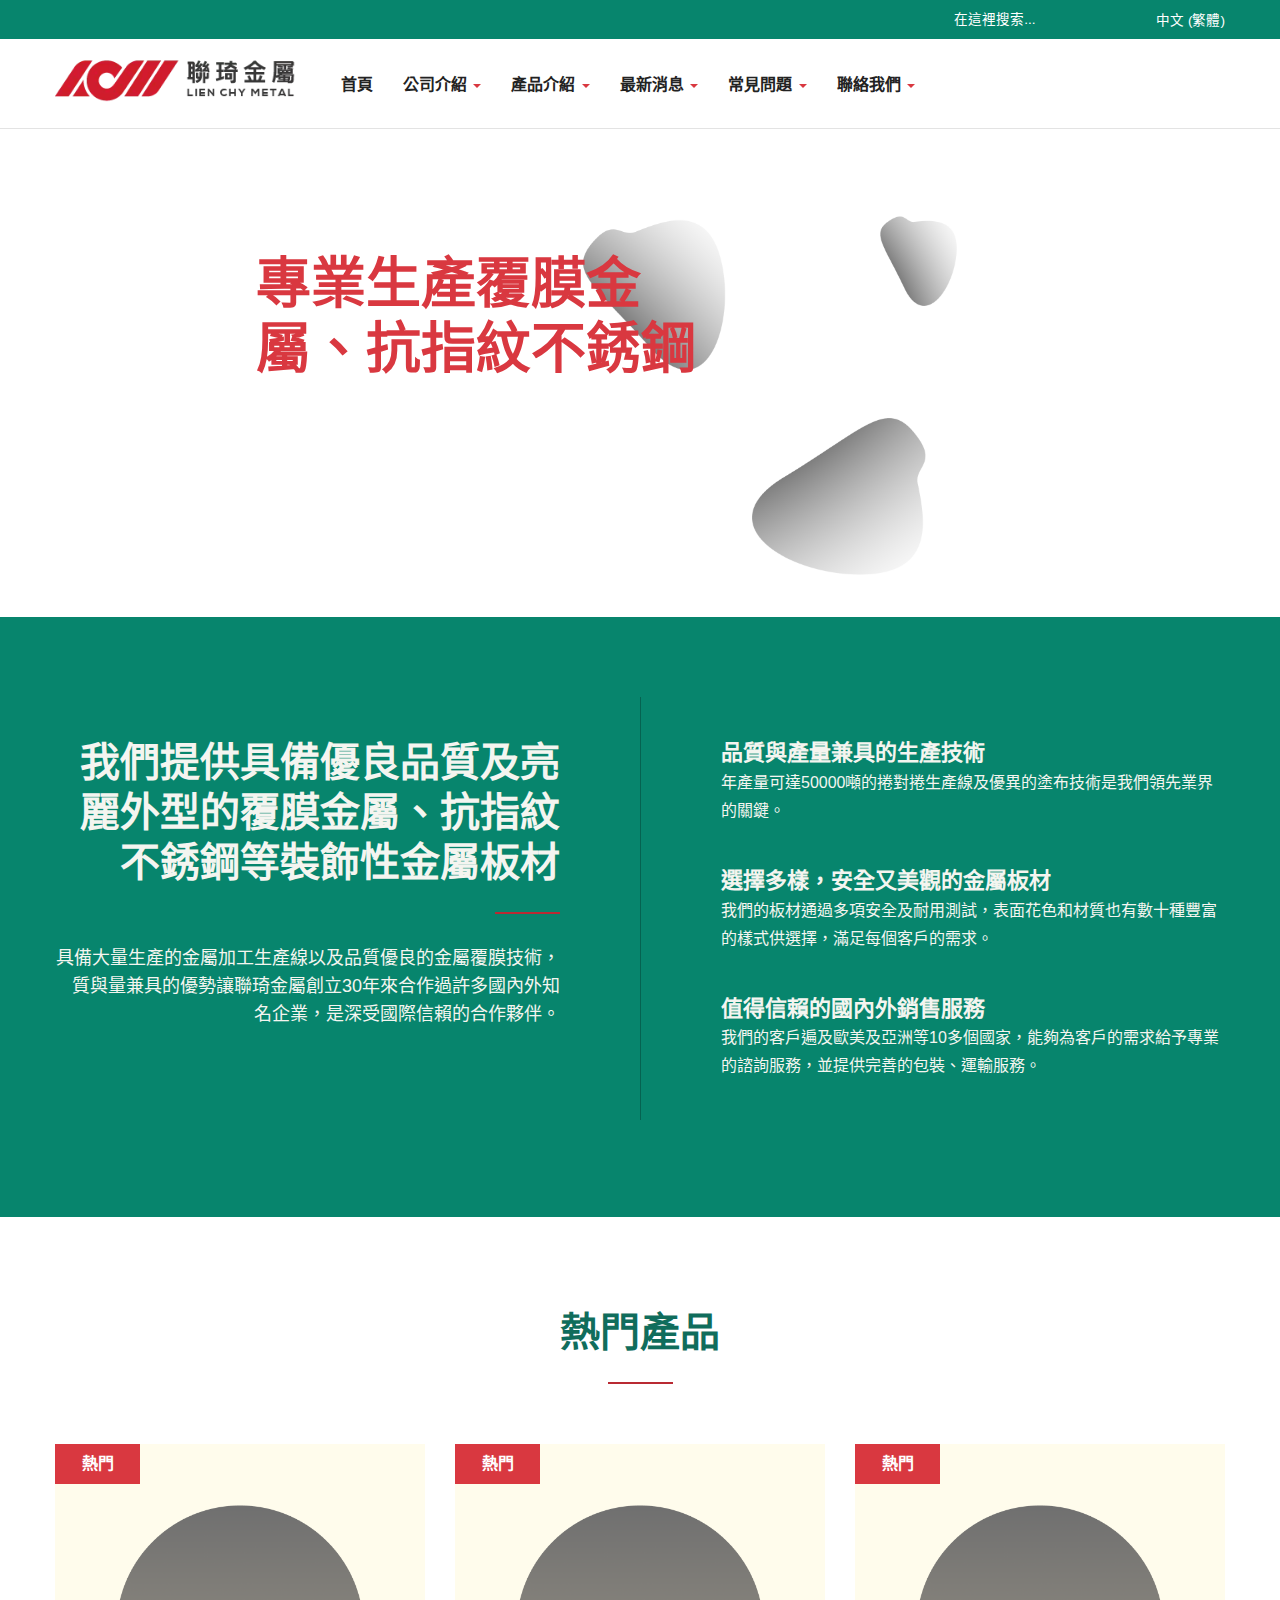
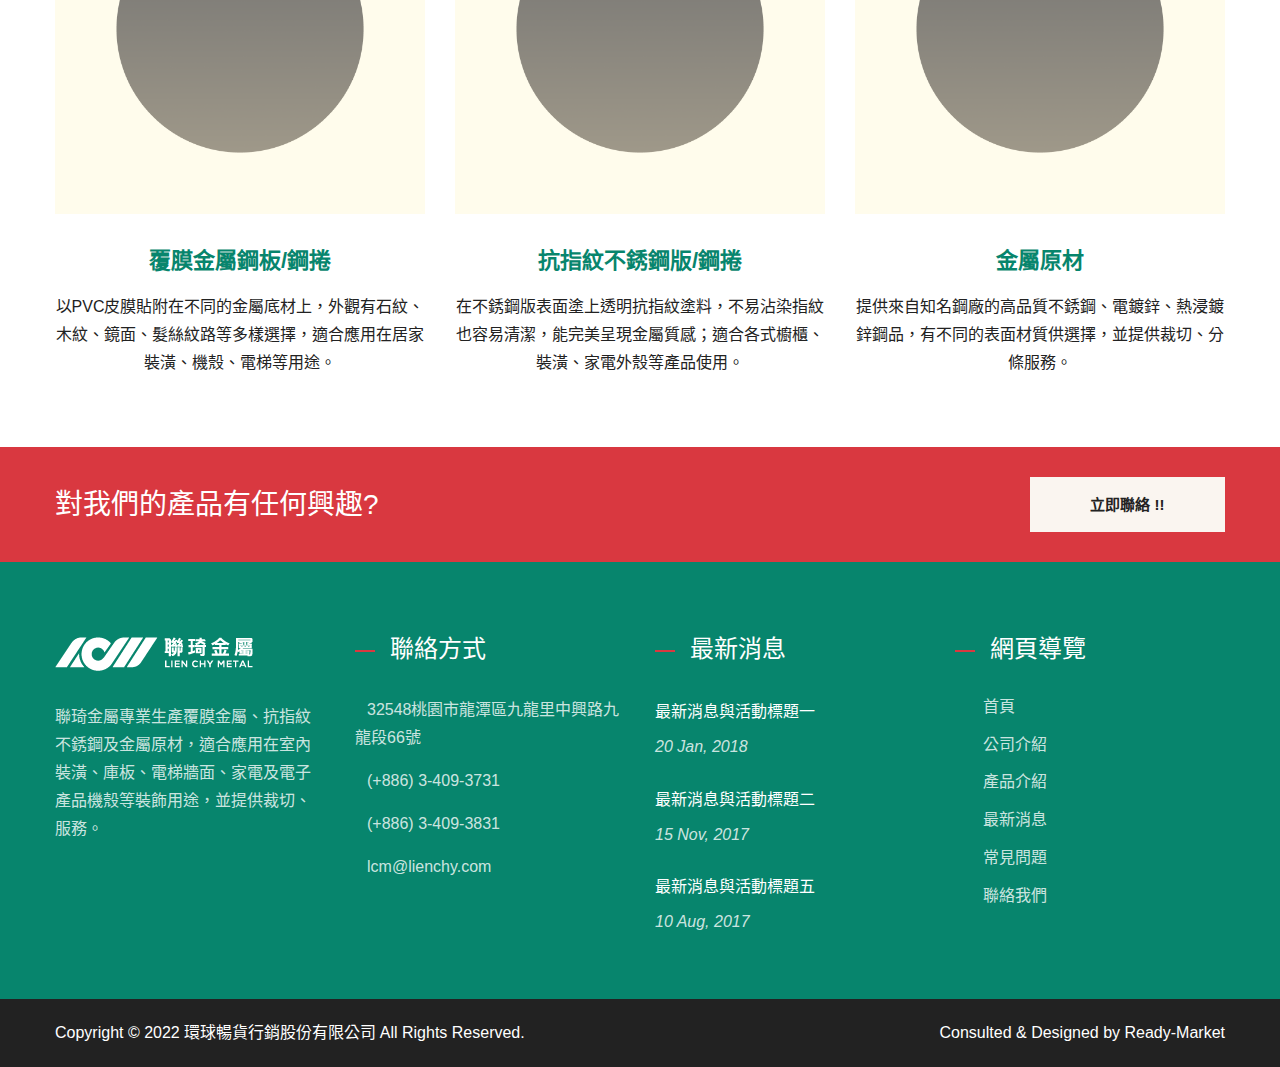
<file: 008.html>
<!DOCTYPE html>
<html prefix="og: http://ogp.me/ns#" lang="zh-TW" dir="ltr">

<head>
  <meta http-equiv="Content-Type" content="text/html; charset=utf-8" />
  <meta name="viewport" content="width=device-width, initial-scale=1.0">
  <meta http-equiv="X-UA-Compatible" content="IE=edge">
  <title>Green
  </title>
  <meta name="description"
    content="請用「一句話」說明貴公司主要經營的事業及精神理念(建議包含一個公司簡稱)，讓搜尋引擎可以了解貴司網站主要服務內容為何。[範例]：環球暢貨行銷顧問團隊多年來專注輔導台灣中小企業網站行銷、網路口碑行銷及關鍵字廣告服務。 請用「兩句話」讓買主知道為何需要瀏覽您的企業行銷網站，同時也提供搜尋引擎瞭解貴司網站主要內容與服務行業別；很多網站都欠缺或忽略這個基本對於網站的基本敘述，在此我們必需提醒您。[範例]：環球暢貨行銷顧問團隊是台灣首批受Google Inc.美國直接培訓的專業團隊。多年來已擁有超過3000家台灣中小企業在國際網路行銷上的輔導經驗，豐富的產業行銷經驗可提供專業顧問如SEO搜尋引擎優化服務、網路行銷流量數據行為分析、多國語系網站活化、國際網路口碑行銷與關鍵字廣告精準行銷。" />
  <meta name="keywords"
    content="請以小寫逗點分開，前5個關鍵字為最重要的關鍵字，建議填寫至少5～10組不相互重複的關鍵字，便於網站救星系統來幫貴司優化。[範例]：網路行銷顧問服務, SEO顧問服務, 多語系網站架設服務, 企業品牌行銷服務, 多國語言翻譯服務, 詢問足跡分析服務, 網站流量分析服務" />
  <meta name="copyright" content="環球暢貨行銷股份有限公司" />
  <meta name="author" content="Ready-Market Online Corporation" />
  <meta name="rating" content="general" />
  <meta name="robots" content="noindex, nofollow" />
  <link rel="dns-prefetch" href="https://cdn.ready-market.com">
  <link rel="canonical" href="https://lite-100.demo.ready-market.com/zh-TW/index/index.html" />
  <link rel="alternate" hreflang="zh-TW" href="https://lite-100.demo.ready-market.com/zh-TW/index/index.html" />
  <link rel="alternate" hreflang="en" href="https://lite-100.demo.ready-market.com/en/index/index.html" />
  <link rel="icon" href="/favicon.ico" type="image/x-icon" />
  <link rel="shortcut icon" href="/favicon.ico" type="image/x-icon" />
  <link rel="prefetch">
  <script>var fontawesome = document.createElement('link');
    fontawesome.rel = 'stylesheet';
    fontawesome.href = 'https://cdn.ready-market.com/108/d9bfc983//readyscript/capps/pc2-p/min/?f=%2Freadyscript%2Fpc2-template%2FRTM-Lite-100%2Fcss%2Ffont-awesome%2Fcss%2Ffont-awesome.rmmin.css&v=0d381704';
    fontawesome.media = 'defer';
    fontawesome.addEventListener('load', function () { fontawesome.media = ''; }, false);
    var fontawesome_add = document.getElementsByTagName('script')[0]; fontawesome_add.parentNode.insertBefore(fontawesome, fontawesome_add);</script>
  <!---[if lt IE 8]><div style='text-align:center'><a href="//www.microsoft.com/windows/internet-explorer/default.aspx?ocid=ie6_countdown_bannercode"><img src="//www.theie6countdown.com/img/upgrade.jpg"border="0"alt=""/></a></div>
  <![endif]-->
  <!---[if lt IE 9]><link href='//cdn.ready-market.com/fonts/css?family=Open+Sans:400' rel='stylesheet' type='text/css' /><link
  href='//cdn.ready-market.com/fonts/css?family=Open+Sans:300' rel='stylesheet' type='text/css' /><link href='//cdn.ready-market.com/fonts/css?family=Open+Sans:600' rel='stylesheet' type='text/css' /><link href='//cdn.ready-market.com/fonts/css?family=Open+Sans:700' rel='stylesheet' type='text/css' /><link href='//cdn.ready-market.com/fonts/css?family=Open+Sans:800' rel='stylesheet' type='text/css' /><link rel="stylesheet" href="css/ie.css" /> <script src="js/html5shiv.js"></script> <![endif]-->
  <!---[if gte IE 9]><link rel="stylesheet" href="css/ie.css" />
  <![endif]-->
  <LINK REL="stylesheet" TYPE="text/css" href="./file/008/cdn.ready-market _008.css" />
  <style type="text/css">
    #abcsh1-1 {
      display: none
    }
  </style>
  <script
    type="application/ld+json">{"@context":"http://schema.org","@type":"Organization","url":"https://lite-100.demo.ready-market.com","logo":"https://cdn.ready-market.com/108/d9bfc983//Templates/pic/logo.png?v=0d381704","contactPoint":{"@type":"ContactPoint","telephone":"+(+886) 2-2748-4387","contactType":"customer service"}}</script>
  <script
    type="application/ld+json">{"@context":"http://schema.org","@type":"WebSite","url":"https://lite-100.demo.ready-market.com","name":"\u74b0\u7403\u66a2\u8ca8","alternateName":"\u74b0\u7403\u66a2\u8ca8\u884c\u92b7\u80a1\u4efd\u6709\u9650\u516c\u53f8","potentialAction":{"@type":"SearchAction","target":"https://lite-100.demo.ready-market.com/zh-TW/search/index.html?q={search_term_string}&type=all&utm_source=microdata-search&utm_medium=seach-engine","query-input":"required name=search_term_string"}}</script>
  <script
    type="application/ld+json">{"@context":"http://schema.org","@type":"BreadcrumbList","itemListElement":{"@type":"ListItem","position":1,"item":{"@type":"WebPage","@id":"/zh-TW/index/index.html","name":"Home"}}}</script>
  <meta property="og:site_name" content="環球暢貨行銷股份有限公司" />
  <meta property="og:title"
    content="環球暢貨行銷股份有限公司 | 請用「一句話」說明貴公司主要商品與用途(不需額外填寫公司名稱)，讓搜尋引擎能瞭解這個網站主要重點所在。此內容過於空洞或只有公司名稱都不恰當。[範例]：環球暢貨行銷是一群國際網路行銷的專家。" />
  <meta property="og:description"
    content="請用「一句話」說明貴公司主要經營的事業及精神理念(建議包含一個公司簡稱)，讓搜尋引擎可以了解貴司網站主要服務內容為何。[範例]：環球暢貨行銷顧問團隊多年來專注輔導台灣中小企業網站行銷、網路口碑行銷及關鍵字廣告服務。 請用「兩句話」讓買主知道為何需要瀏覽您的企業行銷網站，同時也提供搜尋引擎瞭解貴司網站主要內容與服務行業別；很多網站都欠缺或忽略這個基本對於網站的基本敘述，在此我們必需提醒您。[範例]：環球暢貨行銷顧問團隊是台灣首批受Google Inc.美國直接培訓的專業團隊。多年來已擁有超過3000家台灣中小企業在國際網路行銷上的輔導經驗，豐富的產業行銷經驗可提供專業顧問如SEO搜尋引擎優化服務、網路行銷流量數據行為分析、多國語系網站活化、國際網路口碑行銷與關鍵字廣告精準行銷。" />
  <meta property="og:url" content="https://lite-100.demo.ready-market.com" />
  <meta property="og:image" content="https://cdn.ready-market.com/108/d9bfc983//Templates/pic/logo.png?v=0d381704" />
  <meta property="og:type" content="website" />
  <meta property="og:image:width" content="235" />
  <meta property="og:image:height" content="60" />
</head>

<body>
  <div class="main-page-wrapper" sid="main-area">
    <header dir="ltr">
      <div class="top_col">
        <div class="container">
          <ul class="language_box">
            <li><i class="fa fa-globe" aria-hidden="true"></i></li>
            <li class="language">
              <a href="/zh-TW/index/index.html" class="slct">中文 (繁體)</a>
              <ul class="drop">
                <li><a href="/zh-TW/index/index.html" hreflang="zh-TW">中文 (繁體)</a></li>
                <li><a href="/en/index/index.html" hreflang="en">English</a></li>
              </ul>
            </li>
          </ul>
          <form id="form-search" method="get" action="/zh-TW/search/index.html" class="search-here top_search">
            <input name="q" type="text" onFocus="if(this.value =='在這裡搜索...' ) this.value=''"
              onBlur="if(this.value=='') this.value='在這裡搜索...'" value="在這裡搜索..." aria-label="Search">
            <button aria-label="搜索"><i class="fa fa-search" aria-hidden="true"></i></button>
            <input type="hidden" name="type" value="all" />
          </form>
        </div>
      </div>
      <div class="navbar navbar-inverse">
        <div class="container">
          <div class="navbar-header">
            <button type="button" class="navbar-toggle" data-toggle="collapse" data-target="#example-navbar-collapse"
              aria-label="Navbar Toggle">
              <span class="sr-only"></span>
              <span class="icon-bar"></span>
              <span class="icon-bar"></span>
              <span class="icon-bar"></span>
            </button>
            <a href="/zh-TW/index.html" class="navbar-brand"
              style="display: flex; align-item:center; justify-content:center;"><img src="./file/logo/logo_Black.webp"
                alt="環球暢貨行銷股份有限公司 - 請用「一句話」說明貴公司主要商品與用途(不需額外填寫公司名稱)，讓搜尋引擎能瞭解這個網站主要重點所在。此內容過於空洞或只有公司名稱都不恰當。[範例]：環球暢貨行銷是一群國際網路行銷的專家。"
                width="80%" height="auto" />
            </a>
            <div class="rmLogoDesc" id="rmPageDesc">
              <h1>
                環球暢貨行銷股份有限公司 |
                請用「一句話」說明貴公司主要商品與用途(不需額外填寫公司名稱)，讓搜尋引擎能瞭解這個網站主要重點所在。此內容過於空洞或只有公司名稱都不恰當。[範例]：環球暢貨行銷是一群國際網路行銷的專家。</h1>
              <p>
                請用「一句話」說明貴公司主要經營的事業及精神理念(建議包含一個公司簡稱)，讓搜尋引擎可以了解貴司網站主要服務內容為何。[範例]：環球暢貨行銷顧問團隊多年來專注輔導台灣中小企業網站行銷、網路口碑行銷及關鍵字廣告服務。
                請用「兩句話」讓買主知道為何需要瀏覽您的企業行銷網站，同時也提供搜尋引擎瞭解貴司網站主要內容與服務行業別；很多網站都欠缺或忽略這個基本對於網站的基本敘述，在此我們必需提醒您。[範例]：環球暢貨行銷顧問團隊是台灣首批受Google
                Inc.美國直接培訓的專業團隊。多年來已擁有超過3000家台灣中小企業在國際網路行銷上的輔導經驗，豐富的產業行銷經驗可提供專業顧問如SEO搜尋引擎優化服務、網路行銷流量數據行為分析、多國語系網站活化、國際網路口碑行銷與關鍵字廣告精準行銷。
              </p>
            </div>
          </div>
          <div class="navbar-collapse collapse" id="example-navbar-collapse">
            <form id="form-search" method="get" action="/zh-TW/search/index.html" class="search-here navbar-search">
              <input name="q" type="text" onFocus="if(this.value =='在這裡搜索...' ) this.value=''"
                onBlur="if(this.value=='') this.value='在這裡搜索...'" value="在這裡搜索..." aria-label="Search">
              <button aria-label="搜索"><i class="fa fa-search" aria-hidden="true"></i></button>
              <input type="hidden" name="type" value="all" />
            </form>
            <ul class="nav navbar-nav">
              <li class="">
                <a href="/zh-TW/page/home.html" data-title="首頁">首頁
                </a>
              </li>
              <li class="dropdown">
                <a href="/zh-TW/page/about-us.html" data-title="公司介紹">公司介紹 <b class="caret"></b>
                </a>
                <ul class="dropdown-menu">
                  <li><a href="/zh-TW/page/company-profile.html" data-title="關於我們" data-title="關於我們">關於我們</a></li>
                  <li><a href="/zh-TW/page/branch.html" data-title="分公司" data-title="分公司">分公司</a></li>
                  <li><a href="/zh-TW/page/service.html" data-title="服務內容" data-title="服務內容">服務內容</a></li>
                </ul>
              </li>
              <li class="dropdown">
                <a href="/zh-TW/category/index.html" data-title="產品介紹">產品介紹 <b class="caret"></b>
                </a>
                <ul class="dropdown-menu dropdown-menu-custom">
                  <li class="dropdown"><a href="/zh-TW/category/-01/category_id_01.html" data-title="產品分類 01">產品分類
                      01</a>
                    <ul class="dropdown-menu dropdown-menu-custom-sub">
                      <li><a href="/zh-TW/category/-0101/category_id_0101.html" data-title="產品子分類 0101">產品子分類 0101</a>
                      </li>
                      <li><a href="/zh-TW/category/-0102/category_id_0102.html" data-title="產品子分類 0102">產品子分類 0102</a>
                      </li>
                      <li><a href="/zh-TW/category/-0103/category_id_0103.html" data-title="產品子分類 0103">產品子分類 0103</a>
                      </li>
                    </ul>
                  </li>
                  <li class="dropdown"><a href="/zh-TW/category/-02/category_id_02.html" data-title="產品分類 02">產品分類
                      02</a>
                    <ul class="dropdown-menu dropdown-menu-custom-sub">
                      <li><a href="/zh-TW/category/-0201/category_id_0201.html" data-title="產品子分類 0201">產品子分類 0201</a>
                      </li>
                      <li><a href="/zh-TW/category/-0202/category_id_0202.html" data-title="產品子分類 0202">產品子分類 0202</a>
                      </li>
                    </ul>
                  </li>
                  <li class=""><a href="/zh-TW/category/-03/category_id_03.html" data-title="產品分類 03">產品分類 03</a></li>
                  <li class=""><a href="/zh-TW/category/-04/category_id_04.html" data-title="產品分類 04">產品分類 04</a></li>
                </ul>
              </li>
              <li class="dropdown">
                <a href="/zh-TW/news/index.html" data-title="最新消息">最新消息 <b class="caret"></b>
                </a>
                <ul class="dropdown-menu dropdown-menu-custom">
                  <li class=""><a href="/zh-TW/news/ready-market-news-001.html" data-title="最新消息與活動標題一">最新消息與活動標題一</a>
                  </li>
                  <li class=""><a href="/zh-TW/news/ready-market-news-002.html" data-title="最新消息與活動標題二">最新消息與活動標題二</a>
                  </li>
                  <li class=""><a href="/zh-TW/news/ready-market-news-003.html" data-title="最新消息與活動標題三">最新消息與活動標題三</a>
                  </li>
                  <li class=""><a href="/zh-TW/news/ready-market-news-004.html" data-title="最新消息與活動標題四">最新消息與活動標題四</a>
                  </li>
                  <li class=""><a href="/zh-TW/news/ready-market-news-005.html" data-title="最新消息與活動標題五">最新消息與活動標題五</a>
                  </li>
                </ul>
              </li>
              <li class="dropdown">
                <a href="/zh-TW/faq/index.html" data-title="常見問題">常見問題 <b class="caret"></b>
                </a>
                <ul class="dropdown-menu dropdown-menu-custom">
                  <li class=""><a href="/zh-TW/faq/ready-market_faq-01.html" data-title="常見問題集標題一">常見問題集標題一</a></li>
                  <li class=""><a href="/zh-TW/faq/ready-market_faq-02.html" data-title="常見問題集標題二">常見問題集標題二</a></li>
                  <li class=""><a href="/zh-TW/faq/ready-market_faq-03.html" data-title="常見問題集標題三">常見問題集標題三</a></li>
                  <li class=""><a href="/zh-TW/faq/ready-market_faq-04.html" data-title="常見問題集標題四">常見問題集標題四</a></li>
                  <li class=""><a href="/zh-TW/faq/ready-market_faq-05.html" data-title="常見問題集標題五">常見問題集標題五</a></li>
                  <li class=""><a href="/zh-TW/faq/ready-market_faq-06.html" data-title="常見問題集標題六">常見問題集標題六</a></li>
                  <li class=""><a href="/zh-TW/faq/ready-market_faq-07.html" data-title="常見問題集標題七">常見問題集標題七</a></li>
                  <li class=""><a href="/zh-TW/faq/ready-market_faq-08.html" data-title="常見問題集標題八">常見問題集標題八</a></li>
                  <li class=""><a href="/zh-TW/faq/ready-market_faq-09.html" data-title="常見問題集標題九">常見問題集標題九</a></li>
                  <li class=""><a href="/zh-TW/faq/ready-market_faq-10.html" data-title="常見問題集標題十">常見問題集標題十</a></li>
                </ul>
              </li>
              <li class="dropdown">
                <a href="/zh-TW/page/contact-us.html" data-title="聯絡我們">聯絡我們 <b class="caret"></b>
                </a>
                <ul class="dropdown-menu">
                  <li><a href="/zh-TW/page/location.html" data-title="聯絡資訊" data-title="聯絡資訊">聯絡資訊</a></li>
                </ul>
              </li>
            </ul>
          </div>
        </div>
      </div>
    </header>
    <div class="clearfix"></div>
    <div class="desktop-home-image">
      <article id="home-image">
        <img src="./file/008/promotion_LB02.png" alt="首頁形象區標題 以口號式文案為最佳" width="1920" height="731">
        <div class="container">
          <div class="home-image-text text-left">
            <a href="/zh-TW/page/company-profile.html" track="track_click_promotion_slider/promotion-01/zh-TW">
              <h1>專業生產覆膜金屬、抗指紋不銹鋼</h1>
            </a>
          </div>
        </div>
      </article>
    </div>
    <section id="box-4" sid="box-4" class="choose-section clear-fix" dir="ltr">
      <div class="left-side float-left">
        <div class="left-side-opact clear-fix">
          <div class="left-side-content float-right">
            <div class="left-content-text">
              <div class="them-main-title">
                <h2>我們提供具備優良品質及亮麗外型的覆膜金屬、抗指紋不銹鋼等裝飾性金屬板材</h2>
                <span class="decoration"></span>
              </div>
              <p>具備大量生產的金屬加工生產線以及品質優良的金屬覆膜技術，質與量兼具的優勢讓聯琦金屬創立30年來合作過許多國內外知名企業，是深受國際信賴的合作夥伴。</p>
            </div>
          </div>
        </div>
      </div>
      <div class="right-side float-right home-two-right-side">
        <div class="clear-fix">
          <div class="right-side-content float-left">
            <div class="right-content-text clear-fix">
              <div class="right-side-item">
                <span>品質與產量兼具的生產技術</span>
                <p>年產量可達50000噸的捲對捲生產線及優異的塗布技術是我們領先業界的關鍵。</p>
              </div>
              <div class="right-side-item">
                <span>選擇多樣，安全又美觀的金屬板材</span>
                <p>我們的板材通過多項安全及耐用測試，表面花色和材質也有數十種豐富的樣式供選擇，滿足每個客戶的需求。</p>
              </div>
              <div class="right-side-item">
                <span>值得信賴的國內外銷售服務</span>
                <p>我們的客戶遍及歐美及亞洲等10多個國家，能夠為客戶的需求給予專業的諮詢服務，並提供完善的包裝、運輸服務。</p>
              </div>
            </div>
          </div>
        </div>
      </div>
    </section>
    <section id="box-3" sid="box-3" class="home-latest-news" dir="ltr">
      <div class="container">
        <div class="them-main-title text-center">
          <h2>熱門產品</h2>
          <span class="decoration"></span>
        </div>
        <div class="row news-item-wrapper">
          <div id="index-hot-product">
            <div class="news-item col-md-4 col-sm-4 col-xs-12">
              <div class="news-item-img">
                <a href="/zh-TW/product/product_id_0004.html">
                  <img src="./file/008/product01.jpg" alt="熱門商品區產品名稱一" width="360" height="280">
                </a>
                <span>熱門</span>
              </div>
              <div class="news-text-item">
                <h3><a href="/zh-TW/product/product_id_0004.html">覆膜金屬鋼板/鋼捲</a></h3>
                <p>以PVC皮膜貼附在不同的金屬底材上，外觀有石紋、木紋、鏡面、髮絲紋路等多樣選擇，適合應用在居家裝潢、機殼、電梯等用途。</p>
              </div>
            </div>
            <div class="news-item col-md-4 col-sm-4 col-xs-12">
              <div class="news-item-img">
                <a href="/zh-TW/product/product_id_004.html">
                  <img src="./file/008/product01.jpg" alt="熱門商品區產品名稱二" width="360" height="280">
                </a>
                <span>熱門</span>
              </div>
              <div class="news-text-item">
                <h3><a href="/zh-TW/product/product_id_0005.html">抗指紋不銹鋼版/鋼捲</a></h3>
                <p>在不銹鋼版表面塗上透明抗指紋塗料，不易沾染指紋也容易清潔，能完美呈現金屬質感；適合各式櫥櫃、裝潢、家電外殼等產品使用。</p>
              </div>
            </div>
            <div class="news-item col-md-4 col-sm-4 col-xs-12">
              <div class="news-item-img">
                <a href="/zh-TW/product/product_id_0006.html">
                  <img src="./file/008/product01.jpg" alt="熱門商品區產品名稱三" width="360" height="280">
                </a>
                <span>熱門</span>
              </div>
              <div class="news-text-item">
                <h3><a href="/zh-TW/product/product_id_0006.html">金屬原材</a></h3>
                <p>提供來自知名鋼廠的高品質不銹鋼、電鍍鋅、熱浸鍍鋅鋼品，有不同的表面材質供選擇，並提供裁切、分條服務。</p>
              </div>
            </div>
          </div>
        </div>
      </div>
    </section>
    <footer id="foot" sid="foot" class="them-footer-section">
      <div class="footer-button-section">
        <div class="container">
          <div class="row">
            <div class="col-sm-9 col-xs-8">
              <h3>對我們的產品有任何興趣?</h3>
            </div>
            <div class="col-sm-3 col-xs-4">
              <a href="/zh-TW/contact-us.html">立即聯絡 !!</a>
            </div>
          </div>
        </div>
      </div>
      <div class="footer-section">
        <div class="container">
          <div class="row">
            <div class="col-md-3 col-xs-6 footer-item">
              <div class="footer-item-one">
                <a href="/zh-TW/index.html" class="footre-logo"><img src="./file/logo/logo_Footer2.png"
                    alt="logo_footer" width="235" height="60"></a>
                <p>
                  聯琦金屬專業生產覆膜金屬、抗指紋不銹鋼及金屬原材，適合應用在室內裝潢、庫板、電梯牆面、家電及電子產品機殼等裝飾用途，並提供裁切、服務。
                </p>
                <ul>
                  <li><a
                      href="https://www.facebook.com/share.php?v=4&src=bm&u=https%3A%2F%2Flite-100.demo.ready-market.com%2Fzh-TW%2Findex%2Findex.html&t=%E7%92%B0%E7%90%83%E6%9A%A2%E8%B2%A8%E8%A1%8C%E9%8A%B7%E8%82%A1%E4%BB%BD%E6%9C%89%E9%99%90%E5%85%AC%E5%8F%B8+%7C+%E8%AB%8B%E7%94%A8%E3%80%8C%E4%B8%80%E5%8F%A5%E8%A9%B1%E3%80%8D%E8%AA%AA%E6%98%8E%E8%B2%B4%E5%85%AC%E5%8F%B8%E4%B8%BB%E8%A6%81%E5%95%86%E5%93%81%E8%88%87%E7%94%A8%E9%80%94%28%E4%B8%8D%E9%9C%80%E9%A1%8D%E5%A4%96%E5%A1%AB%E5%AF%AB%E5%85%AC%E5%8F%B8%E5%90%8D%E7%A8%B1%29%EF%BC%8C%E8%AE%93%E6%90%9C%E5%B0%8B%E5%BC%95%E6%93%8E%E8%83%BD%E7%9E%AD%E8%A7%A3%E9%80%99%E5%80%8B%E7%B6%B2%E7%AB%99%E4%B8%BB%E8%A6%81%E9%87%8D%E9%BB%9E%E6%89%80%E5%9C%A8%E3%80%82%E6%AD%A4%E5%85%A7%E5%AE%B9%E9%81%8E%E6%96%BC%E7%A9%BA%E6%B4%9E%E6%88%96%E5%8F%AA%E6%9C%89%E5%85%AC%E5%8F%B8%E5%90%8D%E7%A8%B1%E9%83%BD%E4%B8%8D%E6%81%B0%E7%95%B6%E3%80%82%5B%E7%AF%84%E4%BE%8B%5D%EF%BC%9A%E7%92%B0%E7%90%83%E6%9A%A2%E8%B2%A8%E8%A1%8C%E9%8A%B7%E6%98%AF%E4%B8%80%E7%BE%A4%E5%9C%8B%E9%9A%9B%E7%B6%B2%E8%B7%AF%E8%A1%8C%E9%8A%B7%E7%9A%84%E5%B0%88%E5%AE%B6%E3%80%82"
                      target="_blank" aria-label="Facebook" rel="noopener"><i class="fa fa-facebook"
                        aria-hidden="true"></i></a></li>
                  <li><a
                      href="https://twitter.com/home?status=%E7%92%B0%E7%90%83%E6%9A%A2%E8%B2%A8%E8%A1%8C%E9%8A%B7%E8%82%A1%E4%BB%BD%E6%9C%89%E9%99%90%E5%85%AC%E5%8F%B8+%7C+%E8%AB%8B%E7%94%A8%E3%80%8C%E4%B8%80%E5%8F%A5%E8%A9%B1%E3%80%8D%E8%AA%AA%E6%98%8E%E8%B2%B4%E5%85%AC%E5%8F%B8%E4%B8%BB%E8%A6%81%E5%95%86%E5%93%81%E8%88%87%E7%94%A8%E9%80%94%28%E4%B8%8D%E9%9C%80%E9%A1%8D%E5%A4%96%E5%A1%AB%E5%AF%AB%E5%85%AC%E5%8F%B8%E5%90%8D%E7%A8%B1%29%EF%BC%8C%E8%AE%93%E6%90%9C%E5%B0%8B%E5%BC%95%E6%93%8E%E8%83%BD%E7%9E%AD%E8%A7%A3%E9%80%99%E5%80%8B%E7%B6%B2%E7%AB%99%E4%B8%BB%E8%A6%81%E9%87%8D%E9%BB%9E%E6%89%80%E5%9C%A8%E3%80%82%E6%AD%A4%E5%85%A7%E5%AE%B9%E9%81%8E%E6%96%BC%E7%A9%BA%E6%B4%9E%E6%88%96%E5%8F%AA%E6%9C%89%E5%85%AC%E5%8F%B8%E5%90%8D%E7%A8%B1%E9%83%BD%E4%B8%8D%E6%81%B0%E7%95%B6%E3%80%82%5B%E7%AF%84%E4%BE%8B%5D%EF%BC%9A%E7%92%B0%E7%90%83%E6%9A%A2%E8%B2%A8%E8%A1%8C%E9%8A%B7%E6%98%AF%E4%B8%80%E7%BE%A4%E5%9C%8B%E9%9A%9B%E7%B6%B2%E8%B7%AF%E8%A1%8C%E9%8A%B7%E7%9A%84%E5%B0%88%E5%AE%B6%E3%80%82+-+https%3A%2F%2Flite-100.demo.ready-market.com%2Fzh-TW%2Findex%2Findex.html"
                      target="_blank" aria-label="Twitter" rel="noopener"><i class="fa fa-twitter"
                        aria-hidden="true"></i></a></li>
                  <li><a
                      href="https://www.linkedin.com/shareArticle?mini=true&url=https%3A%2F%2Flite-100.demo.ready-market.com%2Fzh-TW%2Findex%2Findex.html&title=%E7%92%B0%E7%90%83%E6%9A%A2%E8%B2%A8%E8%A1%8C%E9%8A%B7%E8%82%A1%E4%BB%BD%E6%9C%89%E9%99%90%E5%85%AC%E5%8F%B8+%7C+%E8%AB%8B%E7%94%A8%E3%80%8C%E4%B8%80%E5%8F%A5%E8%A9%B1%E3%80%8D%E8%AA%AA%E6%98%8E%E8%B2%B4%E5%85%AC%E5%8F%B8%E4%B8%BB%E8%A6%81%E5%95%86%E5%93%81%E8%88%87%E7%94%A8%E9%80%94%28%E4%B8%8D%E9%9C%80%E9%A1%8D%E5%A4%96%E5%A1%AB%E5%AF%AB%E5%85%AC%E5%8F%B8%E5%90%8D%E7%A8%B1%29%EF%BC%8C%E8%AE%93%E6%90%9C%E5%B0%8B%E5%BC%95%E6%93%8E%E8%83%BD%E7%9E%AD%E8%A7%A3%E9%80%99%E5%80%8B%E7%B6%B2%E7%AB%99%E4%B8%BB%E8%A6%81%E9%87%8D%E9%BB%9E%E6%89%80%E5%9C%A8%E3%80%82%E6%AD%A4%E5%85%A7%E5%AE%B9%E9%81%8E%E6%96%BC%E7%A9%BA%E6%B4%9E%E6%88%96%E5%8F%AA%E6%9C%89%E5%85%AC%E5%8F%B8%E5%90%8D%E7%A8%B1%E9%83%BD%E4%B8%8D%E6%81%B0%E7%95%B6%E3%80%82%5B%E7%AF%84%E4%BE%8B%5D%EF%BC%9A%E7%92%B0%E7%90%83%E6%9A%A2%E8%B2%A8%E8%A1%8C%E9%8A%B7%E6%98%AF%E4%B8%80%E7%BE%A4%E5%9C%8B%E9%9A%9B%E7%B6%B2%E8%B7%AF%E8%A1%8C%E9%8A%B7%E7%9A%84%E5%B0%88%E5%AE%B6%E3%80%82"
                      target="_blank" aria-label="Linkedin" rel="noopener"><i class="fa fa-linkedin"
                        aria-hidden="true"></i></a></li>
                </ul>
              </div>
            </div>
            <div class="col-md-3 col-xs-6 footer-item">
              <div class="footer-item-four">
                <address>
                  <h3>聯絡方式</h3>
                  <span><i class="fa fa-map-marker" aria-hidden="true"></i>32548桃園市龍潭區九龍里中興路九龍段66號</span> <span><i
                      class="fa fa-phone" aria-hidden="true"></i>(+886) 3-409-3731</span> <span><i class="fa fa-fax"
                      aria-hidden="true"></i>(+886) 3-409-3831</span> <span><i class="fa fa-envelope"
                      aria-hidden="true"></i>lcm@lienchy.com</span>
                </address>
              </div>
            </div>
            <div class="col-md-3 col-xs-6 footer-item">
              <div class="footer-item-three">
                <h3>最新消息</h3>
                <ul>
                  <li>
                    <h4><a href="/zh-TW/news/ready-market-news-001.html">最新消息與活動標題一</a></h4>
                    <i>20 Jan, 2018</i>
                  </li>
                  <li>
                    <h4><a href="/zh-TW/news/ready-market-news-002.html">最新消息與活動標題二</a></h4>
                    <i>15 Nov, 2017</i>
                  </li>
                  <li>
                    <h4><a href="/zh-TW/news/ready-market-news-005.html">最新消息與活動標題五</a></h4>
                    <i>10 Aug, 2017</i>
                  </li>
                </ul>
              </div>
            </div>
            <div class="col-md-3 col-xs-6 footer-item">
              <div class="footer-item-two">
                <h3>網頁導覽</h3>
                <ul>
                  <li><i class="fa fa-angle-right" aria-hidden="true"></i><a href="/zh-TW/page/home.html">首頁</a></li>
                  <li><i class="fa fa-angle-right" aria-hidden="true"></i><a href="/zh-TW/page/about-us.html">公司介紹</a>
                  </li>
                  <li><i class="fa fa-angle-right" aria-hidden="true"></i><a href="/zh-TW/category/index.html">產品介紹</a>
                  </li>
                  <li><i class="fa fa-angle-right" aria-hidden="true"></i><a href="/zh-TW/news/index.html">最新消息</a></li>
                  <li><i class="fa fa-angle-right" aria-hidden="true"></i><a href="/zh-TW/faq/index.html">常見問題</a></li>
                  <li><i class="fa fa-angle-right" aria-hidden="true"></i><a href="/zh-TW/page/contact-us.html">聯絡我們</a>
                  </li>
                </ul>
              </div>
            </div>
          </div>
        </div>
        <div class="footer-bottom-item">
          <div class="container">
            <div class="row">
              <div class="col-xs-6">
                <p>Copyright &copy; 2022 <a href="/zh-TW/index.html">環球暢貨行銷股份有限公司</a> All Rights Reserved.</p>
              </div>
              <div class="col-xs-6">
                <div class="clear-fix">
                  <div class="float-right privacy-item">
                    <p>Consulted &amp; Designed by <a href="//www.ready-market.com"
                        title="Ready-Market Online Corp. A professional for searching suppliers in various industries all over the world."
                        target="_blank" rel="noopener">Ready-Market</a></p>
                  </div>
                </div>
              </div>
            </div>
          </div>
        </div>
      </div>
    </footer>
  </div><button class="scroll-top tran7s p-color-bg" aria-label="Scroll Top">
    <i class="fa fa-angle-up" aria-hidden="true"></i>
  </button>
  <script type="text/javascript"
    src="https://cdn.ready-market.com/108/d9bfc983//readyscript/capps/pc2-p/min/?f=%2Freadyscript%2Fpc2-template%2FRTM-Lite-100%2Fjs%2Fjquery-2.2.3.min.js%2C%2Freadyscript%2Fpc2-template%2FRTM-Lite-100%2Fjs%2Fbootstrap.min.js%2C%2Freadyscript%2Fpc2-template%2FRTM-Lite-100%2Fjs%2FiframeResizer.min.js%2C%2Freadyscript%2Fpc2-template%2FRTM-Lite-100%2Fjs%2Fcustom.rmmin.js&v=951487ce"></script>
  <script>$(window).on('scroll', function () { if ($(this).scrollTop() > 400 && $(this).scrollTop() < 1000) { $('#box-4 .left-side .left-side-opact .left-side-content .left-content-text').addClass('animated fadeInLeft'); $('#box-4 .right-side div .right-side-content .right-content-text').addClass('animated fadeInRight'); } else { $('#box-4 .left-side .left-side-opact .left-side-content .left-content-text').removeClass('animated fadeInLeft'); $('#box-4 .right-side div .right-side-content .right-content-text').removeClass('animated fadeInRight'); } }); jQuery(document).ready(function () { var t = document.title; jQuery('div.socialfloat').load('/readyscript/bookmark.php', { title: t }, function () { var link = jQuery("<link>"); link.attr({ type: 'text/css', rel: 'stylesheet', href: '/readyscript/share/social/css/SmartShare.css' }); jQuery("head").append(link); }); });</script>
  <script>var ii = document.createElement('src');
    ii.async = true;
    ii.src = "/readyscript/capps/pc2-p/js/riddle.js?q=619455636";
    document.body.append(ii);</script>
  <!--cache: GMT 2022-04-19 01:09:49 ## 42d26b6dca595d1200c0cd2958284aef.cache-->
</body>

</html>
</file>
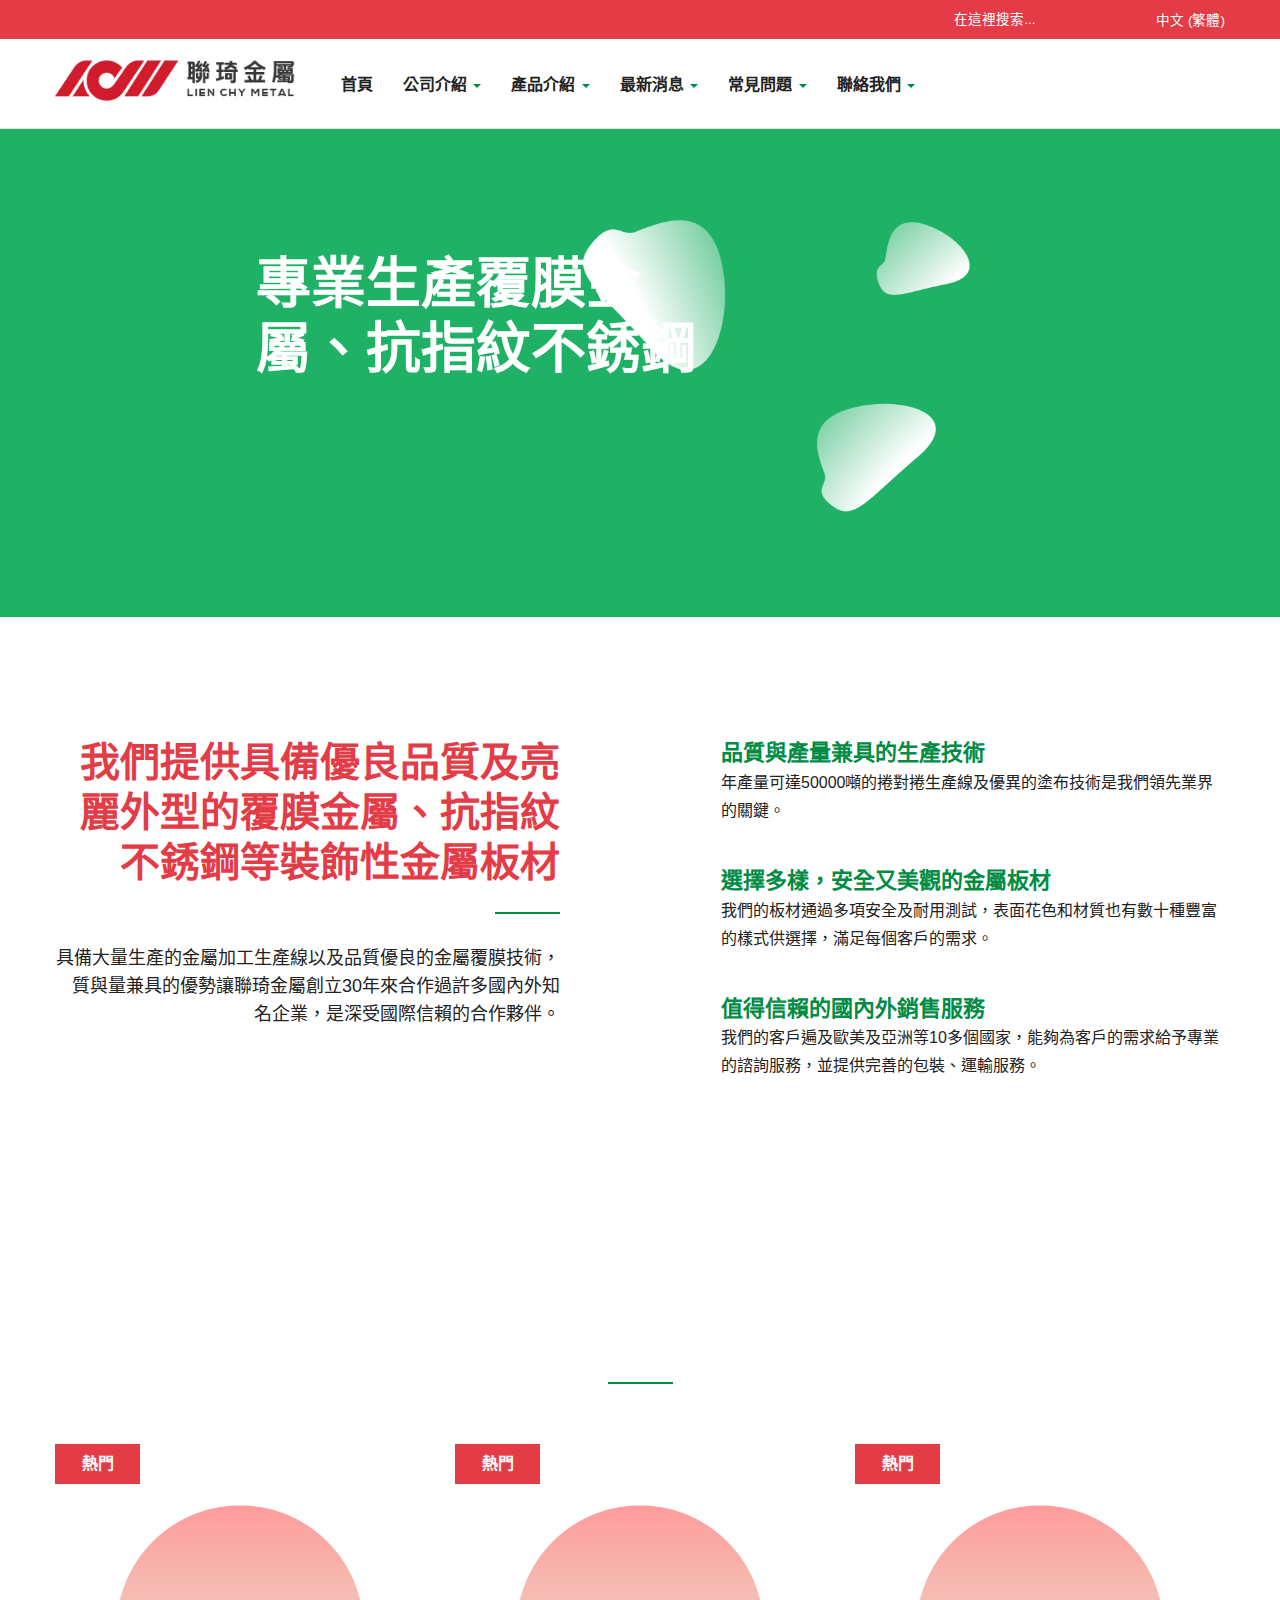
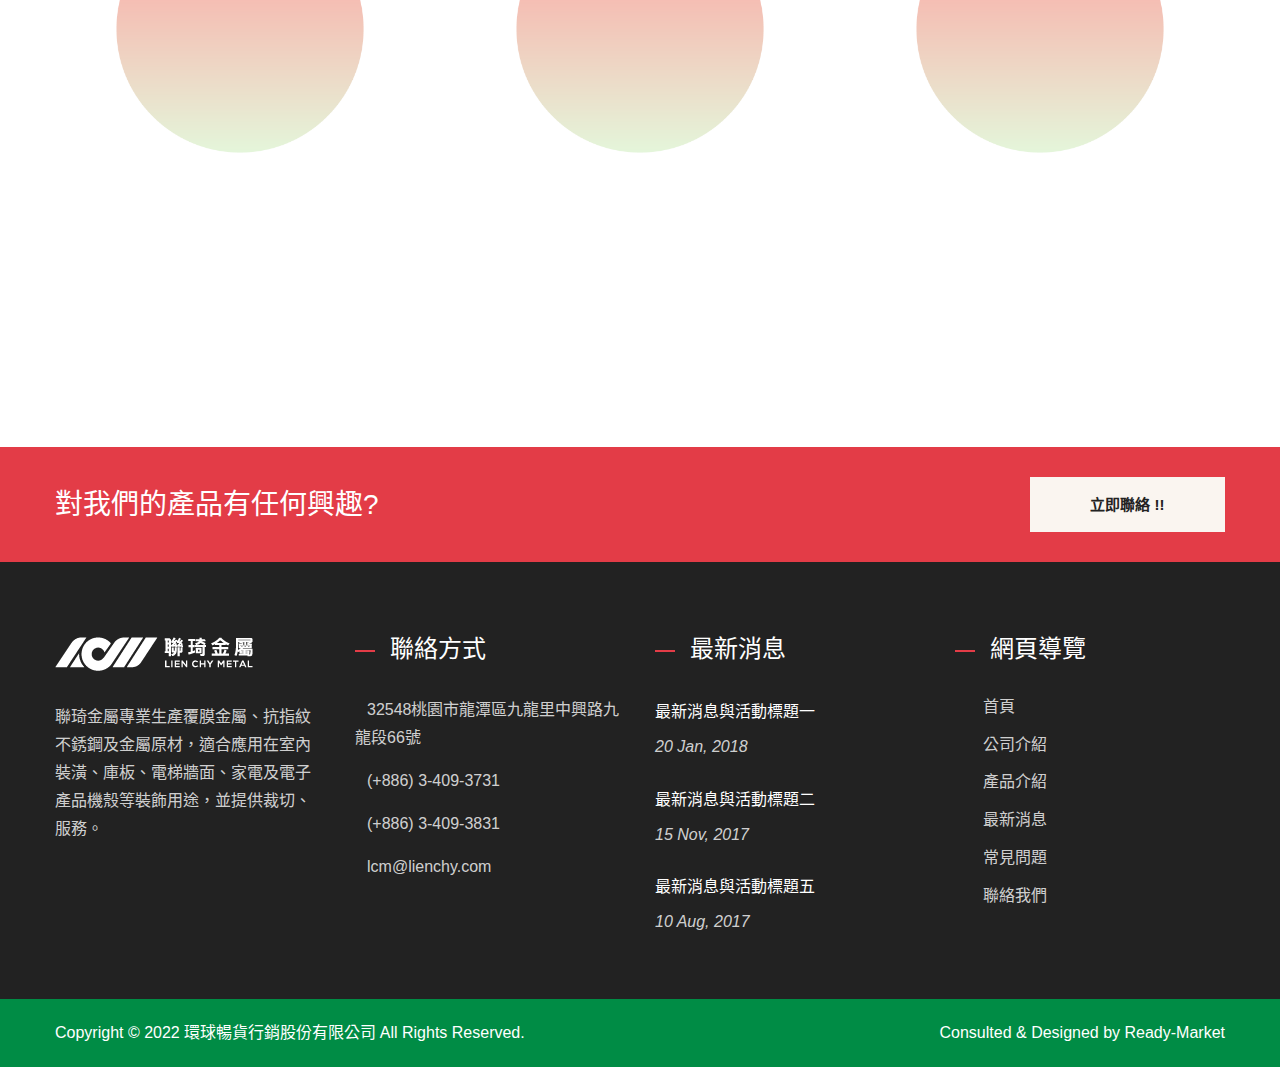
<file: 009.html>
<!DOCTYPE html>
<html prefix="og: http://ogp.me/ns#" lang="zh-TW" dir="ltr">

<head>
  <meta http-equiv="Content-Type" content="text/html; charset=utf-8" />
  <meta name="viewport" content="width=device-width, initial-scale=1.0">
  <meta http-equiv="X-UA-Compatible" content="IE=edge">
  <title>Green
  </title>
  <meta name="description"
    content="請用「一句話」說明貴公司主要經營的事業及精神理念(建議包含一個公司簡稱)，讓搜尋引擎可以了解貴司網站主要服務內容為何。[範例]：環球暢貨行銷顧問團隊多年來專注輔導台灣中小企業網站行銷、網路口碑行銷及關鍵字廣告服務。 請用「兩句話」讓買主知道為何需要瀏覽您的企業行銷網站，同時也提供搜尋引擎瞭解貴司網站主要內容與服務行業別；很多網站都欠缺或忽略這個基本對於網站的基本敘述，在此我們必需提醒您。[範例]：環球暢貨行銷顧問團隊是台灣首批受Google Inc.美國直接培訓的專業團隊。多年來已擁有超過3000家台灣中小企業在國際網路行銷上的輔導經驗，豐富的產業行銷經驗可提供專業顧問如SEO搜尋引擎優化服務、網路行銷流量數據行為分析、多國語系網站活化、國際網路口碑行銷與關鍵字廣告精準行銷。" />
  <meta name="keywords"
    content="請以小寫逗點分開，前5個關鍵字為最重要的關鍵字，建議填寫至少5～10組不相互重複的關鍵字，便於網站救星系統來幫貴司優化。[範例]：網路行銷顧問服務, SEO顧問服務, 多語系網站架設服務, 企業品牌行銷服務, 多國語言翻譯服務, 詢問足跡分析服務, 網站流量分析服務" />
  <meta name="copyright" content="環球暢貨行銷股份有限公司" />
  <meta name="author" content="Ready-Market Online Corporation" />
  <meta name="rating" content="general" />
  <meta name="robots" content="noindex, nofollow" />
  <link rel="dns-prefetch" href="https://cdn.ready-market.com">
  <link rel="canonical" href="https://lite-100.demo.ready-market.com/zh-TW/index/index.html" />
  <link rel="alternate" hreflang="zh-TW" href="https://lite-100.demo.ready-market.com/zh-TW/index/index.html" />
  <link rel="alternate" hreflang="en" href="https://lite-100.demo.ready-market.com/en/index/index.html" />
  <link rel="icon" href="/favicon.ico" type="image/x-icon" />
  <link rel="shortcut icon" href="/favicon.ico" type="image/x-icon" />
  <link rel="prefetch">
  <script>var fontawesome = document.createElement('link');
    fontawesome.rel = 'stylesheet';
    fontawesome.href = 'https://cdn.ready-market.com/108/d9bfc983//readyscript/capps/pc2-p/min/?f=%2Freadyscript%2Fpc2-template%2FRTM-Lite-100%2Fcss%2Ffont-awesome%2Fcss%2Ffont-awesome.rmmin.css&v=0d381704';
    fontawesome.media = 'defer';
    fontawesome.addEventListener('load', function () { fontawesome.media = ''; }, false);
    var fontawesome_add = document.getElementsByTagName('script')[0]; fontawesome_add.parentNode.insertBefore(fontawesome, fontawesome_add);</script>
  <!---[if lt IE 8]><div style='text-align:center'><a href="//www.microsoft.com/windows/internet-explorer/default.aspx?ocid=ie6_countdown_bannercode"><img src="//www.theie6countdown.com/img/upgrade.jpg"border="0"alt=""/></a></div>
  <![endif]-->
  <!---[if lt IE 9]><link href='//cdn.ready-market.com/fonts/css?family=Open+Sans:400' rel='stylesheet' type='text/css' /><link
  href='//cdn.ready-market.com/fonts/css?family=Open+Sans:300' rel='stylesheet' type='text/css' /><link href='//cdn.ready-market.com/fonts/css?family=Open+Sans:600' rel='stylesheet' type='text/css' /><link href='//cdn.ready-market.com/fonts/css?family=Open+Sans:700' rel='stylesheet' type='text/css' /><link href='//cdn.ready-market.com/fonts/css?family=Open+Sans:800' rel='stylesheet' type='text/css' /><link rel="stylesheet" href="css/ie.css" /> <script src="js/html5shiv.js"></script> <![endif]-->
  <!---[if gte IE 9]><link rel="stylesheet" href="css/ie.css" />
  <![endif]-->
  <LINK REL="stylesheet" TYPE="text/css" href="./file/009/cdn.ready-market _009.css" />
  <style type="text/css">
    #abcsh1-1 {
      display: none
    }
  </style>
  <script
    type="application/ld+json">{"@context":"http://schema.org","@type":"Organization","url":"https://lite-100.demo.ready-market.com","logo":"https://cdn.ready-market.com/108/d9bfc983//Templates/pic/logo.png?v=0d381704","contactPoint":{"@type":"ContactPoint","telephone":"+(+886) 2-2748-4387","contactType":"customer service"}}</script>
  <script
    type="application/ld+json">{"@context":"http://schema.org","@type":"WebSite","url":"https://lite-100.demo.ready-market.com","name":"\u74b0\u7403\u66a2\u8ca8","alternateName":"\u74b0\u7403\u66a2\u8ca8\u884c\u92b7\u80a1\u4efd\u6709\u9650\u516c\u53f8","potentialAction":{"@type":"SearchAction","target":"https://lite-100.demo.ready-market.com/zh-TW/search/index.html?q={search_term_string}&type=all&utm_source=microdata-search&utm_medium=seach-engine","query-input":"required name=search_term_string"}}</script>
  <script
    type="application/ld+json">{"@context":"http://schema.org","@type":"BreadcrumbList","itemListElement":{"@type":"ListItem","position":1,"item":{"@type":"WebPage","@id":"/zh-TW/index/index.html","name":"Home"}}}</script>
  <meta property="og:site_name" content="環球暢貨行銷股份有限公司" />
  <meta property="og:title"
    content="環球暢貨行銷股份有限公司 | 請用「一句話」說明貴公司主要商品與用途(不需額外填寫公司名稱)，讓搜尋引擎能瞭解這個網站主要重點所在。此內容過於空洞或只有公司名稱都不恰當。[範例]：環球暢貨行銷是一群國際網路行銷的專家。" />
  <meta property="og:description"
    content="請用「一句話」說明貴公司主要經營的事業及精神理念(建議包含一個公司簡稱)，讓搜尋引擎可以了解貴司網站主要服務內容為何。[範例]：環球暢貨行銷顧問團隊多年來專注輔導台灣中小企業網站行銷、網路口碑行銷及關鍵字廣告服務。 請用「兩句話」讓買主知道為何需要瀏覽您的企業行銷網站，同時也提供搜尋引擎瞭解貴司網站主要內容與服務行業別；很多網站都欠缺或忽略這個基本對於網站的基本敘述，在此我們必需提醒您。[範例]：環球暢貨行銷顧問團隊是台灣首批受Google Inc.美國直接培訓的專業團隊。多年來已擁有超過3000家台灣中小企業在國際網路行銷上的輔導經驗，豐富的產業行銷經驗可提供專業顧問如SEO搜尋引擎優化服務、網路行銷流量數據行為分析、多國語系網站活化、國際網路口碑行銷與關鍵字廣告精準行銷。" />
  <meta property="og:url" content="https://lite-100.demo.ready-market.com" />
  <meta property="og:image" content="https://cdn.ready-market.com/108/d9bfc983//Templates/pic/logo.png?v=0d381704" />
  <meta property="og:type" content="website" />
  <meta property="og:image:width" content="235" />
  <meta property="og:image:height" content="60" />
</head>

<body>
  <div class="main-page-wrapper" sid="main-area">
    <header dir="ltr">
      <div class="top_col">
        <div class="container">
          <ul class="language_box">
            <li><i class="fa fa-globe" aria-hidden="true"></i></li>
            <li class="language">
              <a href="/zh-TW/index/index.html" class="slct">中文 (繁體)</a>
              <ul class="drop">
                <li><a href="/zh-TW/index/index.html" hreflang="zh-TW">中文 (繁體)</a></li>
                <li><a href="/en/index/index.html" hreflang="en">English</a></li>
              </ul>
            </li>
          </ul>
          <form id="form-search" method="get" action="/zh-TW/search/index.html" class="search-here top_search">
            <input name="q" type="text" onFocus="if(this.value =='在這裡搜索...' ) this.value=''"
              onBlur="if(this.value=='') this.value='在這裡搜索...'" value="在這裡搜索..." aria-label="Search">
            <button aria-label="搜索"><i class="fa fa-search" aria-hidden="true"></i></button>
            <input type="hidden" name="type" value="all" />
          </form>
        </div>
      </div>
      <div class="navbar navbar-inverse">
        <div class="container">
          <div class="navbar-header">
            <button type="button" class="navbar-toggle" data-toggle="collapse" data-target="#example-navbar-collapse"
              aria-label="Navbar Toggle">
              <span class="sr-only"></span>
              <span class="icon-bar"></span>
              <span class="icon-bar"></span>
              <span class="icon-bar"></span>
            </button>
            <a href="/zh-TW/index.html" class="navbar-brand"
              style="display: flex; align-item:center; justify-content:center;"><img src="./file/logo/logo_Black.webp"
                alt="環球暢貨行銷股份有限公司 - 請用「一句話」說明貴公司主要商品與用途(不需額外填寫公司名稱)，讓搜尋引擎能瞭解這個網站主要重點所在。此內容過於空洞或只有公司名稱都不恰當。[範例]：環球暢貨行銷是一群國際網路行銷的專家。"
                width="80%" height="auto" />
            </a>
            <div class="rmLogoDesc" id="rmPageDesc">
              <h1>
                環球暢貨行銷股份有限公司 |
                請用「一句話」說明貴公司主要商品與用途(不需額外填寫公司名稱)，讓搜尋引擎能瞭解這個網站主要重點所在。此內容過於空洞或只有公司名稱都不恰當。[範例]：環球暢貨行銷是一群國際網路行銷的專家。</h1>
              <p>
                請用「一句話」說明貴公司主要經營的事業及精神理念(建議包含一個公司簡稱)，讓搜尋引擎可以了解貴司網站主要服務內容為何。[範例]：環球暢貨行銷顧問團隊多年來專注輔導台灣中小企業網站行銷、網路口碑行銷及關鍵字廣告服務。
                請用「兩句話」讓買主知道為何需要瀏覽您的企業行銷網站，同時也提供搜尋引擎瞭解貴司網站主要內容與服務行業別；很多網站都欠缺或忽略這個基本對於網站的基本敘述，在此我們必需提醒您。[範例]：環球暢貨行銷顧問團隊是台灣首批受Google
                Inc.美國直接培訓的專業團隊。多年來已擁有超過3000家台灣中小企業在國際網路行銷上的輔導經驗，豐富的產業行銷經驗可提供專業顧問如SEO搜尋引擎優化服務、網路行銷流量數據行為分析、多國語系網站活化、國際網路口碑行銷與關鍵字廣告精準行銷。
              </p>
            </div>
          </div>
          <div class="navbar-collapse collapse" id="example-navbar-collapse">
            <form id="form-search" method="get" action="/zh-TW/search/index.html" class="search-here navbar-search">
              <input name="q" type="text" onFocus="if(this.value =='在這裡搜索...' ) this.value=''"
                onBlur="if(this.value=='') this.value='在這裡搜索...'" value="在這裡搜索..." aria-label="Search">
              <button aria-label="搜索"><i class="fa fa-search" aria-hidden="true"></i></button>
              <input type="hidden" name="type" value="all" />
            </form>
            <ul class="nav navbar-nav">
              <li class="">
                <a href="/zh-TW/page/home.html" data-title="首頁">首頁
                </a>
              </li>
              <li class="dropdown">
                <a href="/zh-TW/page/about-us.html" data-title="公司介紹">公司介紹 <b class="caret"></b>
                </a>
                <ul class="dropdown-menu">
                  <li><a href="/zh-TW/page/company-profile.html" data-title="關於我們" data-title="關於我們">關於我們</a></li>
                  <li><a href="/zh-TW/page/branch.html" data-title="分公司" data-title="分公司">分公司</a></li>
                  <li><a href="/zh-TW/page/service.html" data-title="服務內容" data-title="服務內容">服務內容</a></li>
                </ul>
              </li>
              <li class="dropdown">
                <a href="/zh-TW/category/index.html" data-title="產品介紹">產品介紹 <b class="caret"></b>
                </a>
                <ul class="dropdown-menu dropdown-menu-custom">
                  <li class="dropdown"><a href="/zh-TW/category/-01/category_id_01.html" data-title="產品分類 01">產品分類
                      01</a>
                    <ul class="dropdown-menu dropdown-menu-custom-sub">
                      <li><a href="/zh-TW/category/-0101/category_id_0101.html" data-title="產品子分類 0101">產品子分類 0101</a>
                      </li>
                      <li><a href="/zh-TW/category/-0102/category_id_0102.html" data-title="產品子分類 0102">產品子分類 0102</a>
                      </li>
                      <li><a href="/zh-TW/category/-0103/category_id_0103.html" data-title="產品子分類 0103">產品子分類 0103</a>
                      </li>
                    </ul>
                  </li>
                  <li class="dropdown"><a href="/zh-TW/category/-02/category_id_02.html" data-title="產品分類 02">產品分類
                      02</a>
                    <ul class="dropdown-menu dropdown-menu-custom-sub">
                      <li><a href="/zh-TW/category/-0201/category_id_0201.html" data-title="產品子分類 0201">產品子分類 0201</a>
                      </li>
                      <li><a href="/zh-TW/category/-0202/category_id_0202.html" data-title="產品子分類 0202">產品子分類 0202</a>
                      </li>
                    </ul>
                  </li>
                  <li class=""><a href="/zh-TW/category/-03/category_id_03.html" data-title="產品分類 03">產品分類 03</a></li>
                  <li class=""><a href="/zh-TW/category/-04/category_id_04.html" data-title="產品分類 04">產品分類 04</a></li>
                </ul>
              </li>
              <li class="dropdown">
                <a href="/zh-TW/news/index.html" data-title="最新消息">最新消息 <b class="caret"></b>
                </a>
                <ul class="dropdown-menu dropdown-menu-custom">
                  <li class=""><a href="/zh-TW/news/ready-market-news-001.html" data-title="最新消息與活動標題一">最新消息與活動標題一</a>
                  </li>
                  <li class=""><a href="/zh-TW/news/ready-market-news-002.html" data-title="最新消息與活動標題二">最新消息與活動標題二</a>
                  </li>
                  <li class=""><a href="/zh-TW/news/ready-market-news-003.html" data-title="最新消息與活動標題三">最新消息與活動標題三</a>
                  </li>
                  <li class=""><a href="/zh-TW/news/ready-market-news-004.html" data-title="最新消息與活動標題四">最新消息與活動標題四</a>
                  </li>
                  <li class=""><a href="/zh-TW/news/ready-market-news-005.html" data-title="最新消息與活動標題五">最新消息與活動標題五</a>
                  </li>
                </ul>
              </li>
              <li class="dropdown">
                <a href="/zh-TW/faq/index.html" data-title="常見問題">常見問題 <b class="caret"></b>
                </a>
                <ul class="dropdown-menu dropdown-menu-custom">
                  <li class=""><a href="/zh-TW/faq/ready-market_faq-01.html" data-title="常見問題集標題一">常見問題集標題一</a></li>
                  <li class=""><a href="/zh-TW/faq/ready-market_faq-02.html" data-title="常見問題集標題二">常見問題集標題二</a></li>
                  <li class=""><a href="/zh-TW/faq/ready-market_faq-03.html" data-title="常見問題集標題三">常見問題集標題三</a></li>
                  <li class=""><a href="/zh-TW/faq/ready-market_faq-04.html" data-title="常見問題集標題四">常見問題集標題四</a></li>
                  <li class=""><a href="/zh-TW/faq/ready-market_faq-05.html" data-title="常見問題集標題五">常見問題集標題五</a></li>
                  <li class=""><a href="/zh-TW/faq/ready-market_faq-06.html" data-title="常見問題集標題六">常見問題集標題六</a></li>
                  <li class=""><a href="/zh-TW/faq/ready-market_faq-07.html" data-title="常見問題集標題七">常見問題集標題七</a></li>
                  <li class=""><a href="/zh-TW/faq/ready-market_faq-08.html" data-title="常見問題集標題八">常見問題集標題八</a></li>
                  <li class=""><a href="/zh-TW/faq/ready-market_faq-09.html" data-title="常見問題集標題九">常見問題集標題九</a></li>
                  <li class=""><a href="/zh-TW/faq/ready-market_faq-10.html" data-title="常見問題集標題十">常見問題集標題十</a></li>
                </ul>
              </li>
              <li class="dropdown">
                <a href="/zh-TW/page/contact-us.html" data-title="聯絡我們">聯絡我們 <b class="caret"></b>
                </a>
                <ul class="dropdown-menu">
                  <li><a href="/zh-TW/page/location.html" data-title="聯絡資訊" data-title="聯絡資訊">聯絡資訊</a></li>
                </ul>
              </li>
            </ul>
          </div>
        </div>
      </div>
    </header>
    <div class="clearfix"></div>
    <div class="desktop-home-image">
      <article id="home-image">
        <img src="./file/009/promotion_LB02.png" alt="首頁形象區標題 以口號式文案為最佳" width="1920" height="731">
        <div class="container">
          <div class="home-image-text text-left">
            <a href="/zh-TW/page/company-profile.html" track="track_click_promotion_slider/promotion-01/zh-TW">
              <h1>專業生產覆膜金屬、抗指紋不銹鋼</h1>
            </a>
          </div>
        </div>
      </article>
    </div>
    <section id="box-4" sid="box-4" class="choose-section clear-fix" dir="ltr">
      <div class="left-side float-left">
        <div class="left-side-opact clear-fix">
          <div class="left-side-content float-right">
            <div class="left-content-text">
              <div class="them-main-title">
                <h2>我們提供具備優良品質及亮麗外型的覆膜金屬、抗指紋不銹鋼等裝飾性金屬板材</h2>
                <span class="decoration"></span>
              </div>
              <p>具備大量生產的金屬加工生產線以及品質優良的金屬覆膜技術，質與量兼具的優勢讓聯琦金屬創立30年來合作過許多國內外知名企業，是深受國際信賴的合作夥伴。</p>
            </div>
          </div>
        </div>
      </div>
      <div class="right-side float-right home-two-right-side">
        <div class="clear-fix">
          <div class="right-side-content float-left">
            <div class="right-content-text clear-fix">
              <div class="right-side-item">
                <span>品質與產量兼具的生產技術</span>
                <p>年產量可達50000噸的捲對捲生產線及優異的塗布技術是我們領先業界的關鍵。</p>
              </div>
              <div class="right-side-item">
                <span>選擇多樣，安全又美觀的金屬板材</span>
                <p>我們的板材通過多項安全及耐用測試，表面花色和材質也有數十種豐富的樣式供選擇，滿足每個客戶的需求。</p>
              </div>
              <div class="right-side-item">
                <span>值得信賴的國內外銷售服務</span>
                <p>我們的客戶遍及歐美及亞洲等10多個國家，能夠為客戶的需求給予專業的諮詢服務，並提供完善的包裝、運輸服務。</p>
              </div>
            </div>
          </div>
        </div>
      </div>
    </section>
    <section id="box-3" sid="box-3" class="home-latest-news" dir="ltr">
      <div class="container">
        <div class="them-main-title text-center">
          <h2>熱門產品</h2>
          <span class="decoration"></span>
        </div>
        <div class="row news-item-wrapper">
          <div id="index-hot-product">
            <div class="news-item col-md-4 col-sm-4 col-xs-12">
              <div class="news-item-img">
                <a href="/zh-TW/product/product_id_0004.html">
                  <img src="./file/009/product01.jpg" alt="熱門商品區產品名稱一" width="360" height="280">
                </a>
                <span>熱門</span>
              </div>
              <div class="news-text-item">
                <h3><a href="/zh-TW/product/product_id_0004.html">覆膜金屬鋼板/鋼捲</a></h3>
                <p>以PVC皮膜貼附在不同的金屬底材上，外觀有石紋、木紋、鏡面、髮絲紋路等多樣選擇，適合應用在居家裝潢、機殼、電梯等用途。</p>
              </div>
            </div>
            <div class="news-item col-md-4 col-sm-4 col-xs-12">
              <div class="news-item-img">
                <a href="/zh-TW/product/product_id_004.html">
                  <img src="./file/009/product01.jpg" alt="熱門商品區產品名稱二" width="360" height="280">
                </a>
                <span>熱門</span>
              </div>
              <div class="news-text-item">
                <h3><a href="/zh-TW/product/product_id_0005.html">抗指紋不銹鋼版/鋼捲</a></h3>
                <p>在不銹鋼版表面塗上透明抗指紋塗料，不易沾染指紋也容易清潔，能完美呈現金屬質感；適合各式櫥櫃、裝潢、家電外殼等產品使用。</p>
              </div>
            </div>
            <div class="news-item col-md-4 col-sm-4 col-xs-12">
              <div class="news-item-img">
                <a href="/zh-TW/product/product_id_0006.html">
                  <img src="./file/009/product01.jpg" alt="熱門商品區產品名稱三" width="360" height="280">
                </a>
                <span>熱門</span>
              </div>
              <div class="news-text-item">
                <h3><a href="/zh-TW/product/product_id_0006.html">金屬原材</a></h3>
                <p>提供來自知名鋼廠的高品質不銹鋼、電鍍鋅、熱浸鍍鋅鋼品，有不同的表面材質供選擇，並提供裁切、分條服務。</p>
              </div>
            </div>
          </div>
        </div>
      </div>
    </section>
    <footer id="foot" sid="foot" class="them-footer-section">
      <div class="footer-button-section">
        <div class="container">
          <div class="row">
            <div class="col-sm-9 col-xs-8">
              <h3>對我們的產品有任何興趣?</h3>
            </div>
            <div class="col-sm-3 col-xs-4">
              <a href="/zh-TW/contact-us.html">立即聯絡 !!</a>
            </div>
          </div>
        </div>
      </div>
      <div class="footer-section">
        <div class="container">
          <div class="row">
            <div class="col-md-3 col-xs-6 footer-item">
              <div class="footer-item-one">
                <a href="/zh-TW/index.html" class="footre-logo"><img src="./file/logo/logo_Footer2.png"
                    alt="logo_footer" width="235" height="60"></a>
                <p>
                  聯琦金屬專業生產覆膜金屬、抗指紋不銹鋼及金屬原材，適合應用在室內裝潢、庫板、電梯牆面、家電及電子產品機殼等裝飾用途，並提供裁切、服務。
                </p>
                <ul>
                  <li><a
                      href="https://www.facebook.com/share.php?v=4&src=bm&u=https%3A%2F%2Flite-100.demo.ready-market.com%2Fzh-TW%2Findex%2Findex.html&t=%E7%92%B0%E7%90%83%E6%9A%A2%E8%B2%A8%E8%A1%8C%E9%8A%B7%E8%82%A1%E4%BB%BD%E6%9C%89%E9%99%90%E5%85%AC%E5%8F%B8+%7C+%E8%AB%8B%E7%94%A8%E3%80%8C%E4%B8%80%E5%8F%A5%E8%A9%B1%E3%80%8D%E8%AA%AA%E6%98%8E%E8%B2%B4%E5%85%AC%E5%8F%B8%E4%B8%BB%E8%A6%81%E5%95%86%E5%93%81%E8%88%87%E7%94%A8%E9%80%94%28%E4%B8%8D%E9%9C%80%E9%A1%8D%E5%A4%96%E5%A1%AB%E5%AF%AB%E5%85%AC%E5%8F%B8%E5%90%8D%E7%A8%B1%29%EF%BC%8C%E8%AE%93%E6%90%9C%E5%B0%8B%E5%BC%95%E6%93%8E%E8%83%BD%E7%9E%AD%E8%A7%A3%E9%80%99%E5%80%8B%E7%B6%B2%E7%AB%99%E4%B8%BB%E8%A6%81%E9%87%8D%E9%BB%9E%E6%89%80%E5%9C%A8%E3%80%82%E6%AD%A4%E5%85%A7%E5%AE%B9%E9%81%8E%E6%96%BC%E7%A9%BA%E6%B4%9E%E6%88%96%E5%8F%AA%E6%9C%89%E5%85%AC%E5%8F%B8%E5%90%8D%E7%A8%B1%E9%83%BD%E4%B8%8D%E6%81%B0%E7%95%B6%E3%80%82%5B%E7%AF%84%E4%BE%8B%5D%EF%BC%9A%E7%92%B0%E7%90%83%E6%9A%A2%E8%B2%A8%E8%A1%8C%E9%8A%B7%E6%98%AF%E4%B8%80%E7%BE%A4%E5%9C%8B%E9%9A%9B%E7%B6%B2%E8%B7%AF%E8%A1%8C%E9%8A%B7%E7%9A%84%E5%B0%88%E5%AE%B6%E3%80%82"
                      target="_blank" aria-label="Facebook" rel="noopener"><i class="fa fa-facebook"
                        aria-hidden="true"></i></a></li>
                  <li><a
                      href="https://twitter.com/home?status=%E7%92%B0%E7%90%83%E6%9A%A2%E8%B2%A8%E8%A1%8C%E9%8A%B7%E8%82%A1%E4%BB%BD%E6%9C%89%E9%99%90%E5%85%AC%E5%8F%B8+%7C+%E8%AB%8B%E7%94%A8%E3%80%8C%E4%B8%80%E5%8F%A5%E8%A9%B1%E3%80%8D%E8%AA%AA%E6%98%8E%E8%B2%B4%E5%85%AC%E5%8F%B8%E4%B8%BB%E8%A6%81%E5%95%86%E5%93%81%E8%88%87%E7%94%A8%E9%80%94%28%E4%B8%8D%E9%9C%80%E9%A1%8D%E5%A4%96%E5%A1%AB%E5%AF%AB%E5%85%AC%E5%8F%B8%E5%90%8D%E7%A8%B1%29%EF%BC%8C%E8%AE%93%E6%90%9C%E5%B0%8B%E5%BC%95%E6%93%8E%E8%83%BD%E7%9E%AD%E8%A7%A3%E9%80%99%E5%80%8B%E7%B6%B2%E7%AB%99%E4%B8%BB%E8%A6%81%E9%87%8D%E9%BB%9E%E6%89%80%E5%9C%A8%E3%80%82%E6%AD%A4%E5%85%A7%E5%AE%B9%E9%81%8E%E6%96%BC%E7%A9%BA%E6%B4%9E%E6%88%96%E5%8F%AA%E6%9C%89%E5%85%AC%E5%8F%B8%E5%90%8D%E7%A8%B1%E9%83%BD%E4%B8%8D%E6%81%B0%E7%95%B6%E3%80%82%5B%E7%AF%84%E4%BE%8B%5D%EF%BC%9A%E7%92%B0%E7%90%83%E6%9A%A2%E8%B2%A8%E8%A1%8C%E9%8A%B7%E6%98%AF%E4%B8%80%E7%BE%A4%E5%9C%8B%E9%9A%9B%E7%B6%B2%E8%B7%AF%E8%A1%8C%E9%8A%B7%E7%9A%84%E5%B0%88%E5%AE%B6%E3%80%82+-+https%3A%2F%2Flite-100.demo.ready-market.com%2Fzh-TW%2Findex%2Findex.html"
                      target="_blank" aria-label="Twitter" rel="noopener"><i class="fa fa-twitter"
                        aria-hidden="true"></i></a></li>
                  <li><a
                      href="https://www.linkedin.com/shareArticle?mini=true&url=https%3A%2F%2Flite-100.demo.ready-market.com%2Fzh-TW%2Findex%2Findex.html&title=%E7%92%B0%E7%90%83%E6%9A%A2%E8%B2%A8%E8%A1%8C%E9%8A%B7%E8%82%A1%E4%BB%BD%E6%9C%89%E9%99%90%E5%85%AC%E5%8F%B8+%7C+%E8%AB%8B%E7%94%A8%E3%80%8C%E4%B8%80%E5%8F%A5%E8%A9%B1%E3%80%8D%E8%AA%AA%E6%98%8E%E8%B2%B4%E5%85%AC%E5%8F%B8%E4%B8%BB%E8%A6%81%E5%95%86%E5%93%81%E8%88%87%E7%94%A8%E9%80%94%28%E4%B8%8D%E9%9C%80%E9%A1%8D%E5%A4%96%E5%A1%AB%E5%AF%AB%E5%85%AC%E5%8F%B8%E5%90%8D%E7%A8%B1%29%EF%BC%8C%E8%AE%93%E6%90%9C%E5%B0%8B%E5%BC%95%E6%93%8E%E8%83%BD%E7%9E%AD%E8%A7%A3%E9%80%99%E5%80%8B%E7%B6%B2%E7%AB%99%E4%B8%BB%E8%A6%81%E9%87%8D%E9%BB%9E%E6%89%80%E5%9C%A8%E3%80%82%E6%AD%A4%E5%85%A7%E5%AE%B9%E9%81%8E%E6%96%BC%E7%A9%BA%E6%B4%9E%E6%88%96%E5%8F%AA%E6%9C%89%E5%85%AC%E5%8F%B8%E5%90%8D%E7%A8%B1%E9%83%BD%E4%B8%8D%E6%81%B0%E7%95%B6%E3%80%82%5B%E7%AF%84%E4%BE%8B%5D%EF%BC%9A%E7%92%B0%E7%90%83%E6%9A%A2%E8%B2%A8%E8%A1%8C%E9%8A%B7%E6%98%AF%E4%B8%80%E7%BE%A4%E5%9C%8B%E9%9A%9B%E7%B6%B2%E8%B7%AF%E8%A1%8C%E9%8A%B7%E7%9A%84%E5%B0%88%E5%AE%B6%E3%80%82"
                      target="_blank" aria-label="Linkedin" rel="noopener"><i class="fa fa-linkedin"
                        aria-hidden="true"></i></a></li>
                </ul>
              </div>
            </div>
            <div class="col-md-3 col-xs-6 footer-item">
              <div class="footer-item-four">
                <address>
                  <h3>聯絡方式</h3>
                  <span><i class="fa fa-map-marker" aria-hidden="true"></i>32548桃園市龍潭區九龍里中興路九龍段66號</span> <span><i
                      class="fa fa-phone" aria-hidden="true"></i>(+886) 3-409-3731</span> <span><i class="fa fa-fax"
                      aria-hidden="true"></i>(+886) 3-409-3831</span> <span><i class="fa fa-envelope"
                      aria-hidden="true"></i>lcm@lienchy.com</span>
                </address>
              </div>
            </div>
            <div class="col-md-3 col-xs-6 footer-item">
              <div class="footer-item-three">
                <h3>最新消息</h3>
                <ul>
                  <li>
                    <h4><a href="/zh-TW/news/ready-market-news-001.html">最新消息與活動標題一</a></h4>
                    <i>20 Jan, 2018</i>
                  </li>
                  <li>
                    <h4><a href="/zh-TW/news/ready-market-news-002.html">最新消息與活動標題二</a></h4>
                    <i>15 Nov, 2017</i>
                  </li>
                  <li>
                    <h4><a href="/zh-TW/news/ready-market-news-005.html">最新消息與活動標題五</a></h4>
                    <i>10 Aug, 2017</i>
                  </li>
                </ul>
              </div>
            </div>
            <div class="col-md-3 col-xs-6 footer-item">
              <div class="footer-item-two">
                <h3>網頁導覽</h3>
                <ul>
                  <li><i class="fa fa-angle-right" aria-hidden="true"></i><a href="/zh-TW/page/home.html">首頁</a></li>
                  <li><i class="fa fa-angle-right" aria-hidden="true"></i><a href="/zh-TW/page/about-us.html">公司介紹</a>
                  </li>
                  <li><i class="fa fa-angle-right" aria-hidden="true"></i><a href="/zh-TW/category/index.html">產品介紹</a>
                  </li>
                  <li><i class="fa fa-angle-right" aria-hidden="true"></i><a href="/zh-TW/news/index.html">最新消息</a></li>
                  <li><i class="fa fa-angle-right" aria-hidden="true"></i><a href="/zh-TW/faq/index.html">常見問題</a></li>
                  <li><i class="fa fa-angle-right" aria-hidden="true"></i><a href="/zh-TW/page/contact-us.html">聯絡我們</a>
                  </li>
                </ul>
              </div>
            </div>
          </div>
        </div>
        <div class="footer-bottom-item">
          <div class="container">
            <div class="row">
              <div class="col-xs-6">
                <p>Copyright &copy; 2022 <a href="/zh-TW/index.html">環球暢貨行銷股份有限公司</a> All Rights Reserved.</p>
              </div>
              <div class="col-xs-6">
                <div class="clear-fix">
                  <div class="float-right privacy-item">
                    <p>Consulted &amp; Designed by <a href="//www.ready-market.com"
                        title="Ready-Market Online Corp. A professional for searching suppliers in various industries all over the world."
                        target="_blank" rel="noopener">Ready-Market</a></p>
                  </div>
                </div>
              </div>
            </div>
          </div>
        </div>
      </div>
    </footer>
  </div><button class="scroll-top tran7s p-color-bg" aria-label="Scroll Top">
    <i class="fa fa-angle-up" aria-hidden="true"></i>
  </button>
  <script type="text/javascript"
    src="https://cdn.ready-market.com/108/d9bfc983//readyscript/capps/pc2-p/min/?f=%2Freadyscript%2Fpc2-template%2FRTM-Lite-100%2Fjs%2Fjquery-2.2.3.min.js%2C%2Freadyscript%2Fpc2-template%2FRTM-Lite-100%2Fjs%2Fbootstrap.min.js%2C%2Freadyscript%2Fpc2-template%2FRTM-Lite-100%2Fjs%2FiframeResizer.min.js%2C%2Freadyscript%2Fpc2-template%2FRTM-Lite-100%2Fjs%2Fcustom.rmmin.js&v=951487ce"></script>
  <script>$(window).on('scroll', function () { if ($(this).scrollTop() > 400 && $(this).scrollTop() < 1000) { $('#box-4 .left-side .left-side-opact .left-side-content .left-content-text').addClass('animated fadeInLeft'); $('#box-4 .right-side div .right-side-content .right-content-text').addClass('animated fadeInRight'); } else { $('#box-4 .left-side .left-side-opact .left-side-content .left-content-text').removeClass('animated fadeInLeft'); $('#box-4 .right-side div .right-side-content .right-content-text').removeClass('animated fadeInRight'); } }); jQuery(document).ready(function () { var t = document.title; jQuery('div.socialfloat').load('/readyscript/bookmark.php', { title: t }, function () { var link = jQuery("<link>"); link.attr({ type: 'text/css', rel: 'stylesheet', href: '/readyscript/share/social/css/SmartShare.css' }); jQuery("head").append(link); }); });</script>
  <script>var ii = document.createElement('src');
    ii.async = true;
    ii.src = "/readyscript/capps/pc2-p/js/riddle.js?q=619455636";
    document.body.append(ii);</script>
  <!--cache: GMT 2022-04-19 01:09:49 ## 42d26b6dca595d1200c0cd2958284aef.cache-->
</body>

</html>
</file>
<file: index.css>
html {
    /* min-height: 100vw; */
    width: 100%;
    display: flex;
    justify-content: center;
    align-items: center;
}

.container {

    display: flex;
    flex-wrap: wrap;
    justify-content: space-evenly;
    align-items: start;
    width: 100%;
    background-color: rgb(209, 209, 209);
}

.col {
    display: flex;
    align-items: center;
    justify-content: center;
    flex-wrap: wrap;
    margin: 3%;


}

.container a {
    color: rgb(48, 48, 48);
    text-decoration: none;
}

.palette {
    overflow: hidden;
    margin: 5px 30px;
    flex-wrap: wrap;
    display: flex;
    border-radius: 5px;
    position: relative;
    align-items: flex-end;
    justify-content: flex-end;
    padding: 10px;
    width: 200px;
    height: 200px;
    background-color: rgb(255, 160, 160);
    font-size: 30px;


}

.p1 {
    background-color: #D1202C;
}

.p2 {
    background-color: #DDE6F0;
}

.p3 {
    background-color: #FAF7E8;
}

.p4 {
    background-color: #FCD0D2;
}

.p5 {
    background-color: #374785;
}

.p6 {
    
    background-color: #11806A;
}

.p7 {
    background-color: #CD212A;
}

.p8 {
    background-color: #07856D;
}

.p9 {
    
    background-color: #1FB267;
}

.palette::before {
    content: "";
    width: 200px;
    height: 200px;
    position: absolute;
    left: -100%;
    padding: 10px;
    background-color: rgba(236, 236, 236, 0.5);
    transition: .5s;


}



.palette:hover::before {
    /* background-color: rgb(148, 0, 0); */
    filter: brightness(2);
    left: 0;
    padding: 10px;
    transition: .5s;
}
</file>
